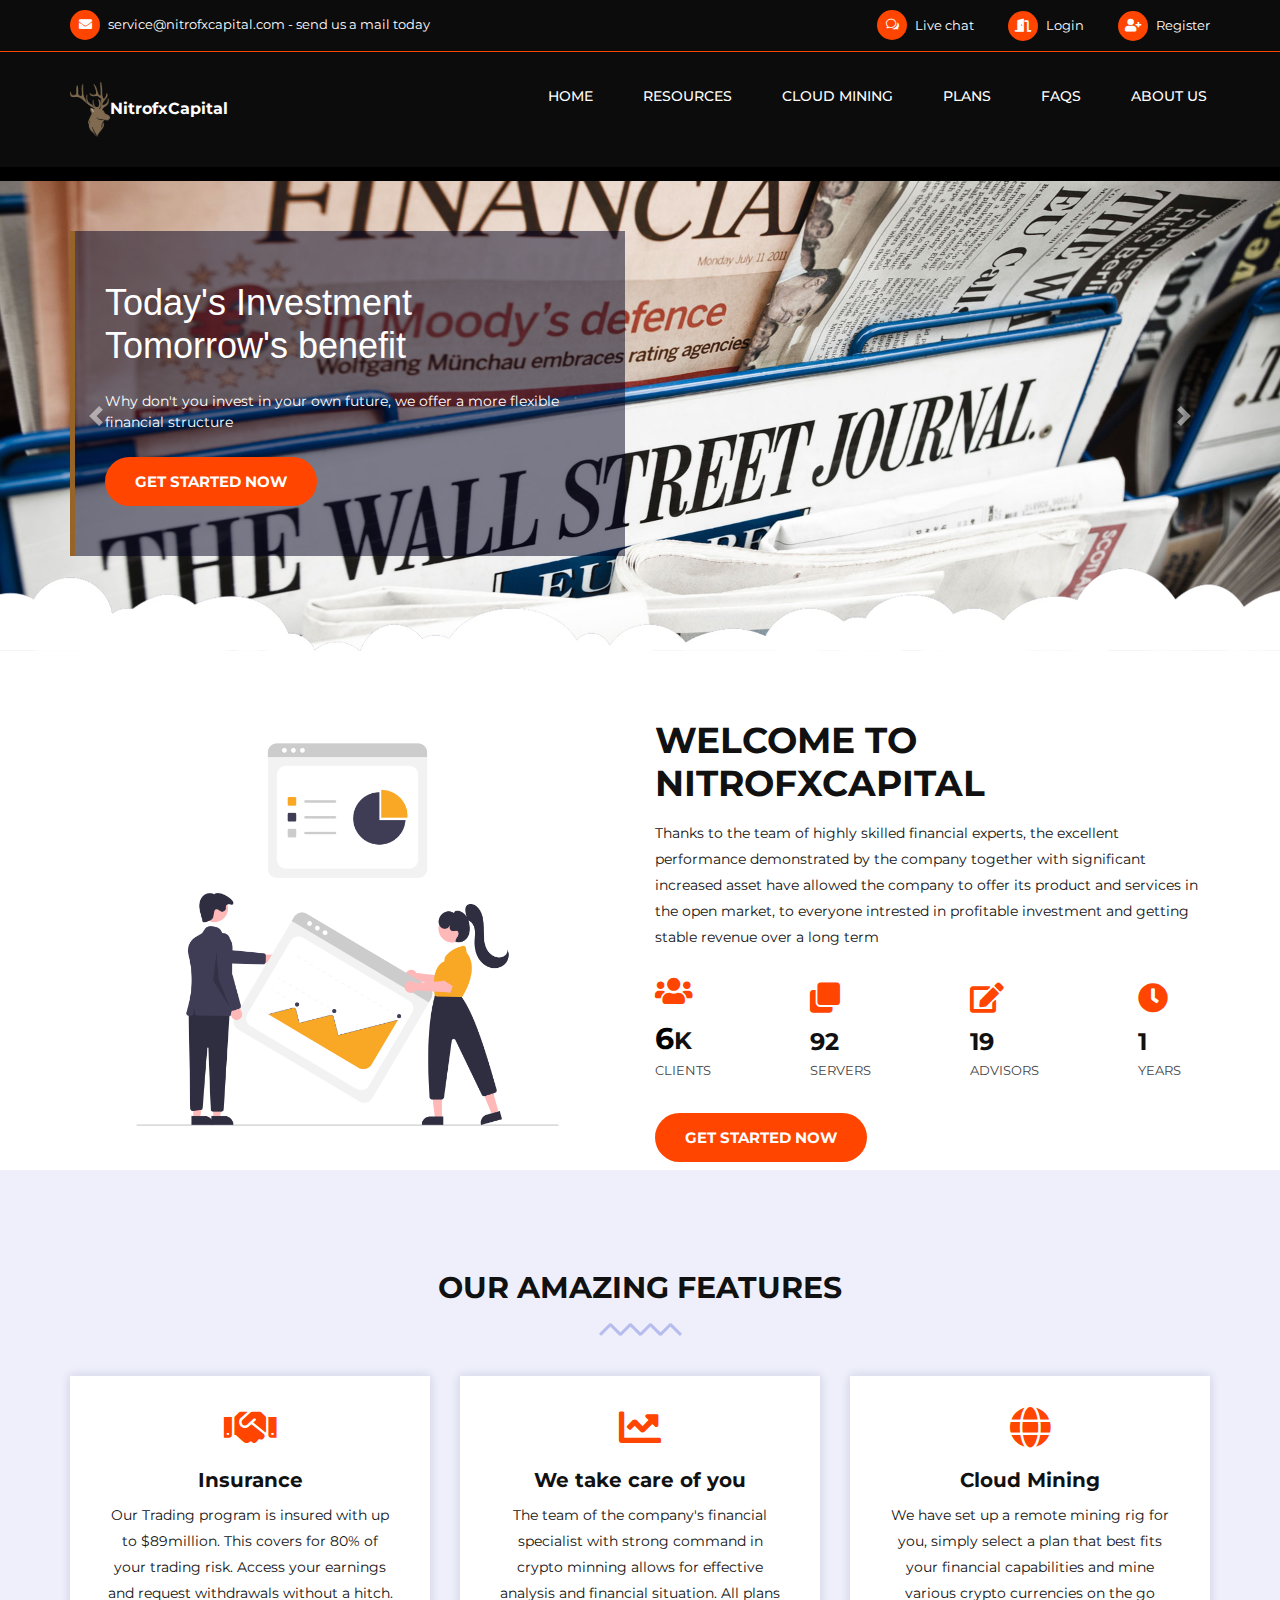
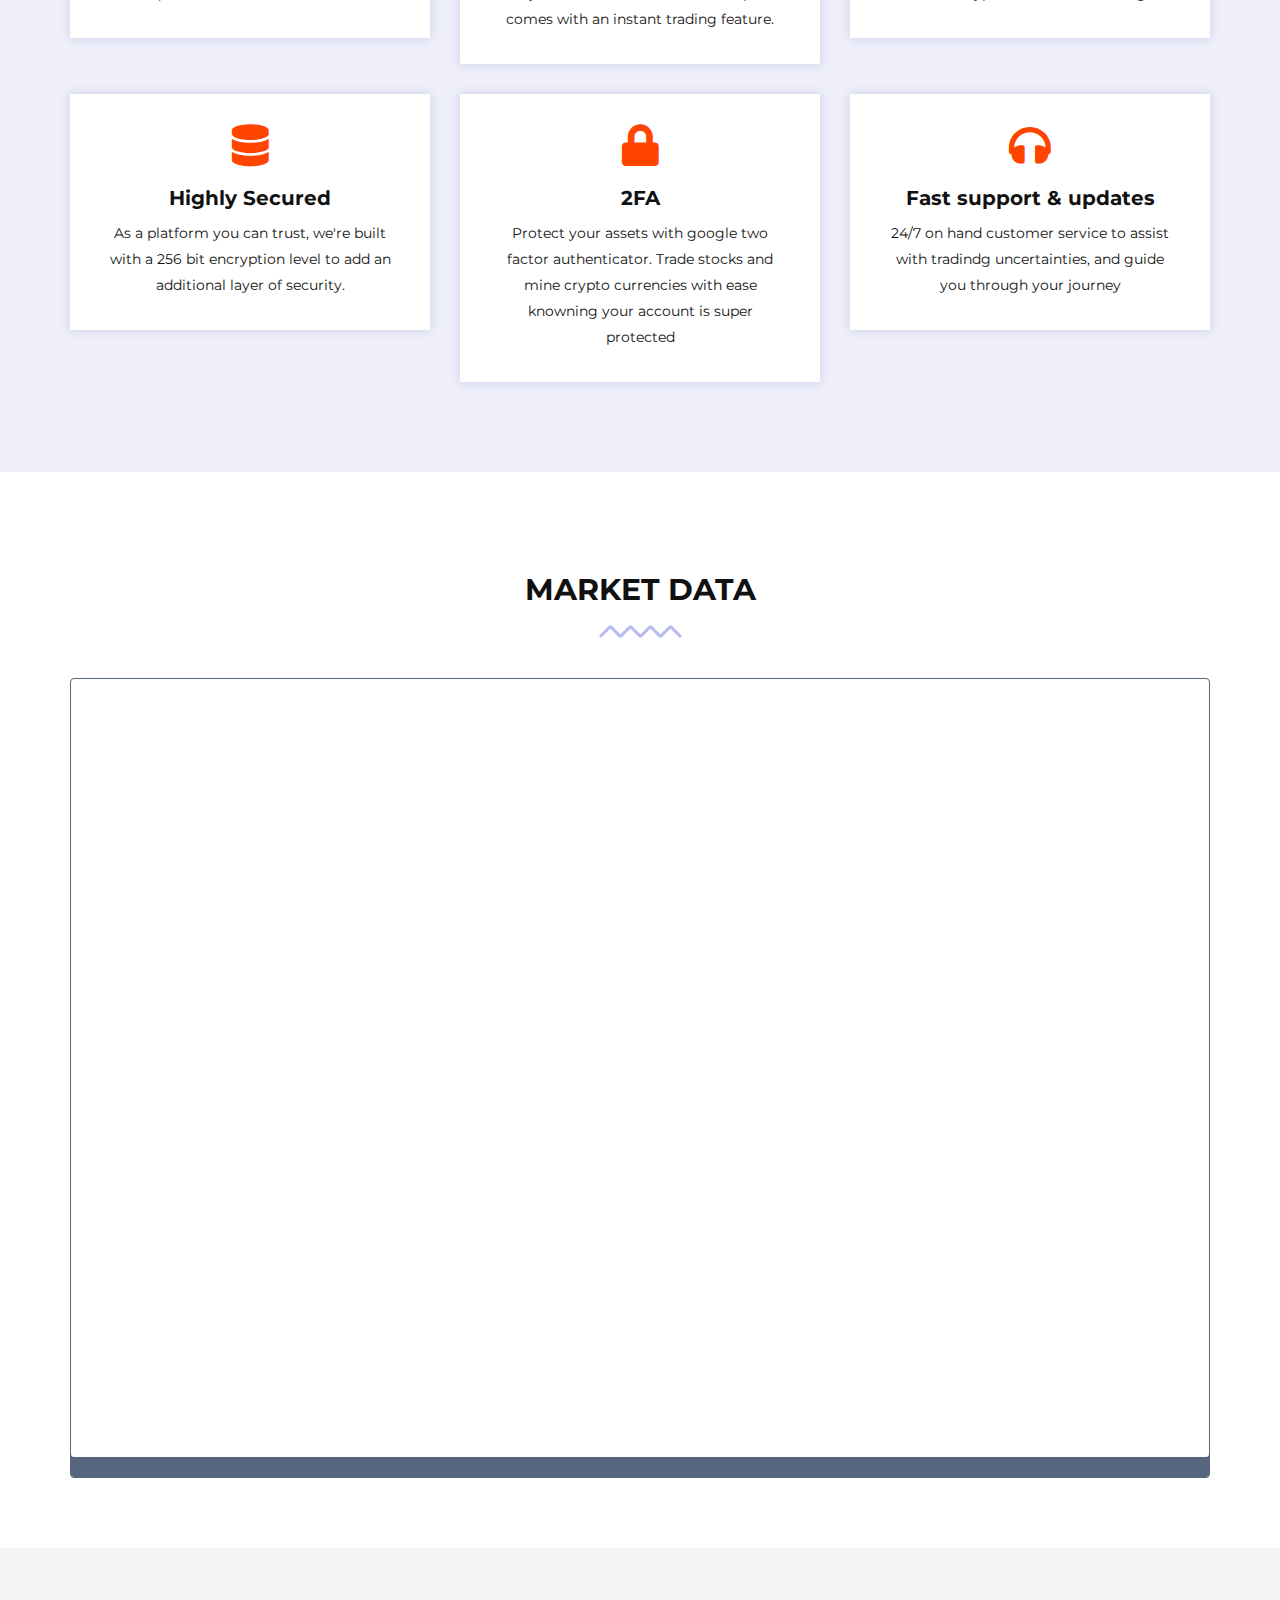
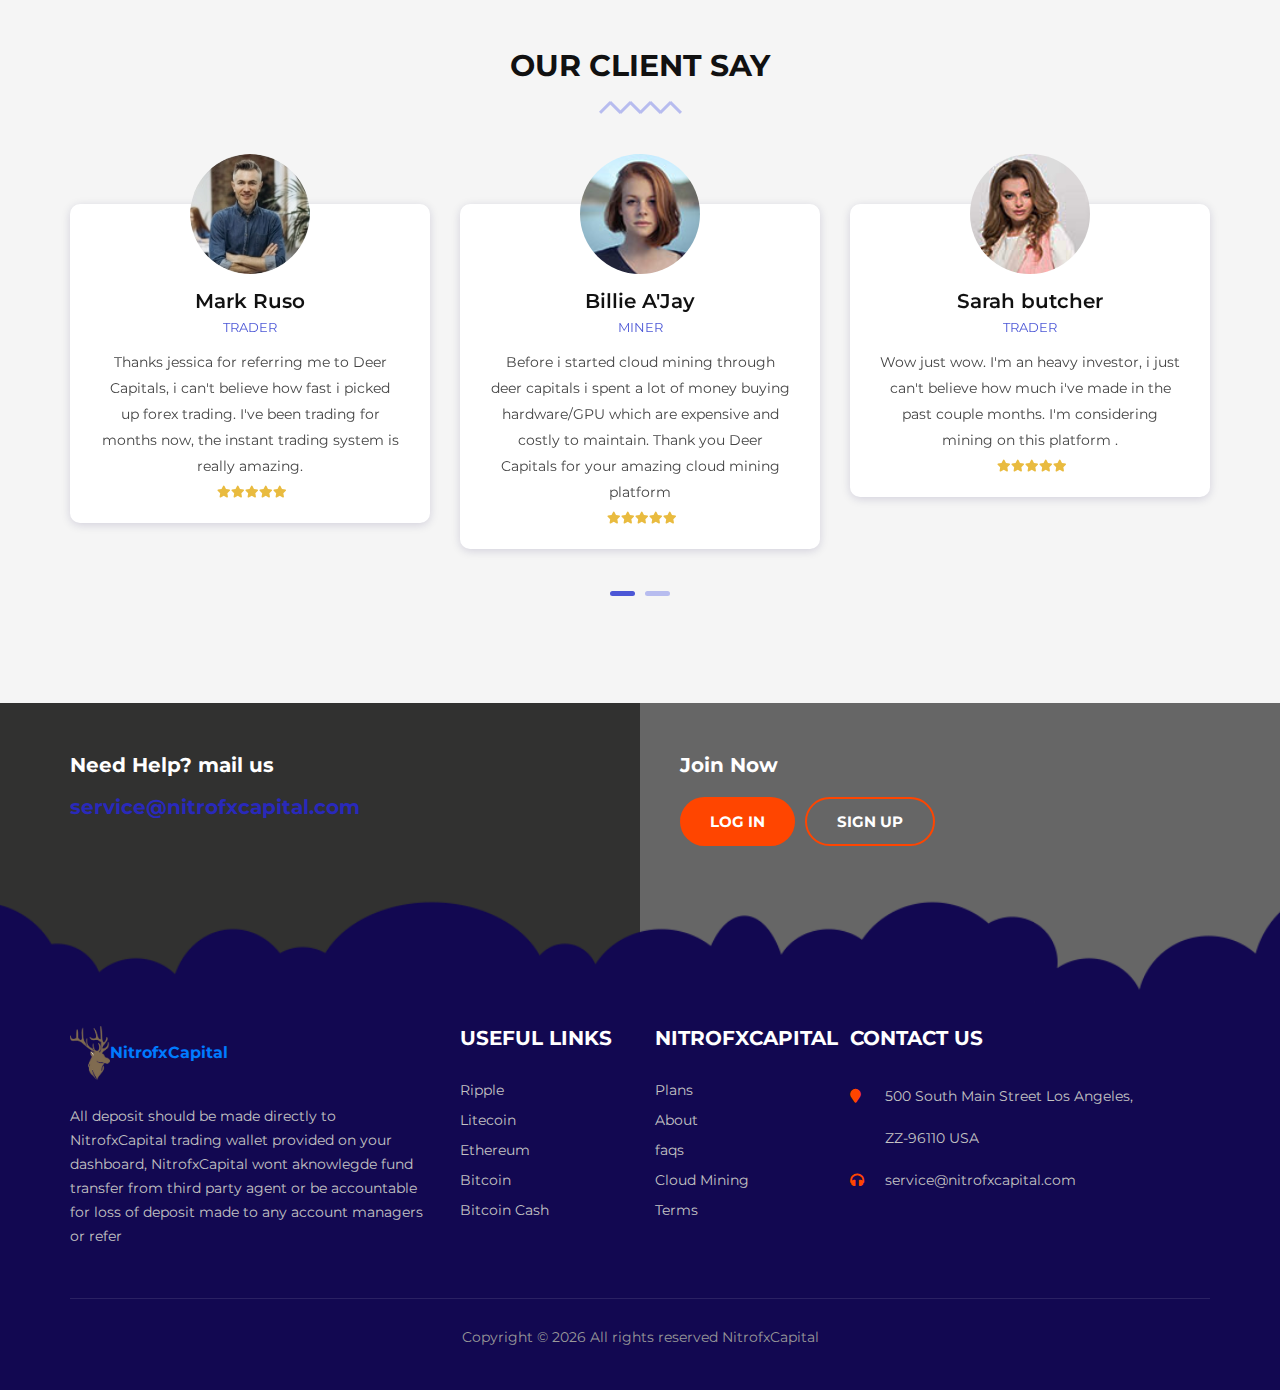
<file: index.html>
<!DOCTYPE html>
<html lang="zxx">


<!-- Mirrored from www.deercapitals.com/ by HTTrack Website Copier/3.x [XR&CO'2014], Mon, 24 Jan 2022 13:12:24 GMT -->
<!-- Added by HTTrack -->
<meta http-equiv="content-type" content="text/html;charset=UTF-8" /><!-- /Added by HTTrack -->

<head>
    <meta charset="UTF-8">
    <meta name="description" content=" Trade Any Of 100 Assets & Stocks. Try Free Demo!">
    <meta name="keywords" content="Trade, stock, forex, assets, asset, invest">
    <meta name="viewport" content="width=device-width, initial-scale=1.0">
    <meta http-equiv="X-UA-Compatible" content="ie=edge">
    <title>NitrofxCaital</title>
    <!-- Google Font -->
    <link href="https://fonts.googleapis.com/css?family=Montserrat:400,500,600,700,800,900&amp;display=swap"
        rel="stylesheet">

    <link rel="icon" type="image/png" href="images/favicon.png">
    <link href="css/all.css" rel="stylesheet" media="all">
    <link href="vendor/mdi-font/css/material-design-iconic-font.min.css" rel="stylesheet" media="all">
    <link href="css/app.css" rel="stylesheet">

    <!-- Css Styles -->
    <link rel="stylesheet" href="css/elegant-icons.css" type="text/css">
    <link rel="stylesheet" href="css/flaticon.css" type="text/css">
    <link rel="stylesheet" href="css/owl.carousel.min.css" type="text/css">
    <link rel="stylesheet" href="css/slicknav.min.css" type="text/css">
    <link rel="stylesheet" href="css/style.css" type="text/css">
</head>

<body>
    <!-- Page Preloder -->
    <div id="preloder">
        <div class="loader"></div>
    </div>
    <!-- Offcanvas Menu Begin -->
    <div class="offcanvas__menu__overlay"></div>
    <div class="offcanvas__menu__wrapper">
        <div class="canvas__close">
            <span class="fa fa-times-circle-o"></span>
        </div>
        <div class="offcanvas__logo">
            <a href="index.html"><img src="images/favicon.png" style="width: 40px;"
                alt=""><b style="color: orangered;">NitrofxCapital</b></a>
        </div>
        <nav class="offcanvas__menu mobile-menu">
            <ul>
                <li><a href="index.html">Home</a></li>
                <li>Resources
                    <ul class="dropdown">
                        <li><a href="resources/bitcoin.html">Bitcoin Trading</a></li>
                        <li><a href="resources/lite.html">Litecoin Trading</a></li>
                        <li><a href="resources/bitcoin_cash.html">Bitcoin Cash Trading</a></li>
                        <li><a href="resources/ethereum.html">Ethereum Trading</a></li>
                        <li><a href="resources/ripple.html">Ripple Trading</a></li>
                    </ul>
                </li>
                <li><a href="mining.html">Cloud Mining</a></li>
                <li><a href="plans.html">Plans</a></li>
                <li><a href="faqs.html">FAQS</a></li>
                <li><a href="about.html">about us</a></li>
        </nav>
        <div id="mobile-menu-wrap"></div>
        <div class="offcanvas__auth">
            <ul>
                <li><a href="#"
                        onclick="alert('Click on the chat head located at the bottom left corner of this page')"><span
                            class="icon_chat_alt"></span> Live chat</a></li>
                <li><a href="login.html"><span class="fa fa-door-open"></span> Login</a></li>
                <li><a href="register.html"><span class="fa fa-user-plus"></span> Register</a></li>
            </ul>
        </div>
        <div class="offcanvas__info">
            <ul>
                <li><span class="fa fa-envelope"></span> service@nitrofxcapital.com</li>
            </ul>
        </div>
    </div>
    <!-- Offcanvas Menu End -->

    <!-- Header Section Begin -->
    <header class="header-section header-normal">
        <div class="header__info">
            <div class="container">
                <div class="row">
                    <div class="col-lg-6 col-md-6">
                        <div class="header__info-left">
                            <ul>
                                <li><span class="fa fa-envelope"></span> service@nitrofxcapital.com - send us a mail
                                    today</li>
                            </ul>
                        </div>
                    </div>
                    <div class="col-lg-6 col-md-6">
                        <div class="header__info-right">
                            <ul>
                                <li><a href="#"
                                        onclick="alert('Click on the chat head located at the bottom left corner of this page')"><span
                                            class="icon_chat_alt"></span> Live chat</a></li>
                                <li><a href="login.html"><span class="fa fa-door-open"></span> Login</a></li>
                                <li><a href="register.html"><span class="fa fa-user-plus"></span> Register</a></li>
                            </ul>
                        </div>
                    </div>
                </div>
            </div>
        </div>
        <div class="container">
            <div class="row">
                <div class="col-lg-3 col-md-3">
                    <div class="header__logo">
                        <a href="index.html"><img src="images/favicon.png" style="width: 40px;"
                                alt=""><b>NitrofxCapital</b></a>
                    </div>
                </div>
                <div class="col-lg-9 col-md-9">
                    <nav class="header__menu">
                        <ul>
                            <li><a href="index.html">Home</a></li>
                            <li><a href="javascript:void();">Resources</a>
                                <ul class="dropdown">
                                    <li><a href="resources/bitcoin.html">Bitcoin Trading</a></li>
                                    <li><a href="resources/lite.html">Litecoin Trading</a></li>
                                    <li><a href="resources/bitcoin_cash.html">Bitcoin Cash Trading</a></li>
                                    <li><a href="resources/ethereum.html">Ethereum Trading</a></li>
                                    <li><a href="resources/ripple.html">Ripple Trading</a></li>
                                </ul>
                            </li>
                            <li><a href="mining.html">Cloud Mining</a></li>
                            <li><a href="plans.html">Plans</a></li>
                            <li><a href="faqs.html">FAQS</a></li>
                            <li><a href="about.html">about us</a></li>
                        </ul>
                    </nav>
                </div>
            </div>
            <div class="canvas__open">
                <span class="fa fa-bars"></span>
            </div>
        </div>
    </header>
    <div style="background-color: #000; width:100%; height:auto;">
        <div
            style="width: 100%; height: auto; padding:5px 20px; margin-top:0px; background-color: rgba(0,0,0,0.5); z-index: 2;">
            <br>
            <div class="tradingview-widget-container" style="margin-top: -20px;">
                <div class="tradingview-widget-container__widget"></div>

            </div>
        </div>
    </div>


    <!-- Breadcrumb Begin -->
    <!-- <div class="breadcrumb-section">
        <div class="container">
            <div class="row">
                <div class="col-lg-12">
                    <div class="breadcrumb__option">
                        <a href="./index.html"><span class="fa fa-home"></span> Home</a>
                        <span>About</span>
                    </div>
                </div>
            </div>
        </div>
    </div> -->
    <!-- Breadcrumb End -->
    <div style="width: 100%; height: auto; margin: 0px; position: relative;">


        <div id="carouselExampleControls" class="carousel slide" data-ride="carousel">
            <div class="carousel-inner">
                <div class="carousel-item active">
                    <div
                        style="width: 100%; height: 470px; background-image: url('images/ntbg.jpg'); background-position: 0px; background-size: cover; background-repeat: no-repeat;">
                        <!-- ? -->
                        <div class="container">
                            <div class="row">
                                <div class="col-md-6">
                                    <div class="hero__text"
                                        style="padding: 50px 30px; border-left: solid 5px rgb(150,100,40); background-color: rgba(0,0,30,0.5); color: #fff !important; width: 100%; height: auto; margin-top: 50px;">
                                        <h2
                                            style="color: #fff !important; font-family:-apple-system, BlinkMacSystemFont, 'Segoe UI', Roboto, Oxygen, Ubuntu, Cantarell, 'Open Sans', 'Helvetica Neue', sans-serif">
                                            Today's Investment Tomorrow's benefit
                                        </h2><br>
                                        <div style=" font-size:14px; color: #fff !important;">Why don't you invest in
                                            your own future, we offer a more flexible financial structure</div>
                                        <br><a href="register.html" class="primary-btn">Get started now</a>
                                    </div>
                                </div>
                            </div>
                        </div>
                    </div>
                </div>

                <div class="carousel-item ">
                    <div
                        style="width: 100%; height: 470px; background-image: url('images/ntbg2.jpg'); background-position: 0px; background-size: cover; background-repeat: no-repeat;">
                        <!-- ? -->
                        <div class="container">
                            <div class="row">
                                <div class="col-md-6">
                                    <div class="hero__text"
                                        style="padding: 50px 30px; border-left: solid 5px rgb(150,100,40); background-color: rgba(0,0,30,0.5); color: #fff !important; width: 100%; height: auto; margin-top: 50px;">
                                        <h2
                                            style="color: #fff !important; font-family:-apple-system, BlinkMacSystemFont, 'Segoe UI', Roboto, Oxygen, Ubuntu, Cantarell, 'Open Sans', 'Helvetica Neue', sans-serif">
                                            Earn at your Pace
                                        </h2><br>
                                        <div style=" font-size:14px; color: #fff !important;">choose the right plan that
                                            works for you and earn at your own pace</div>
                                        <br><a href="register.html" class="primary-btn">Get started now</a>
                                    </div>
                                </div>
                            </div>
                        </div>
                    </div>
                </div>

                <div class="carousel-item ">
                    <div
                        style="width: 100%; height: 470px; background-image: url('images/ntbg3.jpg'); background-position: 0px; background-size: cover; background-repeat: no-repeat;">
                        <!-- ? -->
                        <div class="container">
                            <div class="row">
                                <div class="col-md-6">
                                    <div class="hero__text"
                                        style="padding: 50px 30px; border-left: solid 5px rgb(150,100,40); background-color: rgba(0,0,30,0.5); color: #fff !important; width: 100%; height: auto; margin-top: 50px;">
                                        <h2
                                            style="color: #fff !important; font-family:-apple-system, BlinkMacSystemFont, 'Segoe UI', Roboto, Oxygen, Ubuntu, Cantarell, 'Open Sans', 'Helvetica Neue', sans-serif">
                                            Lets take care of the Figures
                                        </h2><br>
                                        <div style=" font-size:14px; color: #fff !important;">With a team of dedicated
                                            financial experts you have one less thing to worry about</div>
                                        <br><a href="register.html" class="primary-btn">started now</a>
                                    </div>
                                </div>
                            </div>
                        </div>
                    </div>
                </div>
            </div>
            <a class="carousel-control-prev" href="#carouselExampleControls" role="button" data-slide="prev">
                <span class="carousel-control-prev-icon" aria-hidden="true"></span>
                <span class="sr-only">Previous</span>
            </a>
            <a class="carousel-control-next" href="#carouselExampleControls" role="button" data-slide="next">
                <span class="carousel-control-next-icon" aria-hidden="true"></span>
                <span class="sr-only">Next</span>
            </a>
        </div>

        <div style="position: absolute; bottom: 0px;">
            <img src="images/cloud.png" style="width: 100%; ">
        </div>



    </div><br><br>

    <!-- About Section Begin -->
    <section class="about-section">
        <div class="container">
            <div class="row">
                <div class="col-lg-6">
                    <div class="about__img">
                        <img src="images/analytics.png" alt="">
                    </div>
                </div>
                <div class="col-lg-6">
                    <div class="about__text">
                        <h2>Welcome to NitrofxCapital</h2>
                        <p>Thanks to the team of highly skilled financial experts,
                            the excellent performance demonstrated by the company together with significant increased
                            asset have allowed the company to offer its product and services in the open market,
                            to everyone intrested in profitable investment and getting stable revenue over a long term
                        </p>
                        <div class="about__achievement">
                            <div class="about__achieve__item">
                                <span class="fa fa-users"></span>
                                <h4><span class="achieve-counter" style="color:#000;">48</span>K</h4>
                                <p>Clients</p>
                            </div>
                            <div class="about__achieve__item">
                                <span class="fa fa-clone"></span>
                                <h4 class="achieve-counter">868</h4>
                                <p>Servers</p>
                            </div>
                            <div class="about__achieve__item">
                                <span class="fa fa-edit"></span>
                                <h4 class="achieve-counter">176</h4>
                                <p>Advisors</p>
                            </div>
                            <div class="about__achieve__item">
                                <span class="fa fa-clock"></span>
                                <h4 class="achieve-counter">8</h4>
                                <p>Years</p>
                            </div>
                        </div>
                        <a href="register.html" class="primary-btn">Get started now</a>
                    </div>
                </div>
            </div>
        </div>
    </section>
    <!-- About Section End -->

    <!-- Feature Section Begin -->
    <section class="services-section spad">
        <div class="container">
            <div class="row">
                <div class="col-lg-12">
                    <div class="section-title">
                        <h3>Our Amazing Features</h3>
                    </div>
                </div>
            </div>
            <div class="row">
                <div class="col-lg-4 col-md-6 col-sm-6">
                    <div class="feature__item">
                        <span class="fa fa-handshake"></span>
                        <h5>Insurance</h5>
                        <p>Our Trading program is insured with up to $89million. This covers for 80% of your trading
                            risk. Access your earnings and request withdrawals without a hitch.</p>
                    </div>
                </div>
                <div class="col-lg-4 col-md-6 col-sm-6">
                    <div class="feature__item">
                        <span class="fa fa-chart-line"></span>
                        <h5>We take care of you</h5>
                        <p>The team of the company's financial specialist with strong command in crypto minning allows
                            for effective analysis and financial situation. All plans comes with an instant trading
                            feature.</p>
                    </div>
                </div>
                <div class="col-lg-4 col-md-6 col-sm-6">
                    <div class="feature__item">
                        <span class="fa fa-globe"></span>
                        <h5>Cloud Mining</h5>
                        <p>We have set up a remote mining rig for you, simply select a plan that best fits your
                            financial capabilities and mine various crypto currencies on the go</p>
                    </div>
                </div>
                <div class="col-lg-4 col-md-6 col-sm-6">
                    <div class="feature__item">
                        <span class="fa fa-database"></span>
                        <h5>Highly Secured</h5>
                        <p>As a platform you can trust, we're built with a 256 bit encryption level to add an additional
                            layer of security.</p>
                    </div>
                </div>
                <div class="col-lg-4 col-md-6 col-sm-6">
                    <div class="feature__item">
                        <span class="fa fa-lock"></span>
                        <h5>2FA</h5>
                        <p>Protect your assets with google two factor authenticator. Trade stocks and mine crypto
                            currencies with ease knowning your account is super protected</p>
                    </div>
                </div>
                <div class="col-lg-4 col-md-6 col-sm-6">
                    <div class="feature__item">
                        <span class="fa fa-headphones"></span>
                        <h5>Fast support & updates</h5>
                        <p>24/7 on hand customer service to assist with tradindg uncertainties, and guide you through
                            your journey</p>
                    </div>
                </div>
            </div>
        </div>
    </section>
    <!-- Services Section End -->

    <!-- Team Section Begin -->
    <section class="team-section spad">
        <div class="container">
            <div class="row">
                <div class="col-lg-12">
                    <div class="section-title">
                        <h3>Market data</h3>
                    </div>
                </div>
            </div>
            <div
                style="height:800px; background-color: #FFFFFF; overflow:hidden; box-sizing: border-box; border: 1px solid #56667F; border-radius: 4px; text-align: right; line-height:14px; font-size: 12px; font-feature-settings: normal; text-size-adjust: 100%; box-shadow: inset 0 -20px 0 0 #56667F; padding: 0px; margin: 0px; width: 100%;">
                <div style="height:413px; padding:0px; margin:0px; width: 100%;"><iframe
                        src="https://widget.coinlib.io/widget?type=full_v2&amp;theme=light&amp;cnt=12&amp;pref_coin_id=1505&amp;graph=yes"
                        width="100%" height="790px" scrolling="auto" marginwidth="0" marginheight="0" frameborder="0"
                        border="0" style="border:0;margin:0;padding:0;"></iframe></div>
                <div
                    style="color: #FFFFFF; line-height: 14px; font-weight: 400; font-size: 11px; box-sizing: border-box; padding: 2px 6px; width: 100%; font-family: Verdana, Tahoma, Arial, sans-serif;">
                </div>
            </div>
        </div>
    </section>
    <!-- Team Section End -->

    <!-- Testimonial Section Begin -->
    <section class="testimonial-section spad">
        <div class="container">
            <div class="row">
                <div class="col-lg-12">
                    <div class="section-title">
                        <h3>Our Client say</h3>
                    </div>
                </div>
            </div>
            <div class="row">
                <div class="testimonial__slider owl-carousel">
                    <div class="col-lg-4">
                        <div class="testimonial__item">
                            <img src="images/testimonial/client3.webp" alt="">
                            <h5>Mark Ruso</h5>
                            <span>Trader</span>
                            <p>Thanks jessica for referring me to Deer Capitals, i can't believe how fast i picked up
                                forex trading. I've been trading for months now, the instant trading system is really
                                amazing.</p>
                            <div class="testimonial__rating">
                                <i class="fa fa-star"></i>
                                <i class="fa fa-star"></i>
                                <i class="fa fa-star"></i>
                                <i class="fa fa-star"></i>
                                <i class="fa fa-star"></i>
                            </div>
                        </div>
                    </div>
                    <div class="col-lg-4">
                        <div class="testimonial__item">
                            <img src="images/testimonial/testimonial-2.jpg" alt="">
                            <h5>Billie A'Jay</h5>
                            <span>Miner</span>
                            <p>Before i started cloud mining through deer capitals i spent a lot of money buying
                                hardware/GPU which are expensive and costly to maintain. Thank you Deer Capitals for
                                your amazing cloud mining platform</p>
                            <div class="testimonial__rating">
                                <i class="fa fa-star"></i>
                                <i class="fa fa-star"></i>
                                <i class="fa fa-star"></i>
                                <i class="fa fa-star"></i>
                                <i class="fa fa-star"></i>
                            </div>
                        </div>
                    </div>
                    <div class="col-lg-4">
                        <div class="testimonial__item">
                            <img src="images/testimonial/testimonial-3.jpg" alt="">
                            <h5>Sarah butcher</h5>
                            <span>Trader</span>
                            <p>Wow just wow. I'm an heavy investor, i just can't believe how much i've made in the past
                                couple months. I'm considering mining on this platform .</p>
                            <div class="testimonial__rating">
                                <i class="fa fa-star"></i>
                                <i class="fa fa-star"></i>
                                <i class="fa fa-star"></i>
                                <i class="fa fa-star"></i>
                                <i class="fa fa-star"></i>
                            </div>
                        </div>
                    </div>
                    <div class="col-lg-4">
                        <div class="testimonial__item">
                            <img src="images/testimonial/testimonial-1.jpg" alt="">
                            <h5>Mia Son</h5>
                            <span>Trader</span>
                            <p>一个值得投资的系统。我已经交易多年了，但是请相信我，这个平台就是您要寻找的。</p>
                            <div class="testimonial__rating">
                                <i class="fa fa-star"></i>
                                <i class="fa fa-star"></i>
                                <i class="fa fa-star"></i>
                                <i class="fa fa-star"></i>
                                <i class="fa fa-star"></i>
                            </div>
                        </div>
                    </div>
                    <div class="col-lg-4">
                        <div class="testimonial__item">
                            <img src="images/testimonial/client1.webp" alt="">
                            <h5>Rodriguez Sonata</h5>
                            <span>Miner</span>
                            <p>las últimas semanas han sido realmente maravillosas en la minería de Deer Capitals,
                                literalmente puedo ver crecer mi btc. Really worth the investment</p>
                            <div class="testimonial__rating">
                                <i class="fa fa-star"></i>
                                <i class="fa fa-star"></i>
                                <i class="fa fa-star"></i>
                                <i class="fa fa-star"></i>
                                <i class="fa fa-star"></i>
                            </div>
                        </div>
                    </div>
                </div>
            </div>
        </div>
    </section>
    <!-- Testimonial Section End -->


    <input type="hidden" value="Deer Capitals - Home" id="documentTitle">


    <!-- Footer Section Begin -->
    <footer class="footer-section">
        <div class="footer__top">
            <div class="container">
                <div class="row">
                    <div class="col-lg-6 col-md-6">
                        <div class="footer__top-call">
                            <h5>Need Help? mail us</h5>
                            <h5 style="color: rgb(41, 41, 187) !important;">service@nitrofxcapital.com</h5>
                        </div>
                    </div>
                    <div class="col-lg-6 col-md-6">
                        <div class="footer__top-auth">
                            <h5>Join Now </h5>
                            <a href="login.html" class="primary-btn">Log in</a>
                            <a href="register.html" class="primary-btn sign-up">Sign Up</a>
                        </div>
                    </div>
                </div>
            </div>
        </div>
        <div class="footer__text set-bg" data-setbg="images/footer-bg.png">
            <div class="container">
                <div class="row">
                    <div class="col-lg-4 col-md-6 col-sm-12">
                        <div class="footer__text-about">
                            <div class="footer__logo">
                                <a href="index.html"><img src="images/favicon.png" style="width: 40px;" alt=""><b >NitrofxCapital</b></a>
                            </div>
                            <p class="footer_about_text">All deposit should be made directly to NitrofxCapital trading
                                wallet provided on your dashboard, NitrofxCapital wont aknowlegde fund transfer from
                                third party agent or be accountable for loss of deposit made to any account managers or
                                refer</p>

                        </div>
                    </div>

                    <div class="col-lg-2 col-md-6 col-sm-6">
                        <div class="footer__text-widget">
                            <h5>Useful Links</h5>
                            <ul>
                                <li><a href="resources/ripple.html">Ripple</a></li>
                                <li><a href="resources/lite.html">Litecoin</a></li>
                                <li><a href="resources/ethereum.html">Ethereum</a></li>
                                <li><a href="resources/bitcoin.html">Bitcoin</a></li>
                                <li><a href="resources/bitcoin_cash.html">Bitcoin Cash</a></li>
                            </ul>
                        </div>
                    </div>

                    <div class="col-lg-2 col-md-6 col-sm-6">
                        <div class="footer__text-widget">
                            <h5>NitrofxCapital</h5>
                            <ul>
                                <li><a href="plans.html">Plans</a></li>
                                <li><a href="about.html">About</a></li>
                                <li><a href="faqs.html">faqs</a></li>
                                <li><a href="mining.html">Cloud Mining</a></li>
                                <li><a href="terms.html">Terms</a></li>
                            </ul>
                        </div>
                    </div>

                    <div class="col-lg-4 col-md-6 col-sm-12">
                        <div class="footer__text-widget">
                            <h5>cONTACT US</h5>
                            <ul class="footer__widget-info">
                                <li><span class="fa fa-map-marker"></span> 500 South Main Street Los Angeles,<br />
                                    ZZ-96110 USA</li>
                                <li><span class="fa fa-headphones"></span>service@nitrofxcapital.com</li>
                            </ul>
                        </div>
                    </div>
                </div>
                <div class="footer__text-copyright">
                    <p style="color: #999 !important;">Copyright &copy;
                        <script>document.write(new Date().getFullYear());</script> All rights reserved
                        NitrofxCapital</a>
                    </p>
                </div>
            </div>
        </div>
    </footer>
    <!-- Footer Section End -->


    <script>
        $(document).ready(function () {

            document.title = $("#documentTitle").val();

            var path = window.location.pathname.split("index.html")[3];
            $(".nav_" + path).addClass("active");
        });

    </script>


    <script src="js/jquery-3.2.1.min.js"></script>
    <script src="js/bootstrap.min.js"></script>
    <script src="js/u/jquery.slicknav.js"></script>
    <script src="js/u/owl.carousel.min.js"></script>
    <script src="js/u/main.js"></script>







    <script
        type="text/javascript">window.$crisp = []; window.CRISP_WEBSITE_ID = "7d382633-ff42-46da-9724-32f57d05520a"; (function () { d = document; s = d.createElement("script"); s.src = "https://client.crisp.chat/l.js"; s.async = 1; d.getElementsByTagName("head")[0].appendChild(s); })();</script>
</body>


<!-- Mirrored from www.deercapitals.com/ by HTTrack Website Copier/3.x [XR&CO'2014], Mon, 24 Jan 2022 13:13:05 GMT -->

</html>
</file>
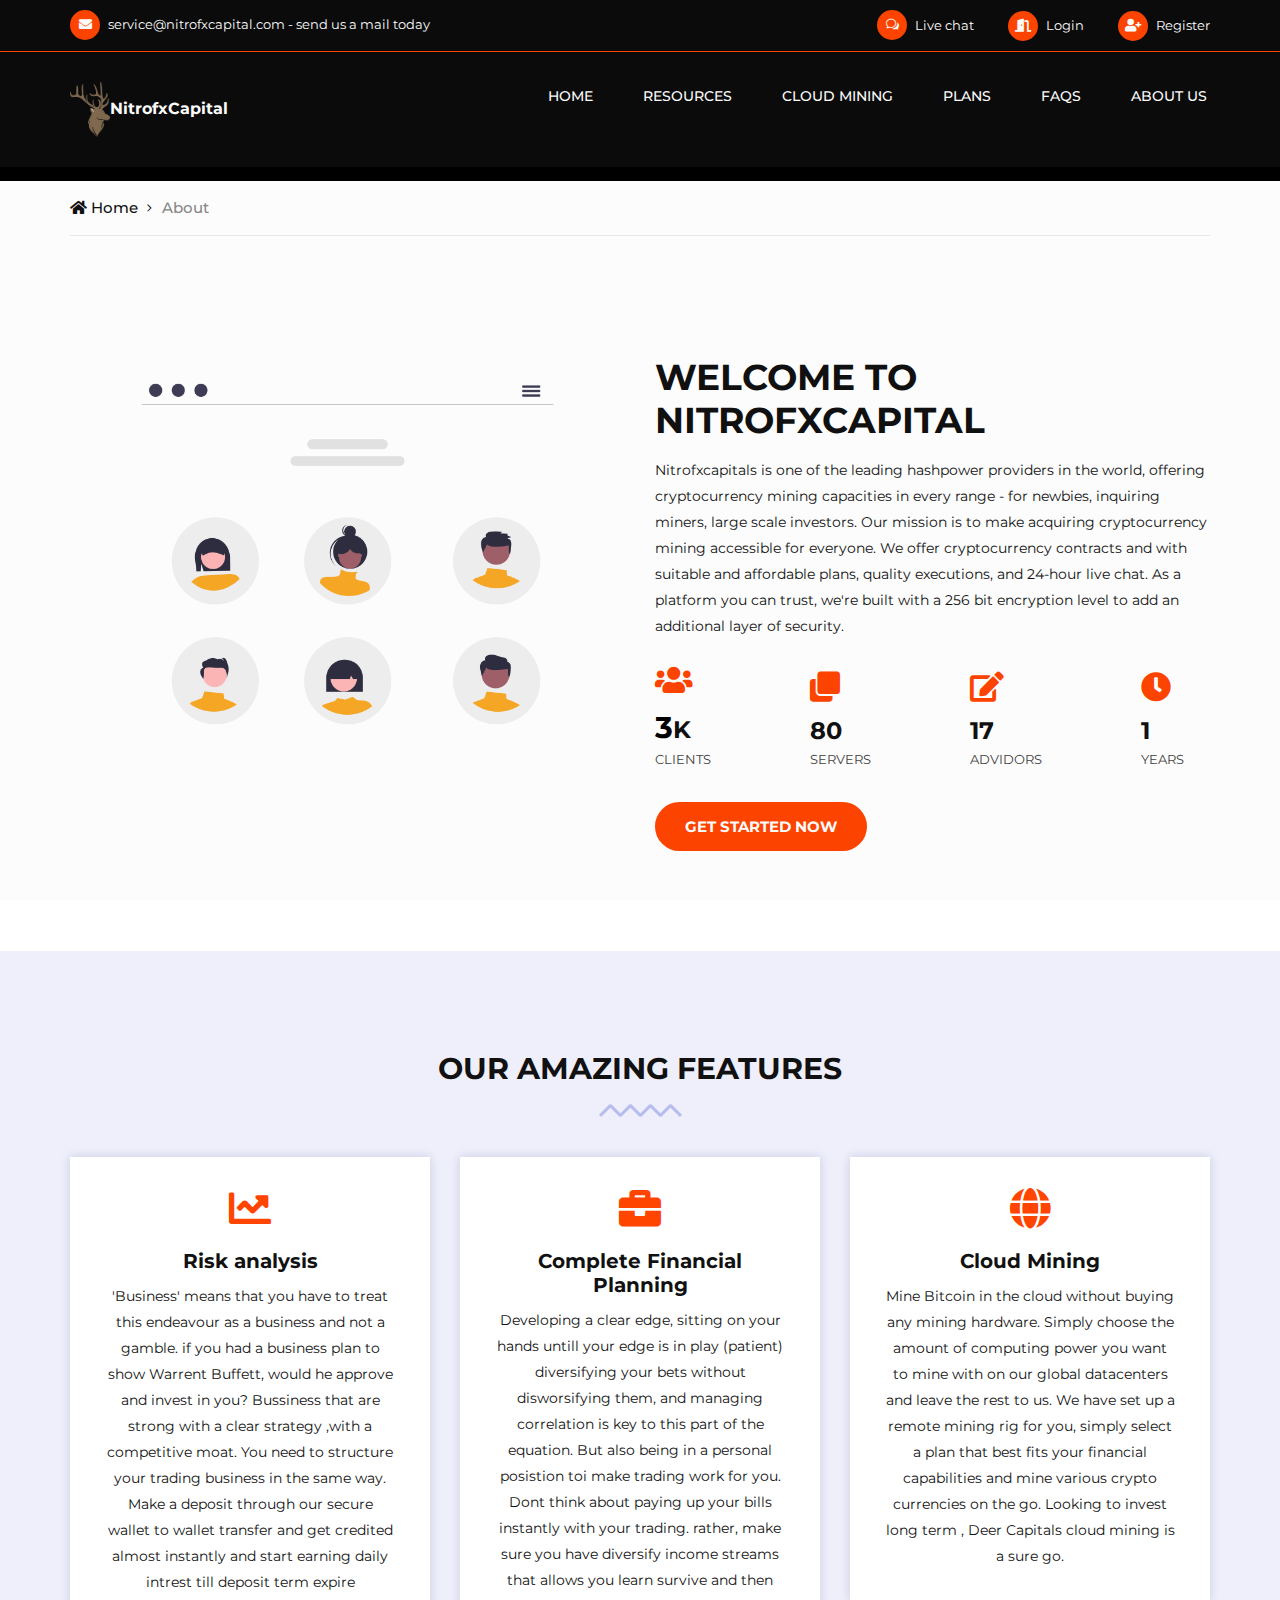
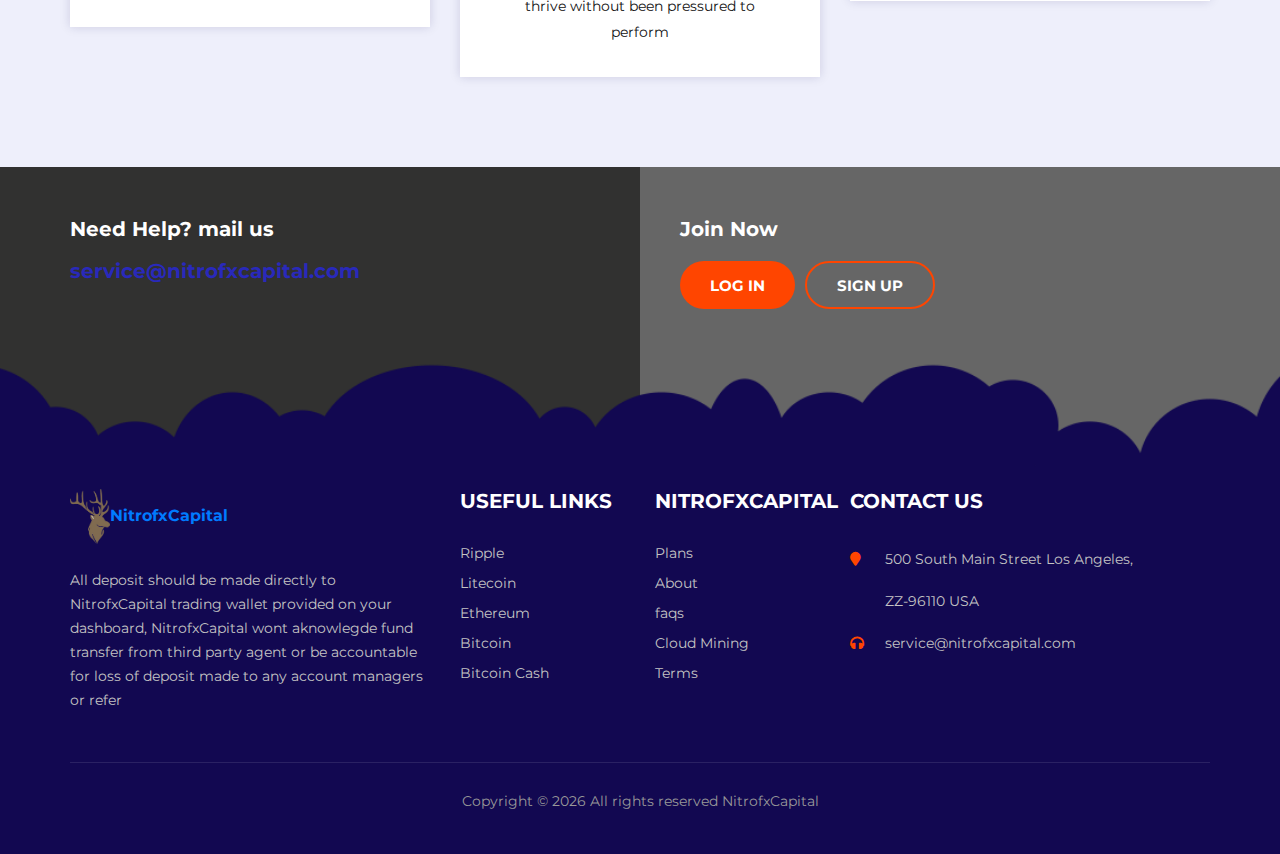
<file: about.html>
<!DOCTYPE html>
<html lang="zxx">


<!-- Mirrored from www.deercapitals.com/about by HTTrack Website Copier/3.x [XR&CO'2014], Mon, 24 Jan 2022 13:13:42 GMT -->
<!-- Added by HTTrack -->
<meta http-equiv="content-type" content="text/html;charset=UTF-8" /><!-- /Added by HTTrack -->

<head>
    <meta charset="UTF-8">
    <meta name="description" content=" Trade Any Of 100 Assets & Stocks. Try Free Demo!">
    <meta name="keywords" content="Trade, stock, forex, assets, asset, invest">
    <meta name="viewport" content="width=device-width, initial-scale=1.0">
    <meta http-equiv="X-UA-Compatible" content="ie=edge">
    <meta name="google-site-verification" content="L73vmfcD3rEHb8zkl9HMB-_fsLN4A1WSVnwGkG3f2OA" />
    <title>About-NitrofxCapital</title>

    <!-- Google Font -->
    <link href="https://fonts.googleapis.com/css?family=Montserrat:400,500,600,700,800,900&amp;display=swap"
        rel="stylesheet">

    <link rel="icon" type="image/png" href="images/favicon.png">
    <!-- <link rel="icon" type="image/png" href="images/favicon.png"> -->
    <link href="css/all.css" rel="stylesheet" media="all">
    <link href="vendor/mdi-font/css/material-design-iconic-font.min.css" rel="stylesheet" media="all">
    <link href="css/app.css" rel="stylesheet">

    <!-- Css Styles -->
    <link rel="stylesheet" href="css/elegant-icons.css" type="text/css">
    <link rel="stylesheet" href="css/flaticon.css" type="text/css">
    <link rel="stylesheet" href="css/owl.carousel.min.css" type="text/css">
    <link rel="stylesheet" href="css/slicknav.min.css" type="text/css">
    <link rel="stylesheet" href="css/style.css" type="text/css">
</head>

<body>
    <!-- Page Preloder -->
    <div id="preloder">
        <div class="loader"></div>
    </div>
    <!-- Offcanvas Menu Begin -->
    <div class="offcanvas__menu__overlay"></div>
    <div class="offcanvas__menu__wrapper">
        <div class="canvas__close">
            <span class="fa fa-times-circle-o"></span>
        </div>
        <div class="offcanvas__logo">
            <a href="index.html"><img src="images/favicon.png" style="width: 40px;"
                alt=""><b style="color: orangered;">NitrofxCapital</b></a>
        </div>
        <nav class="offcanvas__menu mobile-menu">
            <ul>
                <li><a href="index.html">Home</a></li>
                <li>Resources
                    <ul class="dropdown">
                        <li><a href="resources/bitcoin.html">Bitcoin Trading</a></li>
                        <li><a href="resources/lite.html">Litecoin Trading</a></li>
                        <li><a href="resources/bitcoin_cash.html">Bitcoin Cash Trading</a></li>
                        <li><a href="resources/ethereum.html">Ethereum Trading</a></li>
                        <li><a href="resources/ripple.html">Ripple Trading</a></li>
                    </ul>
                </li>
                <li><a href="mining.html">Cloud Mining</a></li>
                <li><a href="plans.html">Plans</a></li>
                <li><a href="faqs.html">FAQS</a></li>
                <li><a href="about.html">about us</a></li>
        </nav>
        <div id="mobile-menu-wrap"></div>
        <div class="offcanvas__auth">
            <ul>
                <li><a href="#"
                        onclick="alert('Click on the chat head located at the bottom left corner of this page')"><span
                            class="icon_chat_alt"></span> Live chat</a></li>
                <li><a href="login.html"><span class="fa fa-door-open"></span> Login</a></li>
                <li><a href="register.html"><span class="fa fa-user-plus"></span> Register</a></li>
            </ul>
        </div>
        <div class="offcanvas__info">
            <ul>
                <li><span class="fa fa-envelope"></span> service@nitrofxcapital.com</li>
            </ul>
        </div>
    </div>
    <!-- Offcanvas Menu End -->

    <!-- Header Section Begin -->
    <header class="header-section header-normal">
        <div class="header__info">
            <div class="container">
                <div class="row">
                    <div class="col-lg-6 col-md-6">
                        <div class="header__info-left">
                            <ul>
                                <li><span class="fa fa-envelope"></span> service@nitrofxcapital.com - send us a mail
                                    today</li>
                            </ul>
                        </div>
                    </div>
                    <div class="col-lg-6 col-md-6">
                        <div class="header__info-right">
                            <ul>
                                <li><a href="#"
                                        onclick="alert('Click on the chat head located at the bottom left corner of this page')"><span
                                            class="icon_chat_alt"></span> Live chat</a></li>
                                <li><a href="login.html"><span class="fa fa-door-open"></span> Login</a></li>
                                <li><a href="register.html"><span class="fa fa-user-plus"></span> Register</a></li>
                            </ul>
                        </div>
                    </div>
                </div>
            </div>
        </div>
        <div class="container">
            <div class="row">
                <div class="col-lg-3 col-md-3">
                    <div class="header__logo">
                        <a href="index.html"><img src="images/favicon.png" style="width: 40px;"
                                alt=""><b>NitrofxCapital</b></a>
                    </div>
                </div>
                <div class="col-lg-9 col-md-9">
                    <nav class="header__menu">
                        <ul>
                            <li><a href="index.html">Home</a></li>
                            <li><a href="javascript:void();">Resources</a>
                                <ul class="dropdown">
                                    <li><a href="resources/bitcoin.html">Bitcoin Trading</a></li>
                                    <li><a href="resources/lite.html">Litecoin Trading</a></li>
                                    <li><a href="resources/bitcoin_cash.html">Bitcoin Cash Trading</a></li>
                                    <li><a href="resources/ethereum.html">Ethereum Trading</a></li>
                                    <li><a href="resources/ripple.html">Ripple Trading</a></li>
                                </ul>
                            </li>
                            <li><a href="mining.html">Cloud Mining</a></li>
                            <li><a href="plans.html">Plans</a></li>
                            <li><a href="faqs.html">FAQS</a></li>
                            <li><a href="about.html">about us</a></li>
                        </ul>
                    </nav>
                </div>
            </div>
            <div class="canvas__open">
                <span class="fa fa-bars"></span>
            </div>
        </div>
    </header>
    <div style="background-color: #000; width:100%; height:auto;">
        <div
            style="width: 100%; height: auto; padding:5px 20px; margin-top:0px; background-color: rgba(0,0,0,0.5); z-index: 2;">
            <br>
            <div class="tradingview-widget-container" style="margin-top: -20px;">
                <div class="tradingview-widget-container__widget"></div>
                <script type="text/javascript"
                    src="https://s3.tradingview.com/external-embedding/embed-widget-ticker-tape.js" async>
                        {
                            "symbols": [
                                {
                                    "proName": "FOREXCOM:SPXUSD",
                                    "title": "S&P 500"
                                },
                                {
                                    "proName": "FOREXCOM:NSXUSD",
                                    "title": "Nasdaq 100"
                                },
                                {
                                    "proName": "FX_IDC:EURUSD",
                                    "title": "EUR/USD"
                                },
                                {
                                    "proName": "BITSTAMP:BTCUSD",
                                    "title": "BTC/USD"
                                },
                                {
                                    "proName": "BITSTAMP:ETHUSD",
                                    "title": "ETH/USD"
                                }
                            ],
                                "colorTheme": "dark",
                                    "isTransparent": true,
                                        "displayMode": "regular",
                                            "locale": "en"
                        }
                    </script>
            </div>
        </div>
    </div>


    <div class="breadcrumb-section">
        <div class="container">
            <div class="row">
                <div class="col-lg-12">
                    <div class="breadcrumb__option">
                        <a href="index.html"><i class="fa fa-home"></i> Home</a>
                        <span>About</span>
                    </div>
                </div>
            </div>
        </div>
    </div>
    <!-- Breadcrumb End -->

    <!-- About Section Begin -->
    <section class="about-section spad">
        <div class="container">
            <div class="row">
                <div class="col-lg-6">
                    <div class="about__img">
                        <img src="images/about1.png" alt="">
                    </div>
                </div>
                <div class="col-lg-6">
                    <div class="about__text">
                        <h2>Welcome to NitrofxCapital</h2>
                        <p>Nitrofxcapitals is one of the leading hashpower providers in the world, offering
                            cryptocurrency mining capacities in every range - for newbies, inquiring miners, large scale
                            investors. Our mission is to make acquiring cryptocurrency mining accessible for everyone.
                            We offer cryptocurrency contracts and with suitable and affordable plans, quality
                            executions, and 24-hour live chat.
                            As a platform you can trust, we're built with a 256 bit encryption level to add an
                            additional layer of security.</p>
                        <div class="about__achievement">
                            <div class="about__achieve__item">
                                <span class="fa fa-users"></span>
                                <h4><span class="achieve-counter" style="color:#000;">31</span>K</h4>
                                <p>Clients</p>
                            </div>
                            <div class="about__achieve__item">
                                <span class="fa fa-clone"></span>
                                <h4 class="achieve-counter">868</h4>
                                <p>Servers</p>
                            </div>
                            <div class="about__achieve__item">
                                <span class="fa fa-edit"></span>
                                <h4 class="achieve-counter">176</h4>
                                <p>Advidors</p>
                            </div>
                            <div class="about__achieve__item">
                                <span class="fa fa-clock"></span>
                                <h4 class="achieve-counter">8</h4>
                                <p>Years</p>
                            </div>
                        </div>
                        <a href="register.html" class="primary-btn">Get started now</a>
                    </div>
                </div>
            </div>
        </div>
    </section>

    <!-- Feature Section Begin -->
    <section class="services-section spad">
        <div class="container">
            <div class="row">
                <div class="col-lg-12">
                    <div class="section-title">
                        <h3>Our Amazing Features</h3>
                    </div>
                </div>
            </div>
            <div class="row">
                <div class="col-lg-4 col-md-6 col-sm-6">
                    <div class="feature__item">
                        <span class="fa fa-chart-line"></span>
                        <h5>Risk analysis</h5>
                        <p>'Business' means that you have to treat this endeavour as a business and not a gamble. if you
                            had a business plan to show Warrent Buffett, would he approve and invest in you? Bussiness
                            that are strong with a clear strategy ,with a competitive moat. You need to structure your
                            trading business in the same way. Make a deposit through our secure wallet to wallet
                            transfer and get credited almost instantly and start earning daily intrest till deposit term
                            expire</p>
                    </div>
                </div>
                <div class="col-lg-4 col-md-6 col-sm-6">
                    <div class="feature__item">
                        <span class="fa fa-briefcase"></span>
                        <h5>Complete Financial Planning</h5>
                        <p>Developing a clear edge, sitting on your hands untill your edge is in play (patient)
                            diversifying your bets without disworsifying them, and managing correlation is key to this
                            part of the equation. But also being in a personal posistion toi make trading work for you.
                            Dont think about paying up your bills instantly with your trading. rather, make sure you
                            have diversify income streams that allows you learn survive and then thrive without been
                            pressured to perform</p>
                    </div>
                </div>
                <div class="col-lg-4 col-md-6 col-sm-6">
                    <div class="feature__item">
                        <span class="fa fa-globe"></span>
                        <h5>Cloud Mining</h5>
                        <p>Mine Bitcoin in the cloud without buying any mining hardware. Simply choose the amount of
                            computing power you want to mine with on our global datacenters and leave the rest to us. We
                            have set up a remote mining rig for you, simply select a plan that best fits your financial
                            capabilities and mine various crypto currencies on the go. Looking to invest long term ,
                            Deer Capitals cloud mining is a sure go. </p>
                    </div>
                </div>
            </div>
        </div>
    </section>

    <input type="hidden" value="About us - Deer Capitals" id="documentTitle">

    <!-- Footer Section Begin -->
    <footer class="footer-section">
        <div class="footer__top">
            <div class="container">
                <div class="row">
                    <div class="col-lg-6 col-md-6">
                        <div class="footer__top-call">
                            <h5>Need Help? mail us</h5>
                            <h5 style="color: rgb(41, 41, 187) !important;">service@nitrofxcapital.com</h5>
                        </div>
                    </div>
                    <div class="col-lg-6 col-md-6">
                        <div class="footer__top-auth">
                            <h5>Join Now </h5>
                            <a href="login.html" class="primary-btn login">Log in</a>
                            <a href="register.html" class="primary-btn sign-up">Sign Up</a>
                        </div>
                    </div>
                </div>
            </div>
        </div>
        <div class="footer__text set-bg" data-setbg="images/footer-bg.png">
            <div class="container">
                <div class="row">
                    <div class="col-lg-4 col-md-6 col-sm-12">
                        <div class="footer__text-about">
                            <div class="footer__logo">
                                <a href="index.html"><img src="images/favicon.png" style="width: 40px;" alt=""><b >NitrofxCapital</b></a>
                            </div>
                            <p class="footer_about_text">All deposit should be made directly to NitrofxCapital trading
                                wallet provided on your dashboard, NitrofxCapital wont aknowlegde fund transfer from
                                third party agent or be accountable for loss of deposit made to any account managers or
                                refer</p>

                        </div>
                    </div>

                    <div class="col-lg-2 col-md-6 col-sm-6">
                        <div class="footer__text-widget">
                            <h5>Useful Links</h5>
                            <ul>
                                <li><a href="resources/ripple.html">Ripple</a></li>
                                <li><a href="resources/lite.html">Litecoin</a></li>
                                <li><a href="resources/ethereum.html">Ethereum</a></li>
                                <li><a href="resources/bitcoin.html">Bitcoin</a></li>
                                <li><a href="resources/bitcoin_cash.html">Bitcoin Cash</a></li>
                            </ul>
                        </div>
                    </div>

                    <div class="col-lg-2 col-md-6 col-sm-6">
                        <div class="footer__text-widget">
                            <h5>NitrofxCapital</h5>
                            <ul>
                                <li><a href="plans.html">Plans</a></li>
                                <li><a href="about.html">About</a></li>
                                <li><a href="faqs.html">faqs</a></li>
                                <li><a href="mining.html">Cloud Mining</a></li>
                                <li><a href="terms.html">Terms</a></li>
                            </ul>
                        </div>
                    </div>

                    <div class="col-lg-4 col-md-6 col-sm-12">
                        <div class="footer__text-widget">
                            <h5>cONTACT US</h5>
                            <ul class="footer__widget-info">
                                <li><span class="fa fa-map-marker"></span> 500 South Main Street Los Angeles,<br />
                                    ZZ-96110 USA</li>
                                <li><span class="fa fa-headphones"></span>service@nitrofxcapital.com</li>
                            </ul>
                        </div>
                    </div>
                </div>
                <div class="footer__text-copyright">
                    <p style="color: #999 !important;">Copyright &copy;
                        <script>document.write(new Date().getFullYear());</script> All rights reserved
                        NitrofxCapital</a>
                    </p>
                </div>
            </div>
        </div>
    </footer>
    <!-- Footer Section End -->



    <script>
        $(document).ready(function () {

            document.title = $("#documentTitle").val();

            var path = window.location.pathname.split("index.html")[3];
            $(".nav_" + path).addClass("active");
        });

    </script>

    <script src="js/jquery-3.2.1.min.js"></script>
    <script src="js/bootstrap.min.js"></script>
    <script src="js/u/jquery.slicknav.js"></script>
    <script src="js/u/owl.carousel.min.js"></script>
    <script src="js/u/main.js"></script>


    <script
        type="text/javascript">window.$crisp = []; window.CRISP_WEBSITE_ID = "7d382633-ff42-46da-9724-32f57d05520a"; (function () { d = document; s = d.createElement("script"); s.src = "https://client.crisp.chat/l.js"; s.async = 1; d.getElementsByTagName("head")[0].appendChild(s); })();</script>
</body>


<!-- Mirrored from www.deercapitals.com/about by HTTrack Website Copier/3.x [XR&CO'2014], Mon, 24 Jan 2022 13:13:43 GMT -->

</html>
</file>
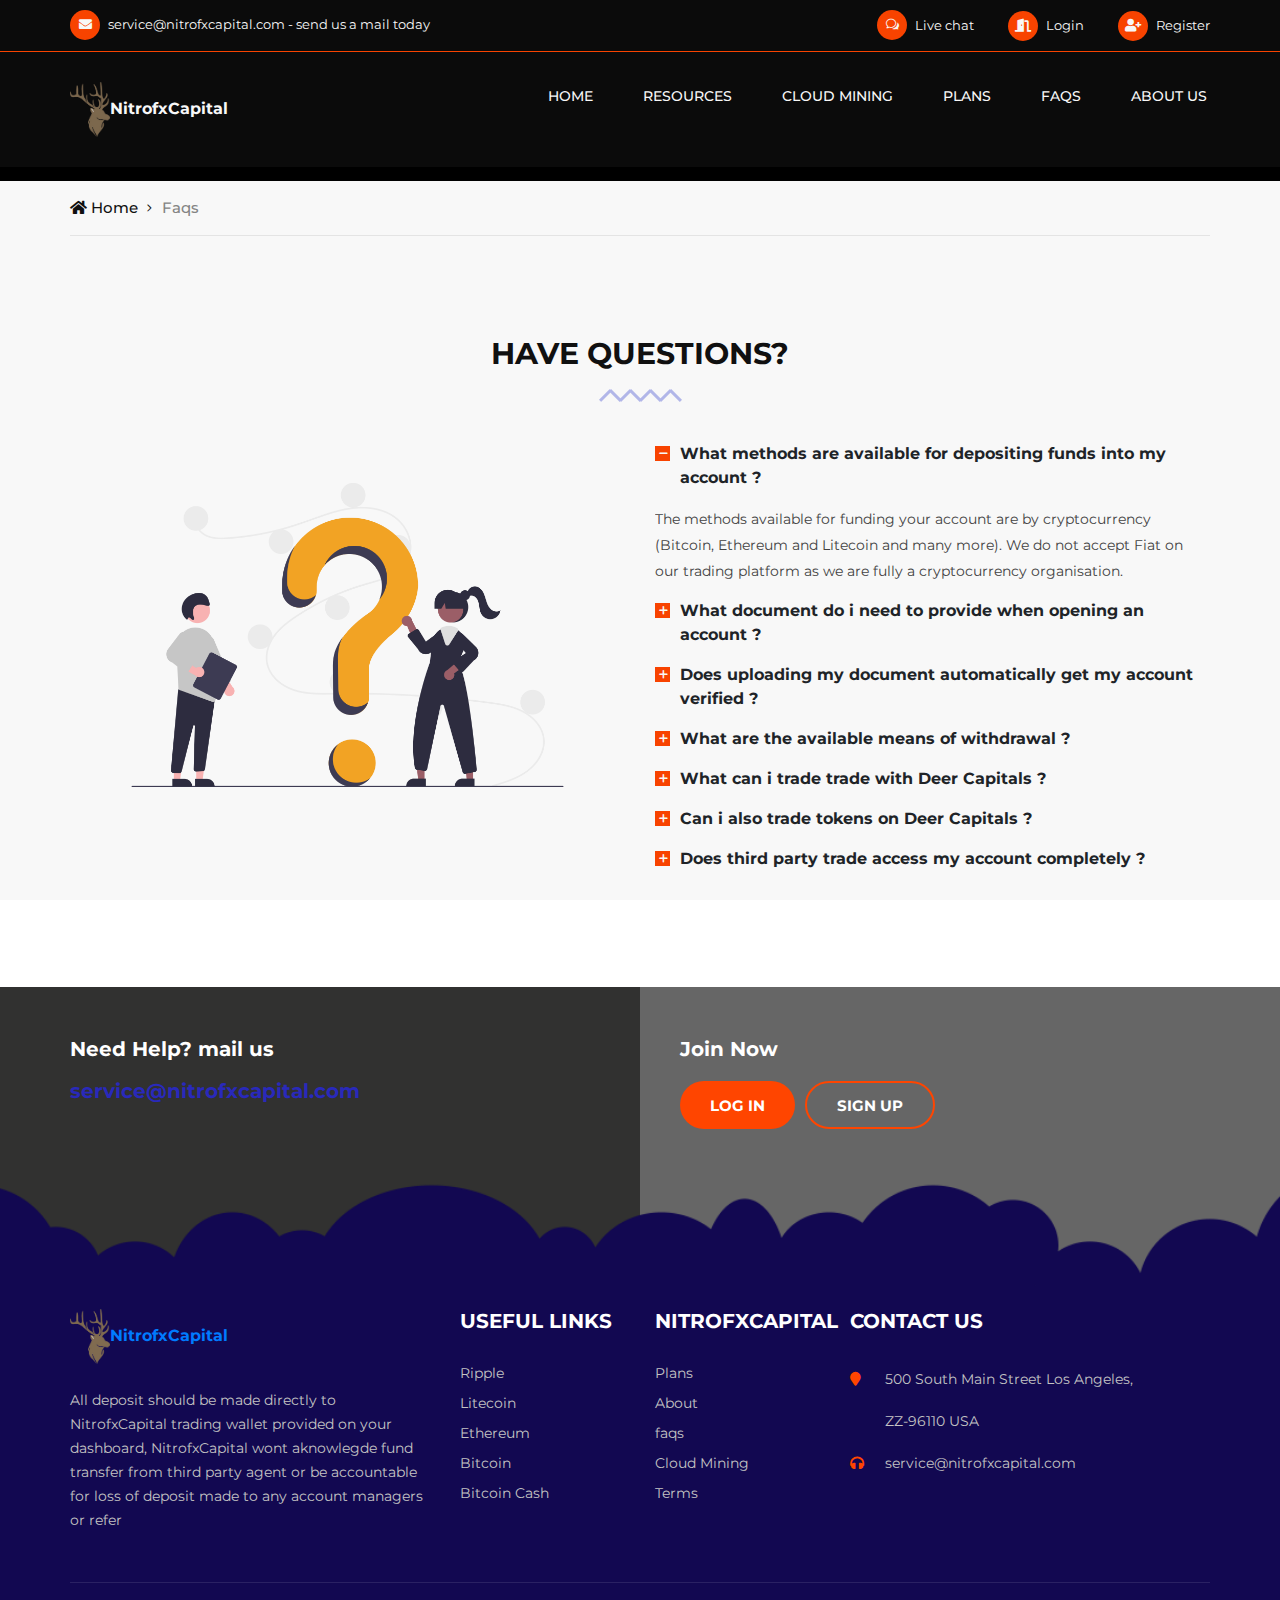
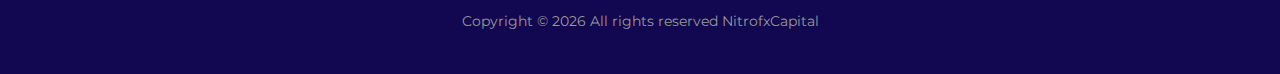
<file: faqs.html>
<!DOCTYPE html>
<html lang="zxx">


<!-- Mirrored from www.deercapitals.com/faqs by HTTrack Website Copier/3.x [XR&CO'2014], Mon, 24 Jan 2022 13:13:41 GMT -->
<!-- Added by HTTrack -->
<meta http-equiv="content-type" content="text/html;charset=UTF-8" /><!-- /Added by HTTrack -->

<head>
    <meta charset="UTF-8">
    <meta name="description" content=" Trade Any Of 100 Assets & Stocks. Try Free Demo!">
    <meta name="keywords" content="Trade, stock, forex, assets, asset, invest">
    <meta name="viewport" content="width=device-width, initial-scale=1.0">
    <meta http-equiv="X-UA-Compatible" content="ie=edge">
    <meta name="google-site-verification" content="L73vmfcD3rEHb8zkl9HMB-_fsLN4A1WSVnwGkG3f2OA" />
    <title>Faq-NitrofxCapital</title>

    <!-- Google Font -->
    <link href="https://fonts.googleapis.com/css?family=Montserrat:400,500,600,700,800,900&amp;display=swap"
        rel="stylesheet">

    <link rel="icon" type="image/png" href="images/favicon.png">
    <link href="css/all.css" rel="stylesheet" media="all">
    <link href="vendor/mdi-font/css/material-design-iconic-font.min.css" rel="stylesheet" media="all">
    <link href="css/app.css" rel="stylesheet">

    <!-- Css Styles -->
    <link rel="stylesheet" href="css/elegant-icons.css" type="text/css">
    <link rel="stylesheet" href="css/flaticon.css" type="text/css">
    <link rel="stylesheet" href="css/owl.carousel.min.css" type="text/css">
    <link rel="stylesheet" href="css/slicknav.min.css" type="text/css">
    <link rel="stylesheet" href="css/style.css" type="text/css">
</head>

<body>
    <!-- Page Preloder -->
    <div id="preloder">
        <div class="loader"></div>
    </div>
    <!-- Offcanvas Menu Begin -->
    <div class="offcanvas__menu__overlay"></div>
    <div class="offcanvas__menu__wrapper">
        <div class="canvas__close">
            <span class="fa fa-times-circle-o"></span>
        </div>
        <div class="offcanvas__logo">
            <a href="index.html"><img src="images/favicon.png" style="width: 40px;"
                alt=""><b style="color: orangered;">NitrofxCapital</b></a>
        </div>
        <nav class="offcanvas__menu mobile-menu">
            <ul>
                <li><a href="index.html">Home</a></li>
                <li>Resources
                    <ul class="dropdown">
                        <li><a href="resources/bitcoin.html">Bitcoin Trading</a></li>
                        <li><a href="resources/lite.html">Litecoin Trading</a></li>
                        <li><a href="resources/bitcoin_cash.html">Bitcoin Cash Trading</a></li>
                        <li><a href="resources/ethereum.html">Ethereum Trading</a></li>
                        <li><a href="resources/ripple.html">Ripple Trading</a></li>
                    </ul>
                </li>
                <li><a href="mining.html">Cloud Mining</a></li>
                <li><a href="plans.html">Plans</a></li>
                <li><a href="faqs.html">FAQS</a></li>
                <li><a href="about.html">about us</a></li>
        </nav>
        <div id="mobile-menu-wrap"></div>
        <div class="offcanvas__auth">
            <ul>
                <li><a href="#"
                        onclick="alert('Click on the chat head located at the bottom left corner of this page')"><span
                            class="icon_chat_alt"></span> Live chat</a></li>
                <li><a href="login.html"><span class="fa fa-door-open"></span> Login</a></li>
                <li><a href="register.html"><span class="fa fa-user-plus"></span> Register</a></li>
            </ul>
        </div>
        <div class="offcanvas__info">
            <ul>
                <li><span class="fa fa-envelope"></span> service@nitrofxcapital.com</li>
            </ul>
        </div>
    </div>
    <!-- Offcanvas Menu End -->

    <!-- Header Section Begin -->
    <header class="header-section header-normal">
        <div class="header__info">
            <div class="container">
                <div class="row">
                    <div class="col-lg-6 col-md-6">
                        <div class="header__info-left">
                            <ul>
                                <li><span class="fa fa-envelope"></span> service@nitrofxcapital.com - send us a mail
                                    today</li>
                            </ul>
                        </div>
                    </div>
                    <div class="col-lg-6 col-md-6">
                        <div class="header__info-right">
                            <ul>
                                <li><a href="#"
                                        onclick="alert('Click on the chat head located at the bottom left corner of this page')"><span
                                            class="icon_chat_alt"></span> Live chat</a></li>
                                <li><a href="login.html"><span class="fa fa-door-open"></span> Login</a></li>
                                <li><a href="register.html"><span class="fa fa-user-plus"></span> Register</a></li>
                            </ul>
                        </div>
                    </div>
                </div>
            </div>
        </div>
        <div class="container">
            <div class="row">
                <div class="col-lg-3 col-md-3">
                    <div class="header__logo">
                        <a href="index.html"><img src="images/favicon.png" style="width: 40px;"
                                alt=""><b>NitrofxCapital</b></a>
                    </div>
                </div>
                <div class="col-lg-9 col-md-9">
                    <nav class="header__menu">
                        <ul>
                            <li><a href="index.html">Home</a></li>
                            <li><a href="javascript:void();">Resources</a>
                                <ul class="dropdown">
                                    <li><a href="resources/bitcoin.html">Bitcoin Trading</a></li>
                                    <li><a href="resources/lite.html">Litecoin Trading</a></li>
                                    <li><a href="resources/bitcoin_cash.html">Bitcoin Cash Trading</a></li>
                                    <li><a href="resources/ethereum.html">Ethereum Trading</a></li>
                                    <li><a href="resources/ripple.html">Ripple Trading</a></li>
                                </ul>
                            </li>
                            <li><a href="mining.html">Cloud Mining</a></li>
                            <li><a href="plans.html">Plans</a></li>
                            <li><a href="faqs.html">FAQS</a></li>
                            <li><a href="about.html">about us</a></li>
                        </ul>
                    </nav>
                </div>
            </div>
            <div class="canvas__open">
                <span class="fa fa-bars"></span>
            </div>
        </div>
    </header>
    <div style="background-color: #000; width:100%; height:auto;">
        <div
            style="width: 100%; height: auto; padding:5px 20px; margin-top:0px; background-color: rgba(0,0,0,0.5); z-index: 2;">
            <br>
            <div class="tradingview-widget-container" style="margin-top: -20px;">
                <div class="tradingview-widget-container__widget"></div>
                <script type="text/javascript"
                    src="https://s3.tradingview.com/external-embedding/embed-widget-ticker-tape.js" async>
                        {
                            "symbols": [
                                {
                                    "proName": "FOREXCOM:SPXUSD",
                                    "title": "S&P 500"
                                },
                                {
                                    "proName": "FOREXCOM:NSXUSD",
                                    "title": "Nasdaq 100"
                                },
                                {
                                    "proName": "FX_IDC:EURUSD",
                                    "title": "EUR/USD"
                                },
                                {
                                    "proName": "BITSTAMP:BTCUSD",
                                    "title": "BTC/USD"
                                },
                                {
                                    "proName": "BITSTAMP:ETHUSD",
                                    "title": "ETH/USD"
                                }
                            ],
                                "colorTheme": "dark",
                                    "isTransparent": true,
                                        "displayMode": "regular",
                                            "locale": "en"
                        }
                    </script>
            </div>
        </div>
    </div>


    <div class="breadcrumb-section">
        <div class="container">
            <div class="row">
                <div class="col-lg-12">
                    <div class="breadcrumb__option">
                        <a href="index.html"><i class="fa fa-home"></i> Home</a>
                        <span>Faqs</span>
                    </div>
                </div>
            </div>
        </div>
    </div>

    <!-- Question Section Begin -->
    <section class="question-section spad">
        <div class="container">
            <div class="row">
                <div class="col-lg-12">
                    <div class="section-title">
                        <h3>Have questions?</h3>
                    </div>
                </div>
            </div>
            <div class="row">
                <div class="col-lg-6">
                    <img src="images/faq.png" style="width: 100%;">
                </div>
                <div class="col-lg-6">
                    <div class="question__accordin">
                        <div class="accordion" id="accordionExample">
                            <div class="card">
                                <div class="card-heading active">
                                    <a class="active" data-toggle="collapse" data-target="#collapseOne">
                                        What methods are available for depositing funds into my account ?
                                    </a>
                                </div>
                                <div id="collapseOne" class="collapse show" data-parent="#accordionExample">
                                    <div class="card-body">
                                        <p>The methods available for funding your account are by cryptocurrency
                                            (Bitcoin, Ethereum and Litecoin and many more). We do not accept Fiat on our
                                            trading platform as we are fully a cryptocurrency organisation. </p>
                                    </div>
                                </div>
                            </div>
                            <div class="card">
                                <div class="card-heading">
                                    <a data-toggle="collapse" data-target="#collapseTwo">
                                        What document do i need to provide when opening an account ?
                                    </a>
                                </div>
                                <div id="collapseTwo" class="collapse" data-parent="#accordionExample">
                                    <div class="card-body">
                                        <p>You will need to provide a copy of a valid government-issued ID. (Passport,
                                            driver’s license, ID card)</p>
                                    </div>
                                </div>
                            </div>
                            <div class="card">
                                <div class="card-heading">
                                    <a data-toggle="collapse" data-target="#collapseThree">
                                        Does uploading my document automatically get my account verified ?
                                    </a>
                                </div>
                                <div id="collapseThree" class="collapse" data-parent="#accordionExample">
                                    <div class="card-body">
                                        <p>Immediately you upload your document, we would process it for verification
                                            and a success or denied notification would be sent to you by mail
                                            . </p>
                                    </div>
                                </div>
                            </div>
                            <div class="card">
                                <div class="card-heading">
                                    <a data-toggle="collapse" data-target="#collapseFour">
                                        What are the available means of withdrawal ?
                                    </a>
                                </div>
                                <div id="collapseFour" class="collapse" data-parent="#accordionExample">
                                    <div class="card-body">
                                        <p>To withdraw from your balance, you will have to provide a wallet address
                                            (Bitcoin, Bitcoin cash, Ethereum, Litecoin). </p>
                                    </div>
                                </div>
                            </div>
                            <div class="card">
                                <div class="card-heading">
                                    <a data-toggle="collapse" data-target="#collapseTwo">
                                        What can i trade trade with Deer Capitals ?
                                    </a>
                                </div>
                                <div id="collapseTwo" class="collapse" data-parent="#accordionExample">
                                    <div class="card-body">
                                        <p>Deer Capitals is dedicated to providing a variety of cryptocurrencies for
                                            trade based on the prevailing price and fluctuations </p>
                                    </div>
                                </div>
                            </div>
                            <div class="card">
                                <div class="card-heading">
                                    <a data-toggle="collapse" data-target="#collapseThree">
                                        Can i also trade tokens on Deer Capitals ?
                                    </a>
                                </div>
                                <div id="collapseThree" class="collapse" data-parent="#accordionExample">
                                    <div class="card-body">
                                        <p>We are currently working on that and can assure you we would be trading
                                            tokens very soon on Deer Capitals.</p>
                                    </div>
                                </div>
                            </div>
                            <div class="card">
                                <div class="card-heading">
                                    <a data-toggle="collapse" data-target="#collapseFour">
                                        Does third party trade access my account completely ?
                                    </a>
                                </div>
                                <div id="collapseFour" class="collapse" data-parent="#accordionExample">
                                    <div class="card-body">
                                        <p>The API used for third party trades allows access into your trade area only.
                                            The third party is completely and securely restricted from account
                                            operations such as deposit and withdrawal of funds.
                                        </p>
                                    </div>
                                </div>
                            </div>
                        </div>
                    </div>
                </div>
            </div>
        </div>
    </section>
    <!-- Question Section End -->

    <input type="hidden" value="FAQS - Deer Capitals" id="documentTitle">

    <!-- Footer Section Begin -->
    <footer class="footer-section">
        <div class="footer__top">
            <div class="container">
                <div class="row">
                    <div class="col-lg-6 col-md-6">
                        <div class="footer__top-call">
                            <h5>Need Help? mail us</h5>
                            <h5 style="color: rgb(41, 41, 187) !important;">service@nitrofxcapital.com</h5>
                        </div>
                    </div>
                    <div class="col-lg-6 col-md-6">
                        <div class="footer__top-auth">
                            <h5>Join Now </h5>
                            <a href="login.html" class="primary-btn">Log in</a>
                            <a href="register.html" class="primary-btn sign-up">Sign Up</a>
                        </div>
                    </div>
                </div>
            </div>
        </div>
        <div class="footer__text set-bg " data-setbg="images/footer-bg.png">
            <div class="container">
                <div class="row">
                    <div class="col-lg-4 col-md-6 col-sm-12">
                        <div class="footer__text-about">
                            <div class="footer__logo">
                                <a href="index.html"><img src="images/favicon.png" style="width: 40px;" alt=""><b >NitrofxCapital</b></a>
                            </div>
                            <p class="footer_about_text">All deposit should be made directly to NitrofxCapital trading
                                wallet provided on your dashboard, NitrofxCapital wont aknowlegde fund transfer from
                                third party agent or be accountable for loss of deposit made to any account managers or
                                refer</p>

                        </div>
                    </div>

                    <div class="col-lg-2 col-md-6 col-sm-6">
                        <div class="footer__text-widget">
                            <h5>Useful Links</h5>
                            <ul>
                                <li><a href="resources/ripple.html">Ripple</a></li>
                                <li><a href="resources/lite.html">Litecoin</a></li>
                                <li><a href="resources/ethereum.html">Ethereum</a></li>
                                <li><a href="resources/bitcoin.html">Bitcoin</a></li>
                                <li><a href="resources/bitcoin_cash.html">Bitcoin Cash</a></li>
                            </ul>
                        </div>
                    </div>

                    <div class="col-lg-2 col-md-6 col-sm-6">
                        <div class="footer__text-widget">
                            <h5>NitrofxCapital</h5>
                            <ul>
                                <li><a href="plans.html">Plans</a></li>
                                <li><a href="about.html">About</a></li>
                                <li><a href="faqs.html">faqs</a></li>
                                <li><a href="mining.html">Cloud Mining</a></li>
                                <li><a href="terms.html">Terms</a></li>
                            </ul>
                        </div>
                    </div>

                    <div class="col-lg-4 col-md-6 col-sm-12">
                        <div class="footer__text-widget">
                            <h5>cONTACT US</h5>
                            <ul class="footer__widget-info">
                                <li><span class="fa fa-map-marker"></span> 500 South Main Street Los Angeles,<br />
                                    ZZ-96110 USA</li>
                                <li><span class="fa fa-headphones"></span>service@nitrofxcapital.com</li>
                            </ul>
                        </div>
                    </div>
                </div>
                <div class="footer__text-copyright">
                    <p style="color: #999 !important;">Copyright &copy;
                        <script>document.write(new Date().getFullYear());</script> All rights reserved
                        NitrofxCapital</a>
                    </p>
                </div>
            </div>
        </div>
    </footer>
    <!-- Footer Section End -->


    <script>
        $(document).ready(function () {

            document.title = $("#documentTitle").val();

            var path = window.location.pathname.split("index.html")[3];
            $(".nav_" + path).addClass("active");
        });

    </script>

    <script src="js/jquery-3.2.1.min.js"></script>
    <script src="js/bootstrap.min.js"></script>
    <script src="js/u/jquery.slicknav.js"></script>
    <script src="js/u/owl.carousel.min.js"></script>
    <script src="js/u/main.js"></script>



    <script
        type="text/javascript">window.$crisp = []; window.CRISP_WEBSITE_ID = "7d382633-ff42-46da-9724-32f57d05520a"; (function () { d = document; s = d.createElement("script"); s.src = "https://client.crisp.chat/l.js"; s.async = 1; d.getElementsByTagName("head")[0].appendChild(s); })();</script>
</body>


<!-- Mirrored from www.deercapitals.com/faqs by HTTrack Website Copier/3.x [XR&CO'2014], Mon, 24 Jan 2022 13:13:42 GMT -->

</html>
</file>
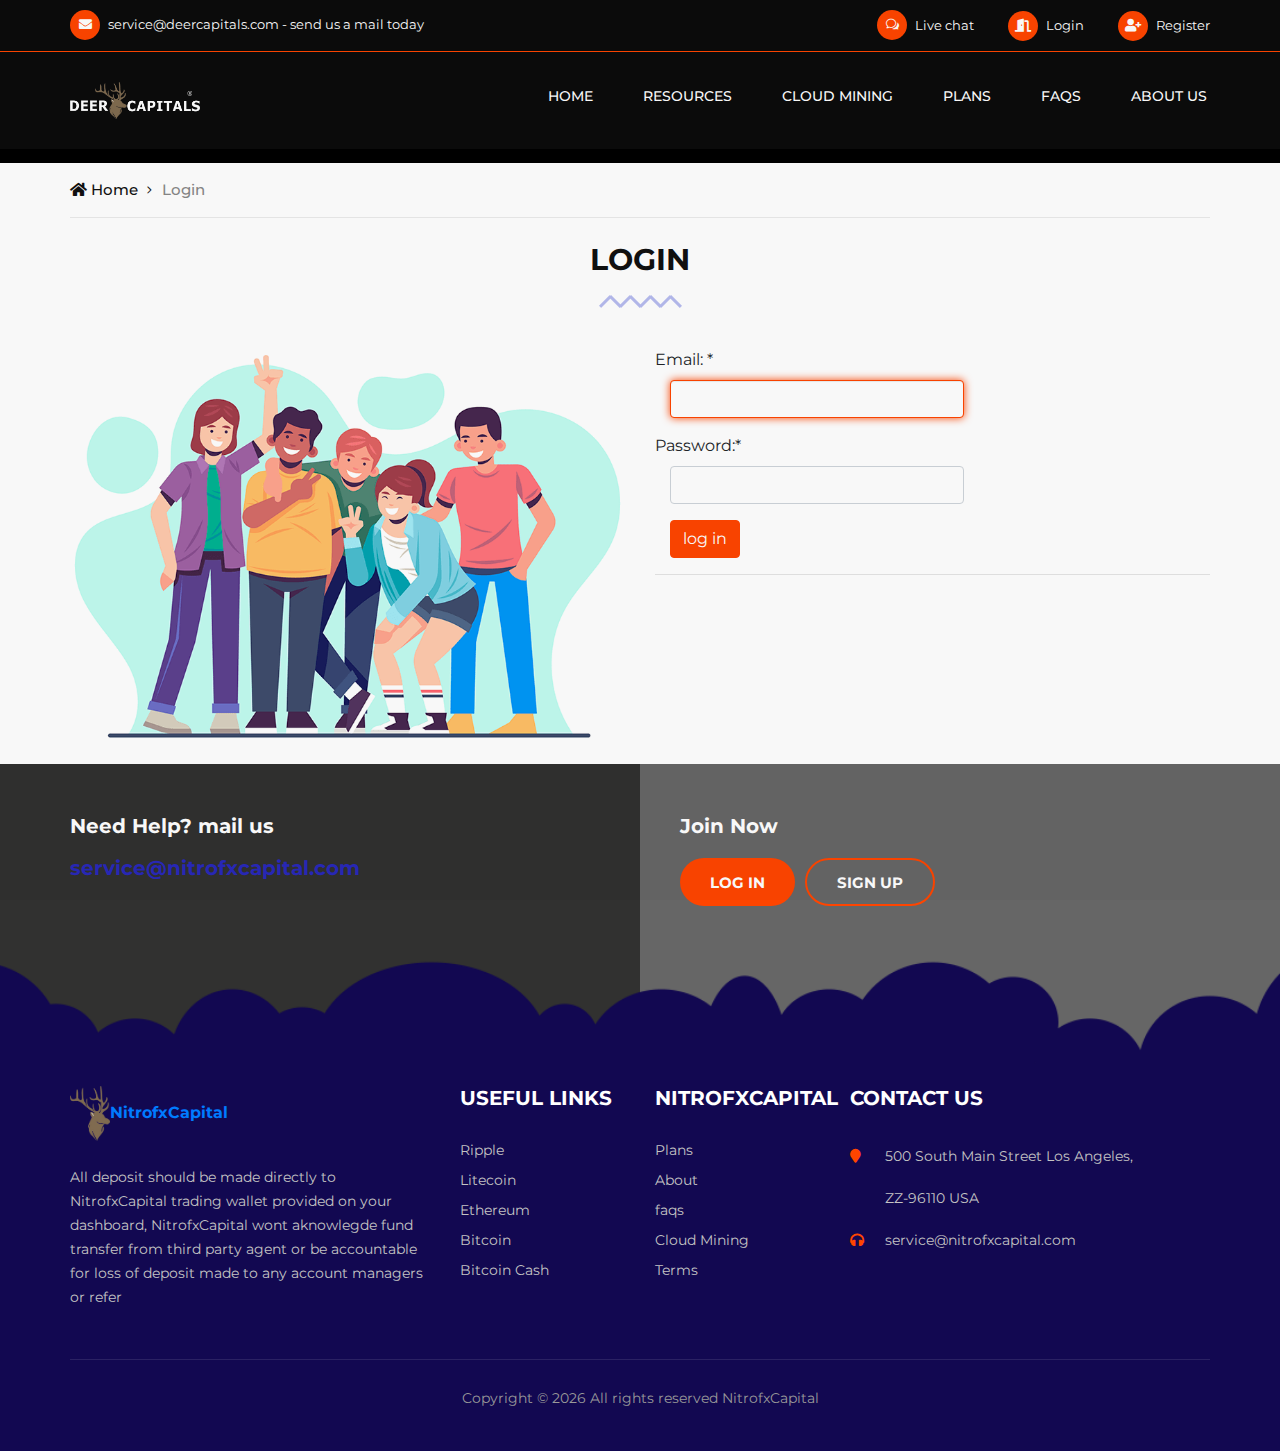
<file: login.html>
<!DOCTYPE html>
<html lang="zxx">


<!-- Mirrored from www.deercapitals.com/login by HTTrack Website Copier/3.x [XR&CO'2014], Mon, 24 Jan 2022 13:13:43 GMT -->
<!-- Added by HTTrack -->
<meta http-equiv="content-type" content="text/html;charset=UTF-8" /><!-- /Added by HTTrack -->

<head>
    <meta charset="UTF-8">
    <meta name="description" content=" Trade Any Of 100 Assets & Stocks. Try Free Demo!">
    <meta name="keywords" content="Trade, stock, forex, assets, asset, invest">
    <meta name="viewport" content="width=device-width, initial-scale=1.0">
    <meta http-equiv="X-UA-Compatible" content="ie=edge">
    <meta name="google-site-verification" content="L73vmfcD3rEHb8zkl9HMB-_fsLN4A1WSVnwGkG3f2OA" />
    <title>NitrofxCapital</title>

    <!-- Google Font -->
    <link href="https://fonts.googleapis.com/css?family=Montserrat:400,500,600,700,800,900&amp;display=swap"
        rel="stylesheet">

    <link rel="icon" type="image/png" href="images/favicon.png">
    <link href="css/all.css" rel="stylesheet" media="all">
    <link href="vendor/mdi-font/css/material-design-iconic-font.min.css" rel="stylesheet" media="all">
    <link href="css/app.css" rel="stylesheet">

    <!-- Css Styles -->
    <link rel="stylesheet" href="css/elegant-icons.css" type="text/css">
    <link rel="stylesheet" href="css/flaticon.css" type="text/css">
    <link rel="stylesheet" href="css/owl.carousel.min.css" type="text/css">
    <link rel="stylesheet" href="css/slicknav.min.css" type="text/css">
    <link rel="stylesheet" href="css/style.css" type="text/css">
</head>

<body>
    <!-- Page Preloder -->
    <div id="preloder">
        <div class="loader"></div>
    </div>
    <!-- Offcanvas Menu Begin -->
    <div class="offcanvas__menu__overlay"></div>
    <div class="offcanvas__menu__wrapper">
        <div class="canvas__close">
            <span class="fa fa-times-circle-o"></span>
        </div>
        <div class="offcanvas__logo">
            <a href="index.html"><img src="images/favicon.png" style="width: 40px;"
                alt=""><b style="color: orangered;">NitrofxCapital</b></a>
        </div>
        <nav class="offcanvas__menu mobile-menu">
            <ul>
                <li><a href="index.html">Home</a></li>
                <li>Resources
                    <ul class="dropdown">
                        <li><a href="resources/bitcoin.html">Bitcoin Trading</a></li>
                        <li><a href="resources/lite.html">Litecoin Trading</a></li>
                        <li><a href="resources/bitcoin_cash.html">Bitcoin Cash Trading</a></li>
                        <li><a href="resources/ethereum.html">Ethereum Trading</a></li>
                        <li><a href="resources/ripple.html">Ripple Trading</a></li>
                    </ul>
                </li>
                <li><a href="mining.html">Cloud Mining</a></li>
                <li><a href="plans.html">Plans</a></li>
                <li><a href="faqs.html">FAQS</a></li>
                <li><a href="about.html">about us</a></li>
        </nav>
        <div id="mobile-menu-wrap"></div>
        <div class="offcanvas__auth">
            <ul>
                <li><a href="#"
                        onclick="alert('Click on the chat head located at the bottom left corner of this page')"><span
                            class="icon_chat_alt"></span> Live chat</a></li>
                <li><a href="login.html"><span class="fa fa-door-open"></span> Login</a></li>
                <li><a href="register.html"><span class="fa fa-user-plus"></span> Register</a></li>
            </ul>
        </div>
        <div class="offcanvas__info">
            <ul>
                <li><span class="fa fa-envelope"></span> service@nitrofxcapital.com</li>
            </ul>
        </div>
    </div>
    <!-- Offcanvas Menu End -->

    <!-- Header Section Begin -->
    <header class="header-section header-normal">
        <div class="header__info">
            <div class="container">
                <div class="row">
                    <div class="col-lg-6 col-md-6">
                        <div class="header__info-left">
                            <ul>
                                <li><span class="fa fa-envelope"></span> service@deercapitals.com - send us a mail today
                                </li>
                            </ul>
                        </div>
                    </div>
                    <div class="col-lg-6 col-md-6">
                        <div class="header__info-right">
                            <ul>
                                <li><a href="#"
                                        onclick="alert('Click on the chat head located at the bottom left corner of this page')"><span
                                            class="icon_chat_alt"></span> Live chat</a></li>
                                <li><a href="login.html"><span class="fa fa-door-open"></span> Login</a></li>
                                <li><a href="register.html"><span class="fa fa-user-plus"></span> Register</a></li>
                            </ul>
                        </div>
                    </div>
                </div>
            </div>
        </div>
        <div class="container">
            <div class="row">
                <div class="col-lg-3 col-md-3">
                    <div class="header__logo">
                        <a href="index.html"><img src="images/logo.png" style="width: 130px;" alt=""></a>
                    </div>
                </div>
                <div class="col-lg-9 col-md-9">
                    <nav class="header__menu">
                        <ul>
                            <li><a href="index.html">Home</a></li>
                            <li><a href="javascript:void();">Resources</a>
                                <ul class="dropdown">
                                    <li><a href="resources/bitcoin.html">Bitcoin Trading</a></li>
                                    <li><a href="resources/lite.html">Litecoin Trading</a></li>
                                    <li><a href="resources/bitcoin_cash.html">Bitcoin Cash Trading</a></li>
                                    <li><a href="resources/ethereum.html">Ethereum Trading</a></li>
                                    <li><a href="resources/ripple.html">Ripple Trading</a></li>
                                </ul>
                            </li>
                            <li><a href="mining.html">Cloud Mining</a></li>
                            <li><a href="plans.html">Plans</a></li>
                            <li><a href="faqs.html">FAQS</a></li>
                            <li><a href="about.html">about us</a></li>
                        </ul>
                    </nav>
                </div>
            </div>
            <div class="canvas__open">
                <span class="fa fa-bars"></span>
            </div>
        </div>
    </header>
    <div style="background-color: #000; width:100%; height:auto;">
        <div
            style="width: 100%; height: auto; padding:5px 20px; margin-top:0px; background-color: rgba(0,0,0,0.5); z-index: 2;">
            <br>
            <div class="tradingview-widget-container" style="margin-top: -20px;">
                <div class="tradingview-widget-container__widget"></div>
                <script type="text/javascript"
                    src="https://s3.tradingview.com/external-embedding/embed-widget-ticker-tape.js" async>
                        {
                            "symbols": [
                                {
                                    "proName": "FOREXCOM:SPXUSD",
                                    "title": "S&P 500"
                                },
                                {
                                    "proName": "FOREXCOM:NSXUSD",
                                    "title": "Nasdaq 100"
                                },
                                {
                                    "proName": "FX_IDC:EURUSD",
                                    "title": "EUR/USD"
                                },
                                {
                                    "proName": "BITSTAMP:BTCUSD",
                                    "title": "BTC/USD"
                                },
                                {
                                    "proName": "BITSTAMP:ETHUSD",
                                    "title": "ETH/USD"
                                }
                            ],
                                "colorTheme": "dark",
                                    "isTransparent": true,
                                        "displayMode": "regular",
                                            "locale": "en"
                        }
                    </script>
            </div>
        </div>
    </div>


    <div class="breadcrumb-section">
        <div class="container">
            <div class="row">
                <div class="col-lg-12">
                    <div class="breadcrumb__option">
                        <a href="index.html"><i class="fa fa-home"></i> Home</a>
                        <span>Login</span>
                    </div>
                </div>
            </div>
        </div>
    </div><br>
    <section class="about-section ">

        <div class="container">
            <div class="row">
                <div class="col-lg-12">
                    <div class="section-title">
                        <h3>Login</h3>
                    </div>
                </div>
            </div>
            <div class="row">
                <div class="col-md-6">
                    <img src="images/about.png" style="width: 100%;"><br><br>
                </div>

                <div class="col-md-6 ">
                    <form method="POST" action="https://www.deercapitals.com/login">
                        <input type="hidden" name="_token" value="Q6WcS3pdRC41Hp9DqoQpAw5W3bILHQTFB87P02jJ">
                        <div class="form-group">
                            <label for="Email">Email: <span class="required">*</span>
                            </label>
                            <div class="col-md-7 col-sm-7 col-xs-12">
                                <input id="email" type="email" class="form-control input-lg " name="email" value=""
                                    required autocomplete="email" autofocus>

                            </div>
                        </div>


                        <div class="form-group">
                            <label for="Password">Password:<span class="required">*</span>
                            </label>
                            <div class="col-md-7 col-sm-7 col-xs-12">
                                <input type="Password" name="password" id="password" required="required"
                                    class="form-control input-lg ">
                            </div>
                        </div>




                        <div class="ln_solid"></div>
                        <div class="form-group">
                            <div class="col-md-7 col-sm-7 col-xs-12 col-md-offset-3">

                                <button type="submit" class="btn btn-primary btn-md login-btn">log in</button>
                            </div>
                        </div>


                    </form>
                    <hr><br><br>
                </div>
            </div>
        </div>

    </section>

    <input type="hidden" value="Login - Deer Capitals" id="documentTitle">

    <!-- Footer Section Begin -->
    <footer class="footer-section">
        <div class="footer__top">
            <div class="container">
                <div class="row">
                    <div class="col-lg-6 col-md-6">
                        <div class="footer__top-call">
                            <h5>Need Help? mail us</h5>
                            <h5 style="color: rgb(41, 41, 187) !important;">service@nitrofxcapital.com</h5>
                        </div>
                    </div>
                    <div class="col-lg-6 col-md-6">
                        <div class="footer__top-auth">
                            <h5>Join Now </h5>
                            <a href="login.html" class="primary-btn">Log in</a>
                            <a href="register.html" class="primary-btn sign-up">Sign Up</a>
                        </div>
                    </div>
                </div>
            </div>
        </div>
        <div class="footer__text set-bg" data-setbg="images/footer-bg.png">
            <div class="container">
                <div class="row">
                    <div class="col-lg-4 col-md-6 col-sm-12">
                        <div class="footer__text-about">
                            <div class="footer__logo">
                                <a href="index.html"><img src="images/favicon.png" style="width: 40px;"
                                    alt=""><b>NitrofxCapital</b></a>
                            </div>
                            <p class="footer_about_text">All deposit should be made directly to NitrofxCapital trading
                                wallet provided on your dashboard, NitrofxCapital wont aknowlegde fund transfer from
                                third party agent or be accountable for loss of deposit made to any account managers or
                                refer</p>

                        </div>
                    </div>

                    <div class="col-lg-2 col-md-6 col-sm-6">
                        <div class="footer__text-widget">
                            <h5>Useful Links</h5>
                            <ul>
                                <li><a href="resources/ripple.html">Ripple</a></li>
                                <li><a href="resources/lite.html">Litecoin</a></li>
                                <li><a href="resources/ethereum.html">Ethereum</a></li>
                                <li><a href="resources/bitcoin.html">Bitcoin</a></li>
                                <li><a href="resources/bitcoin_cash.html">Bitcoin Cash</a></li>
                            </ul>
                        </div>
                    </div>

                    <div class="col-lg-2 col-md-6 col-sm-6">
                        <div class="footer__text-widget">
                            <h5>NitrofxCapital</h5>
                            <ul>
                                <li><a href="plans.html">Plans</a></li>
                                <li><a href="about.html">About</a></li>
                                <li><a href="faqs.html">faqs</a></li>
                                <li><a href="mining.html">Cloud Mining</a></li>
                                <li><a href="terms.html">Terms</a></li>
                            </ul>
                        </div>
                    </div>

                    <div class="col-lg-4 col-md-6 col-sm-12">
                        <div class="footer__text-widget">
                            <h5>cONTACT US</h5>
                            <ul class="footer__widget-info">
                                <li><span class="fa fa-map-marker"></span> 500 South Main Street Los Angeles,<br />
                                    ZZ-96110 USA</li>
                                <li><span class="fa fa-headphones"></span>service@nitrofxcapital.com</li>
                            </ul>
                        </div>
                    </div>
                </div>
                <div class="footer__text-copyright">
                    <p style="color: #999 !important;">Copyright &copy;
                        <script>document.write(new Date().getFullYear());</script> All rights reserved
                        NitrofxCapital</a>
                    </p>
                </div>
            </div>
        </div>
    </footer>
    <!-- Footer Section End -->


    <script>
        $(document).ready(function () {

            document.title = $("#documentTitle").val();

            var path = window.location.pathname.split("index.html")[3];
            $(".nav_" + path).addClass("active");
        });

    </script>


    <script src="js/jquery-3.2.1.min.js"></script>
    <script src="js/bootstrap.min.js"></script>
    <script src="js/u/jquery.slicknav.js"></script>
    <script src="js/u/owl.carousel.min.js"></script>
    <script src="js/u/main.js"></script>



    <script
        type="text/javascript">window.$crisp = []; window.CRISP_WEBSITE_ID = "7d382633-ff42-46da-9724-32f57d05520a"; (function () { d = document; s = d.createElement("script"); s.src = "https://client.crisp.chat/l.js"; s.async = 1; d.getElementsByTagName("head")[0].appendChild(s); })();</script>
</body>


<!-- Mirrored from www.deercapitals.com/login by HTTrack Website Copier/3.x [XR&CO'2014], Mon, 24 Jan 2022 13:13:44 GMT -->

</html>
</file>
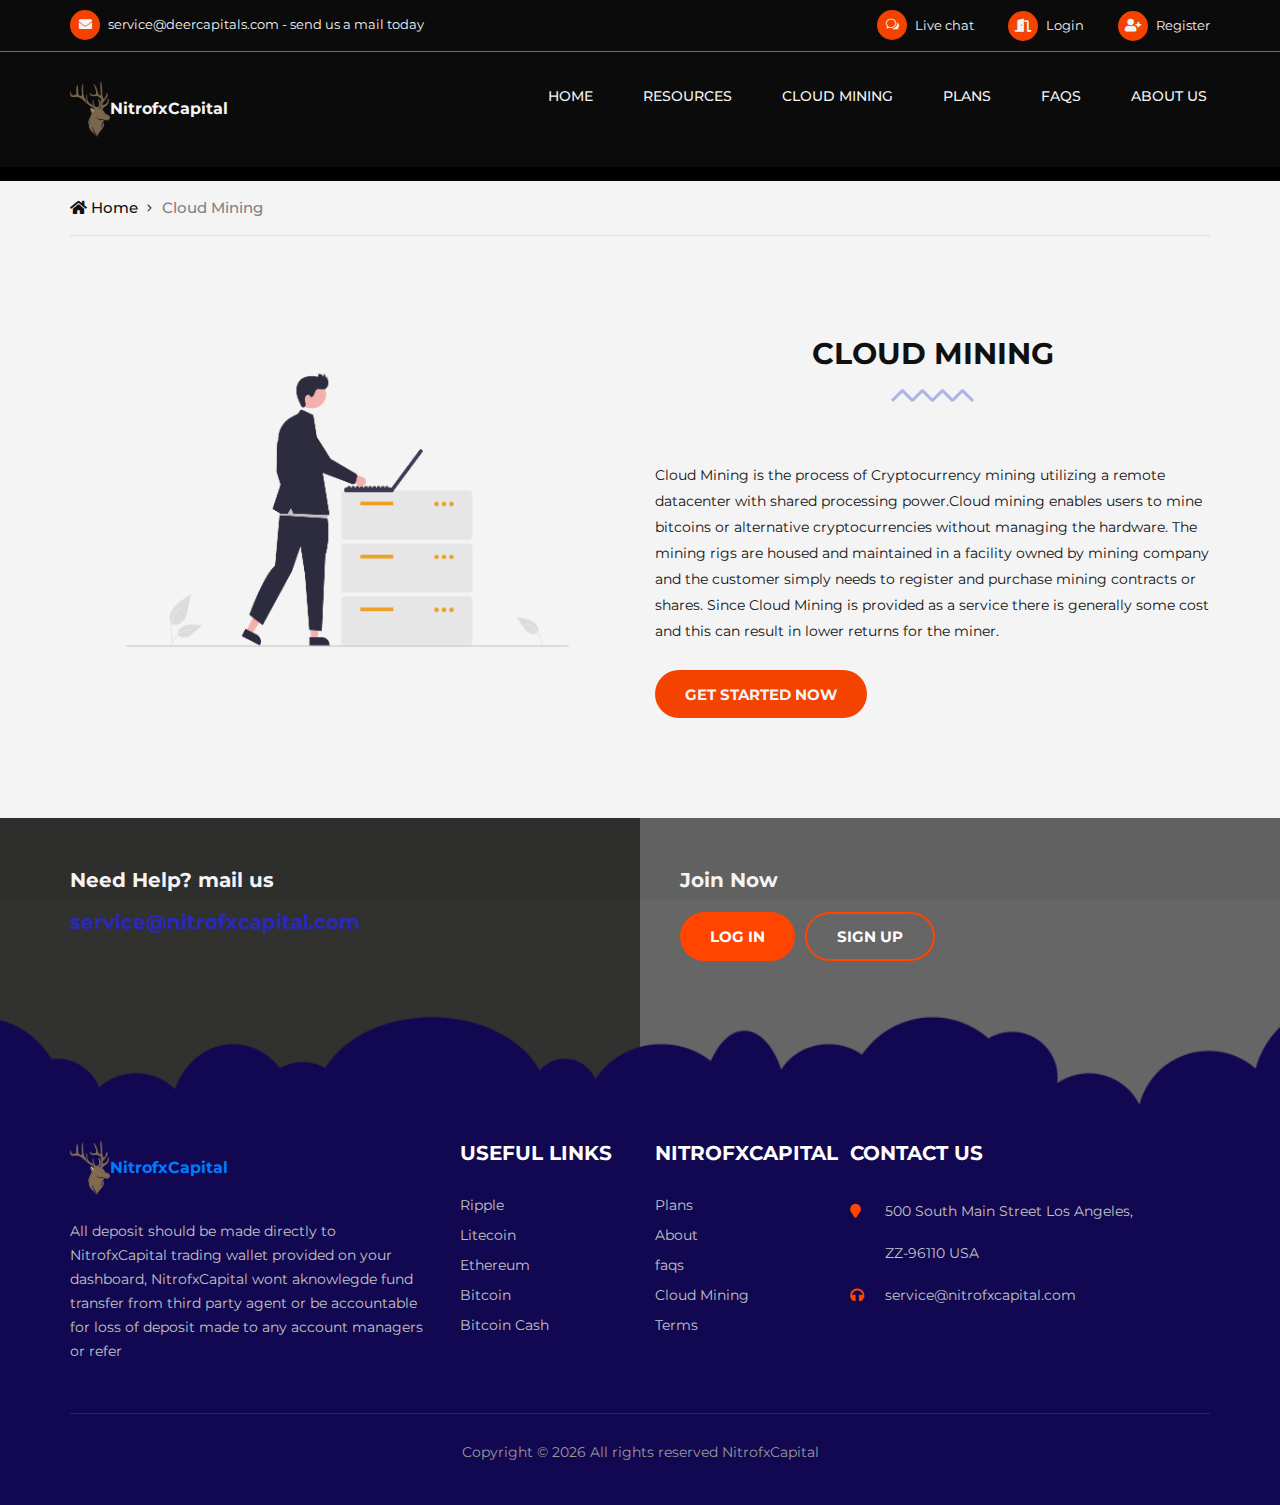
<file: mining.html>
<!DOCTYPE html>
<html lang="zxx">


<!-- Mirrored from www.deercapitals.com/mining by HTTrack Website Copier/3.x [XR&CO'2014], Mon, 24 Jan 2022 13:13:40 GMT -->
<!-- Added by HTTrack -->
<meta http-equiv="content-type" content="text/html;charset=UTF-8" /><!-- /Added by HTTrack -->

<head>
    <meta charset="UTF-8">
    <meta name="description" content=" Trade Any Of 100 Assets & Stocks. Try Free Demo!">
    <meta name="keywords" content="Trade, stock, forex, assets, asset, invest">
    <meta name="viewport" content="width=device-width, initial-scale=1.0">
    <meta http-equiv="X-UA-Compatible" content="ie=edge">
    <meta name="google-site-verification" content="L73vmfcD3rEHb8zkl9HMB-_fsLN4A1WSVnwGkG3f2OA" />
    <title>NitrofxCaital</title>

    <!-- Google Font -->
    <link href="https://fonts.googleapis.com/css?family=Montserrat:400,500,600,700,800,900&amp;display=swap"
        rel="stylesheet">

    <link rel="icon" type="image/png" href="images/favicon.png">
    <link href="css/all.css" rel="stylesheet" media="all">
    <link href="vendor/mdi-font/css/material-design-iconic-font.min.css" rel="stylesheet" media="all">
    <link href="css/app.css" rel="stylesheet">

    <!-- Css Styles -->
    <link rel="stylesheet" href="css/elegant-icons.css" type="text/css">
    <link rel="stylesheet" href="css/flaticon.css" type="text/css">
    <link rel="stylesheet" href="css/owl.carousel.min.css" type="text/css">
    <link rel="stylesheet" href="css/slicknav.min.css" type="text/css">
    <link rel="stylesheet" href="css/style.css" type="text/css">
</head>

<body>
    <!-- Page Preloder -->
    <div id="preloder">
        <div class="loader"></div>
    </div>
    <!-- Offcanvas Menu Begin -->
    <div class="offcanvas__menu__overlay"></div>
    <div class="offcanvas__menu__wrapper">
        <div class="canvas__close">
            <span class="fa fa-times-circle-o"></span>
        </div>
        <div class="offcanvas__logo">
            <a href="index.html"><img src="images/favicon.png" style="width: 40px;"
                alt=""><b style="color: orangered;">NitrofxCapital</b></a>
        </div>
        <nav class="offcanvas__menu mobile-menu">
            <ul>
                <li><a href="index.html">Home</a></li>
                <li>Resources
                    <ul class="dropdown">
                        <li><a href="resources/bitcoin.html">Bitcoin Trading</a></li>
                        <li><a href="resources/lite.html">Litecoin Trading</a></li>
                        <li><a href="resources/bitcoin_cash.html">Bitcoin Cash Trading</a></li>
                        <li><a href="resources/ethereum.html">Ethereum Trading</a></li>
                        <li><a href="resources/ripple.html">Ripple Trading</a></li>
                    </ul>
                </li>
                <li><a href="mining.html">Cloud Mining</a></li>
                <li><a href="plans.html">Plans</a></li>
                <li><a href="faqs.html">FAQS</a></li>
                <li><a href="about.html">about us</a></li>
        </nav>
        <div id="mobile-menu-wrap"></div>
        <div class="offcanvas__auth">
            <ul>
                <li><a href="#"
                        onclick="alert('Click on the chat head located at the bottom left corner of this page')"><span
                            class="icon_chat_alt"></span> Live chat</a></li>
                <li><a href="login.html"><span class="fa fa-door-open"></span> Login</a></li>
                <li><a href="register.html"><span class="fa fa-user-plus"></span> Register</a></li>
            </ul>
        </div>
        <div class="offcanvas__info">
            <ul>
                <li><span class="fa fa-envelope"></span> service@nitrofxcapital.com</li>
            </ul>
        </div>
    </div>
    <!-- Offcanvas Menu End -->

    <!-- Header Section Begin -->
    <header class="header-section header-normal">
        <div class="header__info">
            <div class="container">
                <div class="row">
                    <div class="col-lg-6 col-md-6">
                        <div class="header__info-left">
                            <ul>
                                <li><span class="fa fa-envelope"></span> service@deercapitals.com - send us a mail today
                                </li>
                            </ul>
                        </div>
                    </div>
                    <div class="col-lg-6 col-md-6">
                        <div class="header__info-right">
                            <ul>
                                <li><a href="#"
                                        onclick="alert('Click on the chat head located at the bottom left corner of this page')"><span
                                            class="icon_chat_alt"></span> Live chat</a></li>
                                <li><a href="login.html"><span class="fa fa-door-open"></span> Login</a></li>
                                <li><a href="register.html"><span class="fa fa-user-plus"></span> Register</a></li>
                            </ul>
                        </div>
                    </div>
                </div>
            </div>
        </div>
        <div class="container">
            <div class="row">
                <div class="col-lg-3 col-md-3">
                    <div class="header__logo">
                        <a href="index.html"><img src="images/favicon.png" style="width: 40px;"
                                alt=""><b>NitrofxCapital</b></a>
                    </div>
                </div>
                <div class="col-lg-9 col-md-9">
                    <nav class="header__menu">
                        <ul>
                            <li><a href="index.html">Home</a></li>
                            <li><a href="javascript:void();">Resources</a>
                                <ul class="dropdown">
                                    <li><a href="resources/bitcoin.html">Bitcoin Trading</a></li>
                                    <li><a href="resources/lite.html">Litecoin Trading</a></li>
                                    <li><a href="resources/bitcoin_cash.html">Bitcoin Cash Trading</a></li>
                                    <li><a href="resources/ethereum.html">Ethereum Trading</a></li>
                                    <li><a href="resources/ripple.html">Ripple Trading</a></li>
                                </ul>
                            </li>
                            <li><a href="mining.html">Cloud Mining</a></li>
                            <li><a href="plans.html">Plans</a></li>
                            <li><a href="faqs.html">FAQS</a></li>
                            <li><a href="about.html">about us</a></li>
                        </ul>
                    </nav>
                </div>
            </div>
            <div class="canvas__open">
                <span class="fa fa-bars"></span>
            </div>
        </div>
    </header>
    <div style="background-color: #000; width:100%; height:auto;">
        <div
            style="width: 100%; height: auto; padding:5px 20px; margin-top:0px; background-color: rgba(0,0,0,0.5); z-index: 2;">
            <br>
            <div class="tradingview-widget-container" style="margin-top: -20px;">
                <div class="tradingview-widget-container__widget"></div>
                <script type="text/javascript"
                    src="https://s3.tradingview.com/external-embedding/embed-widget-ticker-tape.js" async>
                        {
                            "symbols": [
                                {
                                    "proName": "FOREXCOM:SPXUSD",
                                    "title": "S&P 500"
                                },
                                {
                                    "proName": "FOREXCOM:NSXUSD",
                                    "title": "Nasdaq 100"
                                },
                                {
                                    "proName": "FX_IDC:EURUSD",
                                    "title": "EUR/USD"
                                },
                                {
                                    "proName": "BITSTAMP:BTCUSD",
                                    "title": "BTC/USD"
                                },
                                {
                                    "proName": "BITSTAMP:ETHUSD",
                                    "title": "ETH/USD"
                                }
                            ],
                                "colorTheme": "dark",
                                    "isTransparent": true,
                                        "displayMode": "regular",
                                            "locale": "en"
                        }
                    </script>
            </div>
        </div>
    </div>


    <div class="breadcrumb-section">
        <div class="container">
            <div class="row">
                <div class="col-lg-12">
                    <div class="breadcrumb__option">
                        <a href="index.html"><i class="fa fa-home"></i> Home</a>
                        <span>Cloud Mining</span>
                    </div>
                </div>
            </div>
        </div>
    </div>
    <!-- Breadcrumb End -->

    <!-- About Section Begin -->
    <section class="about-section spad">
        <div class="container">
            <div class="row">
                <div class="col-lg-6">
                    <div class="about__img">
                        <img src="images/cloud1.png" alt="">
                    </div>
                </div>
                <div class="col-lg-6">
                    <div class="section-title">
                        <h3>Cloud Mining</h3>
                    </div>
                    <div class="about__text">

                        <p>Cloud Mining is the process of Cryptocurrency mining utilizing a remote datacenter with
                            shared processing power.Cloud mining enables users to mine bitcoins or alternative
                            cryptocurrencies without managing the hardware. The mining rigs are housed and maintained in
                            a facility owned by mining company and the customer simply needs to register and purchase
                            mining contracts or shares. Since Cloud Mining is provided as a service there is generally
                            some cost and this can result in lower returns for the miner.</p>

                        <a href="register.html" class="primary-btn">Get started now</a>
                    </div>
                </div>
            </div>
        </div>
    </section>



    <input type="hidden" value="About us - Deer Capitals" id="documentTitle">

    <!-- Footer Section Begin -->
    <footer class="footer-section">
        <div class="footer__top">
            <div class="container">
                <div class="row">
                    <div class="col-lg-6 col-md-6">
                        <div class="footer__top-call">
                            <h5>Need Help? mail us</h5>
                            <h5 style="color: rgb(41, 41, 187) !important;">service@nitrofxcapital.com</h5>
                        </div>
                    </div>
                    <div class="col-lg-6 col-md-6">
                        <div class="footer__top-auth">
                            <h5>Join Now </h5>
                            <a href="login.html" class="primary-btn">Log in</a>
                            <a href="register.html" class="primary-btn sign-up">Sign Up</a>
                        </div>
                    </div>
                </div>
            </div>
        </div>
        <div class="footer__text set-bg" data-setbg="images/footer-bg.png">
            <div class="container">
                <div class="row">
                    <div class="col-lg-4 col-md-6 col-sm-12">
                        <div class="footer__text-about">
                            <div class="footer__logo">
                                <a href="index.html"><img src="images/favicon.png" style="width: 40px;" alt=""><b >NitrofxCapital</b></a>
                            </div>
                            <p class="footer_about_text">All deposit should be made directly to NitrofxCapital trading
                                wallet provided on your dashboard, NitrofxCapital wont aknowlegde fund transfer from
                                third party agent or be accountable for loss of deposit made to any account managers or
                                refer</p>

                        </div>
                    </div>

                    <div class="col-lg-2 col-md-6 col-sm-6">
                        <div class="footer__text-widget">
                            <h5>Useful Links</h5>
                            <ul>
                                <li><a href="resources/ripple.html">Ripple</a></li>
                                <li><a href="resources/lite.html">Litecoin</a></li>
                                <li><a href="resources/ethereum.html">Ethereum</a></li>
                                <li><a href="resources/bitcoin.html">Bitcoin</a></li>
                                <li><a href="resources/bitcoin_cash.html">Bitcoin Cash</a></li>
                            </ul>
                        </div>
                    </div>

                    <div class="col-lg-2 col-md-6 col-sm-6">
                        <div class="footer__text-widget">
                            <h5>NitrofxCapital</h5>
                            <ul>
                                <li><a href="plans.html">Plans</a></li>
                                <li><a href="about.html">About</a></li>
                                <li><a href="faqs.html">faqs</a></li>
                                <li><a href="mining.html">Cloud Mining</a></li>
                                <li><a href="terms.html">Terms</a></li>
                            </ul>
                        </div>
                    </div>

                    <div class="col-lg-4 col-md-6 col-sm-12">
                        <div class="footer__text-widget">
                            <h5>cONTACT US</h5>
                            <ul class="footer__widget-info">
                                <li><span class="fa fa-map-marker"></span> 500 South Main Street Los Angeles,<br />
                                    ZZ-96110 USA</li>
                                <li><span class="fa fa-headphones"></span>service@nitrofxcapital.com</li>
                            </ul>
                        </div>
                    </div>
                </div>
                <div class="footer__text-copyright">
                    <p style="color: #999 !important;">Copyright &copy;
                        <script>document.write(new Date().getFullYear());</script> All rights reserved
                        NitrofxCapital</a>
                    </p>
                </div>
            </div>
        </div>
    </footer>
    <!-- Footer Section End -->



    <script>
        $(document).ready(function () {

            document.title = $("#documentTitle").val();

            var path = window.location.pathname.split("index.html")[3];
            $(".nav_" + path).addClass("active");
        });

    </script>


    <script src="js/jquery-3.2.1.min.js"></script>
    <script src="js/bootstrap.min.js"></script>
    <script src="js/u/jquery.slicknav.js"></script>
    <script src="js/u/owl.carousel.min.js"></script>
    <script src="js/u/main.js"></script>



    <script
        type="text/javascript">window.$crisp = []; window.CRISP_WEBSITE_ID = "7d382633-ff42-46da-9724-32f57d05520a"; (function () { d = document; s = d.createElement("script"); s.src = "https://client.crisp.chat/l.js"; s.async = 1; d.getElementsByTagName("head")[0].appendChild(s); })();</script>
</body>


<!-- Mirrored from www.deercapitals.com/mining by HTTrack Website Copier/3.x [XR&CO'2014], Mon, 24 Jan 2022 13:13:41 GMT -->

</html>
</file>
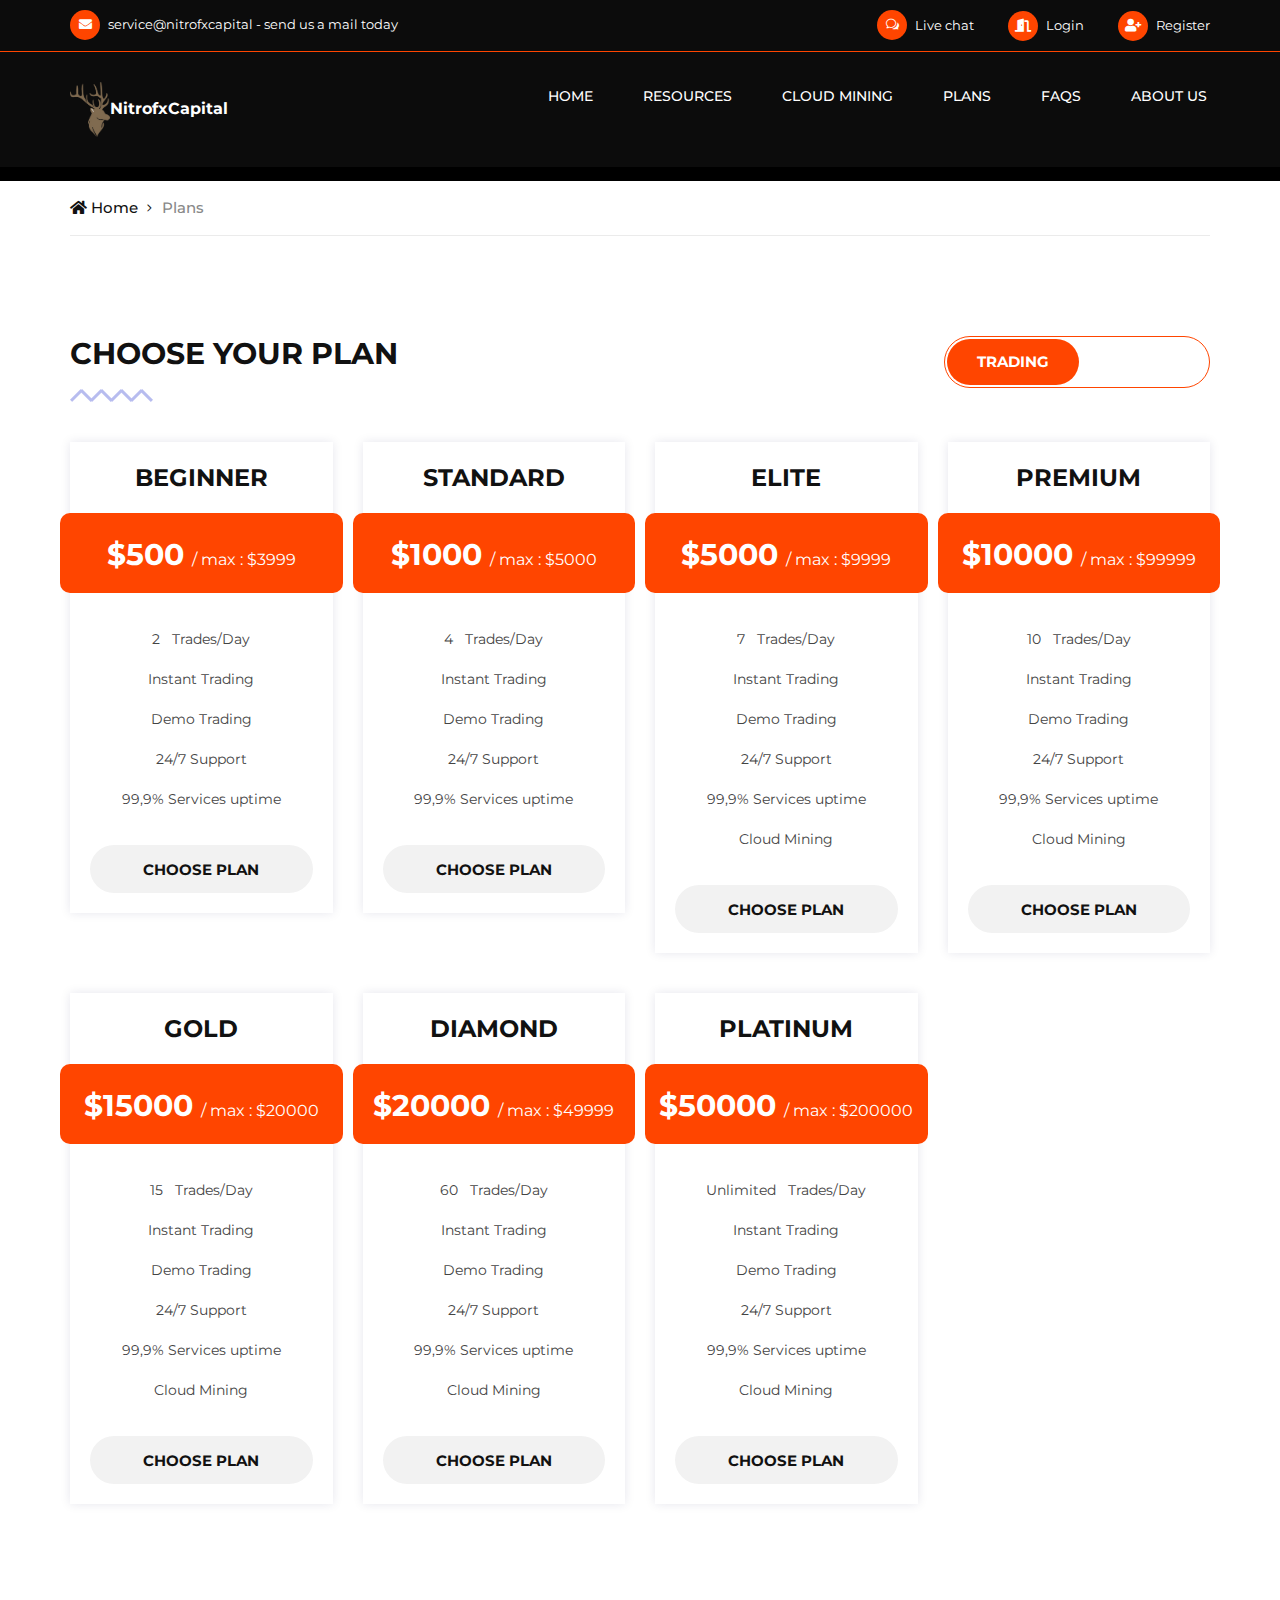
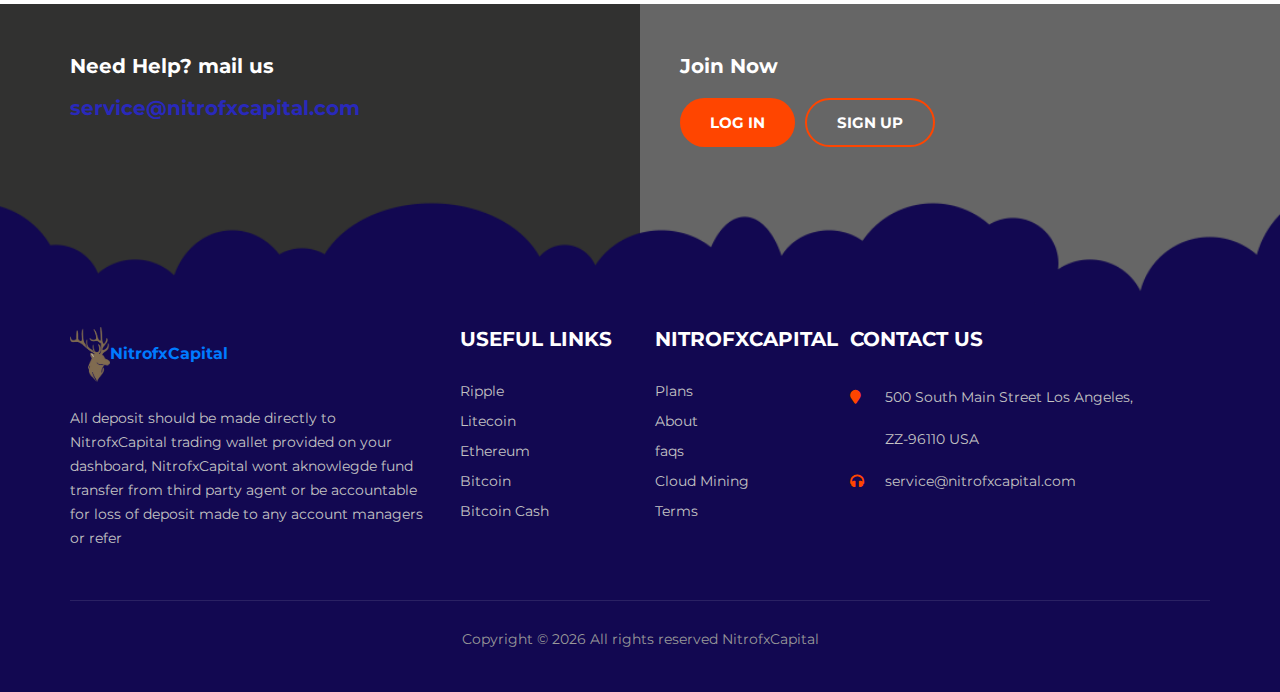
<file: plans.html>
<!DOCTYPE html>
<html lang="zxx">


<!-- Mirrored from www.deercapitals.com/plans by HTTrack Website Copier/3.x [XR&CO'2014], Mon, 24 Jan 2022 13:13:41 GMT -->
<!-- Added by HTTrack -->
<meta http-equiv="content-type" content="text/html;charset=UTF-8" /><!-- /Added by HTTrack -->

<head>
    <meta charset="UTF-8">
    <meta name="description" content=" Trade Any Of 100 Assets & Stocks. Try Free Demo!">
    <meta name="keywords" content="Trade, stock, forex, assets, asset, invest">
    <meta name="viewport" content="width=device-width, initial-scale=1.0">
    <meta http-equiv="X-UA-Compatible" content="ie=edge">
    <meta name="google-site-verification" content="L73vmfcD3rEHb8zkl9HMB-_fsLN4A1WSVnwGkG3f2OA" />
    <title>Plans-NitrofxCapital</title>

    <!-- Google Font -->
    <link href="https://fonts.googleapis.com/css?family=Montserrat:400,500,600,700,800,900&amp;display=swap"
        rel="stylesheet">

    <link rel="icon" type="image/png" href="images/favicon.png">
    <link href="css/all.css" rel="stylesheet" media="all">
    <link href="vendor/mdi-font/css/material-design-iconic-font.min.css" rel="stylesheet" media="all">
    <link href="css/app.css" rel="stylesheet">

    <!-- Css Styles -->
    <link rel="stylesheet" href="css/elegant-icons.css" type="text/css">
    <link rel="stylesheet" href="css/flaticon.css" type="text/css">
    <link rel="stylesheet" href="css/owl.carousel.min.css" type="text/css">
    <link rel="stylesheet" href="css/slicknav.min.css" type="text/css">
    <link rel="stylesheet" href="css/style.css" type="text/css">
</head>

<body>
    <!-- Page Preloder -->
    <div id="preloder">
        <div class="loader"></div>
    </div>
    <!-- Offcanvas Menu Begin -->
    <div class="offcanvas__menu__overlay"></div>
    <div class="offcanvas__menu__wrapper">
        <div class="canvas__close">
            <span class="fa fa-times-circle-o"></span>
        </div>
        <div class="offcanvas__logo">
            <a href="index.html"><img src="images/favicon.png" style="width: 40px;"
                alt=""><b style="color: orangered;">NitrofxCapital</b></a>
        </div>
        <nav class="offcanvas__menu mobile-menu">
            <ul>
                <li><a href="index.html">Home</a></li>
                <li>Resources
                    <ul class="dropdown">
                        <li><a href="resources/bitcoin.html">Bitcoin Trading</a></li>
                        <li><a href="resources/lite.html">Litecoin Trading</a></li>
                        <li><a href="resources/bitcoin_cash.html">Bitcoin Cash Trading</a></li>
                        <li><a href="resources/ethereum.html">Ethereum Trading</a></li>
                        <li><a href="resources/ripple.html">Ripple Trading</a></li>
                    </ul>
                </li>
                <li><a href="mining.html">Cloud Mining</a></li>
                <li><a href="plans.html">Plans</a></li>
                <li><a href="faqs.html">FAQS</a></li>
                <li><a href="about.html">about us</a></li>
        </nav>
        <div id="mobile-menu-wrap"></div>
        <div class="offcanvas__auth">
            <ul>
                <li><a href="#"
                        onclick="alert('Click on the chat head located at the bottom left corner of this page')"><span
                            class="icon_chat_alt"></span> Live chat</a></li>
                <li><a href="login.html"><span class="fa fa-door-open"></span> Login</a></li>
                <li><a href="register.html"><span class="fa fa-user-plus"></span> Register</a></li>
            </ul>
        </div>
        <div class="offcanvas__info">
            <ul>
                <li><span class="fa fa-envelope"></span> service@nitrofxcapital.com</li>
            </ul>
        </div>
    </div>
    <!-- Offcanvas Menu End -->

    <!-- Header Section Begin -->
    <header class="header-section header-normal">
        <div class="header__info">
            <div class="container">
                <div class="row">
                    <div class="col-lg-6 col-md-6">
                        <div class="header__info-left">
                            <ul>
                                <li><span class="fa fa-envelope"></span> service@nitrofxcapital - send us a mail today
                                </li>
                            </ul>
                        </div>
                    </div>
                    <div class="col-lg-6 col-md-6">
                        <div class="header__info-right">
                            <ul>
                                <li><a href="#"
                                        onclick="alert('Click on the chat head located at the bottom left corner of this page')"><span
                                            class="icon_chat_alt"></span> Live chat</a></li>
                                <li><a href="login.html"><span class="fa fa-door-open"></span> Login</a></li>
                                <li><a href="register.html"><span class="fa fa-user-plus"></span> Register</a></li>
                            </ul>
                        </div>
                    </div>
                </div>
            </div>
        </div>
        <div class="container">
            <div class="row">
                <div class="col-lg-3 col-md-3">
                    <div class="header__logo">
                        <a href="index.html"><img src="images/favicon.png" style="width: 40px;"
                                alt=""><b>NitrofxCapital</b></a>
                    </div>
                </div>
                <div class="col-lg-9 col-md-9">
                    <nav class="header__menu">
                        <ul>
                            <li><a href="index.html">Home</a></li>
                            <li><a href="javascript:void();">Resources</a>
                                <ul class="dropdown">
                                    <li><a href="resources/bitcoin.html">Bitcoin Trading</a></li>
                                    <li><a href="resources/lite.html">Litecoin Trading</a></li>
                                    <li><a href="resources/bitcoin_cash.html">Bitcoin Cash Trading</a></li>
                                    <li><a href="resources/ethereum.html">Ethereum Trading</a></li>
                                    <li><a href="resources/ripple.html">Ripple Trading</a></li>
                                </ul>
                            </li>
                            <li><a href="mining.html">Cloud Mining</a></li>
                            <li><a href="plans.html">Plans</a></li>
                            <li><a href="faqs.html">FAQS</a></li>
                            <li><a href="about.html">about us</a></li>
                        </ul>
                    </nav>
                </div>
            </div>
            <div class="canvas__open">
                <span class="fa fa-bars"></span>
            </div>
        </div>
    </header>
    <div style="background-color: #000; width:100%; height:auto;">
        <div
            style="width: 100%; height: auto; padding:5px 20px; margin-top:0px; background-color: rgba(0,0,0,0.5); z-index: 2;">
            <br>
            <div class="tradingview-widget-container" style="margin-top: -20px;">
                <div class="tradingview-widget-container__widget"></div>
                <script type="text/javascript"
                    src="https://s3.tradingview.com/external-embedding/embed-widget-ticker-tape.js" async>
                        {
                            "symbols": [
                                {
                                    "proName": "FOREXCOM:SPXUSD",
                                    "title": "S&P 500"
                                },
                                {
                                    "proName": "FOREXCOM:NSXUSD",
                                    "title": "Nasdaq 100"
                                },
                                {
                                    "proName": "FX_IDC:EURUSD",
                                    "title": "EUR/USD"
                                },
                                {
                                    "proName": "BITSTAMP:BTCUSD",
                                    "title": "BTC/USD"
                                },
                                {
                                    "proName": "BITSTAMP:ETHUSD",
                                    "title": "ETH/USD"
                                }
                            ],
                                "colorTheme": "dark",
                                    "isTransparent": true,
                                        "displayMode": "regular",
                                            "locale": "en"
                        }
                    </script>
            </div>
        </div>
    </div>


    <!-- Breadcrumb Begin -->
    <div class="breadcrumb-section">
        <div class="container">
            <div class="row">
                <div class="col-lg-12">
                    <div class="breadcrumb__option">
                        <a href="index.html"><i class="fa fa-home"></i> Home</a>
                        <span>Plans</span>
                    </div>
                </div>
            </div>
        </div>
    </div>

    <!-- Pricing Section Begin -->
    <section class="pricing-section spad">
        <div class="container">
            <div class="row">
                <div class="col-lg-7 col-md-7">
                    <div class="section-title normal-title">
                        <h3>Choose your plan</h3>
                    </div>
                </div>
                <div class="col-lg-5 col-md-5">
                    <div class="pricing__swipe-btn">
                        <label for="month" class="active">Trading
                            <input type="radio" id="month">
                        </label>
                    </div>
                </div>
            </div>
            <div class="row monthly__plans active">
                <div class="col-lg-3 col-md-6 col-sm-6">
                    <div class="pricing__item">
                        <h4>BEGINNER</h4>
                        <h3>$500 <span>/ max : $3999</span></h3>
                        <ul>
                            <li>
                                2 &nbsp; Trades/Day
                            </li>
                            <li>Instant Trading</li>
                            <li>Demo Trading</li>
                            <li>24/7 Support</li>
                            <li>99,9% Services uptime</li>
                            <li>
                            </li>
                        </ul>
                        <a href="register.html" class="primary-btn">Choose plan</a>
                    </div>
                </div>
                <div class="col-lg-3 col-md-6 col-sm-6">
                    <div class="pricing__item">
                        <h4>STANDARD</h4>
                        <h3>$1000 <span>/ max : $5000</span></h3>
                        <ul>
                            <li>
                                4 &nbsp; Trades/Day
                            </li>
                            <li>Instant Trading</li>
                            <li>Demo Trading</li>
                            <li>24/7 Support</li>
                            <li>99,9% Services uptime</li>
                            <li>
                            </li>
                        </ul>
                        <a href="register.html" class="primary-btn">Choose plan</a>
                    </div>
                </div>
                <div class="col-lg-3 col-md-6 col-sm-6">
                    <div class="pricing__item">
                        <h4>ELITE</h4>
                        <h3>$5000 <span>/ max : $9999</span></h3>
                        <ul>
                            <li>
                                7 &nbsp; Trades/Day
                            </li>
                            <li>Instant Trading</li>
                            <li>Demo Trading</li>
                            <li>24/7 Support</li>
                            <li>99,9% Services uptime</li>
                            <li>
                                Cloud Mining
                            </li>
                        </ul>
                        <a href="register.html" class="primary-btn">Choose plan</a>
                    </div>
                </div>
                <div class="col-lg-3 col-md-6 col-sm-6">
                    <div class="pricing__item">
                        <h4>PREMIUM</h4>
                        <h3>$10000 <span>/ max : $99999</span></h3>
                        <ul>
                            <li>
                                10 &nbsp; Trades/Day
                            </li>
                            <li>Instant Trading</li>
                            <li>Demo Trading</li>
                            <li>24/7 Support</li>
                            <li>99,9% Services uptime</li>
                            <li>
                                Cloud Mining
                            </li>
                        </ul>
                        <a href="register.html" class="primary-btn">Choose plan</a>
                    </div>
                </div>
                <div class="col-lg-3 col-md-6 col-sm-6">
                    <div class="pricing__item">
                        <h4>GOLD</h4>
                        <h3>$15000 <span>/ max : $20000</span></h3>
                        <ul>
                            <li>
                                15 &nbsp; Trades/Day
                            </li>
                            <li>Instant Trading</li>
                            <li>Demo Trading</li>
                            <li>24/7 Support</li>
                            <li>99,9% Services uptime</li>
                            <li>
                                Cloud Mining
                            </li>
                        </ul>
                        <a href="register.html" class="primary-btn">Choose plan</a>
                    </div>
                </div>
                <div class="col-lg-3 col-md-6 col-sm-6">
                    <div class="pricing__item">
                        <h4>DIAMOND</h4>
                        <h3>$20000 <span>/ max : $49999</span></h3>
                        <ul>
                            <li>
                                60 &nbsp; Trades/Day
                            </li>
                            <li>Instant Trading</li>
                            <li>Demo Trading</li>
                            <li>24/7 Support</li>
                            <li>99,9% Services uptime</li>
                            <li>
                                Cloud Mining
                            </li>
                        </ul>
                        <a href="register.html" class="primary-btn">Choose plan</a>
                    </div>
                </div>
                <div class="col-lg-3 col-md-6 col-sm-6">
                    <div class="pricing__item">
                        <h4>PLATINUM</h4>
                        <h3>$50000 <span>/ max : $200000</span></h3>
                        <ul>
                            <li>
                                Unlimited &nbsp; Trades/Day
                            </li>
                            <li>Instant Trading</li>
                            <li>Demo Trading</li>
                            <li>24/7 Support</li>
                            <li>99,9% Services uptime</li>
                            <li>
                                Cloud Mining
                            </li>
                        </ul>
                        <a href="register.html" class="primary-btn">Choose plan</a>
                    </div>
                </div>
            </div>
            <div class="row yearly__plans">

            </div>
        </div>
    </section>
    <!-- Pricing Section End -->

    <input type="hidden" value="Plans - Deer Capitals" id="documentTitle">

    <!-- Footer Section Begin -->
    <footer class="footer-section">
        <div class="footer__top">
            <div class="container">
                <div class="row">
                    <div class="col-lg-6 col-md-6">
                        <div class="footer__top-call">
                            <h5>Need Help? mail us</h5>
                            <h5 style="color: rgb(41, 41, 187) !important;">service@nitrofxcapital.com</h5>
                        </div>
                    </div>
                    <div class="col-lg-6 col-md-6">
                        <div class="footer__top-auth">
                            <h5>Join Now </h5>
                            <a href="login.html" class="primary-btn">Log in</a>
                            <a href="register.html" class="primary-btn sign-up">Sign Up</a>
                        </div>
                    </div>
                </div>
            </div>
        </div>
        <div class="footer__text set-bg" data-setbg="images/footer-bg.png">
            <div class="container">
                <div class="row">
                    <div class="col-lg-4 col-md-6 col-sm-12">
                        <div class="footer__text-about">
                            <div class="footer__logo">
                                <a href="index.html"><img src="images/favicon.png" style="width: 40px;"
                                    alt=""><b>NitrofxCapital</b></a>
                            </div>
                            <p class="footer_about_text">All deposit should be made directly to NitrofxCapital trading
                                wallet provided on your dashboard, NitrofxCapital wont aknowlegde fund transfer from
                                third party agent or be accountable for loss of deposit made to any account managers or
                                refer</p>

                        </div>
                    </div>

                    <div class="col-lg-2 col-md-6 col-sm-6">
                        <div class="footer__text-widget">
                            <h5>Useful Links</h5>
                            <ul>
                                <li><a href="resources/ripple.html">Ripple</a></li>
                                <li><a href="resources/lite.html">Litecoin</a></li>
                                <li><a href="resources/ethereum.html">Ethereum</a></li>
                                <li><a href="resources/bitcoin.html">Bitcoin</a></li>
                                <li><a href="resources/bitcoin_cash.html">Bitcoin Cash</a></li>
                            </ul>
                        </div>
                    </div>

                    <div class="col-lg-2 col-md-6 col-sm-6">
                        <div class="footer__text-widget">
                            <h5>NitrofxCapital</h5>
                            <ul>
                                <li><a href="plans.html">Plans</a></li>
                                <li><a href="about.html">About</a></li>
                                <li><a href="faqs.html">faqs</a></li>
                                <li><a href="mining.html">Cloud Mining</a></li>
                                <li><a href="terms.html">Terms</a></li>
                            </ul>
                        </div>
                    </div>

                    <div class="col-lg-4 col-md-6 col-sm-12">
                        <div class="footer__text-widget">
                            <h5>cONTACT US</h5>
                            <ul class="footer__widget-info">
                                <li><span class="fa fa-map-marker"></span> 500 South Main Street Los Angeles,<br />
                                    ZZ-96110 USA</li>
                                <li><span class="fa fa-headphones"></span>service@nitrofxcapital.com</li>
                            </ul>
                        </div>
                    </div>
                </div>
                <div class="footer__text-copyright">
                    <p style="color: #999 !important;">Copyright &copy;
                        <script>document.write(new Date().getFullYear());</script> All rights reserved
                        NitrofxCapital</a>
                    </p>
                </div>
            </div>
        </div>
    </footer>
    <!-- Footer Section End -->



    <script>
        $(document).ready(function () {

            document.title = $("#documentTitle").val();

            var path = window.location.pathname.split("index.html")[3];
            $(".nav_" + path).addClass("active");
        });

    </script>

    <script src="js/jquery-3.2.1.min.js"></script>
    <script src="js/bootstrap.min.js"></script>
    <script src="js/u/jquery.slicknav.js"></script>
    <script src="js/u/owl.carousel.min.js"></script>
    <script src="js/u/main.js"></script>



    <script
        type="text/javascript">window.$crisp = []; window.CRISP_WEBSITE_ID = "7d382633-ff42-46da-9724-32f57d05520a"; (function () { d = document; s = d.createElement("script"); s.src = "https://client.crisp.chat/l.js"; s.async = 1; d.getElementsByTagName("head")[0].appendChild(s); })();</script>
</body>


<!-- Mirrored from www.deercapitals.com/plans by HTTrack Website Copier/3.x [XR&CO'2014], Mon, 24 Jan 2022 13:13:41 GMT -->

</html>
</file>
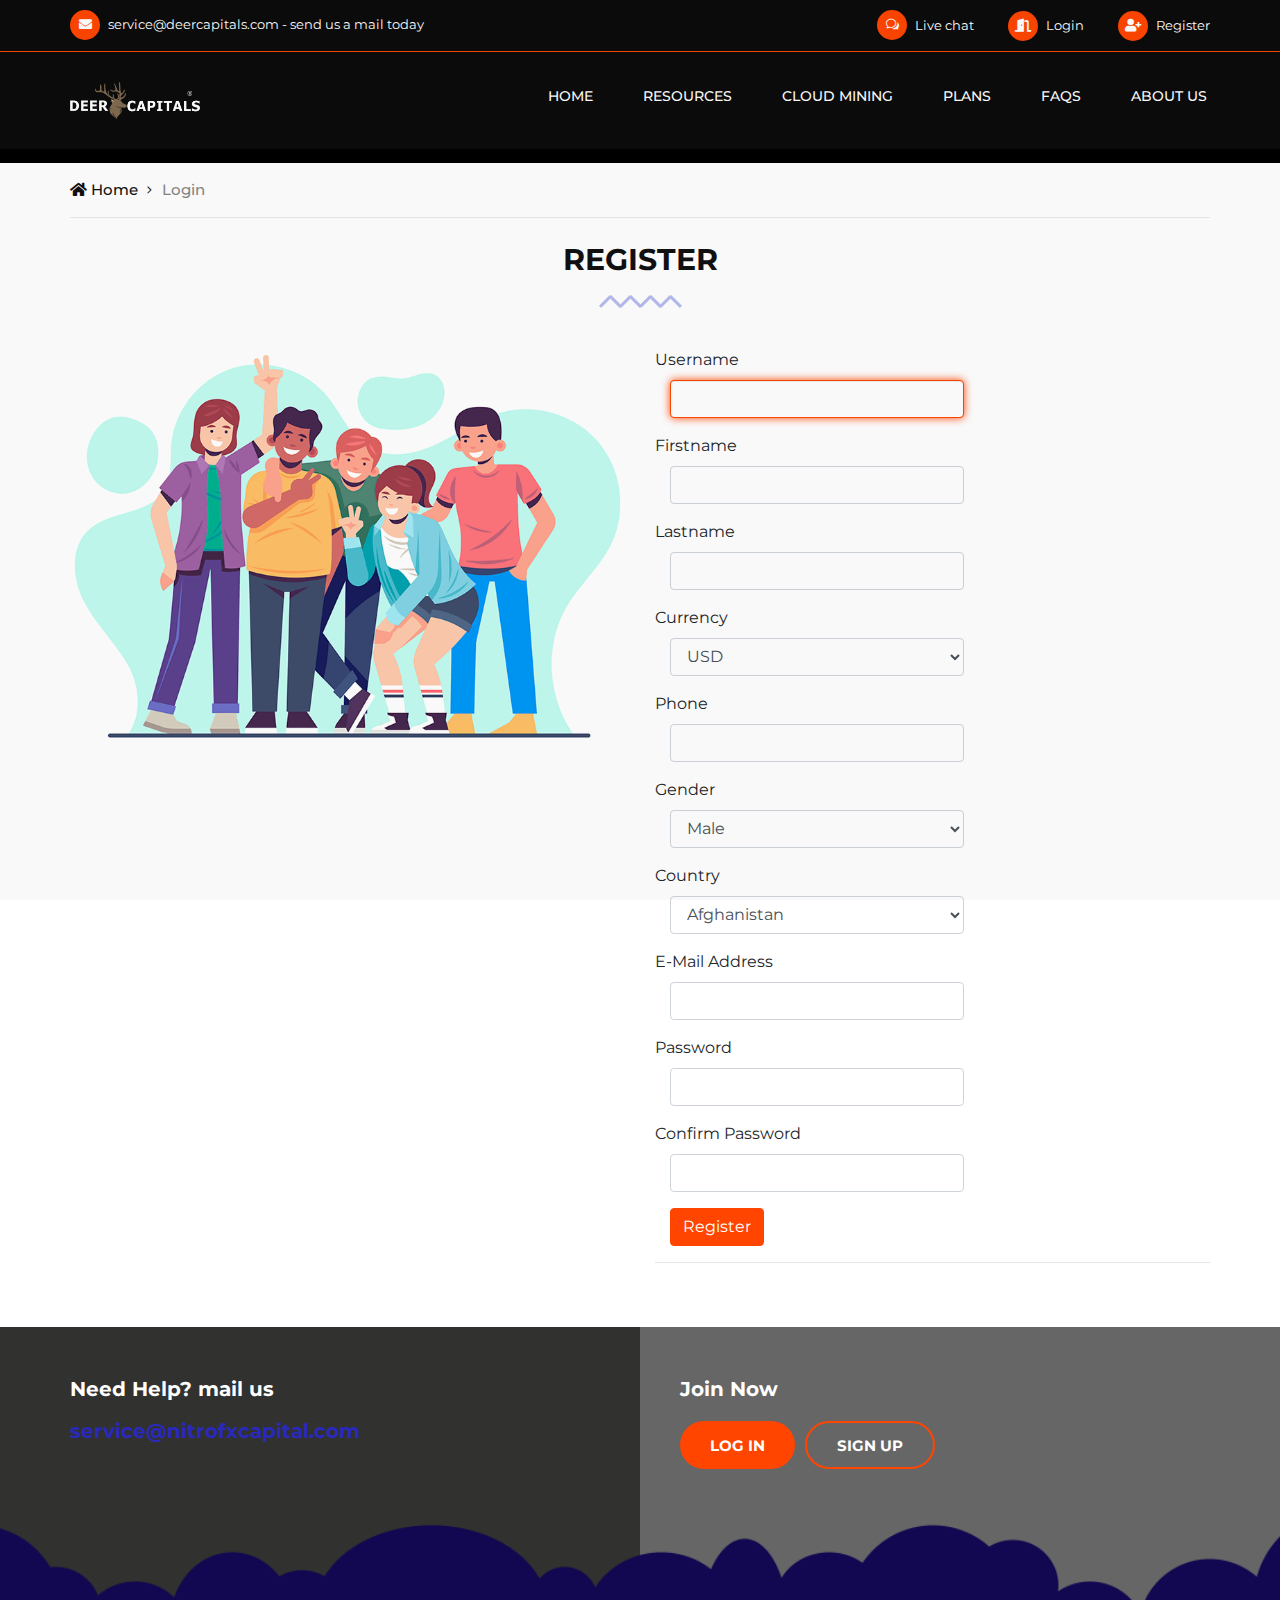
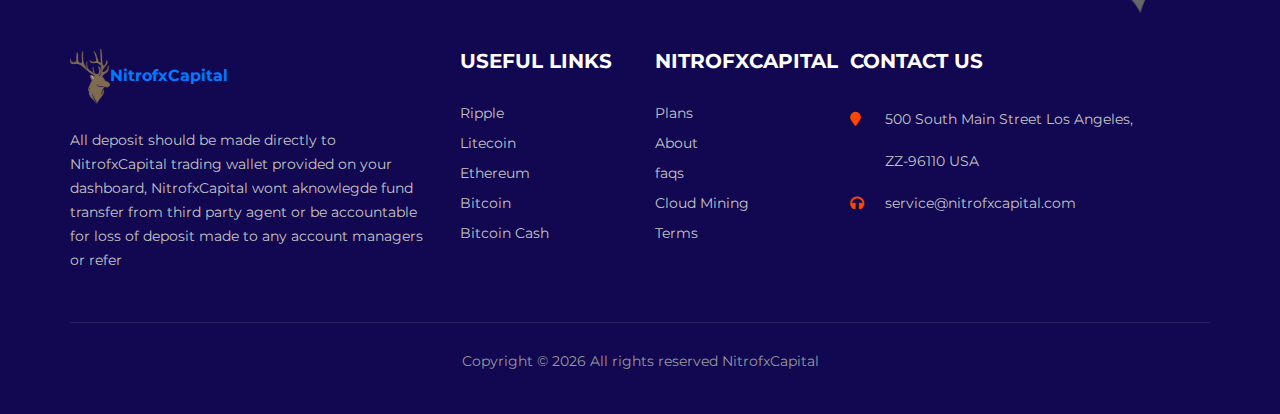
<file: register.html>
<!DOCTYPE html>
<html lang="zxx">


<!-- Mirrored from www.deercapitals.com/register by HTTrack Website Copier/3.x [XR&CO'2014], Mon, 24 Jan 2022 13:13:44 GMT -->
<!-- Added by HTTrack -->
<meta http-equiv="content-type" content="text/html;charset=UTF-8" /><!-- /Added by HTTrack -->

<head>
    <meta charset="UTF-8">
    <meta name="description" content=" Trade Any Of 100 Assets & Stocks. Try Free Demo!">
    <meta name="keywords" content="Trade, stock, forex, assets, asset, invest">
    <meta name="viewport" content="width=device-width, initial-scale=1.0">
    <meta http-equiv="X-UA-Compatible" content="ie=edge">
    <meta name="google-site-verification" content="L73vmfcD3rEHb8zkl9HMB-_fsLN4A1WSVnwGkG3f2OA" />
    <title>NitrofxCaital</title>

    <!-- Google Font -->
    <link href="https://fonts.googleapis.com/css?family=Montserrat:400,500,600,700,800,900&amp;display=swap"
        rel="stylesheet">

    <link rel="icon" type="image/png" href="images/favicon.png">
    <link href="css/all.css" rel="stylesheet" media="all">
    <link href="vendor/mdi-font/css/material-design-iconic-font.min.css" rel="stylesheet" media="all">
    <link href="css/app.css" rel="stylesheet">

    <!-- Css Styles -->
    <link rel="stylesheet" href="css/elegant-icons.css" type="text/css">
    <link rel="stylesheet" href="css/flaticon.css" type="text/css">
    <link rel="stylesheet" href="css/owl.carousel.min.css" type="text/css">
    <link rel="stylesheet" href="css/slicknav.min.css" type="text/css">
    <link rel="stylesheet" href="css/style.css" type="text/css">
</head>

<body>
    <!-- Page Preloder -->
    <div id="preloder">
        <div class="loader"></div>
    </div>
    <!-- Offcanvas Menu Begin -->
    <div class="offcanvas__menu__overlay"></div>
    <div class="offcanvas__menu__wrapper">
        <div class="canvas__close">
            <span class="fa fa-times-circle-o"></span>
        </div>
        <div class="offcanvas__logo">
            <a href="index.html"><img src="images/favicon.png" style="width: 40px;"
                alt=""><b style="color: orangered;">NitrofxCapital</b></a>
        </div>
        <nav class="offcanvas__menu mobile-menu">
            <ul>
                <li><a href="index.html">Home</a></li>
                <li>Resources
                    <ul class="dropdown">
                        <li><a href="resources/bitcoin.html">Bitcoin Trading</a></li>
                        <li><a href="resources/lite.html">Litecoin Trading</a></li>
                        <li><a href="resources/bitcoin_cash.html">Bitcoin Cash Trading</a></li>
                        <li><a href="resources/ethereum.html">Ethereum Trading</a></li>
                        <li><a href="resources/ripple.html">Ripple Trading</a></li>
                    </ul>
                </li>
                <li><a href="mining.html">Cloud Mining</a></li>
                <li><a href="plans.html">Plans</a></li>
                <li><a href="faqs.html">FAQS</a></li>
                <li><a href="about.html">about us</a></li>
        </nav>
        <div id="mobile-menu-wrap"></div>
        <div class="offcanvas__auth">
            <ul>
                <li><a href="#"
                        onclick="alert('Click on the chat head located at the bottom left corner of this page')"><span
                            class="icon_chat_alt"></span> Live chat</a></li>
                <li><a href="login.html"><span class="fa fa-door-open"></span> Login</a></li>
                <li><a href="register.html"><span class="fa fa-user-plus"></span> Register</a></li>
            </ul>
        </div>
        <div class="offcanvas__info">
            <ul>
                <li><span class="fa fa-envelope"></span> service@nitrofxcapital.com</li>
            </ul>
        </div>
    </div>
    <!-- Offcanvas Menu End -->

    <!-- Header Section Begin -->
    <header class="header-section header-normal">
        <div class="header__info">
            <div class="container">
                <div class="row">
                    <div class="col-lg-6 col-md-6">
                        <div class="header__info-left">
                            <ul>
                                <li><span class="fa fa-envelope"></span> service@deercapitals.com - send us a mail today
                                </li>
                            </ul>
                        </div>
                    </div>
                    <div class="col-lg-6 col-md-6">
                        <div class="header__info-right">
                            <ul>
                                <li><a href="#"
                                        onclick="alert('Click on the chat head located at the bottom left corner of this page')"><span
                                            class="icon_chat_alt"></span> Live chat</a></li>
                                <li><a href="login.html"><span class="fa fa-door-open"></span> Login</a></li>
                                <li><a href="register.html"><span class="fa fa-user-plus"></span> Register</a></li>
                            </ul>
                        </div>
                    </div>
                </div>
            </div>
        </div>
        <div class="container">
            <div class="row">
                <div class="col-lg-3 col-md-3">
                    <div class="header__logo">
                        <a href="index.html"><img src="images/logo.png" style="width: 130px;" alt=""></a>
                    </div>
                </div>
                <div class="col-lg-9 col-md-9">
                    <nav class="header__menu">
                        <ul>
                            <li><a href="index.html">Home</a></li>
                            <li><a href="javascript:void();">Resources</a>
                                <ul class="dropdown">
                                    <li><a href="resources/bitcoin.html">Bitcoin Trading</a></li>
                                    <li><a href="resources/lite.html">Litecoin Trading</a></li>
                                    <li><a href="resources/bitcoin_cash.html">Bitcoin Cash Trading</a></li>
                                    <li><a href="resources/ethereum.html">Ethereum Trading</a></li>
                                    <li><a href="resources/ripple.html">Ripple Trading</a></li>
                                </ul>
                            </li>
                            <li><a href="mining.html">Cloud Mining</a></li>
                            <li><a href="plans.html">Plans</a></li>
                            <li><a href="faqs.html">FAQS</a></li>
                            <li><a href="about.html">about us</a></li>
                        </ul>
                    </nav>
                </div>
            </div>
            <div class="canvas__open">
                <span class="fa fa-bars"></span>
            </div>
        </div>
    </header>
    <div style="background-color: #000; width:100%; height:auto;">
        <div
            style="width: 100%; height: auto; padding:5px 20px; margin-top:0px; background-color: rgba(0,0,0,0.5); z-index: 2;">
            <br>
            <div class="tradingview-widget-container" style="margin-top: -20px;">
                <div class="tradingview-widget-container__widget"></div>
                <script type="text/javascript"
                    src="https://s3.tradingview.com/external-embedding/embed-widget-ticker-tape.js" async>
                        {
                            "symbols": [
                                {
                                    "proName": "FOREXCOM:SPXUSD",
                                    "title": "S&P 500"
                                },
                                {
                                    "proName": "FOREXCOM:NSXUSD",
                                    "title": "Nasdaq 100"
                                },
                                {
                                    "proName": "FX_IDC:EURUSD",
                                    "title": "EUR/USD"
                                },
                                {
                                    "proName": "BITSTAMP:BTCUSD",
                                    "title": "BTC/USD"
                                },
                                {
                                    "proName": "BITSTAMP:ETHUSD",
                                    "title": "ETH/USD"
                                }
                            ],
                                "colorTheme": "dark",
                                    "isTransparent": true,
                                        "displayMode": "regular",
                                            "locale": "en"
                        }
                    </script>
            </div>
        </div>
    </div>


    <div class="breadcrumb-section">
        <div class="container">
            <div class="row">
                <div class="col-lg-12">
                    <div class="breadcrumb__option">
                        <a href="index.html"><i class="fa fa-home"></i> Home</a>
                        <span>Login</span>
                    </div>
                </div>
            </div>
        </div>
    </div><br>
    <section class="about-section ">

        <div class="container">
            <div class="row">
                <div class="col-lg-12">
                    <div class="section-title">
                        <h3>Register</h3>
                    </div>
                </div>
            </div>
            <div class="row">
                <div class="col-md-6">
                    <img src="images/about.png" style="width: 100%;"><br><br>
                </div>

                <div class="col-md-6 ">
                    <form method="POST" action="https://www.nitrofxcapital.com/register">
                        <input type="hidden" name="_token" value="Q6WcS3pdRC41Hp9DqoQpAw5W3bILHQTFB87P02jJ">
                        <div class="form-group ">
                            <label for="username">Username</label>

                            <div class="col-md-7 col-sm-7 col-xs-12">
                                <input id="username" type="text" class="form-control " name="username" value="" required
                                    autocomplete="username" autofocus>

                            </div>
                        </div>

                        <div class="form-group ">
                            <label for="firstname">Firstname</label>

                            <div class="col-md-7 col-sm-7 col-xs-12">
                                <input id="firstname" type="text" class="form-control " name="firstname" value=""
                                    required autocomplete="firstname" autofocus>

                            </div>
                        </div>

                        <div class="form-group ">
                            <label for="lastname">Lastname</label>

                            <div class="col-md-7 col-sm-7 col-xs-12">
                                <input id="lastname" type="text" class="form-control " name="lastname" value="" required
                                    autocomplete="lastname" autofocus>

                            </div>
                        </div>

                        <div class="form-group ">
                            <label for="currency">Currency</label>

                            <div class="col-md-7 col-sm-7 col-xs-12">
                                <select id="currency" name="currency" class="form-control " required>
                                    <option value="USD">USD</option>

                                </select>

                            </div>
                        </div>

                        <div class="form-group ">
                            <label for="phone">Phone</label>

                            <div class="col-md-7 col-sm-7 col-xs-12">
                                <input id="phone" type="text" class="form-control " name="phone" value="" required
                                    autocomplete="phone" autofocus>

                            </div>
                        </div>

                        <div class="form-group ">
                            <label for="gender">Gender</label>

                            <div class="col-md-7 col-sm-7 col-xs-12">

                                <select id="gender" name="gender" class="form-control " required>
                                    <option value="Male">Male</option>
                                    <option value="Female">Female</option>
                                    <option value="Rather not specify">Rather not specify</option>
                                </select>

                            </div>
                        </div>

                        <div class="form-group ">
                            <label for="country">Country</label>

                            <div class="col-md-7 col-sm-7 col-xs-12">

                                <select id="country" name="country" class="form-control ">
                                    <option value="Afganistan">Afghanistan</option>
                                    <option value="Albania">Albania</option>
                                    <option value="Algeria">Algeria</option>
                                    <option value="American Samoa">American Samoa</option>
                                    <option value="Andorra">Andorra</option>
                                    <option value="Angola">Angola</option>
                                    <option value="Anguilla">Anguilla</option>
                                    <option value="Antigua & Barbuda">Antigua & Barbuda</option>
                                    <option value="Argentina">Argentina</option>
                                    <option value="Armenia">Armenia</option>
                                    <option value="Aruba">Aruba</option>
                                    <option value="Australia">Australia</option>
                                    <option value="Austria">Austria</option>
                                    <option value="Azerbaijan">Azerbaijan</option>
                                    <option value="Bahamas">Bahamas</option>
                                    <option value="Bahrain">Bahrain</option>
                                    <option value="Bangladesh">Bangladesh</option>
                                    <option value="Barbados">Barbados</option>
                                    <option value="Belarus">Belarus</option>
                                    <option value="Belgium">Belgium</option>
                                    <option value="Belize">Belize</option>
                                    <option value="Benin">Benin</option>
                                    <option value="Bermuda">Bermuda</option>
                                    <option value="Bhutan">Bhutan</option>
                                    <option value="Bolivia">Bolivia</option>
                                    <option value="Bonaire">Bonaire</option>
                                    <option value="Bosnia & Herzegovina">Bosnia & Herzegovina</option>
                                    <option value="Botswana">Botswana</option>
                                    <option value="Brazil">Brazil</option>
                                    <option value="British Indian Ocean Ter">British Indian Ocean Ter</option>
                                    <option value="Brunei">Brunei</option>
                                    <option value="Bulgaria">Bulgaria</option>
                                    <option value="Burkina Faso">Burkina Faso</option>
                                    <option value="Burundi">Burundi</option>
                                    <option value="Cambodia">Cambodia</option>
                                    <option value="Cameroon">Cameroon</option>
                                    <option value="Canada">Canada</option>
                                    <option value="Canary Islands">Canary Islands</option>
                                    <option value="Cape Verde">Cape Verde</option>
                                    <option value="Cayman Islands">Cayman Islands</option>
                                    <option value="Central African Republic">Central African Republic</option>
                                    <option value="Chad">Chad</option>
                                    <option value="Channel Islands">Channel Islands</option>
                                    <option value="Chile">Chile</option>
                                    <option value="China">China</option>
                                    <option value="Christmas Island">Christmas Island</option>
                                    <option value="Cocos Island">Cocos Island</option>
                                    <option value="Colombia">Colombia</option>
                                    <option value="Comoros">Comoros</option>
                                    <option value="Congo">Congo</option>
                                    <option value="Cook Islands">Cook Islands</option>
                                    <option value="Costa Rica">Costa Rica</option>
                                    <option value="Cote DIvoire">Cote DIvoire</option>
                                    <option value="Croatia">Croatia</option>
                                    <option value="Cuba">Cuba</option>
                                    <option value="Curaco">Curacao</option>
                                    <option value="Cyprus">Cyprus</option>
                                    <option value="Czech Republic">Czech Republic</option>
                                    <option value="Denmark">Denmark</option>
                                    <option value="Djibouti">Djibouti</option>
                                    <option value="Dominica">Dominica</option>
                                    <option value="Dominican Republic">Dominican Republic</option>
                                    <option value="East Timor">East Timor</option>
                                    <option value="Ecuador">Ecuador</option>
                                    <option value="Egypt">Egypt</option>
                                    <option value="El Salvador">El Salvador</option>
                                    <option value="Equatorial Guinea">Equatorial Guinea</option>
                                    <option value="Eritrea">Eritrea</option>
                                    <option value="Estonia">Estonia</option>
                                    <option value="Ethiopia">Ethiopia</option>
                                    <option value="Falkland Islands">Falkland Islands</option>
                                    <option value="Faroe Islands">Faroe Islands</option>
                                    <option value="Fiji">Fiji</option>
                                    <option value="Finland">Finland</option>
                                    <option value="France">France</option>
                                    <option value="French Guiana">French Guiana</option>
                                    <option value="French Polynesia">French Polynesia</option>
                                    <option value="French Southern Ter">French Southern Ter</option>
                                    <option value="Gabon">Gabon</option>
                                    <option value="Gambia">Gambia</option>
                                    <option value="Georgia">Georgia</option>
                                    <option value="Germany">Germany</option>
                                    <option value="Ghana">Ghana</option>
                                    <option value="Gibraltar">Gibraltar</option>
                                    <option value="Great Britain">Great Britain</option>
                                    <option value="Greece">Greece</option>
                                    <option value="Greenland">Greenland</option>
                                    <option value="Grenada">Grenada</option>
                                    <option value="Guadeloupe">Guadeloupe</option>
                                    <option value="Guam">Guam</option>
                                    <option value="Guatemala">Guatemala</option>
                                    <option value="Guinea">Guinea</option>
                                    <option value="Guyana">Guyana</option>
                                    <option value="Haiti">Haiti</option>
                                    <option value="Hawaii">Hawaii</option>
                                    <option value="Honduras">Honduras</option>
                                    <option value="Hong Kong">Hong Kong</option>
                                    <option value="Hungary">Hungary</option>
                                    <option value="Iceland">Iceland</option>
                                    <option value="Indonesia">Indonesia</option>
                                    <option value="India">India</option>
                                    <option value="Iran">Iran</option>
                                    <option value="Iraq">Iraq</option>
                                    <option value="Ireland">Ireland</option>
                                    <option value="Isle of Man">Isle of Man</option>
                                    <option value="Israel">Israel</option>
                                    <option value="Italy">Italy</option>
                                    <option value="Jamaica">Jamaica</option>
                                    <option value="Japan">Japan</option>
                                    <option value="Jordan">Jordan</option>
                                    <option value="Kazakhstan">Kazakhstan</option>
                                    <option value="Kenya">Kenya</option>
                                    <option value="Kiribati">Kiribati</option>
                                    <option value="Korea North">Korea North</option>
                                    <option value="Korea Sout">Korea South</option>
                                    <option value="Kuwait">Kuwait</option>
                                    <option value="Kyrgyzstan">Kyrgyzstan</option>
                                    <option value="Laos">Laos</option>
                                    <option value="Latvia">Latvia</option>
                                    <option value="Lebanon">Lebanon</option>
                                    <option value="Lesotho">Lesotho</option>
                                    <option value="Liberia">Liberia</option>
                                    <option value="Libya">Libya</option>
                                    <option value="Liechtenstein">Liechtenstein</option>
                                    <option value="Lithuania">Lithuania</option>
                                    <option value="Luxembourg">Luxembourg</option>
                                    <option value="Macau">Macau</option>
                                    <option value="Macedonia">Macedonia</option>
                                    <option value="Madagascar">Madagascar</option>
                                    <option value="Malaysia">Malaysia</option>
                                    <option value="Malawi">Malawi</option>
                                    <option value="Maldives">Maldives</option>
                                    <option value="Mali">Mali</option>
                                    <option value="Malta">Malta</option>
                                    <option value="Marshall Islands">Marshall Islands</option>
                                    <option value="Martinique">Martinique</option>
                                    <option value="Mauritania">Mauritania</option>
                                    <option value="Mauritius">Mauritius</option>
                                    <option value="Mayotte">Mayotte</option>
                                    <option value="Mexico">Mexico</option>
                                    <option value="Midway Islands">Midway Islands</option>
                                    <option value="Moldova">Moldova</option>
                                    <option value="Monaco">Monaco</option>
                                    <option value="Mongolia">Mongolia</option>
                                    <option value="Montserrat">Montserrat</option>
                                    <option value="Morocco">Morocco</option>
                                    <option value="Mozambique">Mozambique</option>
                                    <option value="Myanmar">Myanmar</option>
                                    <option value="Nambia">Nambia</option>
                                    <option value="Nauru">Nauru</option>
                                    <option value="Nepal">Nepal</option>
                                    <option value="Netherland Antilles">Netherland Antilles</option>
                                    <option value="Netherlands">Netherlands (Holland, Europe)</option>
                                    <option value="Nevis">Nevis</option>
                                    <option value="New Caledonia">New Caledonia</option>
                                    <option value="New Zealand">New Zealand</option>
                                    <option value="Nicaragua">Nicaragua</option>
                                    <option value="Niger">Niger</option>
                                    <option value="Nigeria">Nigeria</option>
                                    <option value="Niue">Niue</option>
                                    <option value="Norfolk Island">Norfolk Island</option>
                                    <option value="Norway">Norway</option>
                                    <option value="Oman">Oman</option>
                                    <option value="Pakistan">Pakistan</option>
                                    <option value="Palau Island">Palau Island</option>
                                    <option value="Palestine">Palestine</option>
                                    <option value="Panama">Panama</option>
                                    <option value="Papua New Guinea">Papua New Guinea</option>
                                    <option value="Paraguay">Paraguay</option>
                                    <option value="Peru">Peru</option>
                                    <option value="Phillipines">Philippines</option>
                                    <option value="Pitcairn Island">Pitcairn Island</option>
                                    <option value="Poland">Poland</option>
                                    <option value="Portugal">Portugal</option>
                                    <option value="Puerto Rico">Puerto Rico</option>
                                    <option value="Qatar">Qatar</option>
                                    <option value="Republic of Montenegro">Republic of Montenegro</option>
                                    <option value="Republic of Serbia">Republic of Serbia</option>
                                    <option value="Reunion">Reunion</option>
                                    <option value="Romania">Romania</option>
                                    <option value="Russia">Russia</option>
                                    <option value="Rwanda">Rwanda</option>
                                    <option value="St Barthelemy">St Barthelemy</option>
                                    <option value="St Eustatius">St Eustatius</option>
                                    <option value="St Helena">St Helena</option>
                                    <option value="St Kitts-Nevis">St Kitts-Nevis</option>
                                    <option value="St Lucia">St Lucia</option>
                                    <option value="St Maarten">St Maarten</option>
                                    <option value="St Pierre & Miquelon">St Pierre & Miquelon</option>
                                    <option value="St Vincent & Grenadines">St Vincent & Grenadines</option>
                                    <option value="Saipan">Saipan</option>
                                    <option value="Samoa">Samoa</option>
                                    <option value="Samoa American">Samoa American</option>
                                    <option value="San Marino">San Marino</option>
                                    <option value="Sao Tome & Principe">Sao Tome & Principe</option>
                                    <option value="Saudi Arabia">Saudi Arabia</option>
                                    <option value="Senegal">Senegal</option>
                                    <option value="Seychelles">Seychelles</option>
                                    <option value="Sierra Leone">Sierra Leone</option>
                                    <option value="Singapore">Singapore</option>
                                    <option value="Slovakia">Slovakia</option>
                                    <option value="Slovenia">Slovenia</option>
                                    <option value="Solomon Islands">Solomon Islands</option>
                                    <option value="Somalia">Somalia</option>
                                    <option value="South Africa">South Africa</option>
                                    <option value="Spain">Spain</option>
                                    <option value="Sri Lanka">Sri Lanka</option>
                                    <option value="Sudan">Sudan</option>
                                    <option value="Suriname">Suriname</option>
                                    <option value="Swaziland">Swaziland</option>
                                    <option value="Sweden">Sweden</option>
                                    <option value="Switzerland">Switzerland</option>
                                    <option value="Syria">Syria</option>
                                    <option value="Tahiti">Tahiti</option>
                                    <option value="Taiwan">Taiwan</option>
                                    <option value="Tajikistan">Tajikistan</option>
                                    <option value="Tanzania">Tanzania</option>
                                    <option value="Thailand">Thailand</option>
                                    <option value="Togo">Togo</option>
                                    <option value="Tokelau">Tokelau</option>
                                    <option value="Tonga">Tonga</option>
                                    <option value="Trinidad & Tobago">Trinidad & Tobago</option>
                                    <option value="Tunisia">Tunisia</option>
                                    <option value="Turkey">Turkey</option>
                                    <option value="Turkmenistan">Turkmenistan</option>
                                    <option value="Turks & Caicos Is">Turks & Caicos Is</option>
                                    <option value="Tuvalu">Tuvalu</option>
                                    <option value="Uganda">Uganda</option>
                                    <option value="United Kingdom">United Kingdom</option>
                                    <option value="Ukraine">Ukraine</option>
                                    <option value="United Arab Erimates">United Arab Emirates</option>
                                    <option value="United States of America">United States of America</option>
                                    <option value="Uraguay">Uruguay</option>
                                    <option value="Uzbekistan">Uzbekistan</option>
                                    <option value="Vanuatu">Vanuatu</option>
                                    <option value="Vatican City State">Vatican City State</option>
                                    <option value="Venezuela">Venezuela</option>
                                    <option value="Vietnam">Vietnam</option>
                                    <option value="Virgin Islands (Brit)">Virgin Islands (Brit)</option>
                                    <option value="Virgin Islands (USA)">Virgin Islands (USA)</option>
                                    <option value="Wake Island">Wake Island</option>
                                    <option value="Wallis & Futana Is">Wallis & Futana Is</option>
                                    <option value="Yemen">Yemen</option>
                                    <option value="Zaire">Zaire</option>
                                    <option value="Zambia">Zambia</option>
                                    <option value="Zimbabwe">Zimbabwe</option>
                                </select>


                            </div>
                        </div>

                        <div class="form-group ">
                            <label for="email">E-Mail Address</label>

                            <div class="col-md-7 col-sm-7 col-xs-12">
                                <input id="email" type="email" class="form-control " name="email" value="" required
                                    autocomplete="email">

                            </div>
                        </div>

                        <div class="form-group ">
                            <label for="password">Password</label>

                            <div class="col-md-7 col-sm-7 col-xs-12">
                                <input id="password" type="password" class="form-control " name="password" required
                                    autocomplete="new-password">

                            </div>
                        </div>

                        <div class="form-group ">
                            <label for="password-confirm">Confirm Password</label>

                            <div class="col-md-7 col-sm-7 col-xs-12">
                                <input id="password-confirm" type="password" class="form-control"
                                    name="password_confirmation" required autocomplete="new-password">
                            </div>
                        </div>

                        <div class="form-group  mb-0">
                            <div class="col-md-7 col-sm-7 col-xs-12 ">
                                <button type="submit" class="btn btn-primary btn-md register-btn">
                                    Register
                                </button>
                            </div>
                        </div>
                    </form>
                    <hr><br><br>
                </div>
            </div>
        </div>

    </section>

    <input type="hidden" value="Register - Deer Capitals" id="documentTitle">

    <!-- Footer Section Begin -->
    <footer class="footer-section">
        <div class="footer__top">
            <div class="container">
                <div class="row">
                    <div class="col-lg-6 col-md-6">
                        <div class="footer__top-call">
                            <h5>Need Help? mail us</h5>
                            <h5 style="color: rgb(41, 41, 187) !important;">service@nitrofxcapital.com</h5>
                        </div>
                    </div>
                    <div class="col-lg-6 col-md-6">
                        <div class="footer__top-auth">
                            <h5>Join Now </h5>
                            <a href="login.html" class="primary-btn">Log in</a>
                            <a href="register.html" class="primary-btn sign-up">Sign Up</a>
                        </div>
                    </div>
                </div>
            </div>
        </div>
        <div class="footer__text set-bg" data-setbg="images/footer-bg.png">
            <div class="container">
                <div class="row">
                    <div class="col-lg-4 col-md-6 col-sm-12">
                        <div class="footer__text-about">
                            <div class="footer__logo">
                                <a href="index.html"><img src="images/favicon.png" style="width: 40px;"
                                        alt=""><b>NitrofxCapital</b></a>
                            </div>
                            <p class="footer_about_text">All deposit should be made directly to NitrofxCapital trading
                                wallet provided on your dashboard, NitrofxCapital wont aknowlegde fund transfer from
                                third party agent or be accountable for loss of deposit made to any account managers or
                                refer</p>

                        </div>
                    </div>

                    <div class="col-lg-2 col-md-6 col-sm-6">
                        <div class="footer__text-widget">
                            <h5>Useful Links</h5>
                            <ul>
                                <li><a href="resources/ripple.html">Ripple</a></li>
                                <li><a href="resources/lite.html">Litecoin</a></li>
                                <li><a href="resources/ethereum.html">Ethereum</a></li>
                                <li><a href="resources/bitcoin.html">Bitcoin</a></li>
                                <li><a href="resources/bitcoin_cash.html">Bitcoin Cash</a></li>
                            </ul>
                        </div>
                    </div>

                    <div class="col-lg-2 col-md-6 col-sm-6">
                        <div class="footer__text-widget">
                            <h5>NitrofxCapital</h5>
                            <ul>
                                <li><a href="plans.html">Plans</a></li>
                                <li><a href="about.html">About</a></li>
                                <li><a href="faqs.html">faqs</a></li>
                                <li><a href="mining.html">Cloud Mining</a></li>
                                <li><a href="terms.html">Terms</a></li>
                            </ul>
                        </div>
                    </div>

                    <div class="col-lg-4 col-md-6 col-sm-12">
                        <div class="footer__text-widget">
                            <h5>cONTACT US</h5>
                            <ul class="footer__widget-info">
                                <li><span class="fa fa-map-marker"></span> 500 South Main Street Los Angeles,<br />
                                    ZZ-96110 USA</li>
                                <li><span class="fa fa-headphones"></span>service@nitrofxcapital.com</li>
                            </ul>
                        </div>
                    </div>
                </div>
                <div class="footer__text-copyright">
                    <p style="color: #999 !important;">Copyright &copy;
                        <script>document.write(new Date().getFullYear());</script> All rights reserved
                        NitrofxCapital</a>
                    </p>
                </div>
            </div>
        </div>
    </footer>
    <!-- Footer Section End -->



    <script>
        $(document).ready(function () {

            document.title = $("#documentTitle").val();

            var path = window.location.pathname.split("index.html")[3];
            $(".nav_" + path).addClass("active");
        });

    </script>

    <script src="js/jquery-3.2.1.min.js"></script>
    <script src="js/bootstrap.min.js"></script>
    <script src="js/u/jquery.slicknav.js"></script>
    <script src="js/u/owl.carousel.min.js"></script>
    <script src="js/u/main.js"></script>



    <script
        type="text/javascript">window.$crisp = []; window.CRISP_WEBSITE_ID = "7d382633-ff42-46da-9724-32f57d05520a"; (function () { d = document; s = d.createElement("script"); s.src = "https://client.crisp.chat/l.js"; s.async = 1; d.getElementsByTagName("head")[0].appendChild(s); })();</script>
</body>


<!-- Mirrored from www.deercapitals.com/register by HTTrack Website Copier/3.x [XR&CO'2014], Mon, 24 Jan 2022 13:13:44 GMT -->

</html>
</file>
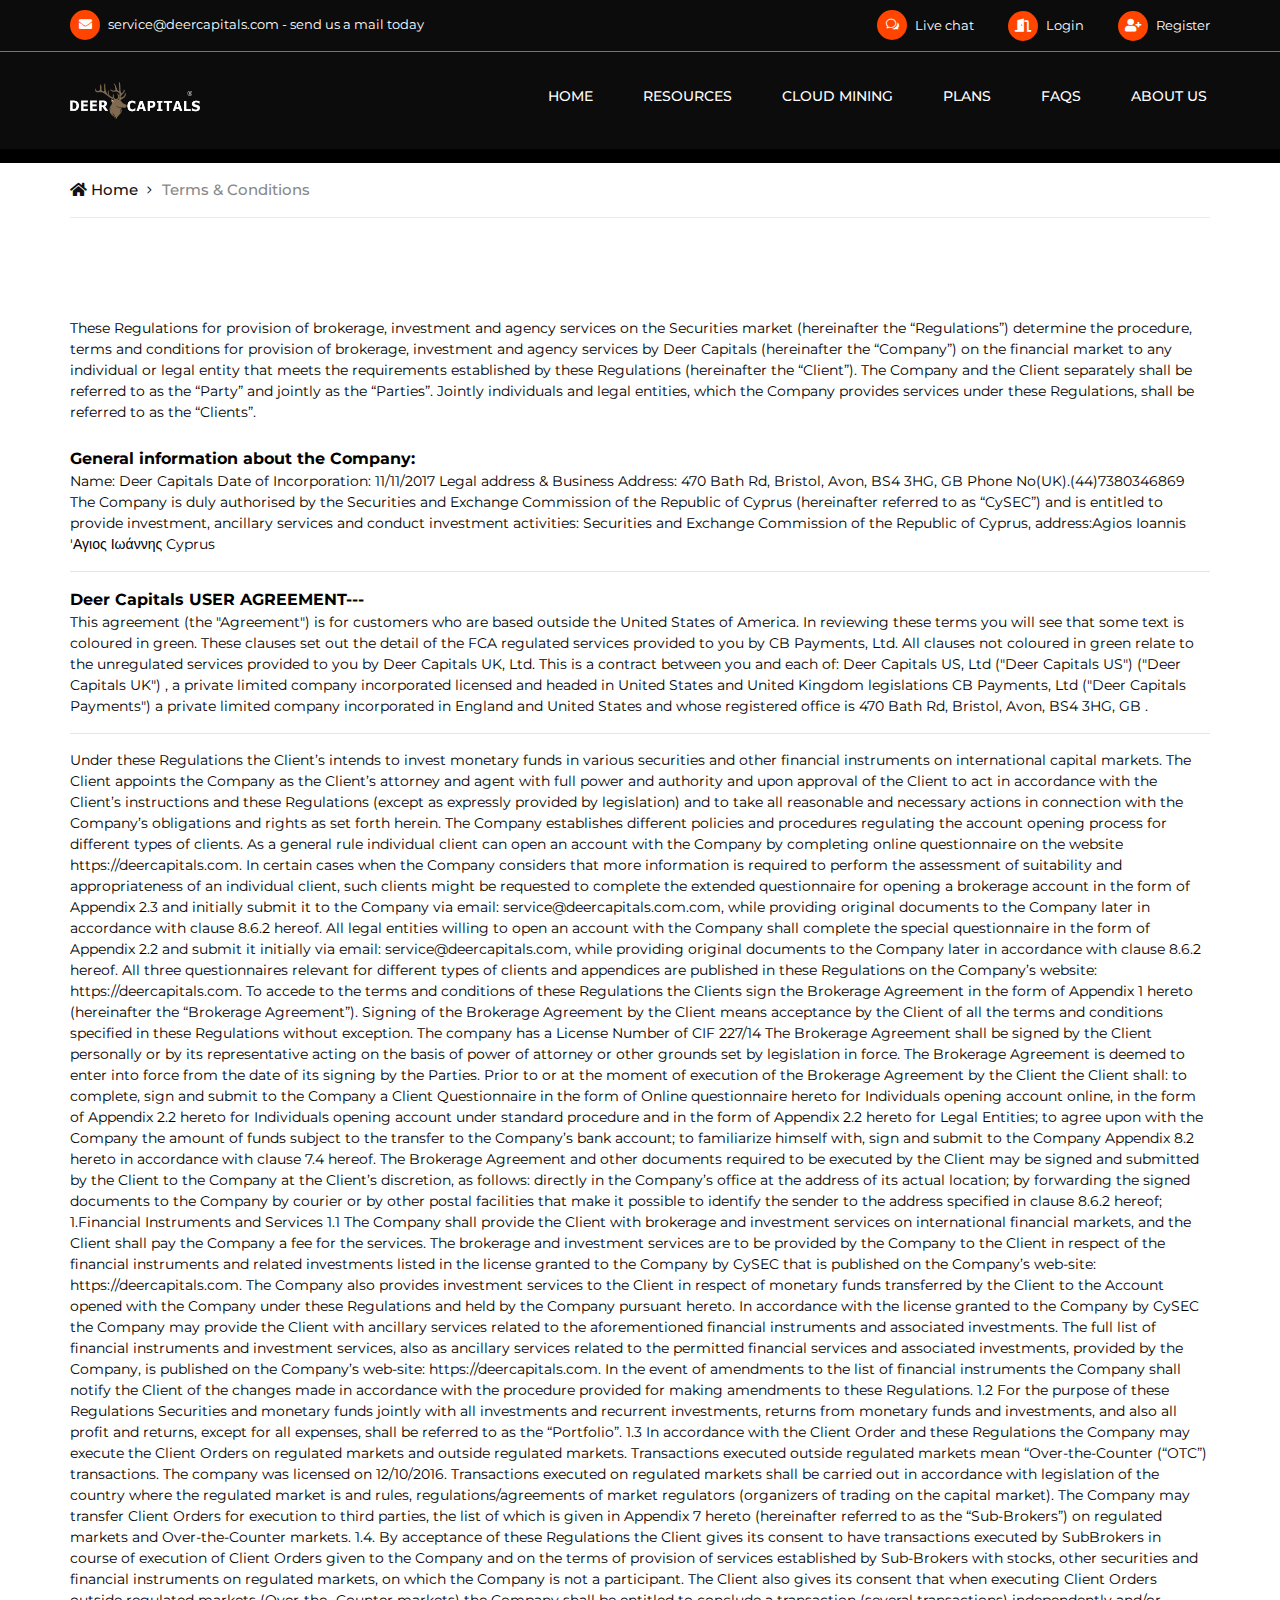
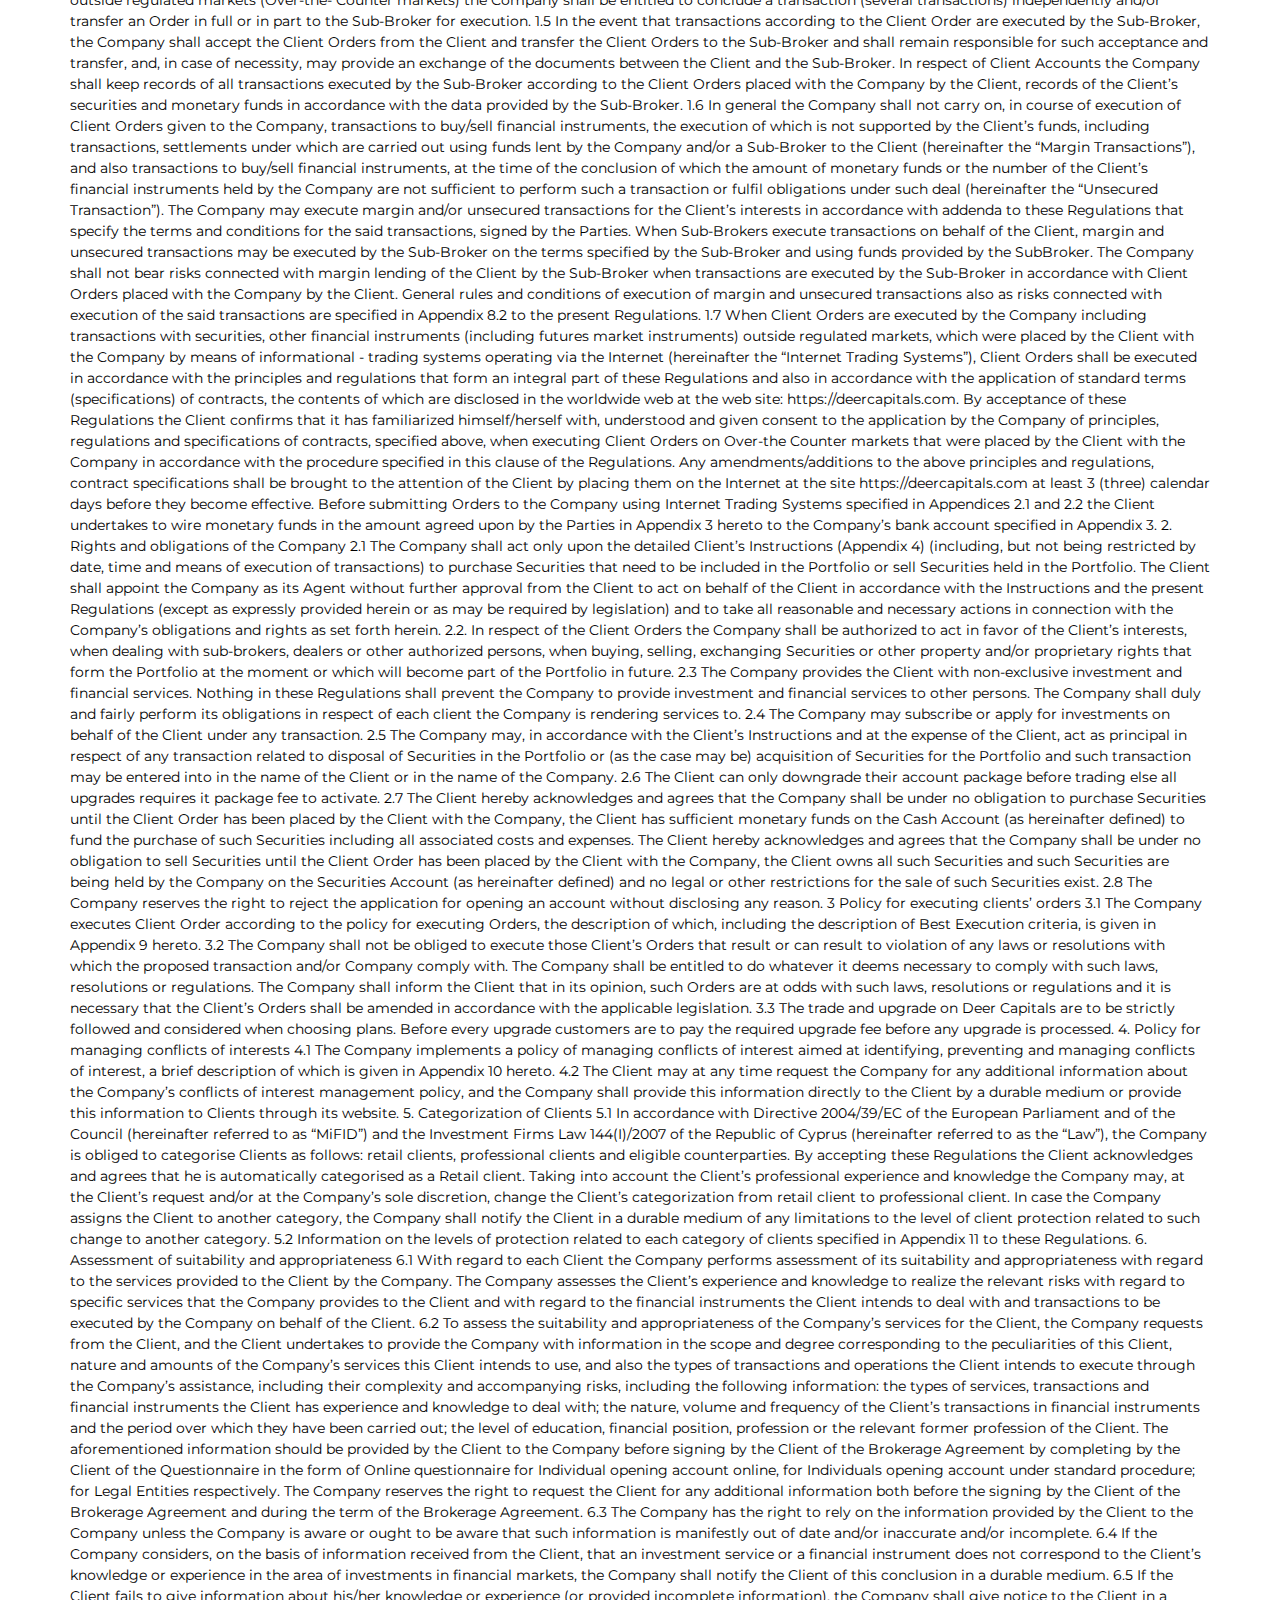
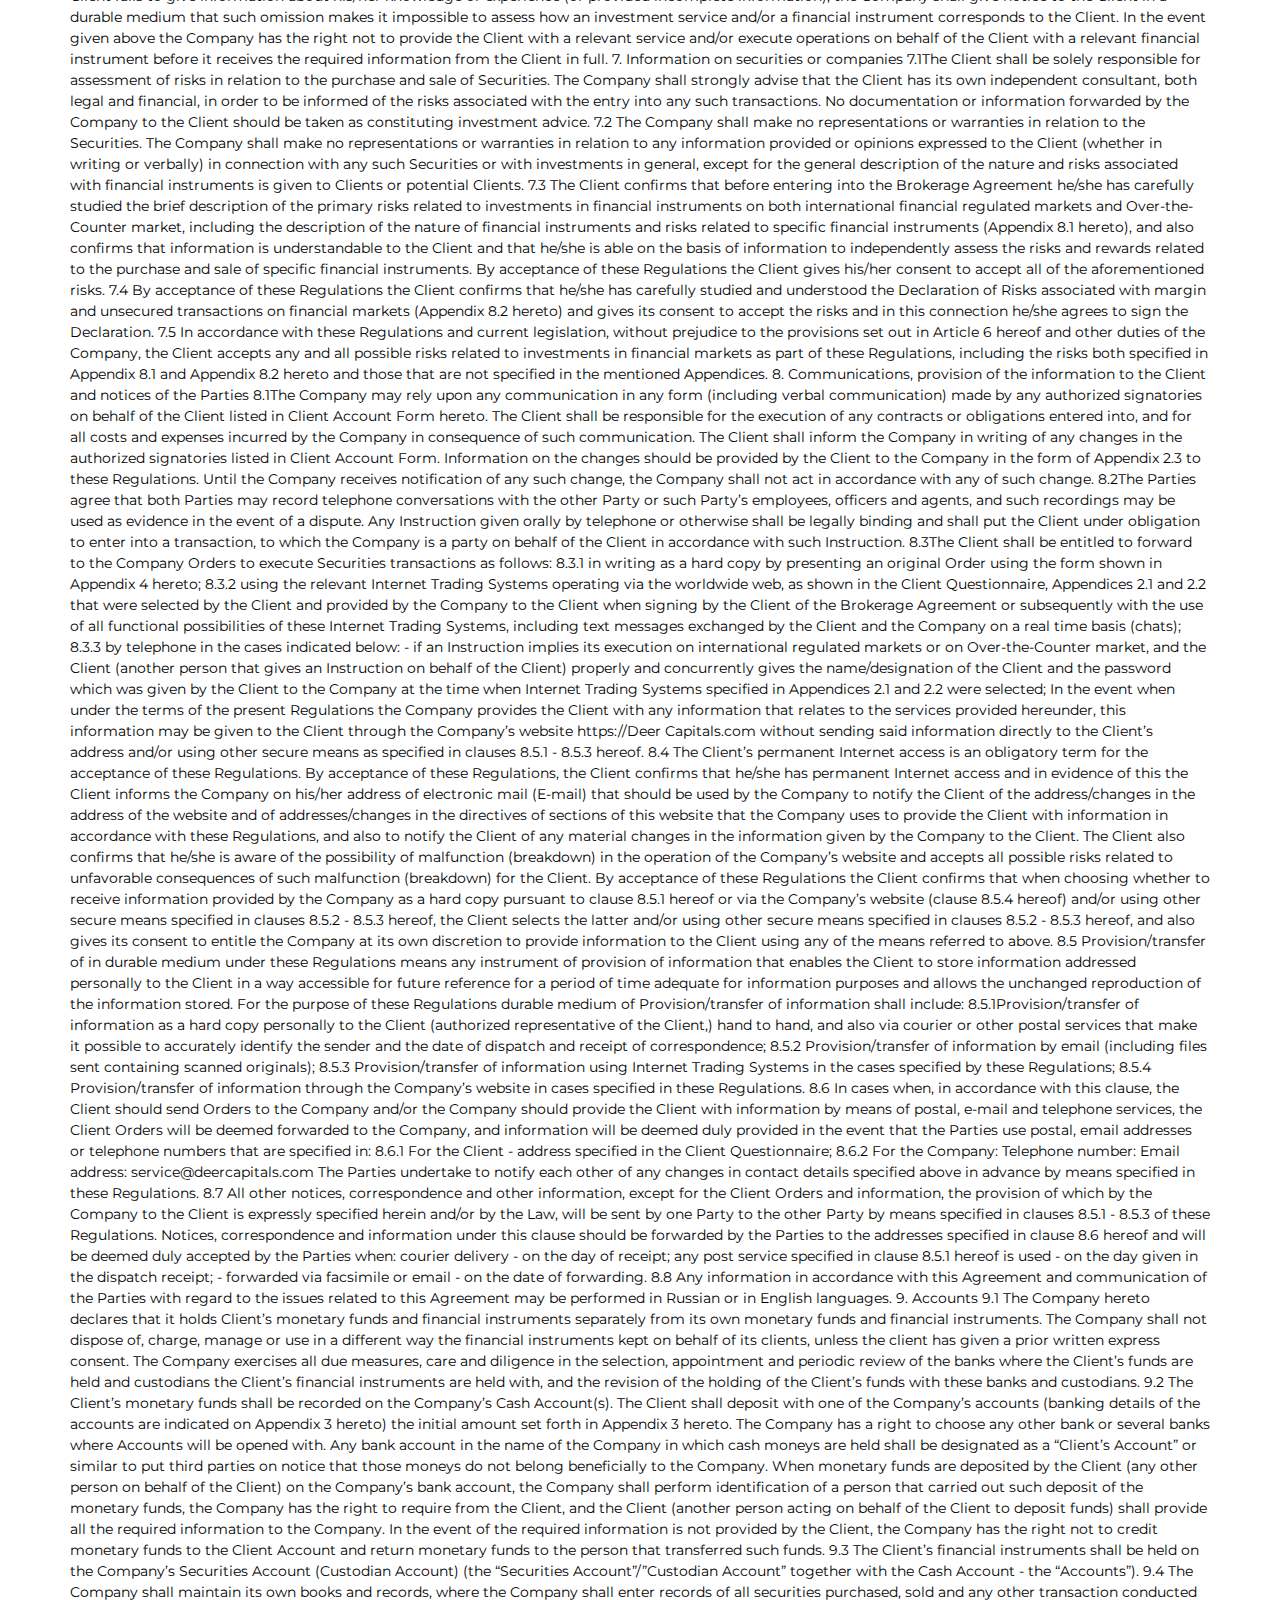
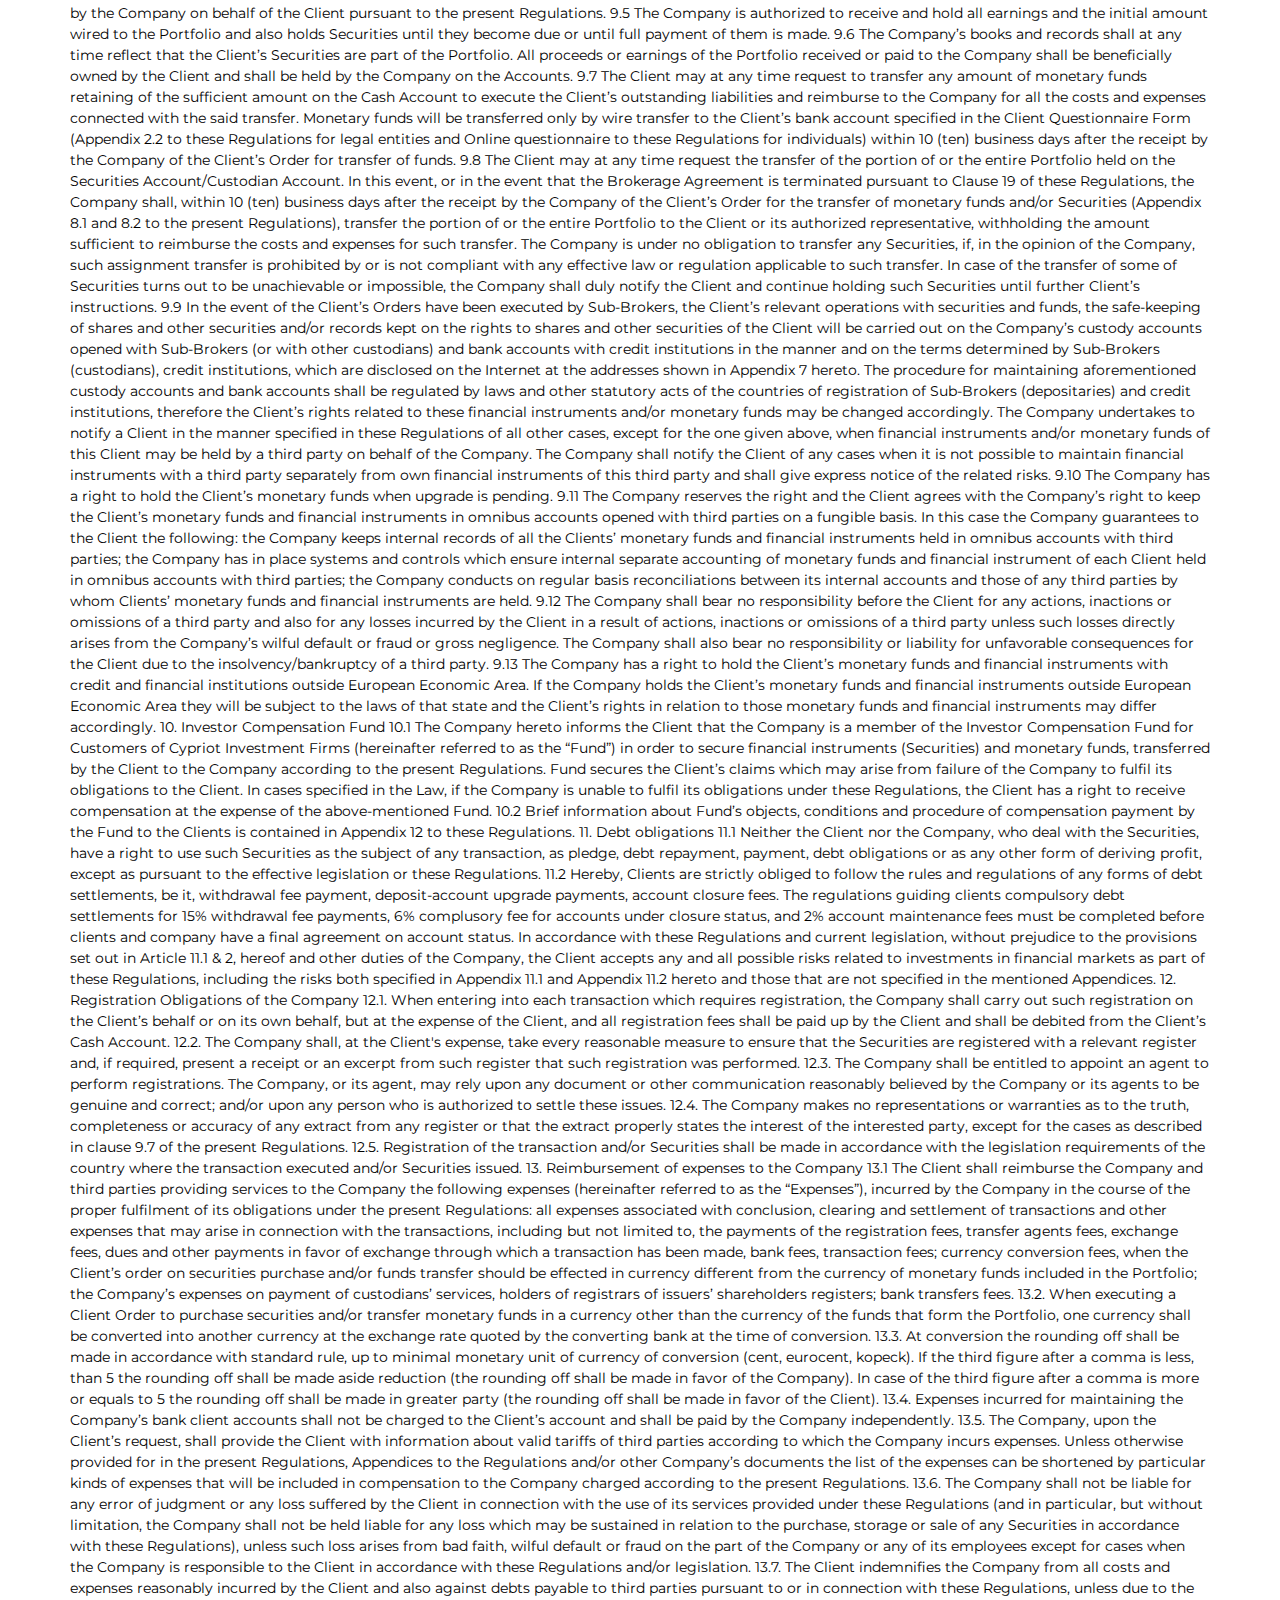
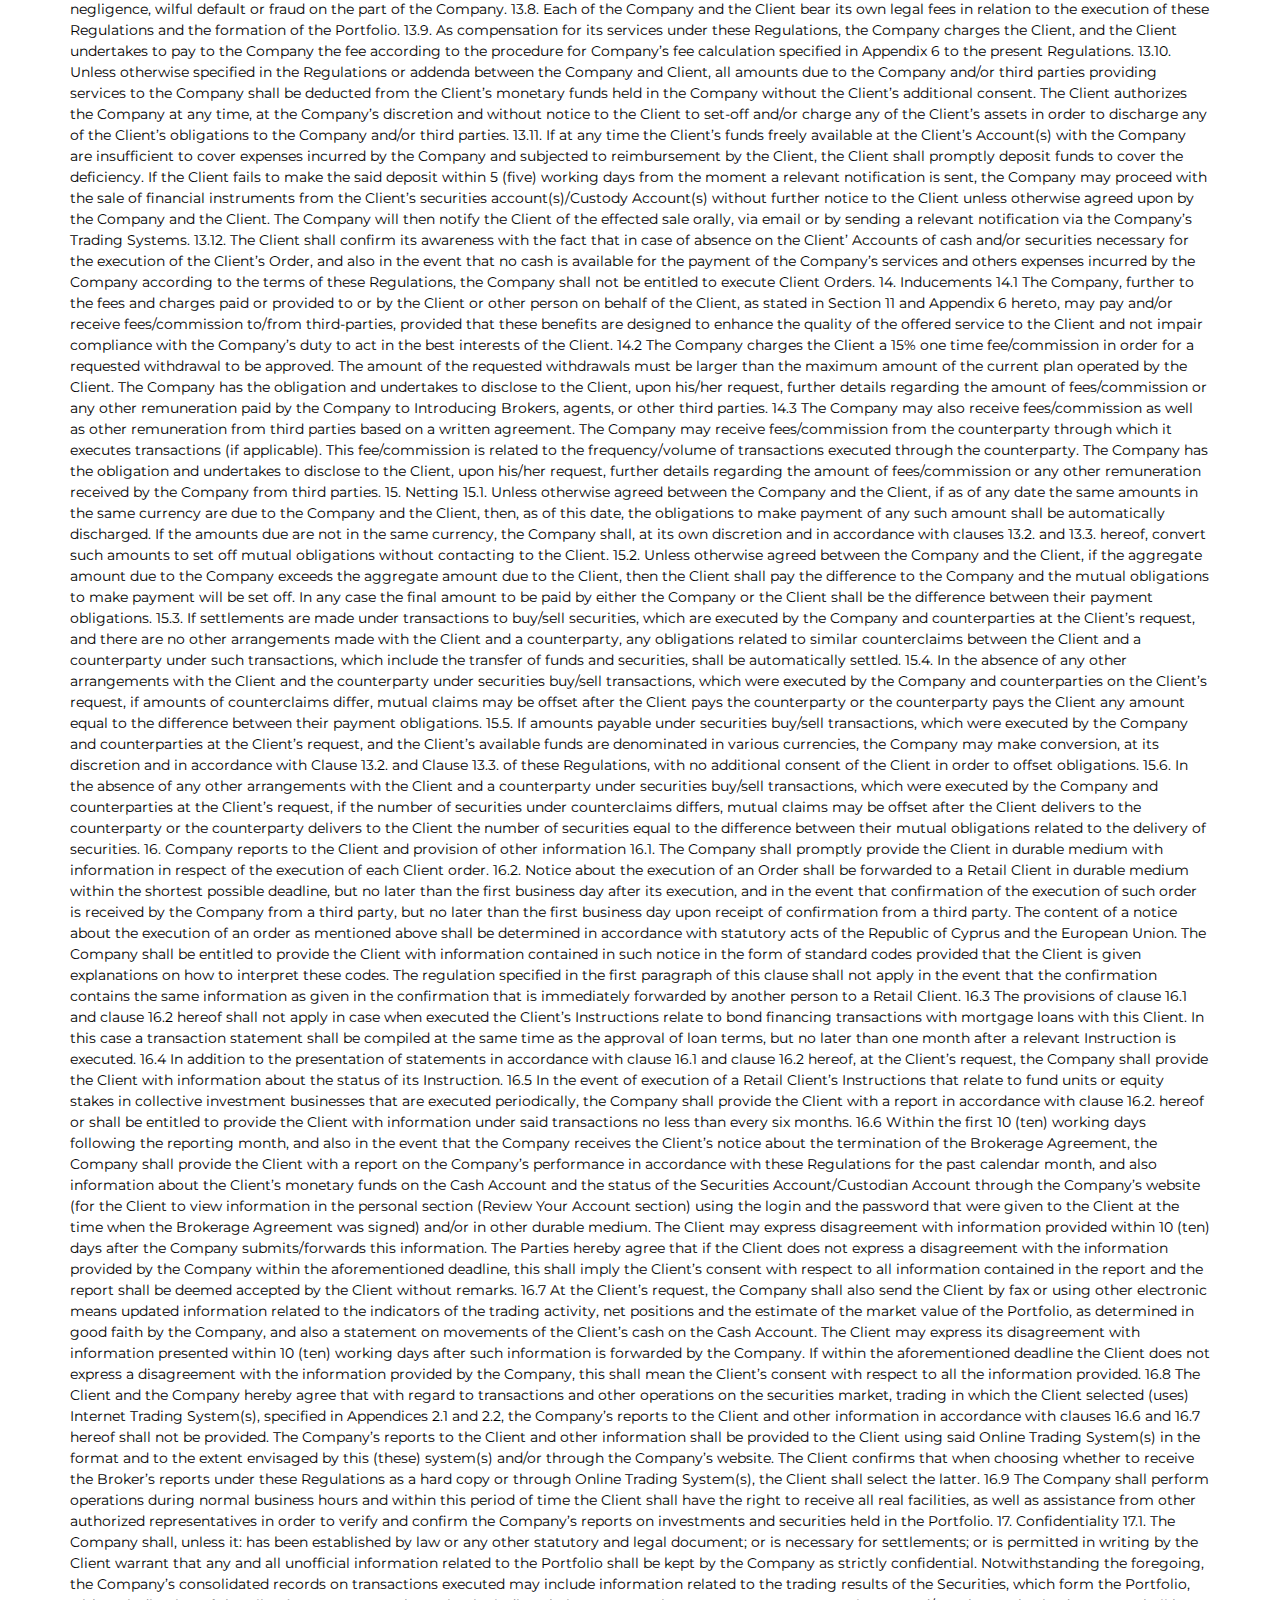
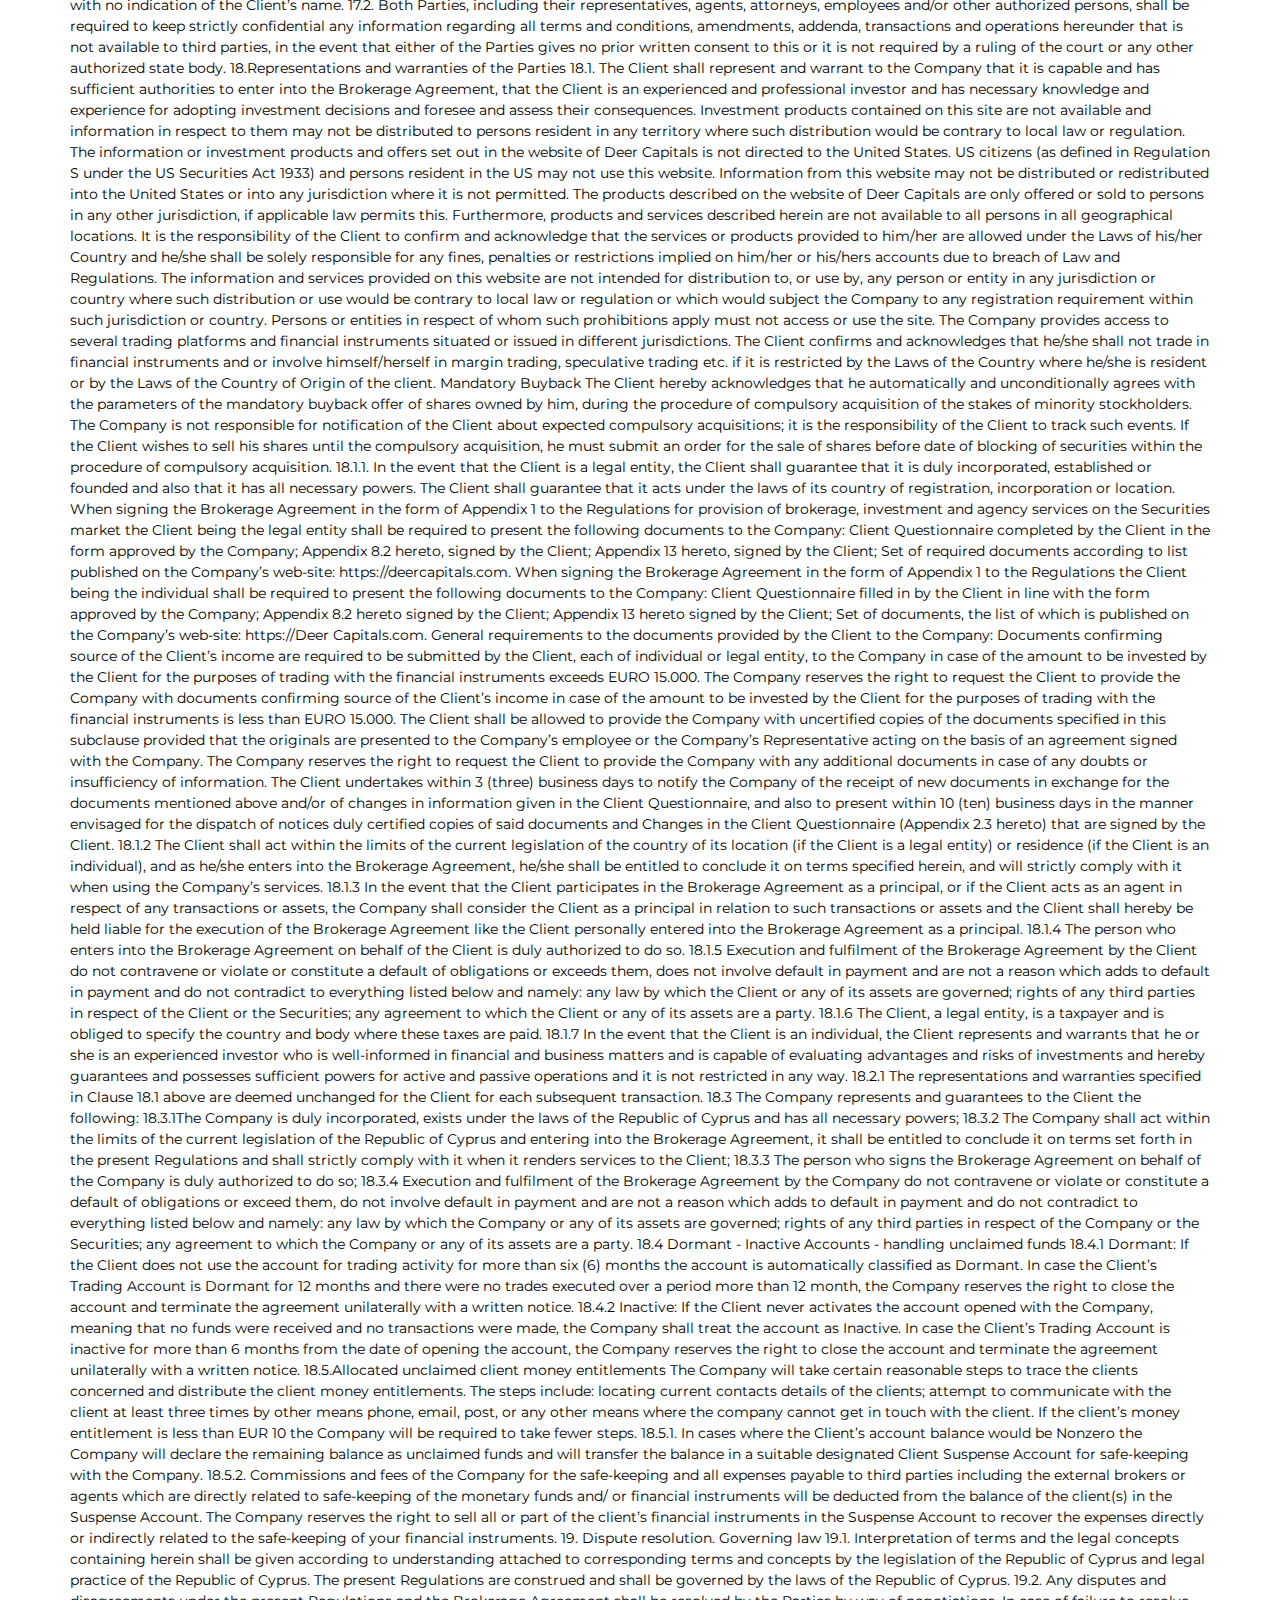
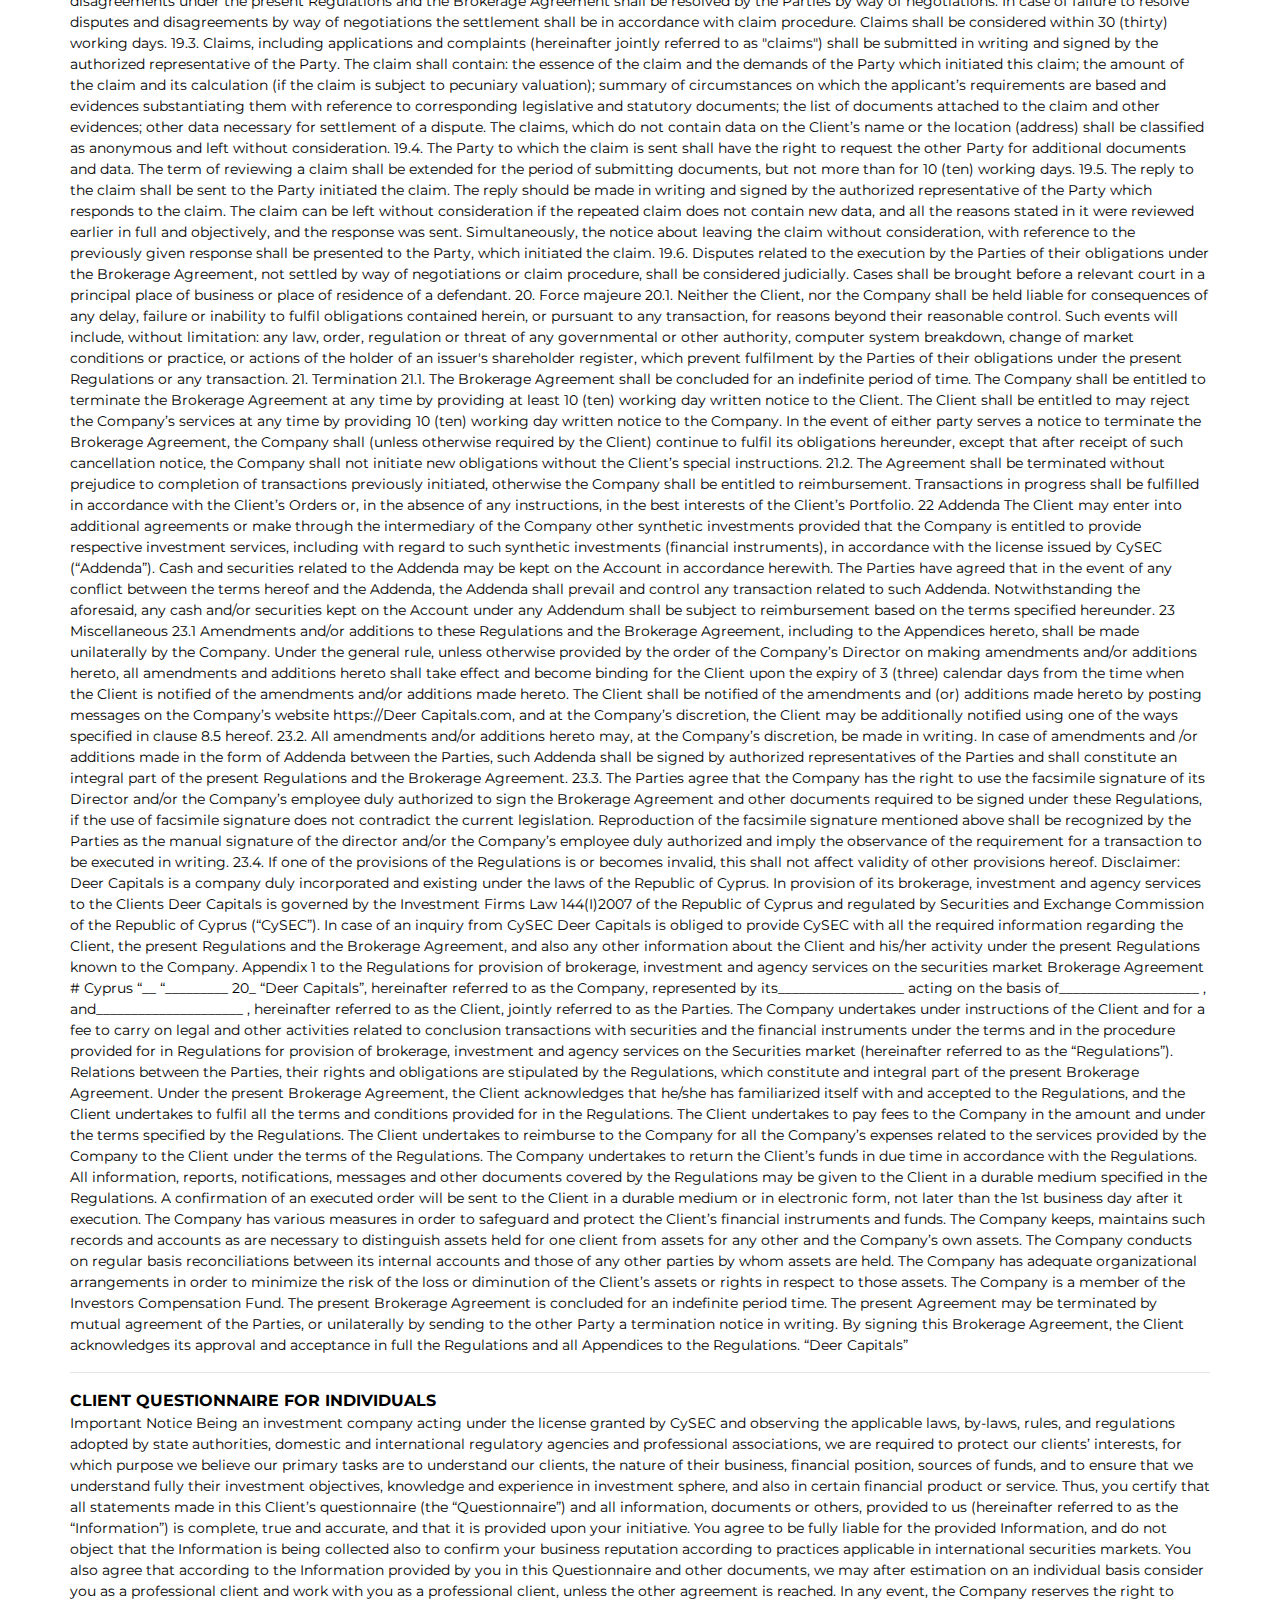
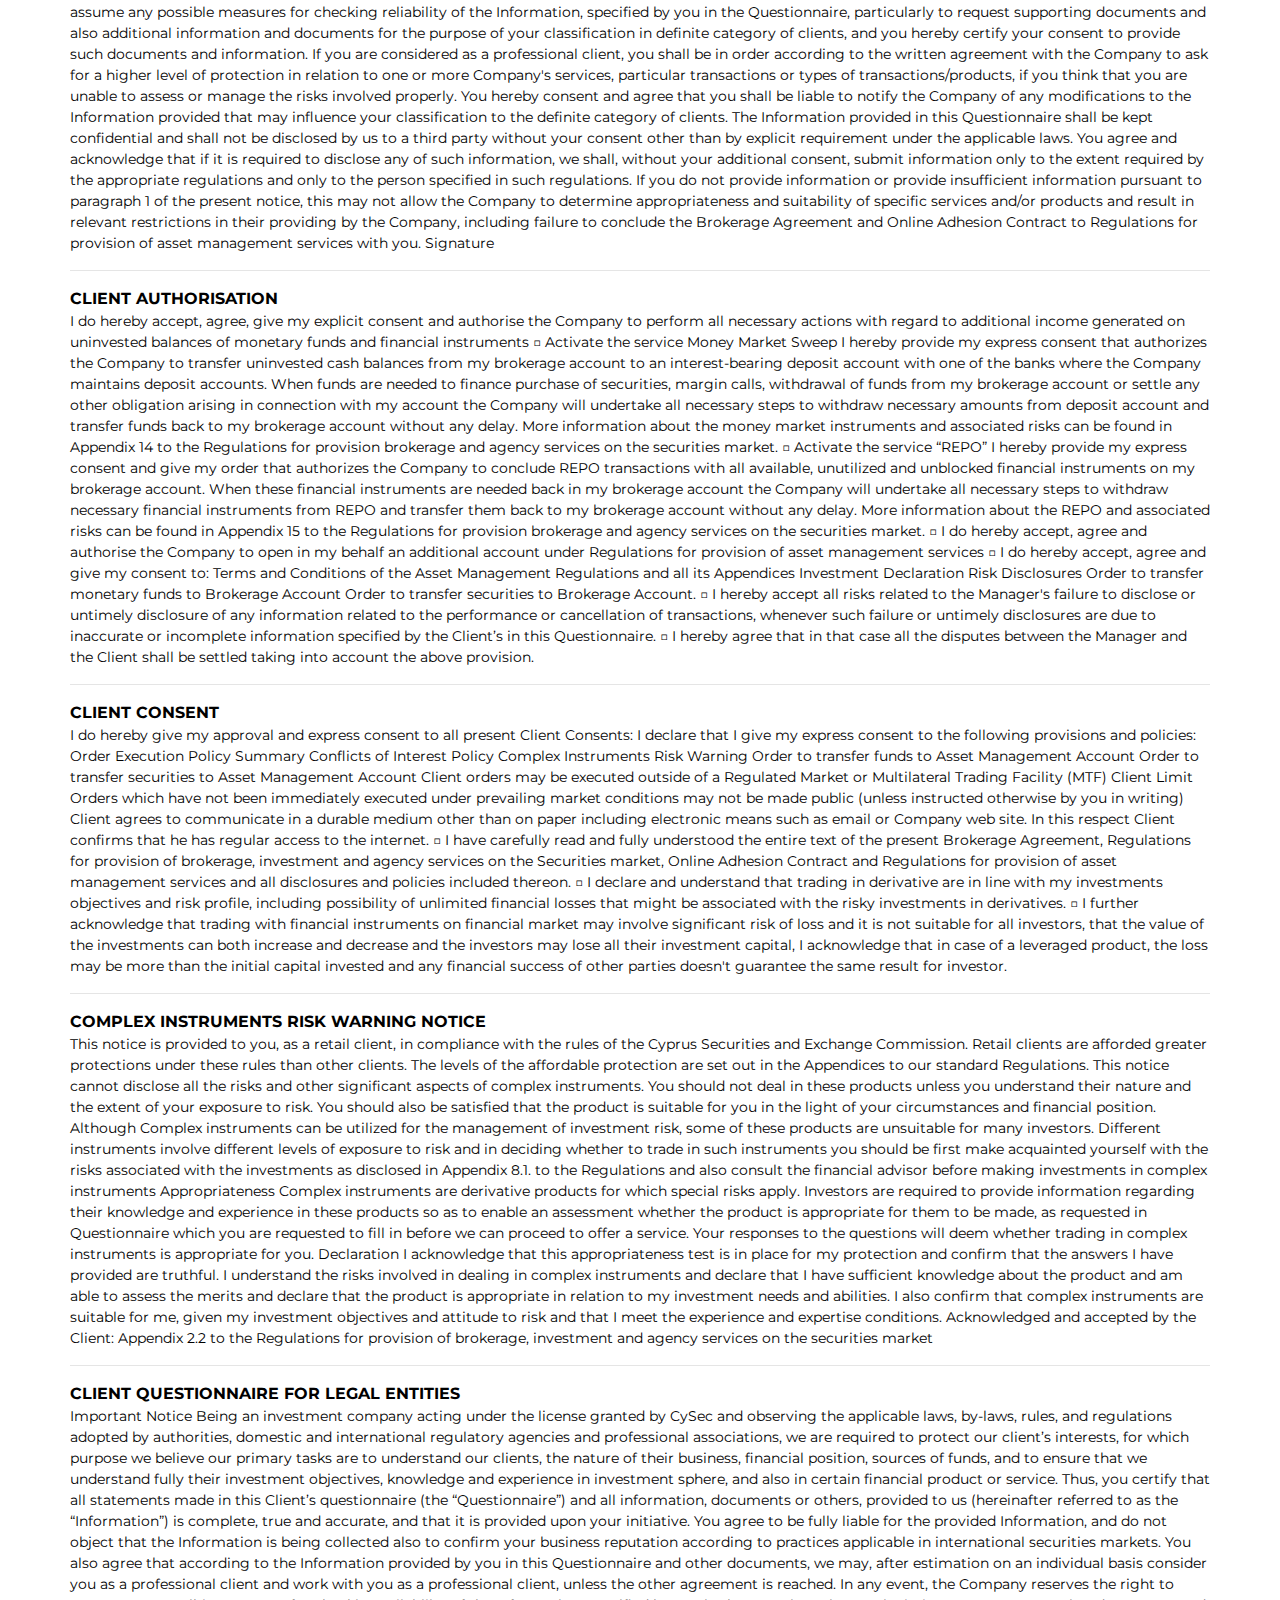
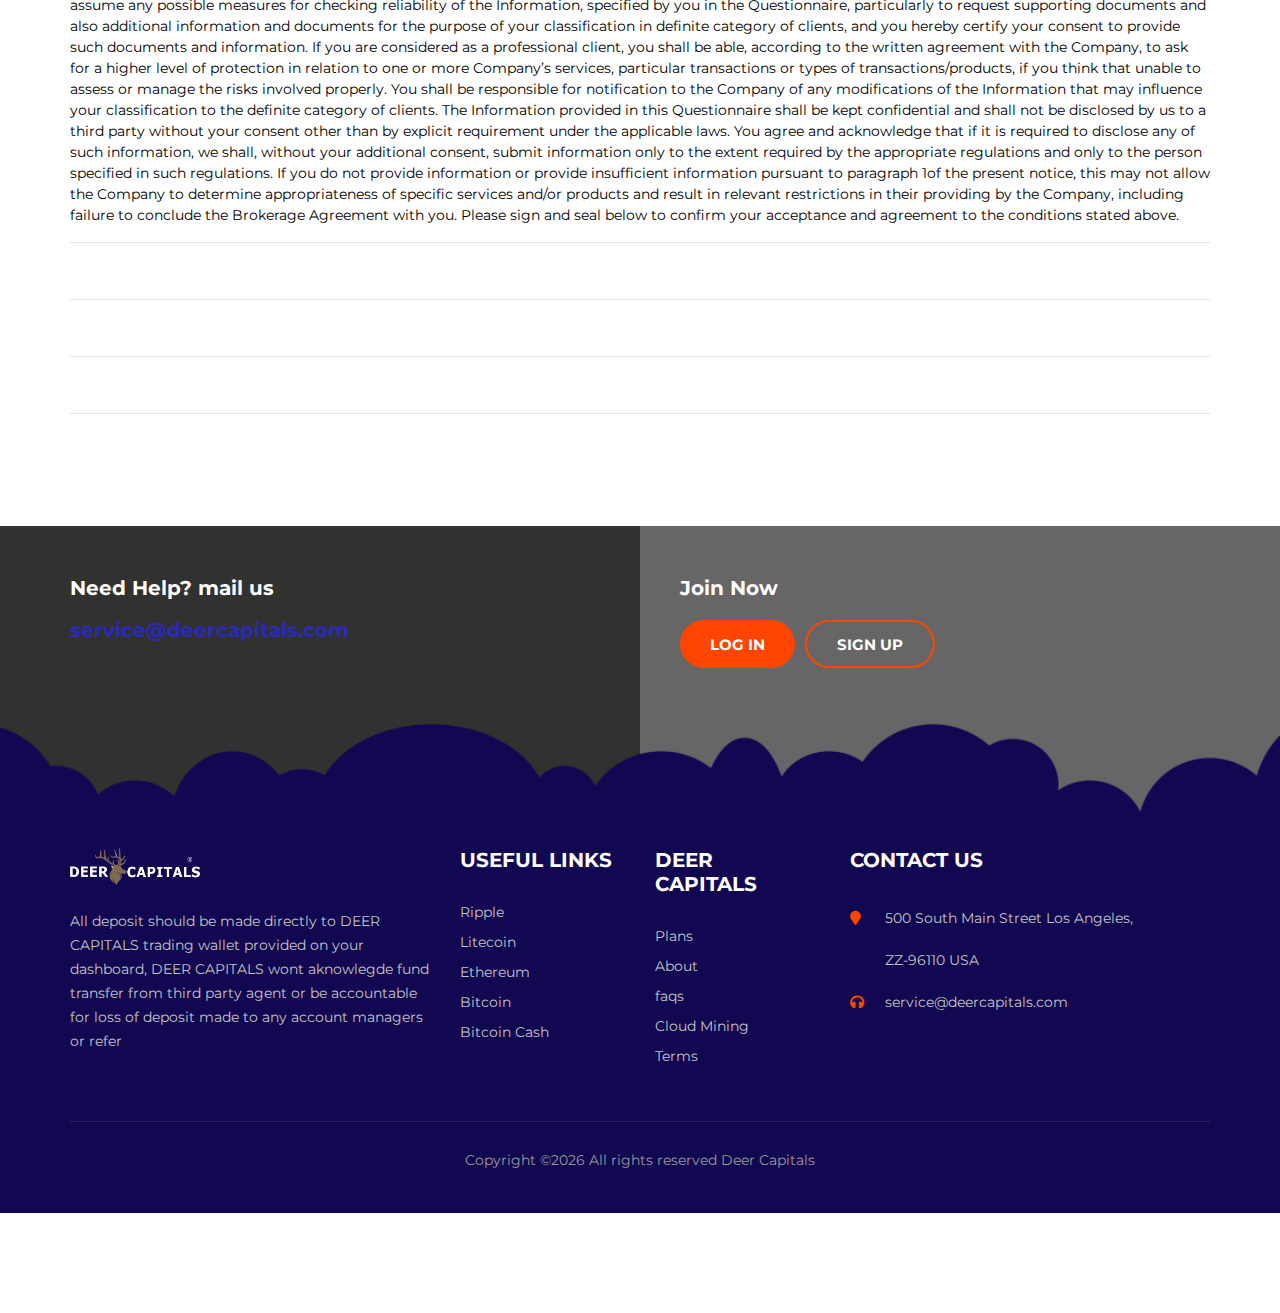
<file: terms.html>
<!DOCTYPE html>
<html lang="zxx">


<!-- Mirrored from www.deercapitals.com/terms by HTTrack Website Copier/3.x [XR&CO'2014], Mon, 24 Jan 2022 13:13:44 GMT -->
<!-- Added by HTTrack --><meta http-equiv="content-type" content="text/html;charset=UTF-8" /><!-- /Added by HTTrack -->
<head>
    <meta charset="UTF-8">
    <meta name="description" content=" Trade Any Of 100 Assets & Stocks. Try Free Demo!">
    <meta name="keywords" content="Trade, stock, forex, assets, asset, invest">
    <meta name="viewport" content="width=device-width, initial-scale=1.0">
    <meta http-equiv="X-UA-Compatible" content="ie=edge">
    <meta name="google-site-verification" content="L73vmfcD3rEHb8zkl9HMB-_fsLN4A1WSVnwGkG3f2OA" />
    <title>Deer Capitals</title>

    <!-- Google Font -->
    <link href="https://fonts.googleapis.com/css?family=Montserrat:400,500,600,700,800,900&amp;display=swap"
        rel="stylesheet">

        <link rel="icon" type="image/png" href="images/favicon.png">
        <link href="css/all.css" rel="stylesheet" media="all">
        <link href="vendor/mdi-font/css/material-design-iconic-font.min.css" rel="stylesheet" media="all">
        <link href="css/app.css" rel="stylesheet">

    <!-- Css Styles -->
    <link rel="stylesheet" href="css/elegant-icons.css" type="text/css">
    <link rel="stylesheet" href="css/flaticon.css" type="text/css">
    <link rel="stylesheet" href="css/owl.carousel.min.css" type="text/css">
    <link rel="stylesheet" href="css/slicknav.min.css" type="text/css">
    <link rel="stylesheet" href="css/style.css" type="text/css">
</head>

<body>
    <!-- Page Preloder -->
    <div id="preloder">
        <div class="loader"></div>
    </div>
    <!-- Offcanvas Menu Begin -->
<div class="offcanvas__menu__overlay"></div>
<div class="offcanvas__menu__wrapper">
    <div class="canvas__close">
        <span class="fa fa-times-circle-o"></span>
    </div>
    <div class="offcanvas__logo">
        <a href="index.html"><img src="images/logo.png" style="width: 130px;" alt=""></a>
    </div>
    <nav class="offcanvas__menu mobile-menu">
        <ul>
            <li><a href="index.html">Home</a></li>
            <li>Resources
                <ul class="dropdown">
                    <li><a href="resources/bitcoin.html">Bitcoin Trading</a></li>
                    <li><a href="resources/lite.html">Litecoin Trading</a></li>
                    <li><a href="resources/bitcoin_cash.html">Bitcoin Cash Trading</a></li>
                    <li><a href="resources/ethereum.html">Ethereum Trading</a></li>
                    <li><a href="resources/ripple.html">Ripple Trading</a></li>
                </ul>
            </li>
            <li><a href="mining.html">Cloud Mining</a></li>
            <li><a href="plans.html">Plans</a></li>
            <li><a href="faqs.html">FAQS</a></li>
            <li><a href="about.html">about us</a></li>
    </nav>
    <div id="mobile-menu-wrap"></div>
    <div class="offcanvas__auth">
        <ul>
            <li><a href="#" onclick="alert('Click on the chat head located at the bottom left corner of this page')"><span class="icon_chat_alt"></span> Live chat</a></li>
            <li><a href="login.html"><span class="fa fa-door-open"></span> Login</a></li>
            <li><a href="register.html"><span class="fa fa-user-plus"></span> Register</a></li>
        </ul>
    </div>
    <div class="offcanvas__info">
        <ul>
            <li><span class="fa fa-envelope"></span> service@deercapitals.com</li>
        </ul>
    </div>
</div>
<!-- Offcanvas Menu End -->

<!-- Header Section Begin -->
<header class="header-section header-normal">
    <div class="header__info">
        <div class="container">
            <div class="row">
                <div class="col-lg-6 col-md-6">
                    <div class="header__info-left">
                        <ul>
                            <li><span class="fa fa-envelope"></span> service@deercapitals.com - send us a mail today</li>
                        </ul>
                    </div>
                </div>
                <div class="col-lg-6 col-md-6">
                    <div class="header__info-right">
                        <ul>
                            <li><a href="#" onclick="alert('Click on the chat head located at the bottom left corner of this page')"><span class="icon_chat_alt"></span> Live chat</a></li>
                            <li><a href="login.html"><span class="fa fa-door-open"></span> Login</a></li>
                            <li><a href="register.html"><span class="fa fa-user-plus"></span> Register</a></li>
                        </ul>
                    </div>
                </div>
            </div>
        </div>
    </div>
    <div class="container">
        <div class="row">
            <div class="col-lg-3 col-md-3">
                <div class="header__logo">
                    <a href="index.html"><img src="images/logo.png" style="width: 130px;" alt=""></a>
                </div>
            </div>
            <div class="col-lg-9 col-md-9">
                <nav class="header__menu">
                    <ul>
                        <li><a href="index.html">Home</a></li>
                        <li><a href="javascript:void();">Resources</a>
                            <ul class="dropdown">
                                <li><a href="resources/bitcoin.html">Bitcoin Trading</a></li>
                                <li><a href="resources/lite.html">Litecoin Trading</a></li>
                                <li><a href="resources/bitcoin_cash.html">Bitcoin Cash Trading</a></li>
                                <li><a href="resources/ethereum.html">Ethereum Trading</a></li>
                                <li><a href="resources/ripple.html">Ripple Trading</a></li>
                            </ul>
                        </li>
                        <li><a href="mining.html">Cloud Mining</a></li>
                        <li><a href="plans.html">Plans</a></li>
                        <li><a href="faqs.html">FAQS</a></li>
                        <li><a href="about.html">about us</a></li>
                    </ul>
                </nav>
            </div>
        </div>
        <div class="canvas__open">
            <span class="fa fa-bars"></span>
        </div>
    </div>
</header>
<div style="background-color: #000; width:100%; height:auto;">
    <div style="width: 100%; height: auto; padding:5px 20px; margin-top:0px; background-color: rgba(0,0,0,0.5); z-index: 2;"><br>
        <div class="tradingview-widget-container" style="margin-top: -20px;">
            <div class="tradingview-widget-container__widget"></div>
            <script type="text/javascript" src="https://s3.tradingview.com/external-embedding/embed-widget-ticker-tape.js" async>
            {
            "symbols": [
              {
                "proName": "FOREXCOM:SPXUSD",
                "title": "S&P 500"
              },
              {
                "proName": "FOREXCOM:NSXUSD",
                "title": "Nasdaq 100"
              },
              {
                "proName": "FX_IDC:EURUSD",
                "title": "EUR/USD"
              },
              {
                "proName": "BITSTAMP:BTCUSD",
                "title": "BTC/USD"
              },
              {
                "proName": "BITSTAMP:ETHUSD",
                "title": "ETH/USD"
              }
            ],
            "colorTheme": "dark",
            "isTransparent": true,
            "displayMode": "regular",
            "locale": "en"
          }
            </script>
          </div>
    </div>
</div>

    
<div class="breadcrumb-section">
    <div class="container">
        <div class="row">
            <div class="col-lg-12">
                <div class="breadcrumb__option">
                    <a href="index.html"><i class="fa fa-home"></i> Home</a>
                    <span>Terms & Conditions</span>
                </div>
            </div>
        </div>
    </div>
</div>
<section class="about-section spad">

        <div class="container" style="color: #000 !important;">

            <div style="font-size: 14px; !important;">
                These Regulations for provision of brokerage, investment and agency services on the Securities market (hereinafter the “Regulations”) determine the procedure, terms and conditions for provision of brokerage, investment and agency services by Deer Capitals (hereinafter the “Company”) on the financial market to any individual or legal entity that meets the requirements established by these Regulations (hereinafter the “Client”). The Company and the Client separately shall be referred to as the “Party” and jointly as the “Parties”. Jointly individuals and legal entities, which the Company provides services under these Regulations, shall be referred to as the “Clients”.
            </div><br>

            <strong>
                General information about the Company:
            </strong><br>

            <div style="font-size: 14px; !important;">
                Name: Deer Capitals Date of Incorporation: 11/11/2017 Legal address & Business Address: 470 Bath Rd, Bristol, Avon, BS4 3HG, GB Phone No(UK).(44)7380346869 The Company is duly authorised by the Securities and Exchange Commission of the Republic of Cyprus (hereinafter referred to as “CySEC”) and is entitled to provide investment, ancillary services and conduct investment activities: Securities and Exchange Commission of the Republic of Cyprus, address:Agios Ioannis 'Αγιος Ιωάννης Cyprus
            </div><hr>

            <strong>Deer Capitals USER AGREEMENT---</strong><br>

            <div style="font-size: 14px; !important;">


This agreement (the "Agreement") is for customers who are based outside the United States of America. In reviewing these terms you will see that some text is coloured in green. These clauses set out the detail of the FCA regulated services provided to you by CB Payments, Ltd. All clauses not coloured in green relate to the unregulated services provided to you by Deer Capitals UK, Ltd. This is a contract between you and each of: Deer Capitals US, Ltd ("Deer Capitals US") ("Deer Capitals UK") , a private limited company incorporated licensed and headed in United States and United Kingdom legislations CB Payments, Ltd ("Deer Capitals Payments") a private limited company incorporated in England and United States and whose registered office is 470 Bath Rd, Bristol, Avon, BS4 3HG, GB .
            </div><hr>

            <div style="font-size: 14px; !important;">
                Under these Regulations the Client’s intends to invest monetary funds in various securities and other financial instruments on international capital markets. The Client appoints the Company as the Client’s attorney and agent with full power and authority and upon approval of the Client to act in accordance with the Client’s instructions and these Regulations (except as expressly provided by legislation) and to take all reasonable and necessary actions in connection with the Company’s obligations and rights as set forth herein. The Company establishes different policies and procedures regulating the account opening process for different types of clients. As a general rule individual client can open an account with the Company by completing online questionnaire
                on the website https://deercapitals.com. In certain cases when the Company considers that more information is required to perform the assessment of suitability and appropriateness of an individual client, such clients might be requested to complete the extended questionnaire for opening a brokerage account in the form of Appendix 2.3 and initially submit it to the Company via email: service@deercapitals.com.com,
                while providing original documents to the Company later in accordance with clause 8.6.2 hereof. All legal entities willing to open an account with the Company shall complete the special questionnaire in the form of Appendix 2.2 and submit it initially via email: service@deercapitals.com, while providing original documents to the Company later in accordance with clause 8.6.2 hereof. All three questionnaires relevant for different types of clients and appendices are published in these Regulations on the Company’s website: https://deercapitals.com. To accede to the terms and conditions of these Regulations the Clients sign the Brokerage Agreement in the form of Appendix 1 hereto (hereinafter the “Brokerage Agreement”). Signing of the Brokerage Agreement by the
                Client means acceptance by the Client of all the terms and conditions specified in these Regulations without exception. The company has a License Number of CIF 227/14 The Brokerage Agreement shall be signed by the Client personally or by its representative acting on the basis of power of attorney or other grounds set by legislation in force. The Brokerage Agreement is deemed to enter into force from the date of
                its signing by the Parties. Prior to or at the moment of execution of the Brokerage Agreement by the Client the Client shall: to complete, sign and submit to the Company a Client Questionnaire in the form of Online questionnaire hereto for Individuals opening account online, in the form of Appendix 2.2 hereto for Individuals opening account under standard procedure and in the form of Appendix 2.2 hereto for Legal Entities; to agree upon with the Company the amount of funds subject to the transfer to the Company’s bank account; to familiarize himself with, sign and submit to the Company Appendix 8.2 hereto in accordance with clause 7.4 hereof.
                The Brokerage Agreement and other documents required to be executed by the Client may be signed and submitted by the Client to the Company at the Client’s discretion, as follows: directly
                in the Company’s office at the address of its actual location; by forwarding the signed documents to the Company by courier or by other postal facilities that make it possible to identify the sender to the address specified in clause 8.6.2 hereof; 1.Financial Instruments and Services 1.1 The Company shall provide the Client with brokerage and investment services on international financial markets, and the Client shall pay the Company a fee for the services. The brokerage and investment services are to be provided by the Company to the Client in respect of the financial instruments and related investments listed in the license granted to the Company by CySEC that is published on the Company’s web-site: https://deercapitals.com. The Company also provides investment
                services to the Client in respect of monetary funds transferred by the Client to the Account opened with the Company under these Regulations and held by the Company pursuant hereto. In accordance with the license granted to the Company by CySEC the Company may provide the Client with ancillary services
                related to the aforementioned financial instruments and associated investments. The full list of financial instruments and investment services, also as ancillary services related to the permitted financial services and associated investments, provided by the Company, is published on the Company’s web-site: https://deercapitals.com. In the event of amendments to the list of financial instruments the Company shall notify the Client of the changes made in accordance with the procedure provided for making amendments to these Regulations. 1.2 For the purpose of these Regulations Securities and monetary funds jointly with all investments and recurrent investments, returns from monetary funds and investments, and also all profit and returns, except for all expenses, shall be referred to as the “Portfolio”. 1.3 In accordance with the Client Order and these Regulations the Company may execute the Client Orders on regulated markets and outside regulated markets. Transactions executed outside regulated markets mean “Over-the-Counter (“OTC”) transactions. The company was licensed on 12/10/2016. Transactions executed on regulated markets shall be carried out in accordance with legislation of the country where the regulated market is and rules, regulations/agreements of market regulators (organizers of trading on the capital market).
                The Company may transfer Client Orders for execution to third parties, the list of which is given in Appendix 7 hereto (hereinafter referred to as the “Sub-Brokers”) on regulated markets and Over-the-Counter markets. 1.4.
                By acceptance of these Regulations the Client gives its consent to have transactions executed by Sub­Brokers in course of execution of Client Orders given to the Company and on the terms of provision of services established by Sub-Brokers with stocks, other securities and financial instruments on regulated markets,
                on which the Company is not a participant. The Client also gives its consent that when executing Client Orders outside regulated markets (Over-the- Counter markets) the Company shall be entitled to conclude a transaction (several transactions) independently and/or transfer an Order in full or in part to the Sub-Broker for execution. 1.5 In the event that transactions according to the Client Order are executed by the Sub-Broker, the Company shall accept the Client Orders from the Client and transfer the Client Orders to the Sub-Broker and shall remain responsible for such acceptance and transfer, and, in case of necessity, may provide an exchange of the documents between the Client and the Sub-Broker. In respect of Client Accounts the Company shall keep records of all transactions executed by the Sub-Broker according to the Client Orders placed with the Company by the Client, records of the
                Client’s securities and monetary funds in accordance with the data provided by the Sub-Broker. 1.6 In general the Company shall not carry on, in course of execution of Client Orders given to the Company, transactions to buy/sell financial instruments, the execution of which is not supported by the Client’s funds, including transactions, settlements under which are carried out using funds lent by the Company and/or a Sub-Broker to the Client (hereinafter the “Margin Transactions”), and also transactions to buy/sell financial instruments, at the time of the conclusion of which the amount of monetary funds or the number of the Client’s financial instruments held by the Company are not sufficient to perform such a transaction or fulfil obligations under such deal (hereinafter the “Unsecured Transaction”). The Company may execute margin and/or unsecured transactions for the Client’s interests in accordance with addenda to these
                Regulations that specify the terms and conditions for the said transactions, signed by the Parties. When Sub-Brokers execute transactions on behalf of the Client, margin and unsecured transactions may be executed by the Sub-Broker on the terms specified by the Sub-Broker and using funds provided by the Sub­Broker. The Company shall not bear risks connected with margin lending of the Client by the Sub-Broker when transactions are executed by the Sub-Broker in accordance with Client Orders placed with the Company by the Client. General rules and conditions of execution of margin and unsecured transactions also as risks connected with execution of the said transactions are specified in Appendix 8.2 to the present Regulations. 1.7 When Client Orders are executed by the Company including transactions with securities, other financial instruments (including futures market instruments) outside regulated markets, which were placed by the Client with the Company by means of informational - trading systems operating via the Internet (hereinafter the “Internet Trading Systems”), Client Orders shall be executed in
                accordance with the principles and regulations that form an integral part of these Regulations and also in accordance with the application of standard terms (specifications) of contracts, the contents of which are disclosed in the worldwide web at the web site: https://deercapitals.com. By acceptance of these Regulations the Client confirms that it has familiarized himself/herself with, understood and given consent to the application by the Company of principles, regulations and specifications of contracts, specified above, when executing Client Orders on Over-the Counter markets that were placed by the Client with the Company in accordance with the procedure specified in this clause of the Regulations. Any amendments/additions to the above principles and regulations, contract specifications shall be brought to the attention of the Client by placing them on the Internet at the site https://deercapitals.com at least 3 (three) calendar days before they become effective. Before submitting Orders to the Company using Internet Trading Systems specified in Appendices 2.1 and 2.2 the Client undertakes to wire monetary funds in the amount agreed upon by the Parties in Appendix 3 hereto to the Company’s bank account specified in Appendix 3. 2. Rights and obligations of the Company 2.1 The Company shall act only upon the detailed Client’s Instructions (Appendix 4) (including, but not being restricted by date, time and means of execution of transactions) to purchase Securities that need to be included in the Portfolio or sell Securities held in the Portfolio.
                The Client shall appoint the Company as its Agent without further approval from the Client to act on behalf of the Client in accordance with the Instructions and the present Regulations (except as expressly provided herein or as may be required by legislation) and to take all reasonable and necessary actions in connection with the Company’s
                obligations and rights as set forth herein. 2.2. In respect of the Client Orders the Company shall be authorized to act in favor of the Client’s interests, when dealing with sub-brokers, dealers or other authorized persons, when buying, selling, exchanging Securities or other property and/or proprietary rights that form the Portfolio at the moment or which will become part of the Portfolio in future. 2.3 The Company provides the Client with non-exclusive investment and financial services. Nothing in these Regulations shall prevent the Company to provide investment and financial services to other persons. The Company shall duly and fairly perform its obligations in respect of each client the Company is rendering services to. 2.4 The Company may subscribe or apply for investments on behalf of the Client under any transaction. 2.5 The Company may, in accordance with the Client’s Instructions and at the expense of the Client, act as principal in respect of any transaction related to disposal of Securities in the Portfolio or (as the case may be) acquisition of Securities for the Portfolio and such transaction may be entered into in the name of the Client or in the name of the Company. 2.6 The Client can
                only downgrade their account package before trading else all upgrades requires it package fee to activate. 2.7 The Client hereby acknowledges and agrees that the Company shall be under no obligation to purchase Securities until the Client Order has been placed by the Client with the Company, the Client has sufficient monetary funds on the Cash Account (as hereinafter defined) to fund the purchase of such Securities including all associated costs and expenses. The Client hereby acknowledges and agrees that the Company shall be under no obligation to sell Securities until the Client Order has been placed by the Client with the Company, the Client owns all such Securities and such Securities are being held by the Company on the Securities Account (as hereinafter defined) and no legal or other restrictions for the sale of such Securities exist. 2.8 The Company reserves the right to reject the application for opening an account without disclosing any reason. 3 Policy for executing clients’ orders 3.1 The Company executes Client Order according to the policy for executing Orders, the description of which, including the description of Best Execution criteria, is given in Appendix 9 hereto. 3.2 The Company shall not be obliged to execute those Client’s Orders that result or can result to violation of any laws or resolutions with which the proposed transaction and/or Company comply with. The Company shall be entitled to do whatever it deems necessary to comply with such laws,
                resolutions or regulations. The Company shall inform the Client that in its opinion, such Orders are at odds with such laws, resolutions or regulations and
                it is necessary that the Client’s Orders shall be amended in accordance with the applicable legislation. 3.3 The trade and upgrade on Deer Capitals are to be strictly followed and considered when choosing plans. Before every upgrade customers are to pay the required upgrade fee before any upgrade is processed. 4. Policy for managing conflicts of interests 4.1 The Company implements a policy of managing conflicts of interest aimed at identifying, preventing and managing conflicts of interest, a brief description of which is given in Appendix 10 hereto. 4.2 The Client may at any time request the Company for any additional information about the Company’s conflicts of interest management policy, and the Company shall provide this information directly to the Client by a durable medium or provide this information to Clients through its website. 5. Categorization of Clients 5.1 In accordance with Directive 2004/39/EC of the European Parliament and of the Council (hereinafter referred to as “MiFID”) and the Investment Firms Law 144(I)/2007 of the Republic of Cyprus (hereinafter referred to as the “Law”), the Company is obliged to categorise Clients as follows: retail clients, professional clients and eligible counterparties. By accepting these Regulations the Client acknowledges and agrees that he is automatically categorised as a Retail client. Taking into account the Client’s professional experience and knowledge the Company may, at the Client’s request and/or at the Company’s sole discretion, change the Client’s categorization from retail client to professional client. In case the Company assigns the Client to another category, the Company shall notify the Client in a durable medium of any limitations to the level of client protection related to such change to another category. 5.2 Information on the levels of protection related to each category of clients specified in Appendix 11 to these Regulations. 6. Assessment of suitability and appropriateness 6.1 With regard to each Client the Company performs assessment of its suitability and appropriateness with regard to the services provided to the Client by the Company. The Company assesses the Client’s experience and knowledge to realize the relevant risks with regard to specific services that the Company provides to the Client and with regard to the financial instruments the Client intends to deal with and transactions to be executed by the Company on behalf of the Client. 6.2 To assess the suitability and appropriateness of the Company’s services for the Client, the Company requests from the Client, and the Client undertakes to provide the Company with information in the scope and degree corresponding to the peculiarities of this Client, nature and
                amounts of the Company’s services this Client intends to use, and also the types of transactions and operations the Client intends to execute through the Company’s assistance, including their complexity and accompanying
                risks, including the following information: the types of services, transactions and financial instruments the Client has experience and knowledge to deal with; the nature, volume and frequency of the Client’s transactions in financial instruments and the period over which they have been carried out; the level of education, financial position, profession or the relevant former profession of the Client. The aforementioned information should be provided by the Client to the Company before signing by the Client of the Brokerage Agreement by completing by the Client of the Questionnaire in the form of Online questionnaire for Individual opening account online, for Individuals opening account under standard procedure; for Legal Entities respectively. The Company reserves the right to request the Client for any additional information both before the signing by the Client of the Brokerage Agreement and during the term of the Brokerage Agreement. 6.3 The Company has the right to rely on the information provided by the Client to the Company unless the Company is aware or ought to be aware that such information is manifestly out of date and/or inaccurate and/or incomplete. 6.4 If the Company considers, on the basis of information received from the Client, that an investment service or a financial instrument does not correspond to the Client’s knowledge or experience in the area of investments in financial markets, the Company shall notify the Client of this conclusion in a durable medium. 6.5 If the Client fails to give information about his/her knowledge or experience (or provided incomplete information), the Company shall give notice to the Client in a durable medium that such omission makes
                it impossible to assess how an investment service and/or a financial instrument corresponds to the Client. In the event given above the Company has the right not to provide the Client with a relevant service and/or execute operations on behalf of the Client with a relevant financial instrument before it receives the required information from the Client in full. 7. Information on securities or companies 7.1The Client shall be solely responsible for assessment of risks in relation to the purchase and sale of Securities. The Company shall strongly advise that the Client has its own independent consultant, both legal and financial,
                in order to be informed of the risks associated with the entry into any such transactions. No documentation or information forwarded by the Company to the Client should be taken as constituting investment advice. 7.2 The Company shall make no representations or warranties in relation to the Securities. The Company shall make no representations or warranties in relation to any information provided or opinions expressed to the Client (whether in writing or verbally) in connection with any such Securities or with investments in general, except for the general description of the nature and risks associated with financial instruments is given to Clients or potential Clients. 7.3 The Client confirms that before entering into the Brokerage Agreement he/she has carefully studied the brief description of the primary risks related to investments in financial instruments on both international financial regulated markets and Over-the-Counter market, including the description of the nature of financial instruments and risks related to specific financial instruments (Appendix 8.1 hereto), and also confirms that information is understandable to the Client and that he/she is able on the basis of information to independently assess the risks and rewards related to the purchase and sale of specific financial instruments. By acceptance of these Regulations the Client gives his/her consent to accept all of the aforementioned risks. 7.4 By acceptance of these Regulations the Client confirms that he/she has carefully studied and understood the Declaration of Risks associated with margin and unsecured transactions on financial markets (Appendix 8.2 hereto) and gives its consent to accept the risks and in this connection he/she agrees to sign the Declaration. 7.5 In accordance with these Regulations and current legislation, without prejudice to the provisions set out in Article 6 hereof and other duties of the Company, the Client accepts any and all possible risks related to investments in financial markets as part of these Regulations, including the risks both specified in Appendix 8.1 and Appendix 8.2 hereto and those that are not specified in the mentioned Appendices. 8. Communications, provision of the information to the Client and notices of the Parties 8.1The Company may rely upon any communication in any form (including verbal communication) made by any authorized signatories on behalf of the Client listed in Client Account Form hereto. The Client shall be responsible for the execution of any contracts or obligations entered into, and for all costs and expenses incurred by the Company in consequence of such communication. The Client shall inform the Company in writing of any changes in the authorized signatories listed in Client Account Form. Information on the changes should be provided by the Client to the Company in the form of Appendix 2.3 to these Regulations. Until the Company receives notification of any such change, the Company shall not act in accordance with any of such change. 8.2The Parties agree that both Parties may record telephone conversations with the other Party or such Party’s employees, officers and agents, and such recordings may be used as evidence in the event of a dispute. Any Instruction given orally by telephone or otherwise shall be legally binding and shall put the Client under obligation to enter into a transaction, to which the Company is a party on behalf of the Client in accordance with such Instruction. 8.3The Client shall be entitled to forward to the Company Orders to execute Securities transactions as follows: 8.3.1 in writing as a hard copy by presenting an original Order using the form shown in Appendix 4 hereto; 8.3.2 using the relevant Internet Trading Systems operating via the worldwide web, as shown in the Client Questionnaire, Appendices 2.1 and 2.2 that were selected by the Client and provided by the
                Company to the Client when signing by the Client of the Brokerage Agreement or subsequently with the use of all functional possibilities of these Internet Trading Systems, including text messages exchanged by the Client and the Company on a real time basis (chats); 8.3.3 by telephone in the cases indicated below: - if an Instruction implies its execution on international regulated markets or on Over-the-Counter market, and the Client (another person that gives an Instruction on behalf of the Client) properly and concurrently gives the name/designation of the Client and the password which was given by the Client to the Company at the time when Internet Trading Systems specified in Appendices 2.1 and 2.2 were selected; In the event when under the terms of the present Regulations the Company provides the Client with any information that relates to the services provided hereunder, this information may be given to the Client through the Company’s website https://Deer Capitals.com without sending said information directly to the Client’s address and/or using other secure means as specified in clauses 8.5.1 - 8.5.3 hereof. 8.4 The Client’s permanent Internet access is an obligatory term for the acceptance of these Regulations. By acceptance of these Regulations, the Client confirms that he/she has permanent Internet access and in evidence of this the Client informs
                the Company on his/her address of electronic mail (E-mail) that should be used by the Company to notify the Client of the address/changes in the address of the website and of addresses/changes in the directives of sections of this website that the Company uses to provide the Client with information in accordance with these Regulations, and also to notify the Client of any material changes in the information given by the Company to the Client. The Client also confirms that he/she is aware of the possibility of malfunction (breakdown) in the operation of the Company’s website and accepts all possible risks related to unfavorable consequences of such malfunction (breakdown) for the Client. By acceptance of these Regulations the Client confirms that when choosing whether to receive information provided by the Company as a hard copy pursuant to clause 8.5.1 hereof or via the Company’s website (clause 8.5.4 hereof) and/or using other secure means specified in clauses 8.5.2 - 8.5.3 hereof, the Client selects the latter and/or using other secure means specified in clauses 8.5.2 - 8.5.3 hereof, and also gives its consent to entitle the Company at its own discretion to provide information to the Client using any of the means referred to above. 8.5 Provision/transfer of in durable medium under these Regulations means any instrument of provision of information that enables the Client to store information addressed personally to the Client in a way accessible for future reference for a period of time adequate for information purposes and allows the unchanged reproduction
                of the information stored. For the purpose of these Regulations durable medium of Provision/transfer of information shall include: 8.5.1Provision/transfer of information as a hard copy personally to the Client (authorized representative of the Client,) hand to hand, and also via courier or other postal services that make it possible to accurately identify the sender and the date of dispatch and receipt of correspondence; 8.5.2 Provision/transfer of information by email (including files sent containing scanned originals); 8.5.3 Provision/transfer of information using Internet Trading Systems in the cases specified by these Regulations; 8.5.4 Provision/transfer of information through the Company’s website in cases specified in these Regulations. 8.6 In cases when, in accordance with this clause, the Client should send Orders to the Company and/or the Company should provide the Client with information by means of postal, e-mail and telephone services, the Client Orders will be deemed forwarded to the Company, and information will be deemed duly provided in the event that the Parties use postal, email addresses or telephone numbers that are specified in: 8.6.1 For the Client - address specified in the Client Questionnaire; 8.6.2 For the Company: Telephone number: Email address: service@deercapitals.com The Parties undertake to notify each other of any changes in contact details specified above in advance by means specified in these Regulations. 8.7 All other notices, correspondence and other information, except for the Client Orders and information, the provision of which by the Company to the Client is expressly specified herein and/or by the Law, will be sent by one Party to the other Party by means specified in clauses 8.5.1 - 8.5.3 of these Regulations. Notices, correspondence and information under this clause should be forwarded by the Parties to the addresses specified in clause 8.6 hereof and will be deemed duly accepted by the Parties when: courier delivery - on the day of receipt; any post service specified in clause 8.5.1 hereof is used - on the day given in the dispatch receipt; - forwarded via facsimile or email - on the date of forwarding. 8.8 Any information in accordance with this Agreement and communication of the Parties with regard to the issues
                related to this Agreement may be performed in Russian or in English languages. 9. Accounts 9.1 The Company hereto declares that it holds Client’s monetary funds and financial instruments separately from its own monetary funds and financial instruments. The Company shall not dispose of, charge, manage or use in a different way the financial instruments kept on behalf of its clients, unless the client has given a prior written express consent. The Company exercises all due measures, care and diligence in the selection, appointment and periodic review of the banks where the Client’s funds are held and custodians the Client’s financial instruments are held with, and the revision of the holding of the Client’s funds with these banks and custodians. 9.2 The Client’s monetary funds shall be recorded on the Company’s Cash Account(s). The Client shall deposit with one of the Company’s accounts (banking details of the accounts are indicated on Appendix 3 hereto) the initial amount set forth in Appendix 3 hereto. The Company has a right to choose any other bank or several banks where Accounts will be opened with. Any bank account in the name of the Company in which cash moneys are held shall be designated as a “Client’s Account” or similar to put third parties on notice that those moneys do not belong beneficially to the Company. When monetary funds are deposited by the Client (any other person on behalf of the Client) on the Company’s bank account, the Company shall perform identification of a person that carried out such deposit of the monetary funds, the Company has the right to require from the Client, and the Client (another person acting on behalf of the Client to deposit funds) shall provide all the required information to the Company. In the event of the required information is not provided by the Client, the Company has the right not to credit monetary funds to the Client Account and return monetary funds to the person that transferred such funds. 9.3 The Client’s financial instruments shall be held on the Company’s Securities Account (Custodian Account) (the “Securities Account”/”Custodian Account” together with the Cash Account - the “Accounts”). 9.4 The Company shall maintain its own books and records,
                where the Company shall enter records of all securities purchased, sold and any other transaction conducted by the Company on behalf of the Client pursuant to the present Regulations. 9.5 The Company is authorized to receive and hold all earnings and the initial amount wired to the Portfolio and also holds Securities until they become due or until full payment of them is made. 9.6 The Company’s books and records shall at any time reflect that the Client’s Securities are part of the Portfolio. All proceeds or earnings of the Portfolio received or paid to the Company shall be beneficially owned by the Client and shall be held by the Company on the Accounts. 9.7 The Client may at any time request to transfer any amount of monetary funds retaining of the sufficient amount on the Cash Account to execute the Client’s outstanding liabilities and reimburse to the Company for all the costs and expenses connected with the said transfer. Monetary funds will be transferred only by wire transfer to the Client’s bank account specified in the Client Questionnaire Form (Appendix 2.2 to these Regulations for legal entities and Online questionnaire to these Regulations for individuals) within 10 (ten) business days after the receipt by the Company of the Client’s Order for transfer of funds. 9.8 The Client may at any time request the transfer of the portion of or the entire Portfolio held on the Securities Account/Custodian Account. In this event, or in the event that the Brokerage Agreement is terminated pursuant to Clause 19 of these Regulations, the Company shall, within 10 (ten) business days after the receipt by the Company of the Client’s Order for the transfer of monetary funds and/or Securities (Appendix 8.1 and 8.2 to the present Regulations), transfer the portion of or the entire Portfolio to the Client or its authorized representative, withholding the amount sufficient to reimburse the costs and expenses for such transfer. The Company is under no obligation to transfer any Securities, if, in the opinion of the Company, such assignment transfer is prohibited by or is not compliant with any effective law or regulation applicable to such transfer. In case of the transfer of some of Securities turns out to be unachievable or impossible, the Company shall duly notify the Client and continue holding such Securities until further Client’s instructions. 9.9 In the event of the Client’s Orders have been executed by Sub-Brokers, the Client’s relevant operations with securities and funds, the safe-keeping of shares and other securities and/or records kept on the rights to shares and other securities of the Client will be carried out on the Company’s custody accounts opened with Sub-Brokers (or with other custodians) and bank accounts with credit institutions in the manner and on the terms determined by Sub-Brokers (custodians), credit institutions, which are disclosed on the Internet at the addresses shown in Appendix 7 hereto. The procedure for maintaining aforementioned custody accounts and bank accounts shall be regulated by laws and other statutory acts of
                the countries of registration of Sub-Brokers (depositaries) and credit institutions, therefore the Client’s rights related to these financial instruments and/or monetary funds may be changed accordingly. The Company undertakes to notify a Client in the manner specified in these Regulations of all other cases, except for the one given above, when financial instruments and/or monetary funds of this Client may be held by a third party on behalf of the Company. The Company shall notify the Client of any cases when it is not possible to maintain financial instruments with a third party separately from own financial instruments of this third party and shall give express notice of the related risks. 9.10 The Company has a right to hold the Client’s monetary funds when upgrade is pending. 9.11 The Company reserves the right and the Client agrees with the Company’s right to keep the Client’s monetary funds and financial instruments in omnibus accounts opened with third parties on a fungible basis. In this case the Company guarantees to the Client the following: the Company keeps internal records of all the Clients’ monetary funds and financial instruments held in omnibus accounts with third parties; the Company has in place systems and controls which ensure internal separate accounting of monetary funds and financial instrument of each Client held in omnibus accounts with third parties; the Company conducts on regular basis reconciliations between its internal accounts and those of any third parties by whom Clients’ monetary funds and financial instruments are held. 9.12 The Company shall bear no responsibility before the Client for any actions, inactions or omissions of a third party and also for any losses incurred by the Client in a result of actions, inactions or omissions of a third party unless such losses directly arises from the Company’s wilful default or fraud or gross negligence. The Company shall also bear no responsibility or liability for unfavorable consequences for the Client due to the insolvency/bankruptcy of a third party. 9.13 The Company has a right to hold the Client’s monetary funds and financial instruments with credit and financial institutions outside European Economic Area. If the Company holds the Client’s monetary funds and financial instruments outside European Economic Area they will be subject to the laws of that state and the Client’s rights in relation to those monetary funds and financial instruments may differ accordingly. 10. Investor Compensation Fund 10.1 The Company hereto informs the Client that the Company is a member of the Investor Compensation Fund for Customers of Cypriot Investment Firms (hereinafter referred to as the “Fund”) in order to secure financial instruments (Securities) and monetary funds, transferred by the Client to the Company according to the present Regulations. Fund secures the Client’s claims which may arise from failure of the Company to fulfil its obligations to the Client. In cases specified in the Law, if the Company is unable to fulfil its obligations under these Regulations, the Client has a right to receive compensation at
                the expense of the above-mentioned Fund. 10.2 Brief information about Fund’s objects, conditions and procedure of compensation payment by the Fund to the Clients is contained in Appendix 12 to these Regulations. 11. Debt obligations 11.1 Neither the Client nor the Company, who deal with the Securities, have a right to use such Securities as the subject of any transaction, as pledge, debt repayment, payment, debt obligations or as any other form of deriving profit, except as pursuant to the effective legislation or these Regulations. 11.2 Hereby, Clients are strictly obliged to follow the rules and regulations of any forms of debt settlements, be it, withdrawal fee payment, deposit-account upgrade payments, account closure fees. The regulations guiding clients compulsory debt settlements for 15% withdrawal fee payments, 6% complusory fee for accounts
                under closure status, and 2% account maintenance fees must be completed before clients and company have a final agreement on account status. In accordance with these Regulations and current legislation, without prejudice to the provisions set out in Article 11.1 & 2, hereof and other duties of the Company, the Client accepts any and all possible risks related to investments in financial markets as part of these Regulations, including the risks both specified in Appendix 11.1 and Appendix 11.2 hereto and those that are not specified in the mentioned Appendices. 12. Registration Obligations of the Company 12.1. When entering into each transaction which requires registration, the Company shall carry out such registration on the Client’s behalf or on its own behalf, but at the expense of the Client, and all registration fees shall be paid up by the Client and shall be debited from the Client’s Cash Account. 12.2. The Company shall, at the Client's expense, take every reasonable measure to ensure that the Securities are registered with a relevant register and, if required, present a receipt or an excerpt from such register that such registration was performed. 12.3. The Company shall be entitled to appoint an agent to perform registrations. The Company, or its agent, may rely upon any document or other communication reasonably believed by the Company or its agents to be genuine and correct; and/or upon any person who is authorized to settle these issues. 12.4. The Company makes no representations or warranties as to the truth, completeness or accuracy of any extract from any register or that the extract properly states the interest of the interested party, except for the cases as described in clause 9.7 of the present Regulations. 12.5. Registration of the transaction and/or Securities shall be made in accordance with the legislation requirements of the country where the transaction executed and/or Securities issued. 13. Reimbursement of expenses to the Company 13.1 The Client shall reimburse the Company and third parties providing services to the Company the following expenses (hereinafter referred to as the “Expenses”), incurred by the Company in
                the course of the proper fulfilment of its obligations under the present Regulations: all expenses associated with conclusion, clearing and settlement of transactions and other expenses that may arise in connection with the transactions, including but not limited to, the payments of the registration fees, transfer agents fees, exchange fees, dues and other payments in favor of exchange through which a transaction has been made, bank fees, transaction fees; currency conversion fees, when the Client’s order on securities purchase and/or funds transfer should be effected in currency different from the currency of monetary funds included in the Portfolio; the Company’s expenses on payment of custodians’ services, holders of registrars of issuers’ shareholders registers; bank transfers fees. 13.2. When executing a Client Order to purchase securities and/or transfer monetary funds in a currency other than the currency of the funds that form the Portfolio, one currency shall be converted into another currency at the exchange rate quoted by the converting bank at the time of conversion. 13.3. At conversion the rounding off shall be made in accordance with standard rule, up to minimal monetary unit of currency of conversion (cent, eurocent, kopeck). If the third figure after a comma is less, than 5 the rounding off shall be made aside reduction (the rounding off shall be made in favor of the Company). In case of the third figure after a comma is more or equals to 5 the rounding off shall be made in greater party (the rounding off shall be made in favor of the Client). 13.4. Expenses incurred for maintaining the Company’s bank client accounts shall not be charged to the Client’s account and shall be paid by the Company independently. 13.5. The Company, upon the Client’s request, shall provide the Client with information about valid tariffs of third parties according to which the Company incurs expenses. Unless otherwise provided for in the present Regulations, Appendices to the Regulations and/or other Company’s documents the list of the expenses can be shortened by particular kinds of expenses that will be included in compensation to the Company charged according to the present Regulations. 13.6. The Company shall not be liable for any error of judgment or any loss suffered by the Client in connection with the use of its services provided under these Regulations (and in particular, but without limitation, the Company shall not be held liable for any loss which may be sustained in relation to the purchase, storage or sale of any Securities in accordance with these Regulations), unless such loss arises from bad faith, wilful default or fraud on the part of the Company or any of its employees except for cases when the Company is responsible to the Client in accordance with these Regulations and/or legislation. 13.7. The Client indemnifies the Company from all costs and expenses reasonably incurred by the Client and also against debts payable to third parties pursuant to or in connection with these Regulations, unless due to the negligence, wilful default or fraud on the part of the Company. 13.8. Each of the Company and the Client bear its own legal fees in relation to the execution of these Regulations and the formation of the Portfolio. 13.9. As compensation for its services under these Regulations, the Company charges the Client, and the Client undertakes to pay to the Company the fee according to
                the procedure for Company’s fee calculation specified in Appendix 6 to the present Regulations. 13.10. Unless otherwise specified in the Regulations or addenda between the Company and Client, all amounts due to the Company and/or third parties providing services to the Company shall be deducted from the Client’s monetary funds held in the Company without the Client’s additional consent. The Client authorizes the Company at any time, at the Company’s discretion and without notice to the Client to set-off and/or charge any of the Client’s assets in order to discharge any of the Client’s obligations to the Company and/or third parties. 13.11. If at any time the Client’s funds freely available at the Client’s Account(s) with the Company are insufficient to cover expenses incurred by the Company and subjected to reimbursement by the Client, the Client shall promptly deposit funds to cover the deficiency. If the Client fails to make the said deposit within 5 (five) working days from the moment a relevant notification is sent, the Company may proceed with the sale of financial instruments from the Client’s securities account(s)/Custody Account(s) without further notice to the Client unless otherwise agreed upon by the Company and the Client. The Company will then notify the Client of the effected sale orally, via email or by sending a relevant notification via the Company’s Trading Systems. 13.12. The Client shall confirm its awareness with the fact that in case of absence on the Client’ Accounts of cash and/or securities necessary for the execution of the Client’s Order, and also in the event that no cash is available for the payment of the Company’s services and others expenses incurred by the Company according to the terms of these Regulations, the Company shall not be entitled to execute Client Orders. 14. Inducements 14.1 The Company, further to the fees and charges paid or provided to or by the Client or other person on behalf of the Client, as stated in Section 11 and Appendix 6 hereto, may pay and/or receive fees/commission to/from third-parties, provided that these benefits are designed to enhance the quality of the offered service to the Client and not impair compliance with the Company’s duty to act in the best interests of the Client. 14.2 The Company charges the Client a 15% one time fee/commission in order for a requested withdrawal to be approved. The amount of the requested withdrawals must be larger than the maximum amount of the current plan operated by the Client. The Company has the obligation and undertakes to disclose to the Client, upon his/her request, further details regarding the amount of fees/commission or any other remuneration paid by the Company to Introducing Brokers, agents, or other third parties. 14.3 The Company may also receive fees/commission as well as other remuneration from third parties based on a written agreement. The Company may receive fees/commission from the counterparty through which it executes transactions (if applicable). This fee/commission is related to the frequency/volume of transactions executed through the counterparty. The Company has the obligation and undertakes to disclose to the Client, upon his/her request, further details regarding the amount of fees/commission or any other remuneration received by the Company from third parties. 15. Netting 15.1. Unless otherwise agreed between the Company and the Client, if as of any date the same amounts in the same currency are due to the Company and the Client, then, as of this date, the obligations
                to make payment of any such amount shall be automatically discharged. If the amounts due are not in the same currency, the Company shall, at its own discretion and in accordance with clauses 13.2. and 13.3. hereof, convert such amounts to set off mutual obligations without contacting to the Client. 15.2. Unless otherwise agreed between the Company and the Client, if the aggregate amount due to the Company exceeds the aggregate amount due to the Client, then the Client shall pay the difference to the Company and the mutual obligations to make payment will be set off. In any case the final amount to be paid by either the Company or the Client shall be the difference between their payment obligations. 15.3. If settlements are made under transactions to buy/sell securities, which are executed by the Company and counterparties at the Client’s request, and there are no other arrangements made with the Client and a counterparty, any obligations related to similar counterclaims between the Client and a counterparty under such transactions, which include the transfer of funds and securities, shall be automatically settled. 15.4. In the absence of any other arrangements with the Client and the counterparty under securities buy/sell transactions, which were executed by the Company and counterparties on the Client’s request, if amounts of counterclaims differ, mutual claims may be offset after the Client pays the counterparty or the counterparty pays the Client any amount equal to the difference between their payment obligations. 15.5. If amounts payable under securities buy/sell transactions, which were executed by the Company and counterparties at the Client’s request, and the Client’s available funds are denominated in various currencies, the Company may make conversion, at its discretion and in accordance with Clause 13.2. and Clause 13.3. of these Regulations, with no additional consent of the Client in order to offset obligations. 15.6. In the absence of any other arrangements with the Client and a counterparty under securities buy/sell transactions, which were executed by the Company and counterparties at the Client’s request, if the number of securities under counterclaims differs, mutual claims may be offset after the Client delivers to the counterparty or the counterparty delivers to the Client the number of securities equal to the difference between their mutual obligations related to the delivery of securities. 16. Company reports to the Client and provision of other information 16.1. The Company shall promptly provide the Client in durable medium with information in respect of the execution of each Client order. 16.2. Notice about the execution of an Order shall be forwarded to a Retail Client in durable medium within the shortest possible deadline, but no later than the first business day after its execution, and in the event that confirmation of the execution of such order is received by the Company from a third party, but no later than the first business day upon receipt of confirmation from a third party. The content of a notice about the execution of an order as mentioned above shall be determined in accordance with statutory acts of the Republic of Cyprus and the European Union. The Company shall be entitled to provide the Client with information contained in such notice in the form of standard codes provided that the Client is given explanations on how to interpret these codes. The regulation specified in the first paragraph of this clause shall not apply in the event that the confirmation contains the same information as given in the confirmation that is immediately forwarded by another person to a Retail Client. 16.3 The provisions of clause 16.1 and clause 16.2 hereof shall not apply in case when executed the Client’s Instructions relate to bond financing transactions with mortgage loans with this Client. In this case a transaction statement shall be compiled at the same time as the approval of loan terms, but no later than one month after a relevant Instruction is executed. 16.4 In addition to the presentation of statements in accordance with clause 16.1 and clause 16.2 hereof, at the Client’s request, the Company shall provide the Client with information about the status of its Instruction.
                16.5 In the event of execution of a Retail Client’s Instructions that relate to fund units or equity stakes in collective investment businesses that are executed periodically, the Company shall provide the Client with a report in accordance with clause 16.2. hereof or shall be entitled to provide the Client with information under said transactions no less than every six months. 16.6 Within the first 10 (ten) working days following the reporting month, and also in the event that the Company receives the Client’s notice about the termination of the Brokerage Agreement, the Company shall provide the Client with a report on the Company’s performance in accordance with these Regulations for the past calendar month, and also information about the Client’s monetary funds on the Cash Account and the status of the Securities Account/Custodian Account through the Company’s website (for the Client to view information in the personal section (Review Your Account section) using the login and the password that were given to the Client at the time when the Brokerage Agreement was signed) and/or in other durable medium. The Client may express disagreement with information provided within 10 (ten) days after the Company submits/forwards this information. The Parties hereby agree that if the Client does not express a disagreement with the information provided by the Company within the aforementioned deadline, this shall imply the Client’s consent with respect to all information contained in the report and the report shall be deemed accepted by the Client without remarks. 16.7 At the Client’s request, the Company shall also send the Client by fax or using other electronic means updated information related to the indicators of the trading activity, net positions and the estimate of the market value of the Portfolio, as determined in good faith by the Company, and also a statement on movements of the Client’s cash on the Cash Account. The Client may express its disagreement with information presented within 10 (ten) working days after such information is forwarded by the Company. If within the aforementioned deadline the Client does not express a disagreement with the information provided by the Company, this shall mean the Client’s consent with respect to all the information provided. 16.8 The Client and the Company hereby agree that with regard to transactions and other operations on the securities market, trading in which the Client selected (uses) Internet Trading System(s), specified in Appendices 2.1 and 2.2, the Company’s reports to the Client and other information in accordance with clauses 16.6 and 16.7 hereof shall not be provided. The Company’s reports to the Client and other information shall be provided to the Client using said Online Trading System(s) in the format and to the extent envisaged by this (these) system(s) and/or through the Company’s website. The Client confirms that when choosing whether to receive the Broker’s reports under these Regulations as a hard copy or through Online Trading System(s), the Client shall select the latter. 16.9 The Company shall perform operations during normal business hours and within this period of time the Client shall have the right to receive all real facilities, as well as assistance from other authorized representatives in order to verify and confirm the Company’s reports on investments and securities held in the Portfolio. 17. Confidentiality 17.1. The Company shall, unless it: has been established by law or any other statutory and legal document; or is necessary for settlements; or is permitted in writing by the Client warrant that any and all unofficial information related to the Portfolio shall be kept by the Company as strictly confidential. Notwithstanding the foregoing, the Company’s consolidated records on transactions executed may include information
                related to the trading results of the Securities, which form the Portfolio, with no indication of the Client’s name. 17.2. Both Parties, including their representatives, agents, attorneys, employees and/or other authorized persons, shall be required to keep strictly confidential any information regarding all terms and conditions, amendments, addenda, transactions and operations hereunder that is not available to third parties, in the event that either of the Parties gives no prior written consent to this or it is not required by a ruling of the court or any other authorized state body. 18.Representations and warranties of the Parties 18.1. The Client shall represent and warrant to the Company that it is capable and has sufficient authorities to enter into the Brokerage Agreement, that the Client is an experienced and professional investor and has necessary knowledge and experience for adopting investment decisions and foresee and assess their consequences. Investment products contained on this site are not available and information in respect to them may not be distributed to persons resident in any territory where such distribution would be contrary to local law or regulation. The information or investment products and offers set out in the website of Deer Capitals is not directed to the United States. US citizens (as defined in Regulation S under the US Securities Act 1933) and persons resident in the US may not use this website. Information from this website may not be distributed or redistributed into the United States or into any jurisdiction where it is not permitted. The products described on the website of Deer Capitals are only offered or sold to persons in any other jurisdiction, if applicable law permits this. Furthermore, products and services described herein are not available to all persons in all geographical locations. It is the responsibility of the Client to confirm and acknowledge that the services or products provided to him/her are allowed under the Laws of his/her Country and he/she shall be solely responsible for any fines, penalties or restrictions implied on him/her or his/hers accounts due to breach of Law and Regulations. The information and services provided on this website are not intended for distribution to, or use by, any person or entity in any jurisdiction or country where such distribution or use would be contrary to local law or regulation or which would subject the Company to any registration requirement within such jurisdiction or country. Persons or entities in respect of whom such prohibitions apply must not access or use the site. The Company provides access to several trading platforms and financial instruments situated or issued in different jurisdictions. The Client confirms and acknowledges that he/she shall not trade in financial instruments and or involve himself/herself in margin trading, speculative trading etc. if it is restricted by the Laws of the Country where he/she is resident or by the Laws of the Country of Origin of the client. Mandatory Buyback The Client hereby acknowledges that he automatically and unconditionally agrees with the parameters of the mandatory buyback offer of shares owned by him, during the procedure of compulsory acquisition of the stakes of minority stockholders. The Company is not responsible for notification of the Client about expected compulsory acquisitions; it is the responsibility of the Client to track such events. If the Client wishes to sell his shares until the compulsory acquisition, he must submit an order for the sale of shares before date of blocking of securities within the procedure of compulsory acquisition. 18.1.1. In the event that the Client is a legal entity, the Client shall guarantee that it is duly incorporated, established or founded and also that it has all necessary powers. The Client shall guarantee that it acts under the laws of its country of registration, incorporation or location. When signing the Brokerage Agreement in the form of Appendix 1 to the Regulations for provision of brokerage, investment and agency services on the Securities market the Client being the
                legal entity shall be required to present the following documents to the Company: Client Questionnaire completed by the Client in the form approved by the Company; Appendix 8.2 hereto, signed by the Client; Appendix 13 hereto, signed by the Client; Set of required documents according to list published on the Company’s web-site: https://deercapitals.com. When signing the Brokerage Agreement in the form of Appendix 1 to the Regulations the Client being the individual shall be required to present the following documents to the Company: Client Questionnaire filled in by the Client in line with the form approved by the Company; Appendix 8.2 hereto signed by the Client; Appendix 13 hereto signed by the Client; Set of documents, the list of which is published on the Company’s web-site: https://Deer Capitals.com. General requirements to the documents provided by the Client to the Company: Documents confirming source of the Client’s income are required to be submitted by the Client, each of individual or legal entity, to the Company in case of the amount to be invested by the Client for the purposes of trading with the financial instruments exceeds EURO 15.000. The Company reserves the right to request the Client to provide the Company with documents confirming source of the Client’s income in case of the amount to be invested by the Client for the purposes of trading with the financial instruments is less than EURO 15.000. The Client shall be allowed to provide the Company with uncertified copies of the documents specified in this subclause provided that the originals are presented to the Company’s employee or the Company’s Representative acting on the basis of an agreement signed with the Company. The Company reserves the right to request the Client to provide the Company with any additional documents in case of any doubts or insufficiency of information. The Client undertakes within 3 (three) business days to notify the Company of the receipt of new documents in exchange for the documents mentioned above and/or of changes in information given in the Client Questionnaire, and also to present within 10 (ten) business days in the manner envisaged for the dispatch of notices duly certified copies of said documents and Changes in the Client Questionnaire (Appendix 2.3 hereto) that are signed by the Client. 18.1.2 The Client shall act within the limits of the current legislation of the country of its location (if the Client is a legal entity) or residence (if the Client is an individual), and as he/she enters into the Brokerage Agreement, he/she shall be entitled to conclude it on terms specified herein, and will strictly comply with it when using the Company’s services. 18.1.3 In the event that the Client participates in the Brokerage Agreement as a principal, or if the Client acts as an agent in respect of any transactions or assets, the Company shall consider the Client as a principal in relation to such transactions or assets and the Client shall hereby be held liable for the execution of the Brokerage Agreement like the Client personally entered into the Brokerage Agreement as a principal. 18.1.4 The person who enters into the Brokerage Agreement on behalf of the Client is duly authorized to do so. 18.1.5 Execution and fulfilment of the Brokerage Agreement by the Client do not contravene or violate or constitute a default of obligations or exceeds them, does not involve default in payment and are not a reason which adds to default in payment and do not contradict to everything listed below and namely: any law by which the Client or any of its assets are governed; rights of any third parties in respect of the Client or the Securities; any agreement to which the Client or any of its assets are a party. 18.1.6 The Client, a legal entity, is a taxpayer and is obliged to
                specify the country and body where these taxes are paid. 18.1.7 In the event that the Client is an individual, the Client represents and warrants that he or she is an experienced investor who is well-informed in financial and business matters and is capable of evaluating advantages and risks of investments and hereby guarantees and possesses sufficient powers for active and passive operations and it is not restricted in any way. 18.2.1 The representations and warranties specified in Clause 18.1 above are deemed unchanged for the Client for each subsequent transaction. 18.3 The Company represents and guarantees to the Client the following: 18.3.1The Company is duly incorporated, exists under the laws of the Republic of Cyprus and has all necessary powers; 18.3.2 The Company shall act within the limits of the current legislation of the Republic of Cyprus and entering into the Brokerage Agreement, it shall be entitled to conclude it on terms set forth in the present Regulations and shall strictly comply with it when it renders services to the Client; 18.3.3 The person who signs the Brokerage Agreement on behalf of the Company is duly authorized to do so; 18.3.4 Execution and fulfilment of the Brokerage Agreement by the Company do not contravene or violate or constitute a default of obligations or exceed them, do not involve default in payment and are not a reason which adds to default in payment and do not contradict to everything listed below and namely: any law by which the Company or any of its assets are governed; rights of any third parties in respect of the Company or the Securities; any agreement to which the Company or any of its assets are a party. 18.4 Dormant - Inactive Accounts - handling unclaimed funds 18.4.1 Dormant: If the Client does not use the account for trading activity for more than six (6) months the account is automatically classified as Dormant. In case the Client’s Trading Account is Dormant for 12 months and there were no trades executed over a period more than 12 month, the Company reserves the right to close the account and terminate the agreement unilaterally with a written notice. 18.4.2 Inactive: If the Client never activates the account opened with the Company, meaning that no funds were received and no transactions were made, the Company shall treat the account as Inactive. In case the Client’s Trading Account is inactive for more than 6 months from the date of opening the account, the Company reserves the right to close the account and terminate the agreement unilaterally with a written notice. 18.5.Allocated unclaimed client money entitlements The Company will take certain reasonable steps to trace the clients concerned and distribute the client money entitlements. The steps include: locating current contacts details of the clients; attempt to communicate with the client at least three times by other means phone, email, post, or any other means where the company cannot get in touch with the client. If the client’s money entitlement is less than EUR 10 the Company will be required to take fewer steps. 18.5.1. In cases where the Client’s account balance would be Nonzero the Company will declare the remaining balance as unclaimed funds and will transfer the balance in a suitable designated Client Suspense Account for safe-keeping with the Company. 18.5.2. Commissions and fees of the Company for the safe-keeping and all expenses payable to third parties including the external brokers or agents which are directly related to safe-keeping of the monetary funds and/ or financial instruments will be deducted from the balance of the client(s) in the Suspense Account. The Company reserves the right to sell all or part of the client’s financial instruments in the Suspense Account to recover the expenses directly or indirectly related to the safe-keeping of your financial instruments. 19. Dispute resolution. Governing law 19.1. Interpretation of terms and the legal concepts containing herein shall be given according to understanding attached to corresponding terms and concepts by the legislation of the Republic of Cyprus and legal practice of the Republic of Cyprus. The present Regulations are construed and shall be governed by the laws of the Republic of Cyprus. 19.2. Any disputes and disagreements under the present Regulations and the Brokerage Agreement shall be resolved by the Parties by way of negotiations. In case of failure to resolve
                disputes and disagreements by way of negotiations the settlement shall be in accordance with claim procedure. Claims shall be considered within 30 (thirty) working days. 19.3. Claims, including applications and complaints (hereinafter jointly referred to as "claims") shall be submitted in writing and signed by the authorized representative of the Party. The claim shall contain: the essence of the claim and the demands of the Party which initiated this claim; the amount of the claim and its calculation (if the claim is subject to pecuniary valuation); summary of circumstances on which the applicant’s requirements are based and evidences substantiating them with reference to corresponding legislative and statutory documents; the list of documents attached to the claim and other evidences; other data necessary for settlement of a dispute. The claims, which do not contain data on the Client’s name or the location (address) shall be classified as anonymous and left without consideration. 19.4. The Party to which the claim is sent shall have the right to request the other Party for additional documents and data. The term of reviewing a claim shall be extended for the period of submitting documents, but not more than for 10 (ten) working days. 19.5. The reply to the claim shall be sent to the Party initiated the claim. The reply should be made in writing and signed by the authorized representative of the Party which responds to the claim. The claim can be left without consideration if the repeated claim does not contain new data, and all the reasons stated in it were reviewed earlier in full and objectively, and the response was sent. Simultaneously, the notice about leaving the claim without consideration, with reference to the previously given response shall be presented to the Party, which initiated the claim. 19.6. Disputes related to the execution by the Parties of their obligations under the Brokerage Agreement, not settled by way of negotiations or claim procedure, shall be considered judicially. Cases shall be brought before a relevant court in a principal place of business or place of residence of a defendant. 20. Force majeure 20.1. Neither the Client, nor the Company shall be held liable for consequences of any delay, failure or
                inability to fulfil obligations contained herein, or pursuant to any transaction, for reasons beyond their reasonable control. Such events will include, without limitation: any law, order, regulation or threat of any governmental or other authority, computer system breakdown, change of market conditions or practice, or actions of the holder of an issuer's shareholder register, which prevent fulfilment by the Parties of their obligations under the present Regulations or any transaction. 21. Termination 21.1. The Brokerage Agreement shall be concluded for an indefinite period of time. The Company shall be entitled to terminate the Brokerage Agreement at any time by providing at least 10 (ten) working day written notice to the Client. The Client shall be entitled to may reject the Company’s services at any time by providing 10 (ten) working day written notice to the Company. In the event of either party serves a notice to terminate the Brokerage Agreement, the Company shall (unless otherwise required by the Client) continue to fulfil its obligations hereunder, except that after receipt of such cancellation notice, the Company shall not initiate new obligations without the Client’s special instructions. 21.2. The Agreement shall be terminated without prejudice to completion of transactions previously initiated, otherwise the Company shall be entitled to reimbursement. Transactions in progress shall be fulfilled in accordance with the Client’s Orders or, in the absence of any instructions, in the best interests of the Client’s Portfolio. 22 Addenda The Client may enter into additional agreements or make through the intermediary of the Company other synthetic investments provided that the Company is entitled to provide respective investment services, including with regard to such synthetic investments (financial instruments), in accordance with the license issued by CySEC (“Addenda”). Cash and securities related to the Addenda may be kept on the Account in accordance herewith. The Parties have agreed that in the event of any conflict between the terms hereof and the Addenda, the Addenda shall prevail and control any transaction related to such Addenda. Notwithstanding the aforesaid, any cash and/or securities kept on the Account under any Addendum shall be subject to reimbursement based on the terms specified
                hereunder. 23 Miscellaneous 23.1 Amendments and/or additions to these Regulations and the Brokerage Agreement, including to the Appendices hereto, shall be made unilaterally by the Company. Under the general rule, unless otherwise provided by the order of the Company’s Director on making amendments and/or additions hereto, all amendments and additions hereto shall take effect and become binding for the Client upon the expiry of 3 (three) calendar days from the time when the Client is notified of the amendments and/or additions made hereto. The Client shall be notified of the amendments and (or) additions made hereto by posting messages on the Company’s website https://Deer Capitals.com, and at the Company’s discretion, the Client may be additionally notified using one of the ways specified in
                clause 8.5 hereof. 23.2. All amendments and/or additions hereto may, at the Company’s discretion, be made in writing. In case of amendments and /or additions made in the form of Addenda between the Parties, such Addenda shall be signed by authorized representatives of the Parties and shall constitute an integral part of the present Regulations and the Brokerage Agreement. 23.3. The Parties agree that the Company has the right to use the facsimile signature of its Director and/or the Company’s employee duly authorized to sign the Brokerage Agreement and other documents required to be signed under these Regulations, if the use of facsimile signature does not contradict the current legislation. Reproduction of the facsimile signature mentioned above shall be recognized by the Parties as the manual signature of the director and/or the Company’s employee duly authorized and imply the observance of the requirement for a transaction to be executed in writing. 23.4. If one of the provisions of the Regulations is or becomes invalid, this shall not affect validity of other provisions hereof. Disclaimer: Deer Capitals is a company duly incorporated and existing under the laws of the Republic of Cyprus. In provision of its brokerage, investment and agency services to the Clients Deer Capitals is governed by the Investment Firms Law 144(I)2007 of the Republic of Cyprus and regulated by Securities and Exchange Commission of the Republic of Cyprus (“CySEC”). In case of an inquiry from CySEC Deer Capitals is obliged to provide CySEC with all the required information regarding the Client, the present Regulations and the Brokerage
                Agreement, and also any other information about the Client and his/her activity under the present Regulations known to the Company. Appendix 1 to the Regulations for provision of brokerage, investment and agency services on the securities market Brokerage Agreement # Cyprus “__ “_________ 20_ “Deer Capitals”, hereinafter referred to as the Company, represented by its__________________ acting on the basis of____________________ , and_____________________ , hereinafter referred to as the Client, jointly referred to as the Parties. The Company undertakes under instructions of the Client and for a fee to carry on legal and other activities related to conclusion transactions with securities and the financial instruments under the terms and in the procedure provided for in Regulations for provision of brokerage, investment and agency services on the Securities market (hereinafter referred to as the “Regulations”). Relations between the Parties, their rights and obligations are stipulated by the Regulations, which constitute and integral part of the present Brokerage Agreement. Under the present Brokerage Agreement, the Client acknowledges that he/she has familiarized itself with and accepted to the Regulations, and the Client undertakes to fulfil all the terms and conditions provided for in the Regulations. The Client undertakes to pay fees to the Company in the amount and under the terms specified by the Regulations. The Client undertakes to reimburse to the Company for all the Company’s expenses related to the services provided by the Company to the Client under the terms of the Regulations. The Company undertakes to return the Client’s funds in due time in accordance with the Regulations. All information, reports, notifications, messages and other documents covered by the Regulations may be given to the Client in a durable medium specified in the Regulations. A confirmation of an executed order will be sent to the Client in a durable medium or in electronic form, not later than the 1st business day after it execution. The Company has various measures in order to safeguard and protect the Client’s financial instruments and funds. The Company keeps, maintains such records and accounts as are necessary to distinguish assets held for one client from assets for any other and the Company’s own assets. The Company conducts on regular basis reconciliations between its internal accounts and those of any other parties by whom assets are held. The Company has adequate organizational arrangements in order to minimize the risk of the loss or diminution of the Client’s assets or rights in respect to those assets. The Company is a member of the Investors Compensation Fund. The present Brokerage Agreement is concluded for an indefinite period time. The present Agreement may be terminated by mutual agreement of the Parties, or unilaterally by sending to the other Party a termination notice in writing. By signing this Brokerage Agreement, the Client acknowledges its approval and acceptance in full the Regulations and all Appendices to the Regulations. “Deer Capitals”
            </div><hr>

            <strong>CLIENT QUESTIONNAIRE FOR INDIVIDUALS</strong><br>
            <div style="font-size: 14px; !important;">
                Important Notice Being an investment company acting under the license granted by CySEC and observing the applicable laws, by-laws, rules, and regulations adopted by state authorities, domestic and international regulatory agencies and professional associations, we are required to protect our clients’ interests, for which purpose we believe our primary tasks are to understand our clients, the nature of their business, financial position, sources of funds, and to ensure that we understand fully their investment objectives, knowledge and experience in investment sphere, and also in certain financial product or service. Thus, you certify that all statements made in this Client’s questionnaire (the “Questionnaire”) and all information, documents or others, provided to us (hereinafter referred to as the “Information”) is complete, true and accurate, and that it is provided upon your initiative. You agree to be fully liable for the provided Information, and do not object that the Information is being collected also to confirm your business reputation according to practices applicable in international securities markets. You also agree that according to the Information provided by you in this Questionnaire and other documents, we may after estimation on an individual basis consider you as a professional client and work with you as a professional client, unless the other agreement is reached. In any event, the Company reserves the right to assume any possible measures for checking reliability of the Information, specified by you in the Questionnaire, particularly to request supporting documents and also additional information and documents for the purpose of your classification in definite category of clients, and you hereby certify your consent to provide such documents and information. If you are considered as a professional client, you shall be in order according to the written agreement with the Company to ask for a higher level of protection in relation to one or more Company's services, particular transactions or types of transactions/products, if you think that you are unable to assess or manage the risks involved properly. You hereby consent and agree that you shall be liable to notify the Company of any modifications to the Information provided that may influence your classification to the definite category of clients. The Information provided in this Questionnaire shall be kept confidential and shall not be disclosed by us to a third party without your consent other than by explicit requirement under the applicable laws. You agree and acknowledge that if it is required to disclose any of such information, we shall, without your additional consent, submit information only to the extent required by the appropriate regulations and only to the person specified in such regulations. If you do not provide information or provide insufficient information pursuant to paragraph 1 of the present notice, this may not allow the Company to determine appropriateness and suitability of specific services and/or products and result in relevant restrictions in their providing by the Company, including failure to conclude the Brokerage Agreement and Online Adhesion Contract to Regulations for provision of asset management services with you. Signature
            </div><hr>

            <strong>CLIENT AUTHORISATION</strong><br>
            <div style="font-size: 14px; !important;">
                I do hereby accept, agree, give my explicit consent and authorise the Company to perform all necessary actions with regard to additional income generated on uninvested balances of monetary funds and financial instruments □ Activate the service Money Market Sweep I hereby provide my express consent that authorizes the Company to transfer uninvested cash balances from my brokerage account to an interest-bearing deposit account with one of the banks where the Company maintains deposit accounts. When funds are needed to finance purchase of securities, margin calls, withdrawal of funds from my brokerage account or settle any other obligation arising in connection with my account the Company will undertake all necessary steps to withdraw necessary amounts from deposit account and transfer funds back to my brokerage account without any delay. More information about the money market instruments and associated risks can be found in Appendix 14 to the Regulations for provision brokerage and agency services on the securities market. □ Activate the service “REPO” I hereby provide my express consent and give my order that authorizes the Company to conclude REPO transactions with all available, unutilized and unblocked financial instruments on my brokerage account. When these financial instruments are needed back in my brokerage account the Company will undertake all necessary steps to withdraw necessary financial instruments from REPO and transfer them back to my brokerage account without any delay. More information about the REPO and associated risks can be found in Appendix 15 to the Regulations for provision brokerage and agency services on the securities market. □ I do hereby accept, agree and authorise the Company to open in my behalf an additional account under Regulations for provision of asset management services □ I do hereby accept, agree and give my consent to: Terms and Conditions of the Asset Management Regulations and all its Appendices Investment Declaration Risk Disclosures Order to transfer monetary funds to Brokerage Account Order to transfer securities to Brokerage Account. □ I hereby accept all risks related to the Manager's failure to disclose or untimely disclosure of any information related to the performance or cancellation of transactions, whenever such failure or untimely disclosures are due to inaccurate or incomplete information specified by the Client’s in this Questionnaire. □ I hereby agree that in that case all the disputes between the Manager and the Client shall be settled taking into account the above provision.
            </div><hr>

            <strong>CLIENT CONSENT</strong><br>
            <div style="font-size: 14px; !important;">
                I do hereby give my approval and express consent to all present Client Consents: I declare that I give my express consent to the following provisions and policies: Order Execution Policy Summary Conflicts of Interest Policy Complex Instruments Risk Warning Order to transfer funds to Asset Management Account Order to transfer securities to Asset Management Account Client orders may be executed outside of a Regulated Market or Multilateral Trading Facility (MTF) Client Limit Orders which have not been immediately executed under prevailing market conditions may not be made public (unless instructed otherwise by you in writing) Client agrees to communicate in a durable medium other than on paper including electronic means such as email or Company web site. In this respect Client confirms that he has regular access to the internet. □ I have carefully read and fully understood the entire text of the present Brokerage Agreement, Regulations for provision of brokerage, investment and agency services on the Securities market, Online Adhesion Contract and Regulations for provision of asset management services and all disclosures and policies included thereon. □ I declare and understand that trading in derivative are in line with my investments objectives and risk profile, including possibility of unlimited financial losses that might be associated with the risky investments in derivatives. □ I further acknowledge that trading with financial instruments on financial market may involve significant risk of loss and it is not suitable for all investors, that the value of the investments can both increase and decrease and the investors may lose all their investment capital, I acknowledge that in case of a leveraged product, the loss may be more than the initial capital invested and any financial success of other parties doesn't guarantee the same result for investor.
            </div><hr>

            <strong>COMPLEX INSTRUMENTS RISK WARNING NOTICE</strong><br>
            <div style="font-size: 14px; !important;">This notice is provided to you, as a retail client, in compliance with the rules of the Cyprus Securities and Exchange Commission. Retail clients are afforded greater protections under these rules than other clients. The levels of the affordable protection are set out in the Appendices to our standard Regulations. This notice cannot disclose all the risks and other significant aspects of complex instruments. You should not deal in these products unless you understand their nature and the extent of your exposure to risk. You should also be satisfied that the product is suitable for you in the light of your circumstances and financial position. Although Complex instruments can be utilized for the management of investment risk, some of these products are unsuitable for many investors. Different instruments involve different levels of exposure to risk and in deciding whether to trade in such instruments you should be first make acquainted yourself with the risks associated with the investments as disclosed in Appendix 8.1. to the Regulations and also consult the financial advisor before making investments in complex instruments Appropriateness Complex instruments are derivative products for which special risks apply. Investors are required to provide information regarding their knowledge and experience in these products so as to enable an assessment whether the product is appropriate for them to be made, as requested in Questionnaire which you are requested to fill in before we can proceed to offer a service. Your responses to the questions will deem whether trading in complex instruments is appropriate for you. Declaration I acknowledge that this appropriateness test is in place for my protection and confirm that the answers I have provided are truthful. I understand the risks involved in dealing in complex instruments and declare that I have sufficient knowledge about the product and am able to assess the merits and declare that the product is appropriate in relation to my investment needs and abilities. I also confirm that complex instruments are suitable for me, given my investment objectives and attitude to risk and that I meet the experience and expertise conditions. Acknowledged and accepted by the Client: Appendix 2.2 to the Regulations for provision of brokerage, investment and agency services on the securities market</div><hr>

            <strong>CLIENT QUESTIONNAIRE FOR LEGAL ENTITIES</strong><br>
            <div style="font-size: 14px; !important;">Important Notice Being an investment company acting under the license granted by CySec and observing the applicable laws, by-laws, rules, and regulations adopted by authorities, domestic and international regulatory agencies and professional associations, we are required to protect our client’s interests, for which purpose we believe our primary tasks are to understand our clients, the nature of their business, financial position, sources of funds, and to ensure that we understand fully their investment objectives, knowledge and experience in investment sphere, and also in certain financial product or service. Thus, you certify that all statements made in this Client’s questionnaire (the “Questionnaire”) and all information, documents or others, provided to us (hereinafter referred to as the “Information”) is complete, true and accurate, and that it is provided upon your initiative. You agree to be fully liable for the provided Information, and do not object that the Information is being collected also to confirm your business reputation according to practices applicable in international securities markets. You also agree that according to the Information provided by you in this Questionnaire and other documents, we may, after estimation on an individual basis consider you as a professional client and work with you as a professional client, unless the other agreement is reached. In any event, the Company reserves the right to assume any possible measures for checking reliability of the Information, specified by you in the Questionnaire, particularly to request supporting documents and also additional information and documents for the purpose of your classification in definite category of clients, and you hereby certify your consent to provide such documents and information. If you are considered as a professional client, you shall be able, according to the written agreement with the Company, to ask for a higher level of protection in relation to one or more Company’s services, particular transactions or types of transactions/products, if you think that unable to assess or manage the risks involved properly. You shall be responsible for notification to the Company of any modifications of the Information that may influence your classification to the definite category of clients. The Information provided in this Questionnaire shall be kept confidential and shall not be disclosed by us to a third party without your consent other than by explicit requirement under the applicable laws. You agree and acknowledge that if it is required to disclose any of such information, we shall, without your additional consent, submit information only to the extent required by the appropriate regulations and only to the person specified in such regulations. If you do not provide information or provide insufficient information pursuant to paragraph 1of the present notice, this may not allow the Company to determine appropriateness of specific services and/or products and result in relevant restrictions in their providing by the Company, including failure to conclude the Brokerage Agreement with you. Please sign and seal below to confirm your acceptance and agreement to the conditions stated above.</div><hr>

            <strong></strong><br>
            <div style="font-size: 14px; !important;"></div><hr>

            <strong></strong><br>
            <div style="font-size: 14px; !important;"></div><hr>

            <strong></strong><br>
            <div style="font-size: 14px; !important;"></div><hr>

        </div>

<br><br><br><br>

<input type="hidden" value="Terms - Deer Capitals" id="documentTitle">

    <!-- Footer Section Begin -->
<footer class="footer-section">
    <div class="footer__top">
        <div class="container">
            <div class="row">
                <div class="col-lg-6 col-md-6">
                    <div class="footer__top-call">
                        <h5>Need Help? mail us</h5>
                        <h5 style="color: rgb(41, 41, 187) !important;">service@deercapitals.com</h5>
                    </div>
                </div>
                <div class="col-lg-6 col-md-6">
                    <div class="footer__top-auth">
                        <h5>Join Now </h5>
                        <a href="login.html" class="primary-btn">Log in</a>
                        <a href="register.html" class="primary-btn sign-up">Sign Up</a>
                    </div>
                </div>
            </div>
        </div>
    </div>
    <div class="footer__text set-bg" data-setbg="images/footer-bg.png">
        <div class="container">
            <div class="row">
                <div class="col-lg-4 col-md-6 col-sm-12">
                    <div class="footer__text-about">
                        <div class="footer__logo">
                            <a href="index-2.html"><img src="images/logo.png" style="width: 130px;" alt=""></a>
                        </div>
                        <p class="footer_about_text">All deposit should be made directly to DEER CAPITALS trading wallet provided on your dashboard, DEER CAPITALS wont aknowlegde fund transfer from third party agent or be accountable for loss of deposit made to any account managers or refer</p>

                    </div>
                </div>

                <div class="col-lg-2 col-md-6 col-sm-6">
                    <div class="footer__text-widget">
                        <h5>Useful Links</h5>
                        <ul>
                            <li><a href="resources/ripple.html">Ripple</a></li>
                            <li><a href="resources/lite.html">Litecoin</a></li>
                            <li><a href="resources/ethereum.html">Ethereum</a></li>
                            <li><a href="resources/bitcoin.html">Bitcoin</a></li>
                            <li><a href="resources/bitcoin_cash.html">Bitcoin Cash</a></li>
                        </ul>
                    </div>
                </div>

                <div class="col-lg-2 col-md-6 col-sm-6">
                    <div class="footer__text-widget">
                        <h5>Deer Capitals</h5>
                        <ul>
                            <li><a href="plans.html">Plans</a></li>
                            <li><a href="about.html">About</a></li>
                            <li><a href="faqs.html">faqs</a></li>
                            <li><a href="mining.html">Cloud Mining</a></li>
                            <li><a href="terms.html">Terms</a></li>
                        </ul>
                    </div>
                </div>

                <div class="col-lg-4 col-md-6 col-sm-12">
                    <div class="footer__text-widget">
                        <h5>cONTACT US</h5>
                        <ul class="footer__widget-info">
                            <li><span class="fa fa-map-marker"></span> 500 South Main Street Los Angeles,<br />
                                ZZ-96110 USA</li>
                            <li><span class="fa fa-headphones"></span>service@deercapitals.com</li>
                        </ul>
                    </div>
                </div>
            </div>
            <div class="footer__text-copyright" >
                <p style="color: #999 !important;">Copyright &copy;<script>document.write(new Date().getFullYear());</script> All rights reserved Deer Capitals</a></p>
            </div>
        </div>
    </div>
</footer>
<!-- Footer Section End -->

    <script src="js/jquery-3.2.1.min.js"></script>
    <script src="js/bootstrap.min.js"></script>
    <script src="js/u/jquery.slicknav.js"></script>
    <script src="js/u/owl.carousel.min.js"></script>
    <script src="js/u/main.js"></script>

    <script>
        $(document).ready(function() {

            document.title = $("#documentTitle").val();

            var path = window.location.pathname.split("index.html")[3];
                $(".nav_" + path).addClass("active");
            });

    </script>
    
    <script type="text/javascript">window.$crisp=[];window.CRISP_WEBSITE_ID="7d382633-ff42-46da-9724-32f57d05520a";(function(){d=document;s=d.createElement("script");s.src="https://client.crisp.chat/l.js";s.async=1;d.getElementsByTagName("head")[0].appendChild(s);})();</script>
</body>


<!-- Mirrored from www.deercapitals.com/terms by HTTrack Website Copier/3.x [XR&CO'2014], Mon, 24 Jan 2022 13:13:44 GMT -->
</html>
</file>
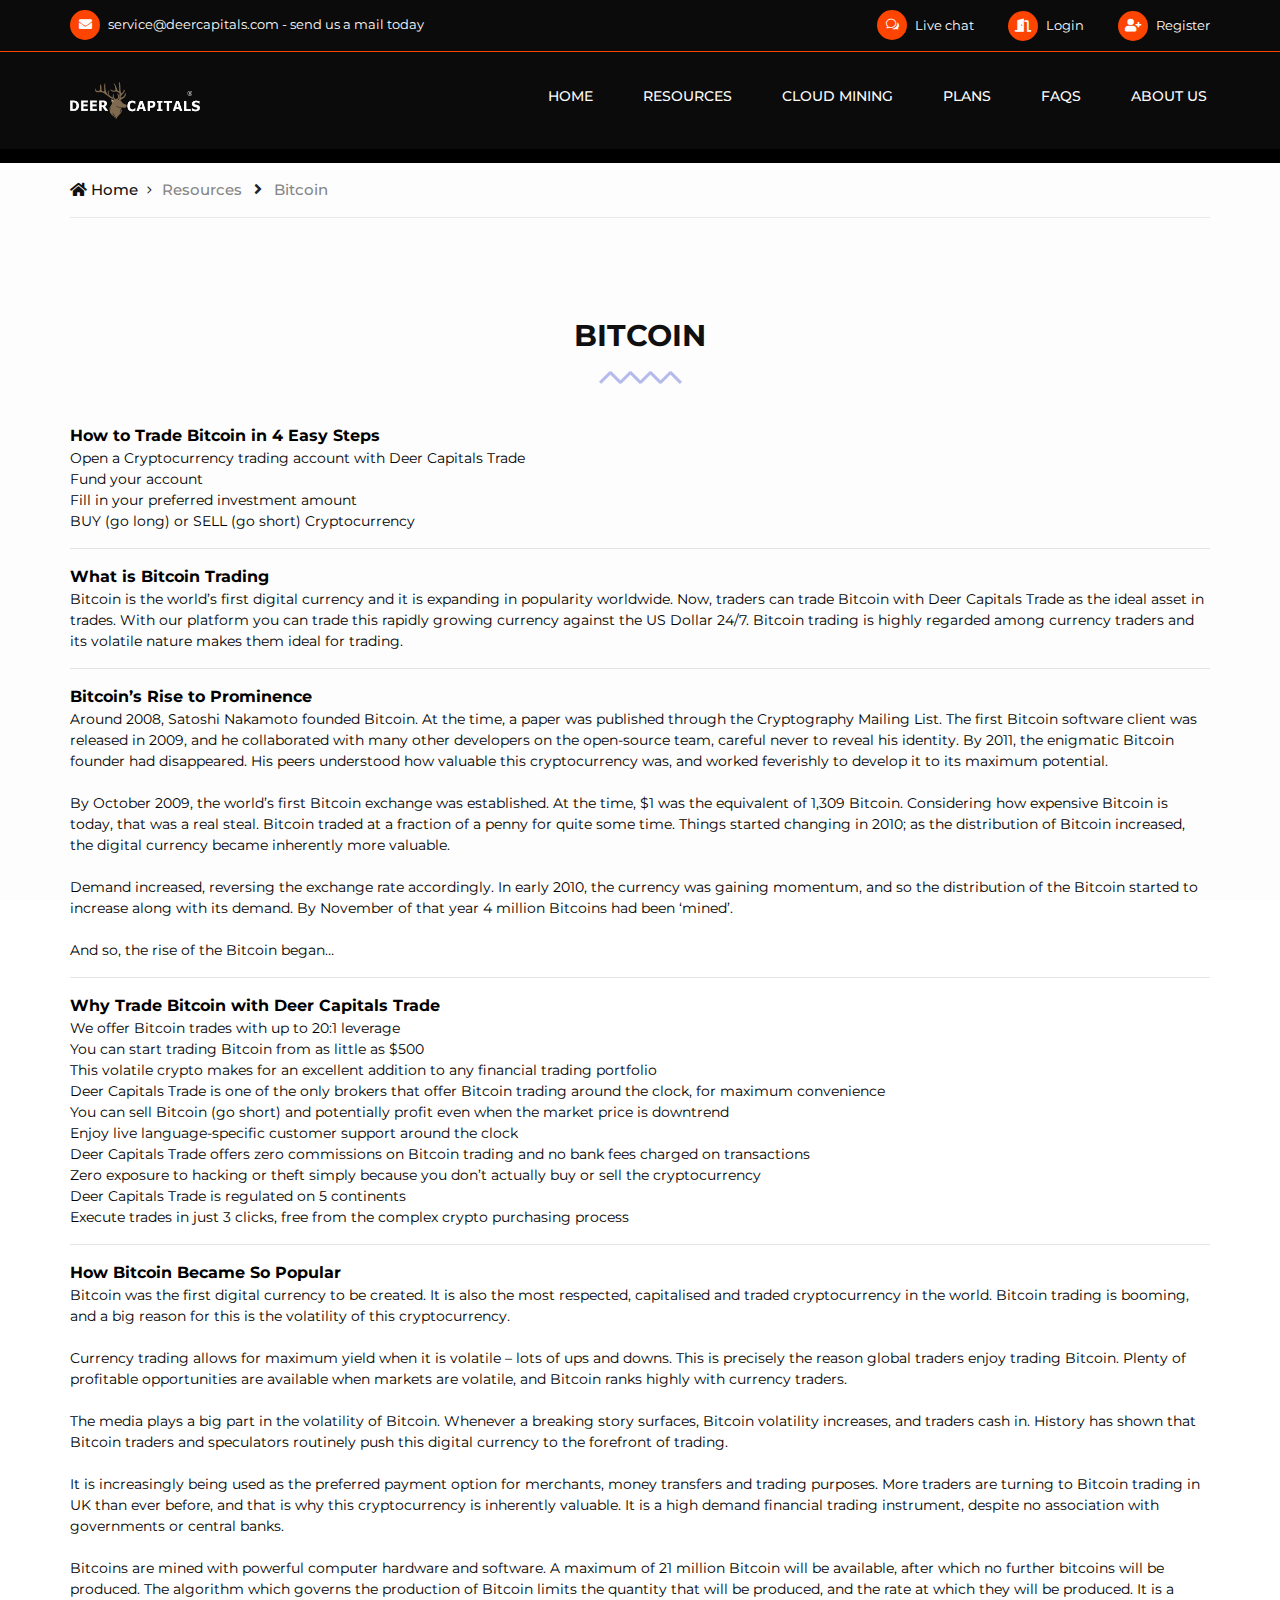
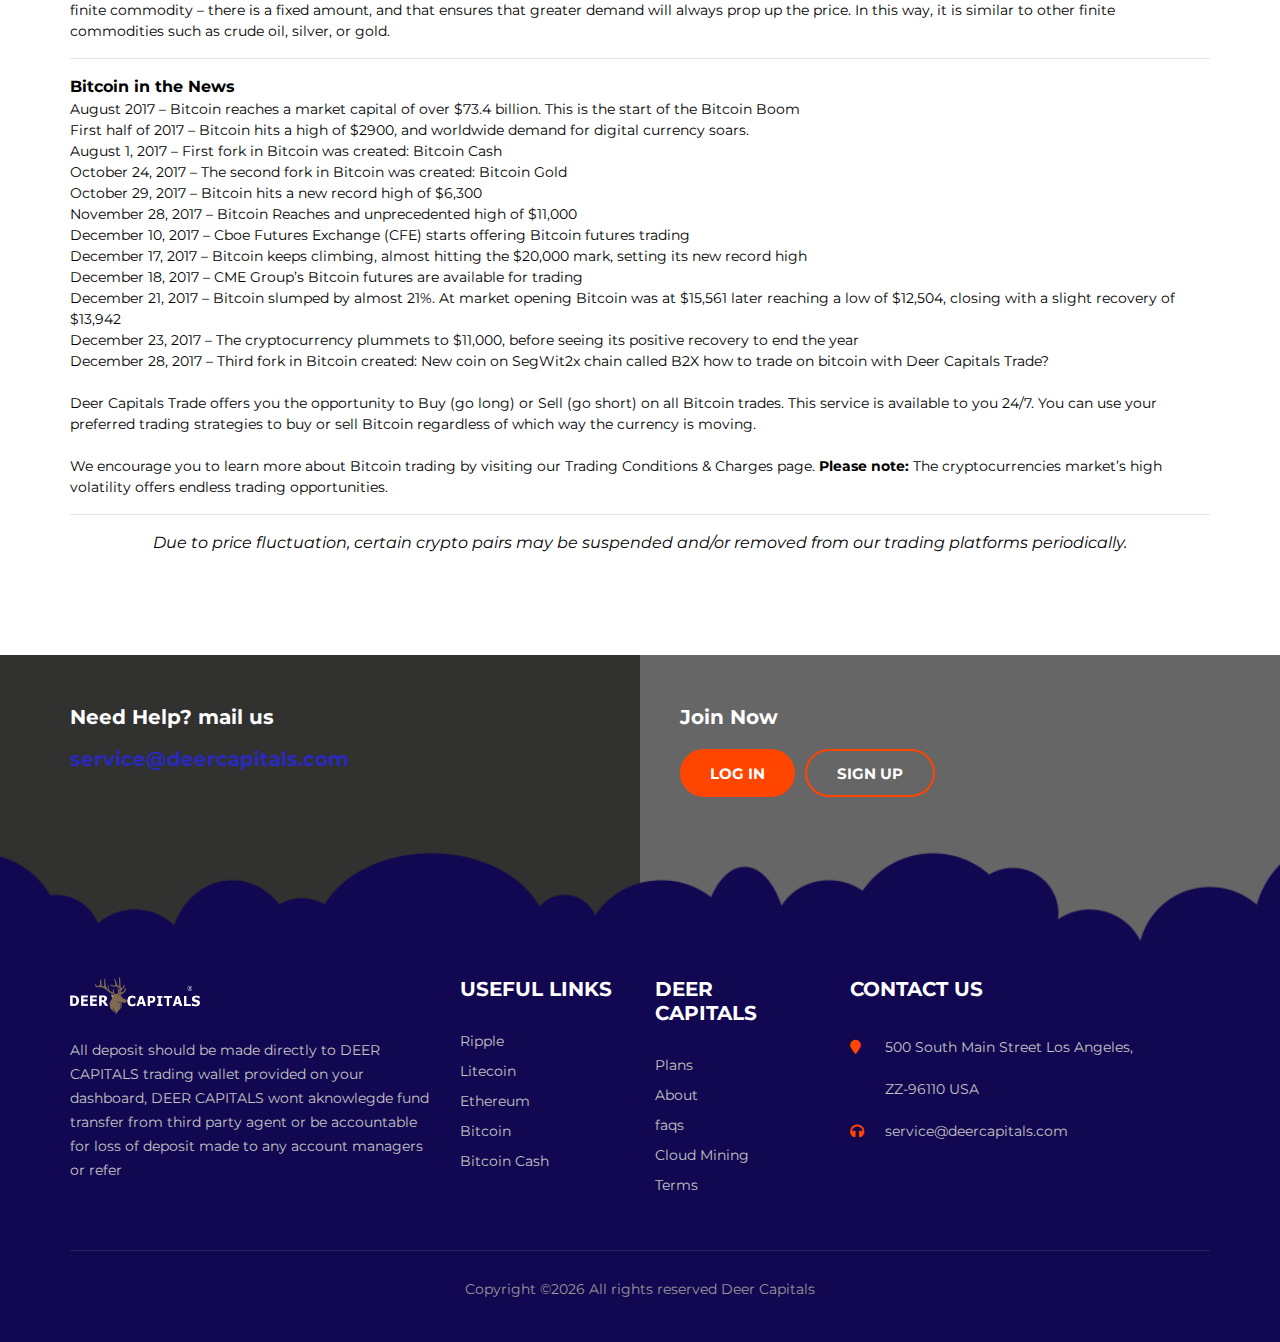
<file: resources/bitcoin.html>
<!DOCTYPE html>
<html lang="zxx">


<!-- Mirrored from www.deercapitals.com/resources/bitcoin by HTTrack Website Copier/3.x [XR&CO'2014], Mon, 24 Jan 2022 13:13:39 GMT -->
<!-- Added by HTTrack --><meta http-equiv="content-type" content="text/html;charset=UTF-8" /><!-- /Added by HTTrack -->
<head>
    <meta charset="UTF-8">
    <meta name="description" content=" Trade Any Of 100 Assets & Stocks. Try Free Demo!">
    <meta name="keywords" content="Trade, stock, forex, assets, asset, invest">
    <meta name="viewport" content="width=device-width, initial-scale=1.0">
    <meta http-equiv="X-UA-Compatible" content="ie=edge">
    <meta name="google-site-verification" content="L73vmfcD3rEHb8zkl9HMB-_fsLN4A1WSVnwGkG3f2OA" />
    <title>Deer Capitals</title>

    <!-- Google Font -->
    <link href="https://fonts.googleapis.com/css?family=Montserrat:400,500,600,700,800,900&amp;display=swap"
        rel="stylesheet">

        <link rel="icon" type="image/png" href="../images/favicon.png">
        <link href="../css/all.css" rel="stylesheet" media="all">
        <link href="../vendor/mdi-font/css/material-design-iconic-font.min.css" rel="stylesheet" media="all">
        <link href="../css/app.css" rel="stylesheet">

    <!-- Css Styles -->
    <link rel="stylesheet" href="../css/elegant-icons.css" type="text/css">
    <link rel="stylesheet" href="../css/flaticon.css" type="text/css">
    <link rel="stylesheet" href="../css/owl.carousel.min.css" type="text/css">
    <link rel="stylesheet" href="../css/slicknav.min.css" type="text/css">
    <link rel="stylesheet" href="../css/style.css" type="text/css">
</head>

<body>
    <!-- Page Preloder -->
    <div id="preloder">
        <div class="loader"></div>
    </div>
    <!-- Offcanvas Menu Begin -->
<div class="offcanvas__menu__overlay"></div>
<div class="offcanvas__menu__wrapper">
    <div class="canvas__close">
        <span class="fa fa-times-circle-o"></span>
    </div>
    <div class="offcanvas__logo">
        <a href="../index.html"><img src="../images/logo.png" style="width: 130px;" alt=""></a>
    </div>
    <nav class="offcanvas__menu mobile-menu">
        <ul>
            <li><a href="../index.html">Home</a></li>
            <li>Resources
                <ul class="dropdown">
                    <li><a href="bitcoin.html">Bitcoin Trading</a></li>
                    <li><a href="lite.html">Litecoin Trading</a></li>
                    <li><a href="bitcoin_cash.html">Bitcoin Cash Trading</a></li>
                    <li><a href="ethereum.html">Ethereum Trading</a></li>
                    <li><a href="ripple.html">Ripple Trading</a></li>
                </ul>
            </li>
            <li><a href="../mining.html">Cloud Mining</a></li>
            <li><a href="../plans.html">Plans</a></li>
            <li><a href="../faqs.html">FAQS</a></li>
            <li><a href="../about.html">about us</a></li>
    </nav>
    <div id="mobile-menu-wrap"></div>
    <div class="offcanvas__auth">
        <ul>
            <li><a href="#" onclick="alert('Click on the chat head located at the bottom left corner of this page')"><span class="icon_chat_alt"></span> Live chat</a></li>
            <li><a href="../login.html"><span class="fa fa-door-open"></span> Login</a></li>
            <li><a href="../register.html"><span class="fa fa-user-plus"></span> Register</a></li>
        </ul>
    </div>
    <div class="offcanvas__info">
        <ul>
            <li><span class="fa fa-envelope"></span> service@deercapitals.com</li>
        </ul>
    </div>
</div>
<!-- Offcanvas Menu End -->

<!-- Header Section Begin -->
<header class="header-section header-normal">
    <div class="header__info">
        <div class="container">
            <div class="row">
                <div class="col-lg-6 col-md-6">
                    <div class="header__info-left">
                        <ul>
                            <li><span class="fa fa-envelope"></span> service@deercapitals.com - send us a mail today</li>
                        </ul>
                    </div>
                </div>
                <div class="col-lg-6 col-md-6">
                    <div class="header__info-right">
                        <ul>
                            <li><a href="#" onclick="alert('Click on the chat head located at the bottom left corner of this page')"><span class="icon_chat_alt"></span> Live chat</a></li>
                            <li><a href="../login.html"><span class="fa fa-door-open"></span> Login</a></li>
                            <li><a href="../register.html"><span class="fa fa-user-plus"></span> Register</a></li>
                        </ul>
                    </div>
                </div>
            </div>
        </div>
    </div>
    <div class="container">
        <div class="row">
            <div class="col-lg-3 col-md-3">
                <div class="header__logo">
                    <a href="../index.html"><img src="../images/logo.png" style="width: 130px;" alt=""></a>
                </div>
            </div>
            <div class="col-lg-9 col-md-9">
                <nav class="header__menu">
                    <ul>
                        <li><a href="../index.html">Home</a></li>
                        <li><a href="javascript:void();">Resources</a>
                            <ul class="dropdown">
                                <li><a href="bitcoin.html">Bitcoin Trading</a></li>
                                <li><a href="lite.html">Litecoin Trading</a></li>
                                <li><a href="bitcoin_cash.html">Bitcoin Cash Trading</a></li>
                                <li><a href="ethereum.html">Ethereum Trading</a></li>
                                <li><a href="ripple.html">Ripple Trading</a></li>
                            </ul>
                        </li>
                        <li><a href="../mining.html">Cloud Mining</a></li>
                        <li><a href="../plans.html">Plans</a></li>
                        <li><a href="../faqs.html">FAQS</a></li>
                        <li><a href="../about.html">about us</a></li>
                    </ul>
                </nav>
            </div>
        </div>
        <div class="canvas__open">
            <span class="fa fa-bars"></span>
        </div>
    </div>
</header>
<div style="background-color: #000; width:100%; height:auto;">
    <div style="width: 100%; height: auto; padding:5px 20px; margin-top:0px; background-color: rgba(0,0,0,0.5); z-index: 2;"><br>
        <div class="tradingview-widget-container" style="margin-top: -20px;">
            <div class="tradingview-widget-container__widget"></div>
            <script type="text/javascript" src="https://s3.tradingview.com/external-embedding/embed-widget-ticker-tape.js" async>
            {
            "symbols": [
              {
                "proName": "FOREXCOM:SPXUSD",
                "title": "S&P 500"
              },
              {
                "proName": "FOREXCOM:NSXUSD",
                "title": "Nasdaq 100"
              },
              {
                "proName": "FX_IDC:EURUSD",
                "title": "EUR/USD"
              },
              {
                "proName": "BITSTAMP:BTCUSD",
                "title": "BTC/USD"
              },
              {
                "proName": "BITSTAMP:ETHUSD",
                "title": "ETH/USD"
              }
            ],
            "colorTheme": "dark",
            "isTransparent": true,
            "displayMode": "regular",
            "locale": "en"
          }
            </script>
          </div>
    </div>
</div>

    
<div class="breadcrumb-section">
    <div class="container">
        <div class="row">
            <div class="col-lg-12">
                <div class="breadcrumb__option">
                    <a href="../index.html"><i class="fa fa-home"></i> Home</a>
                    <span>Resources</span> &nbsp; <i class="fa fa-angle-right"></i> &nbsp;
                    <span>Bitcoin</span>
                </div>
            </div>
        </div>
    </div>
</div>
<section class="about-section spad">
        <div class="container" style="color: #000 !important;">
            <div class="section-title">
                <h3>BITCOIN</h3>
            </div>

            <strong>How to Trade Bitcoin in 4 Easy Steps</strong><br>
            <div style="font-size: 14px; !important;">
                Open a Cryptocurrency trading account with Deer Capitals Trade
                <br>Fund your account
                <br>Fill in your preferred investment amount
                <br>BUY (go long) or SELL (go short) Cryptocurrency</div><hr>

            <strong>What is Bitcoin Trading</strong><br>
            <div style="font-size: 14px; !important;">Bitcoin is the world’s first digital currency and it is expanding in popularity worldwide. Now, traders can trade Bitcoin with Deer Capitals Trade as the ideal asset in trades. With our platform you can trade this rapidly growing currency against the US Dollar 24/7. Bitcoin trading is highly regarded among currency traders and its volatile nature makes them ideal for trading.</div><hr>

            <strong>Bitcoin’s Rise to Prominence</strong><br>
            <div style="font-size: 14px; !important;">
                Around 2008, Satoshi Nakamoto founded Bitcoin. At the time, a paper was published through the Cryptography Mailing List. The first Bitcoin software client was released in 2009, and he collaborated with many other developers on the open-source team, careful never to reveal his identity. By 2011, the enigmatic Bitcoin founder had disappeared. His peers understood how valuable this cryptocurrency was, and worked feverishly to develop it to its maximum potential.<br><br>
                By October 2009, the world’s first Bitcoin exchange was established. At the time, $1 was the equivalent of 1,309 Bitcoin. Considering how expensive Bitcoin is today, that was a real steal. Bitcoin traded at a fraction of a penny for quite some time. Things started changing in 2010; as the distribution of Bitcoin increased, the digital currency became inherently more valuable.<br><br>
                Demand increased, reversing the exchange rate accordingly. In early 2010, the currency was gaining momentum, and so the distribution of the Bitcoin started to increase along with its demand. By November of that year 4 million Bitcoins had been ‘mined’.<br><br>
                And so, the rise of the Bitcoin began…</div><hr>

            <strong>Why Trade Bitcoin with Deer Capitals Trade</strong><br>
            <div style="font-size: 14px; !important;">
                We offer Bitcoin trades with up to 20:1 leverage
            <br>You can start trading Bitcoin from as little as $500
            <br>This volatile crypto makes for an excellent addition to any financial trading portfolio
            <br>Deer Capitals Trade is one of the only brokers that offer Bitcoin trading around the clock, for maximum convenience
            <br>You can sell Bitcoin (go short) and potentially profit even when the market price is downtrend
            <br>Enjoy live language-specific customer support around the clock
            <br>Deer Capitals Trade offers zero commissions on Bitcoin trading and no bank fees charged on transactions
            <br>Zero exposure to hacking or theft simply because you don’t actually buy or sell the cryptocurrency
            <br>Deer Capitals Trade is regulated on 5 continents
            <br>Execute trades in just 3 clicks, free from the complex crypto purchasing process</div><hr>

            <strong>How Bitcoin Became So Popular</strong><br>
            <div style="font-size: 14px; !important;">
                Bitcoin was the first digital currency to be created. It is also the most respected, capitalised and traded cryptocurrency in the world. Bitcoin trading is booming, and a big reason for this is the volatility of this cryptocurrency.

                <br><br>Currency trading allows for maximum yield when it is volatile – lots of ups and downs. This is precisely the reason global traders enjoy trading Bitcoin. Plenty of profitable opportunities are available when markets are volatile, and Bitcoin ranks highly with currency traders.

                <br><br>The media plays a big part in the volatility of Bitcoin. Whenever a breaking story surfaces, Bitcoin volatility increases, and traders cash in. History has shown that Bitcoin traders and speculators routinely push this digital currency to the forefront of trading.

                <br><br>It is increasingly being used as the preferred payment option for merchants, money transfers and trading purposes. More traders are turning to Bitcoin trading in UK than ever before, and that is why this cryptocurrency is inherently valuable. It is a high demand financial trading instrument, despite no association with governments or central banks.

                <br><br>Bitcoins are mined with powerful computer hardware and software. A maximum of 21 million Bitcoin will be available, after which no further bitcoins will be produced. The algorithm which governs the production of Bitcoin limits the quantity that will be produced, and the rate at which they will be produced. It is a finite commodity – there is a fixed amount, and that ensures that greater demand will always prop up the price. In this way, it is similar to other finite commodities such as crude oil, silver, or gold.</div><hr>

            <strong>Bitcoin in the News</strong><br>
            <div style="font-size: 14px; !important;">
                August 2017 – Bitcoin reaches a market capital of over $73.4 billion. This is the start of the Bitcoin Boom
<br>First half of 2017 – Bitcoin hits a high of $2900, and worldwide demand for digital currency soars.
<br>August 1, 2017 – First fork in Bitcoin was created: Bitcoin Cash
<br>October 24, 2017 – The second fork in Bitcoin was created: Bitcoin Gold
<br>October 29, 2017 – Bitcoin hits a new record high of $6,300
<br>November 28, 2017 – Bitcoin Reaches and unprecedented high of $11,000
<br>December 10, 2017 – Cboe Futures Exchange (CFE) starts offering Bitcoin futures trading
<br>December 17, 2017 – Bitcoin keeps climbing, almost hitting the $20,000 mark, setting its new record high
<br>December 18, 2017 – CME Group’s Bitcoin futures are available for trading
<br>December 21, 2017 – Bitcoin slumped by almost 21%. At market opening Bitcoin was at $15,561 later reaching a low of $12,504, closing with a slight recovery of $13,942
<br>December 23, 2017 – The cryptocurrency plummets to $11,000, before seeing its positive recovery to end the year
<br>December 28, 2017 – Third fork in Bitcoin created: New coin on SegWit2x chain called B2X how to trade on bitcoin with Deer Capitals Trade?<br><br>

Deer Capitals Trade offers you the opportunity to Buy (go long) or Sell (go short) on all Bitcoin trades. This service is available to you 24/7. You can use your preferred trading strategies to buy or sell Bitcoin regardless of which way the currency is moving.<br><br>
We encourage you to learn more about Bitcoin trading by visiting our Trading Conditions & Charges page. <strong>Please note:</strong> The cryptocurrencies market’s high volatility offers endless trading opportunities.</div><hr>

            <center><i>Due to price fluctuation, certain crypto pairs may be suspended and/or removed from our trading platforms periodically.</i></center>



        </div>
    </section>

<input type="hidden" value="Bitcoin - Deer Capitals" id="documentTitle">

    <!-- Footer Section Begin -->
<footer class="footer-section">
    <div class="footer__top">
        <div class="container">
            <div class="row">
                <div class="col-lg-6 col-md-6">
                    <div class="footer__top-call">
                        <h5>Need Help? mail us</h5>
                        <h5 style="color: rgb(41, 41, 187) !important;">service@deercapitals.com</h5>
                    </div>
                </div>
                <div class="col-lg-6 col-md-6">
                    <div class="footer__top-auth">
                        <h5>Join Now </h5>
                        <a href="../login.html" class="primary-btn">Log in</a>
                        <a href="../register.html" class="primary-btn sign-up">Sign Up</a>
                    </div>
                </div>
            </div>
        </div>
    </div>
    <div class="footer__text set-bg" data-setbg="../images/footer-bg.png">
        <div class="container">
            <div class="row">
                <div class="col-lg-4 col-md-6 col-sm-12">
                    <div class="footer__text-about">
                        <div class="footer__logo">
                            <a href="index.html"><img src="../images/logo.png" style="width: 130px;" alt=""></a>
                        </div>
                        <p class="footer_about_text">All deposit should be made directly to DEER CAPITALS trading wallet provided on your dashboard, DEER CAPITALS wont aknowlegde fund transfer from third party agent or be accountable for loss of deposit made to any account managers or refer</p>

                    </div>
                </div>

                <div class="col-lg-2 col-md-6 col-sm-6">
                    <div class="footer__text-widget">
                        <h5>Useful Links</h5>
                        <ul>
                            <li><a href="ripple.html">Ripple</a></li>
                            <li><a href="lite.html">Litecoin</a></li>
                            <li><a href="ethereum.html">Ethereum</a></li>
                            <li><a href="bitcoin.html">Bitcoin</a></li>
                            <li><a href="bitcoin_cash.html">Bitcoin Cash</a></li>
                        </ul>
                    </div>
                </div>

                <div class="col-lg-2 col-md-6 col-sm-6">
                    <div class="footer__text-widget">
                        <h5>Deer Capitals</h5>
                        <ul>
                            <li><a href="../plans.html">Plans</a></li>
                            <li><a href="../about.html">About</a></li>
                            <li><a href="../faqs.html">faqs</a></li>
                            <li><a href="../mining.html">Cloud Mining</a></li>
                            <li><a href="../terms.html">Terms</a></li>
                        </ul>
                    </div>
                </div>

                <div class="col-lg-4 col-md-6 col-sm-12">
                    <div class="footer__text-widget">
                        <h5>cONTACT US</h5>
                        <ul class="footer__widget-info">
                            <li><span class="fa fa-map-marker"></span> 500 South Main Street Los Angeles,<br />
                                ZZ-96110 USA</li>
                            <li><span class="fa fa-headphones"></span>service@deercapitals.com</li>
                        </ul>
                    </div>
                </div>
            </div>
            <div class="footer__text-copyright" >
                <p style="color: #999 !important;">Copyright &copy;<script>document.write(new Date().getFullYear());</script> All rights reserved Deer Capitals</a></p>
            </div>
        </div>
    </div>
</footer>
<!-- Footer Section End -->

    <script src="../js/jquery-3.2.1.min.js"></script>
    <script src="../js/bootstrap.min.js"></script>
    <script src="../js/u/jquery.slicknav.js"></script>
    <script src="../js/u/owl.carousel.min.js"></script>
    <script src="../js/u/main.js"></script>

    <script>
        $(document).ready(function() {

            document.title = $("#documentTitle").val();

            var path = window.location.pathname.split("../index.html")[3];
                $(".nav_" + path).addClass("active");
            });

    </script>
    
    <script type="text/javascript">window.$crisp=[];window.CRISP_WEBSITE_ID="7d382633-ff42-46da-9724-32f57d05520a";(function(){d=document;s=d.createElement("script");s.src="https://client.crisp.chat/l.js";s.async=1;d.getElementsByTagName("head")[0].appendChild(s);})();</script>
</body>


<!-- Mirrored from www.deercapitals.com/resources/bitcoin by HTTrack Website Copier/3.x [XR&CO'2014], Mon, 24 Jan 2022 13:13:40 GMT -->
</html>
</file>
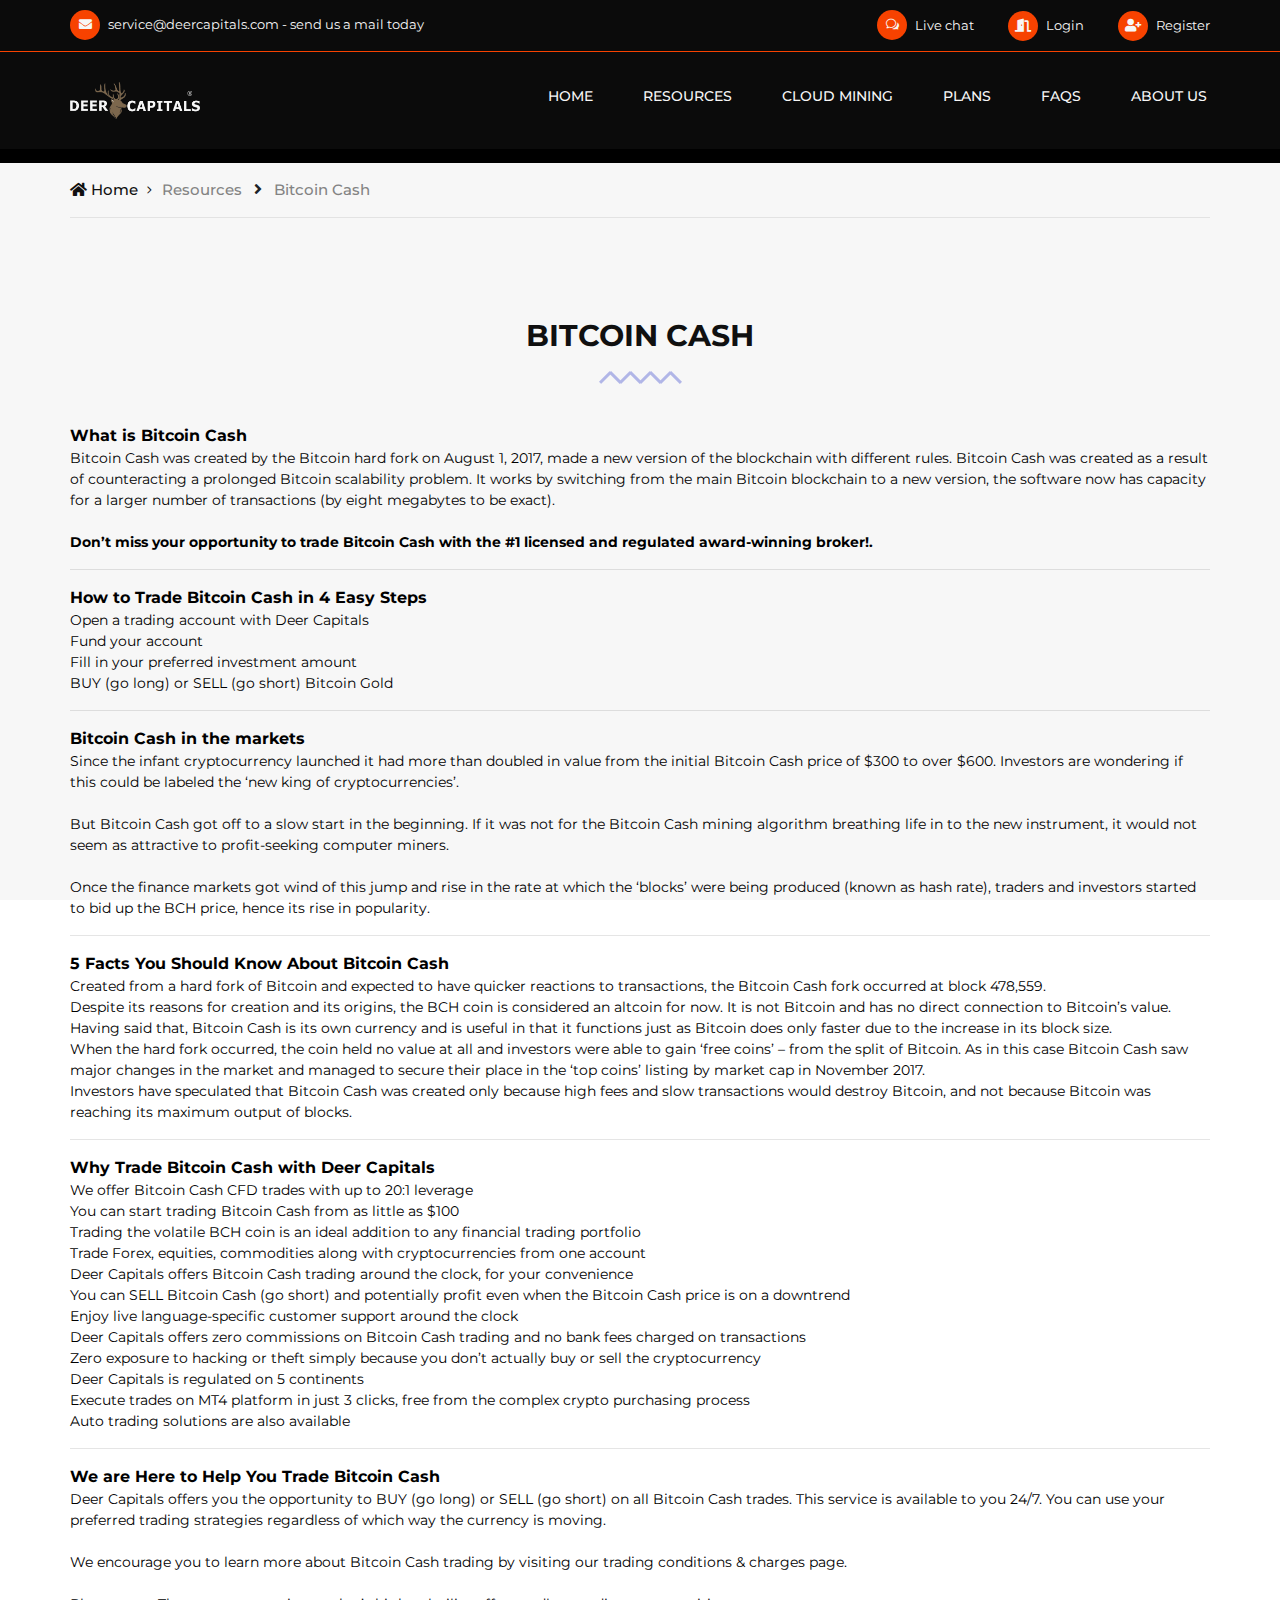
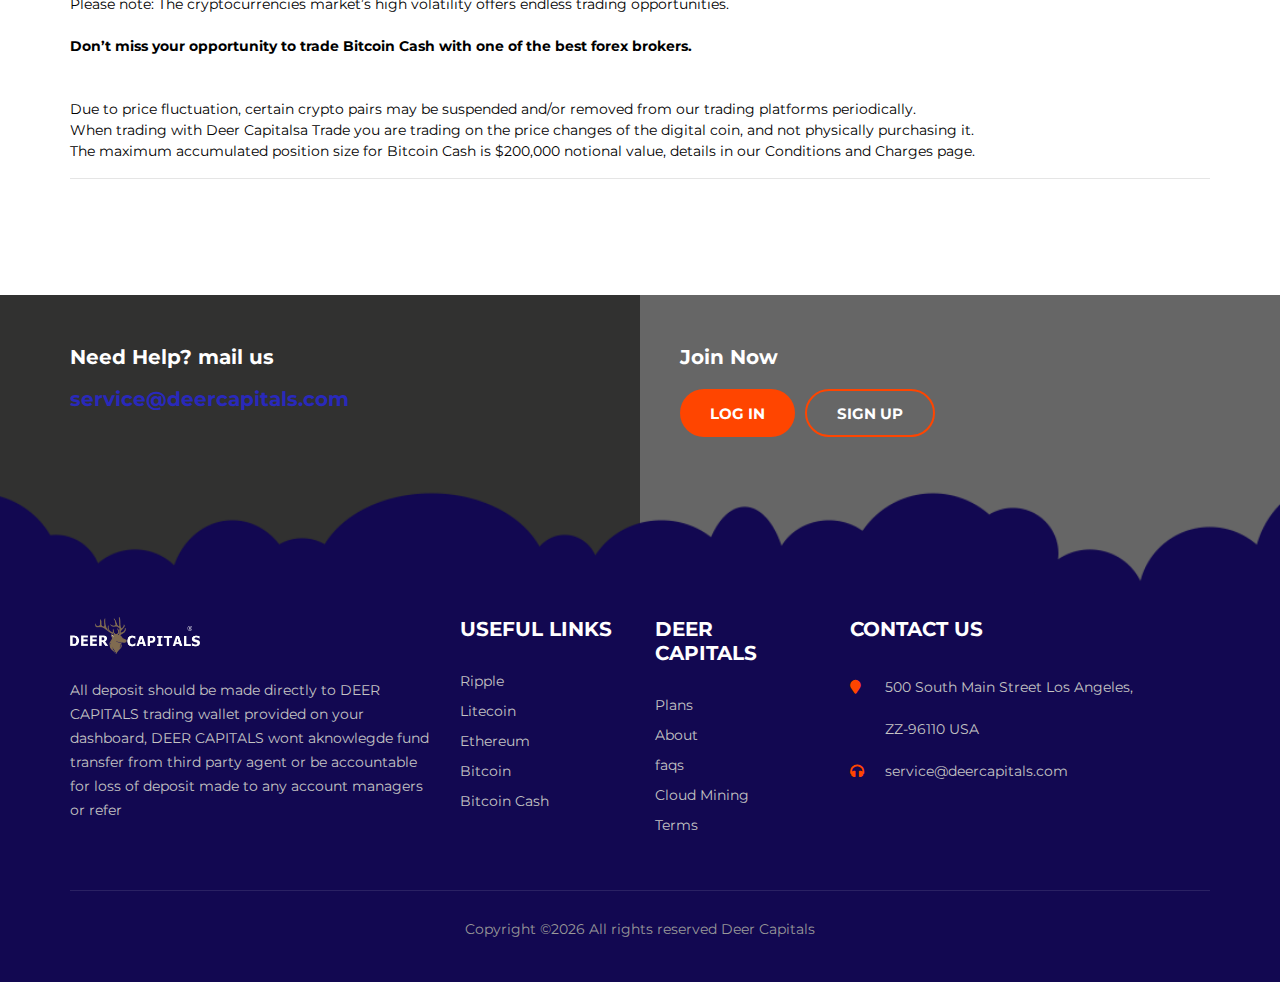
<file: resources/bitcoin_cash.html>
<!DOCTYPE html>
<html lang="zxx">


<!-- Mirrored from www.deercapitals.com/resources/bitcoin_cash by HTTrack Website Copier/3.x [XR&CO'2014], Mon, 24 Jan 2022 13:13:40 GMT -->
<!-- Added by HTTrack --><meta http-equiv="content-type" content="text/html;charset=UTF-8" /><!-- /Added by HTTrack -->
<head>
    <meta charset="UTF-8">
    <meta name="description" content=" Trade Any Of 100 Assets & Stocks. Try Free Demo!">
    <meta name="keywords" content="Trade, stock, forex, assets, asset, invest">
    <meta name="viewport" content="width=device-width, initial-scale=1.0">
    <meta http-equiv="X-UA-Compatible" content="ie=edge">
    <meta name="google-site-verification" content="L73vmfcD3rEHb8zkl9HMB-_fsLN4A1WSVnwGkG3f2OA" />
    <title>Deer Capitals</title>

    <!-- Google Font -->
    <link href="https://fonts.googleapis.com/css?family=Montserrat:400,500,600,700,800,900&amp;display=swap"
        rel="stylesheet">

        <link rel="icon" type="image/png" href="../images/favicon.png">
        <link href="../css/all.css" rel="stylesheet" media="all">
        <link href="../vendor/mdi-font/css/material-design-iconic-font.min.css" rel="stylesheet" media="all">
        <link href="../css/app.css" rel="stylesheet">

    <!-- Css Styles -->
    <link rel="stylesheet" href="../css/elegant-icons.css" type="text/css">
    <link rel="stylesheet" href="../css/flaticon.css" type="text/css">
    <link rel="stylesheet" href="../css/owl.carousel.min.css" type="text/css">
    <link rel="stylesheet" href="../css/slicknav.min.css" type="text/css">
    <link rel="stylesheet" href="../css/style.css" type="text/css">
</head>

<body>
    <!-- Page Preloder -->
    <div id="preloder">
        <div class="loader"></div>
    </div>
    <!-- Offcanvas Menu Begin -->
<div class="offcanvas__menu__overlay"></div>
<div class="offcanvas__menu__wrapper">
    <div class="canvas__close">
        <span class="fa fa-times-circle-o"></span>
    </div>
    <div class="offcanvas__logo">
        <a href="../index.html"><img src="../images/logo.png" style="width: 130px;" alt=""></a>
    </div>
    <nav class="offcanvas__menu mobile-menu">
        <ul>
            <li><a href="../index.html">Home</a></li>
            <li>Resources
                <ul class="dropdown">
                    <li><a href="bitcoin.html">Bitcoin Trading</a></li>
                    <li><a href="lite.html">Litecoin Trading</a></li>
                    <li><a href="bitcoin_cash.html">Bitcoin Cash Trading</a></li>
                    <li><a href="ethereum.html">Ethereum Trading</a></li>
                    <li><a href="ripple.html">Ripple Trading</a></li>
                </ul>
            </li>
            <li><a href="../mining.html">Cloud Mining</a></li>
            <li><a href="../plans.html">Plans</a></li>
            <li><a href="../faqs.html">FAQS</a></li>
            <li><a href="../about.html">about us</a></li>
    </nav>
    <div id="mobile-menu-wrap"></div>
    <div class="offcanvas__auth">
        <ul>
            <li><a href="#" onclick="alert('Click on the chat head located at the bottom left corner of this page')"><span class="icon_chat_alt"></span> Live chat</a></li>
            <li><a href="../login.html"><span class="fa fa-door-open"></span> Login</a></li>
            <li><a href="../register.html"><span class="fa fa-user-plus"></span> Register</a></li>
        </ul>
    </div>
    <div class="offcanvas__info">
        <ul>
            <li><span class="fa fa-envelope"></span> service@deercapitals.com</li>
        </ul>
    </div>
</div>
<!-- Offcanvas Menu End -->

<!-- Header Section Begin -->
<header class="header-section header-normal">
    <div class="header__info">
        <div class="container">
            <div class="row">
                <div class="col-lg-6 col-md-6">
                    <div class="header__info-left">
                        <ul>
                            <li><span class="fa fa-envelope"></span> service@deercapitals.com - send us a mail today</li>
                        </ul>
                    </div>
                </div>
                <div class="col-lg-6 col-md-6">
                    <div class="header__info-right">
                        <ul>
                            <li><a href="#" onclick="alert('Click on the chat head located at the bottom left corner of this page')"><span class="icon_chat_alt"></span> Live chat</a></li>
                            <li><a href="../login.html"><span class="fa fa-door-open"></span> Login</a></li>
                            <li><a href="../register.html"><span class="fa fa-user-plus"></span> Register</a></li>
                        </ul>
                    </div>
                </div>
            </div>
        </div>
    </div>
    <div class="container">
        <div class="row">
            <div class="col-lg-3 col-md-3">
                <div class="header__logo">
                    <a href="../index.html"><img src="../images/logo.png" style="width: 130px;" alt=""></a>
                </div>
            </div>
            <div class="col-lg-9 col-md-9">
                <nav class="header__menu">
                    <ul>
                        <li><a href="../index.html">Home</a></li>
                        <li><a href="javascript:void();">Resources</a>
                            <ul class="dropdown">
                                <li><a href="bitcoin.html">Bitcoin Trading</a></li>
                                <li><a href="lite.html">Litecoin Trading</a></li>
                                <li><a href="bitcoin_cash.html">Bitcoin Cash Trading</a></li>
                                <li><a href="ethereum.html">Ethereum Trading</a></li>
                                <li><a href="ripple.html">Ripple Trading</a></li>
                            </ul>
                        </li>
                        <li><a href="../mining.html">Cloud Mining</a></li>
                        <li><a href="../plans.html">Plans</a></li>
                        <li><a href="../faqs.html">FAQS</a></li>
                        <li><a href="../about.html">about us</a></li>
                    </ul>
                </nav>
            </div>
        </div>
        <div class="canvas__open">
            <span class="fa fa-bars"></span>
        </div>
    </div>
</header>
<div style="background-color: #000; width:100%; height:auto;">
    <div style="width: 100%; height: auto; padding:5px 20px; margin-top:0px; background-color: rgba(0,0,0,0.5); z-index: 2;"><br>
        <div class="tradingview-widget-container" style="margin-top: -20px;">
            <div class="tradingview-widget-container__widget"></div>
            <script type="text/javascript" src="https://s3.tradingview.com/external-embedding/embed-widget-ticker-tape.js" async>
            {
            "symbols": [
              {
                "proName": "FOREXCOM:SPXUSD",
                "title": "S&P 500"
              },
              {
                "proName": "FOREXCOM:NSXUSD",
                "title": "Nasdaq 100"
              },
              {
                "proName": "FX_IDC:EURUSD",
                "title": "EUR/USD"
              },
              {
                "proName": "BITSTAMP:BTCUSD",
                "title": "BTC/USD"
              },
              {
                "proName": "BITSTAMP:ETHUSD",
                "title": "ETH/USD"
              }
            ],
            "colorTheme": "dark",
            "isTransparent": true,
            "displayMode": "regular",
            "locale": "en"
          }
            </script>
          </div>
    </div>
</div>

    
<div class="breadcrumb-section">
    <div class="container">
        <div class="row">
            <div class="col-lg-12">
                <div class="breadcrumb__option">
                    <a href="../index.html"><i class="fa fa-home"></i> Home</a>
                    <span>Resources</span> &nbsp; <i class="fa fa-angle-right"></i> &nbsp;
                    <span>Bitcoin Cash</span>
                </div>
            </div>
        </div>
    </div>
</div>
<section class="about-section spad">
        <div class="container" style="color: #000 !important;">
            <div class="section-title">
                <h3>Bitcoin Cash</h3>
            </div>

            <strong>What is Bitcoin Cash</strong><br>
            <div style="font-size: 14px; !important;">Bitcoin Cash was created by the Bitcoin hard fork on August 1, 2017, made a new version of the blockchain with different rules. Bitcoin Cash was created as a result of counteracting a prolonged Bitcoin scalability problem. It works by switching from the main Bitcoin blockchain to a new version, the software now has capacity for a larger number of transactions (by eight megabytes to be exact).<br><br>

            <strong>Don’t miss your opportunity to trade Bitcoin Cash with the #1 licensed and regulated award-winning broker!.</strong></div><hr>

            <strong>How to Trade Bitcoin Cash in 4 Easy Steps</strong><br>
            <div style="font-size: 14px; !important;">
                Open a trading account with Deer Capitals
                <br>Fund your account
                <br>Fill in your preferred investment amount
                <br>BUY (go long) or SELL (go short) Bitcoin Gold</div><hr>

            <strong>Bitcoin Cash in the markets</strong><br>
            <div style="font-size: 14px; !important;">Since the infant cryptocurrency launched it had more than doubled in value from the initial Bitcoin Cash price of $300 to over $600. Investors are wondering if this could be labeled the ‘new king of cryptocurrencies’.<br><br>
                But Bitcoin Cash got off to a slow start in the beginning. If it was not for the Bitcoin Cash mining algorithm breathing life in to the new instrument, it would not seem as attractive to profit-seeking computer miners.<br><br>
                Once the finance markets got wind of this jump and rise in the rate at which the ‘blocks’ were being produced (known as hash rate), traders and investors started to bid up the BCH price, hence its rise in popularity.</div><hr>

            <strong>5 Facts You Should Know About Bitcoin Cash</strong><br>
            <div style="font-size: 14px; !important;">
                Created from a hard fork of Bitcoin and expected to have quicker reactions to transactions, the Bitcoin Cash fork occurred at block 478,559.
                <br>Despite its reasons for creation and its origins, the BCH coin is considered an altcoin for now. It is not Bitcoin and has no direct connection to Bitcoin’s value.
                <br>Having said that, Bitcoin Cash is its own currency and is useful in that it functions just as Bitcoin does only faster due to the increase in its block size.
                <br>When the hard fork occurred, the coin held no value at all and investors were able to gain ‘free coins’ – from the split of Bitcoin. As in this case Bitcoin Cash saw major changes in the market and managed to secure their place in the ‘top coins’ listing by market cap in November 2017.
                <br>Investors have speculated that Bitcoin Cash was created only because high fees and slow transactions would destroy Bitcoin, and not because Bitcoin was reaching its maximum output of blocks.</div><hr>

            <strong>Why Trade Bitcoin Cash with Deer Capitals</strong><br>
            <div style="font-size: 14px; !important;">
                We offer Bitcoin Cash CFD trades with up to 20:1 leverage
                <br>You can start trading Bitcoin Cash from as little as $100
                <br>Trading the volatile BCH coin is an ideal addition to any financial trading portfolio
                <br>Trade Forex, equities, commodities along with cryptocurrencies from one account
                <br>Deer Capitals offers Bitcoin Cash trading around the clock, for your convenience
                <br>You can SELL Bitcoin Cash (go short) and potentially profit even when the Bitcoin Cash price is on a downtrend
                <br>Enjoy live language-specific customer support around the clock
                <br>Deer Capitals offers zero commissions on Bitcoin Cash trading and no bank fees charged on transactions
                <br>Zero exposure to hacking or theft simply because you don’t actually buy or sell the cryptocurrency
                <br>Deer Capitals is regulated on 5 continents
                <br>Execute trades on MT4 platform in just 3 clicks, free from the complex crypto purchasing process
                <br>Auto trading solutions are also available</div><hr>

            <strong>We are Here to Help You Trade Bitcoin Cash</strong><br>
            <div style="font-size: 14px; !important;">Deer Capitals offers you the opportunity to BUY (go long) or SELL (go short) on all Bitcoin Cash trades. This service is available to you 24/7. You can use your preferred trading strategies regardless of which way the currency is moving.<br><br>
                We encourage you to learn more about Bitcoin Cash trading by visiting our trading conditions & charges page.<br><br>
                Please note: The cryptocurrencies market’s high volatility offers endless trading opportunities.<br><br>
            <strong>Don’t miss your opportunity to trade Bitcoin Cash with one of the best forex brokers.</strong><br><br>
            <br>Due to price fluctuation, certain crypto pairs may be suspended and/or removed from our trading platforms periodically.

            <br>When trading with Deer Capitalsa Trade you are trading on the price changes of the digital coin, and not physically purchasing it.

            <br>The maximum accumulated position size for Bitcoin Cash is $200,000 notional value, details in our Conditions and Charges page.</div><hr>



        </div>
    </section>

<input type="hidden" value="Bitcoin Cash - Deer Capitals" id="documentTitle">

    <!-- Footer Section Begin -->
<footer class="footer-section">
    <div class="footer__top">
        <div class="container">
            <div class="row">
                <div class="col-lg-6 col-md-6">
                    <div class="footer__top-call">
                        <h5>Need Help? mail us</h5>
                        <h5 style="color: rgb(41, 41, 187) !important;">service@deercapitals.com</h5>
                    </div>
                </div>
                <div class="col-lg-6 col-md-6">
                    <div class="footer__top-auth">
                        <h5>Join Now </h5>
                        <a href="../login.html" class="primary-btn">Log in</a>
                        <a href="../register.html" class="primary-btn sign-up">Sign Up</a>
                    </div>
                </div>
            </div>
        </div>
    </div>
    <div class="footer__text set-bg" data-setbg="../images/footer-bg.png">
        <div class="container">
            <div class="row">
                <div class="col-lg-4 col-md-6 col-sm-12">
                    <div class="footer__text-about">
                        <div class="footer__logo">
                            <a href="index.html"><img src="../images/logo.png" style="width: 130px;" alt=""></a>
                        </div>
                        <p class="footer_about_text">All deposit should be made directly to DEER CAPITALS trading wallet provided on your dashboard, DEER CAPITALS wont aknowlegde fund transfer from third party agent or be accountable for loss of deposit made to any account managers or refer</p>

                    </div>
                </div>

                <div class="col-lg-2 col-md-6 col-sm-6">
                    <div class="footer__text-widget">
                        <h5>Useful Links</h5>
                        <ul>
                            <li><a href="ripple.html">Ripple</a></li>
                            <li><a href="lite.html">Litecoin</a></li>
                            <li><a href="ethereum.html">Ethereum</a></li>
                            <li><a href="bitcoin.html">Bitcoin</a></li>
                            <li><a href="bitcoin_cash.html">Bitcoin Cash</a></li>
                        </ul>
                    </div>
                </div>

                <div class="col-lg-2 col-md-6 col-sm-6">
                    <div class="footer__text-widget">
                        <h5>Deer Capitals</h5>
                        <ul>
                            <li><a href="../plans.html">Plans</a></li>
                            <li><a href="../about.html">About</a></li>
                            <li><a href="../faqs.html">faqs</a></li>
                            <li><a href="../mining.html">Cloud Mining</a></li>
                            <li><a href="../terms.html">Terms</a></li>
                        </ul>
                    </div>
                </div>

                <div class="col-lg-4 col-md-6 col-sm-12">
                    <div class="footer__text-widget">
                        <h5>cONTACT US</h5>
                        <ul class="footer__widget-info">
                            <li><span class="fa fa-map-marker"></span> 500 South Main Street Los Angeles,<br />
                                ZZ-96110 USA</li>
                            <li><span class="fa fa-headphones"></span>service@deercapitals.com</li>
                        </ul>
                    </div>
                </div>
            </div>
            <div class="footer__text-copyright" >
                <p style="color: #999 !important;">Copyright &copy;<script>document.write(new Date().getFullYear());</script> All rights reserved Deer Capitals</a></p>
            </div>
        </div>
    </div>
</footer>
<!-- Footer Section End -->

    <script src="../js/jquery-3.2.1.min.js"></script>
    <script src="../js/bootstrap.min.js"></script>
    <script src="../js/u/jquery.slicknav.js"></script>
    <script src="../js/u/owl.carousel.min.js"></script>
    <script src="../js/u/main.js"></script>

    <script>
        $(document).ready(function() {

            document.title = $("#documentTitle").val();

            var path = window.location.pathname.split("../index.html")[3];
                $(".nav_" + path).addClass("active");
            });

    </script>
    
    <script type="text/javascript">window.$crisp=[];window.CRISP_WEBSITE_ID="7d382633-ff42-46da-9724-32f57d05520a";(function(){d=document;s=d.createElement("script");s.src="https://client.crisp.chat/l.js";s.async=1;d.getElementsByTagName("head")[0].appendChild(s);})();</script>
</body>


<!-- Mirrored from www.deercapitals.com/resources/bitcoin_cash by HTTrack Website Copier/3.x [XR&CO'2014], Mon, 24 Jan 2022 13:13:40 GMT -->
</html>
</file>
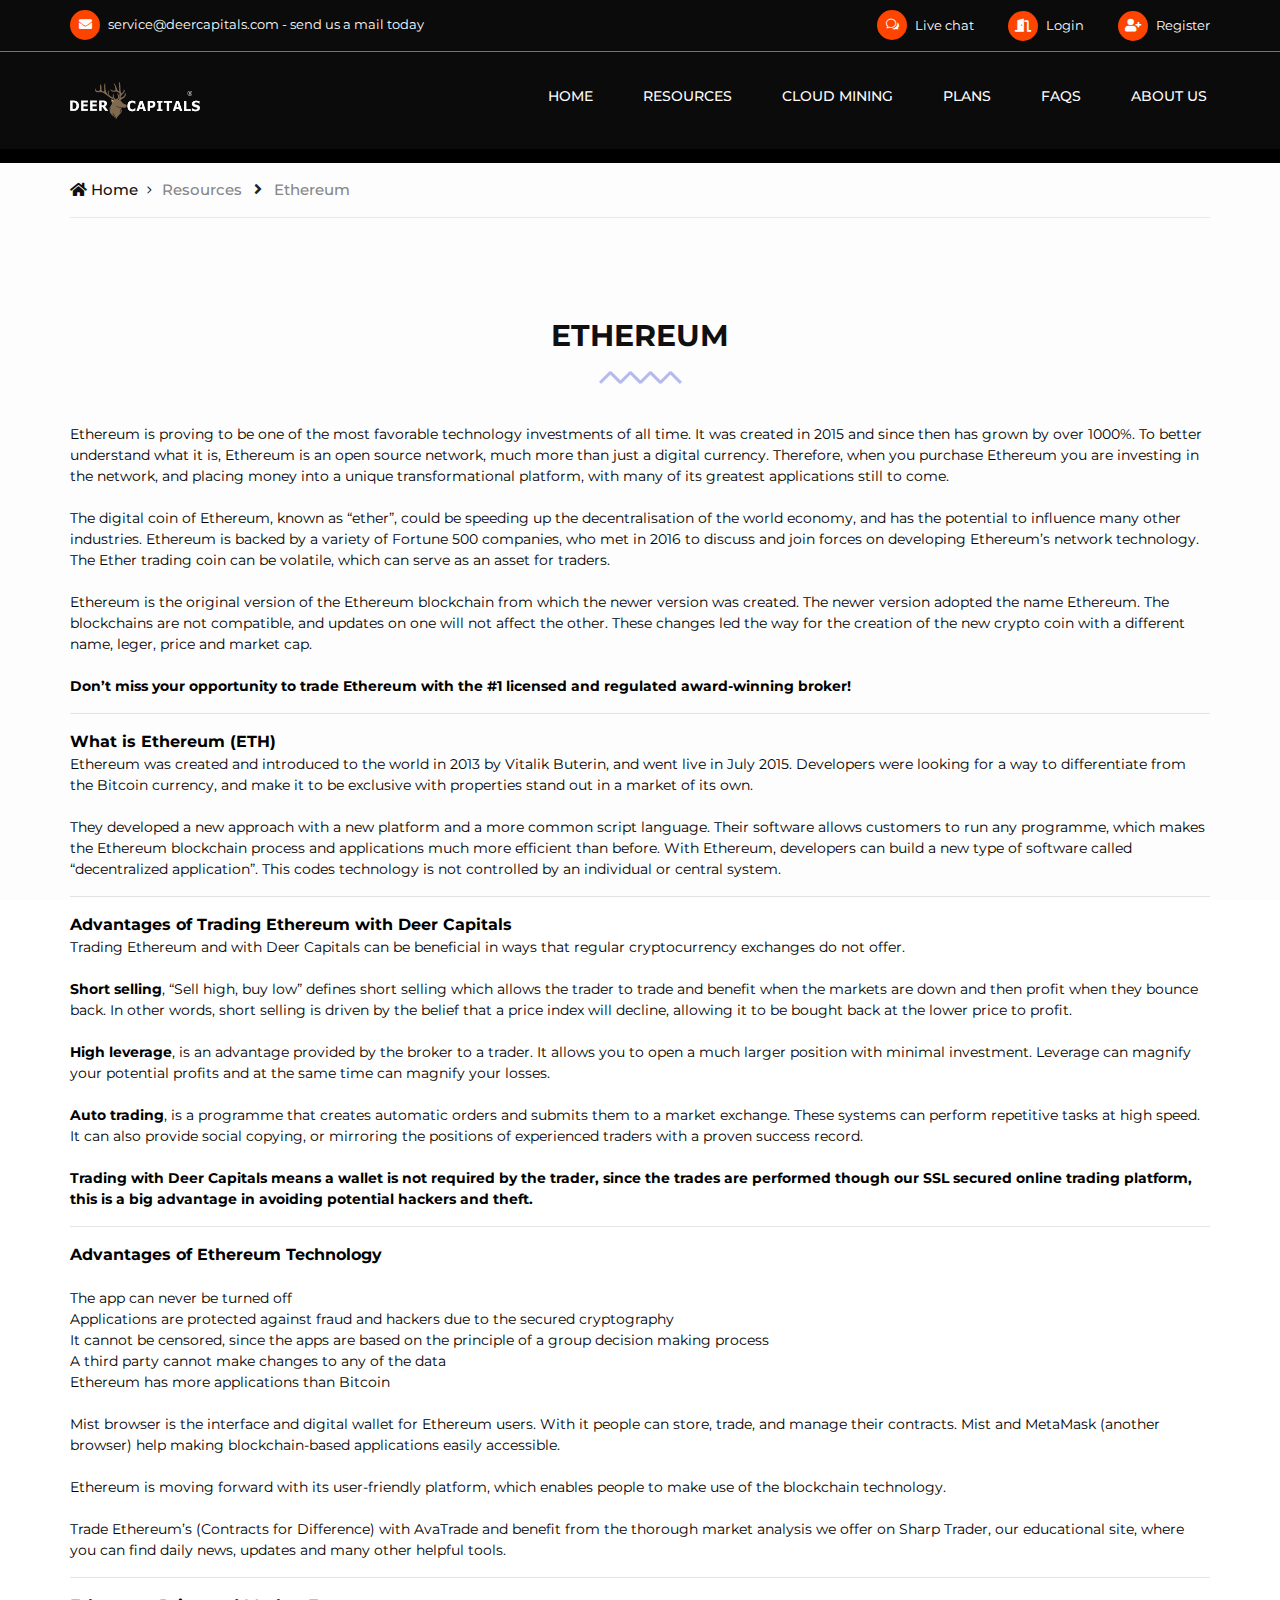
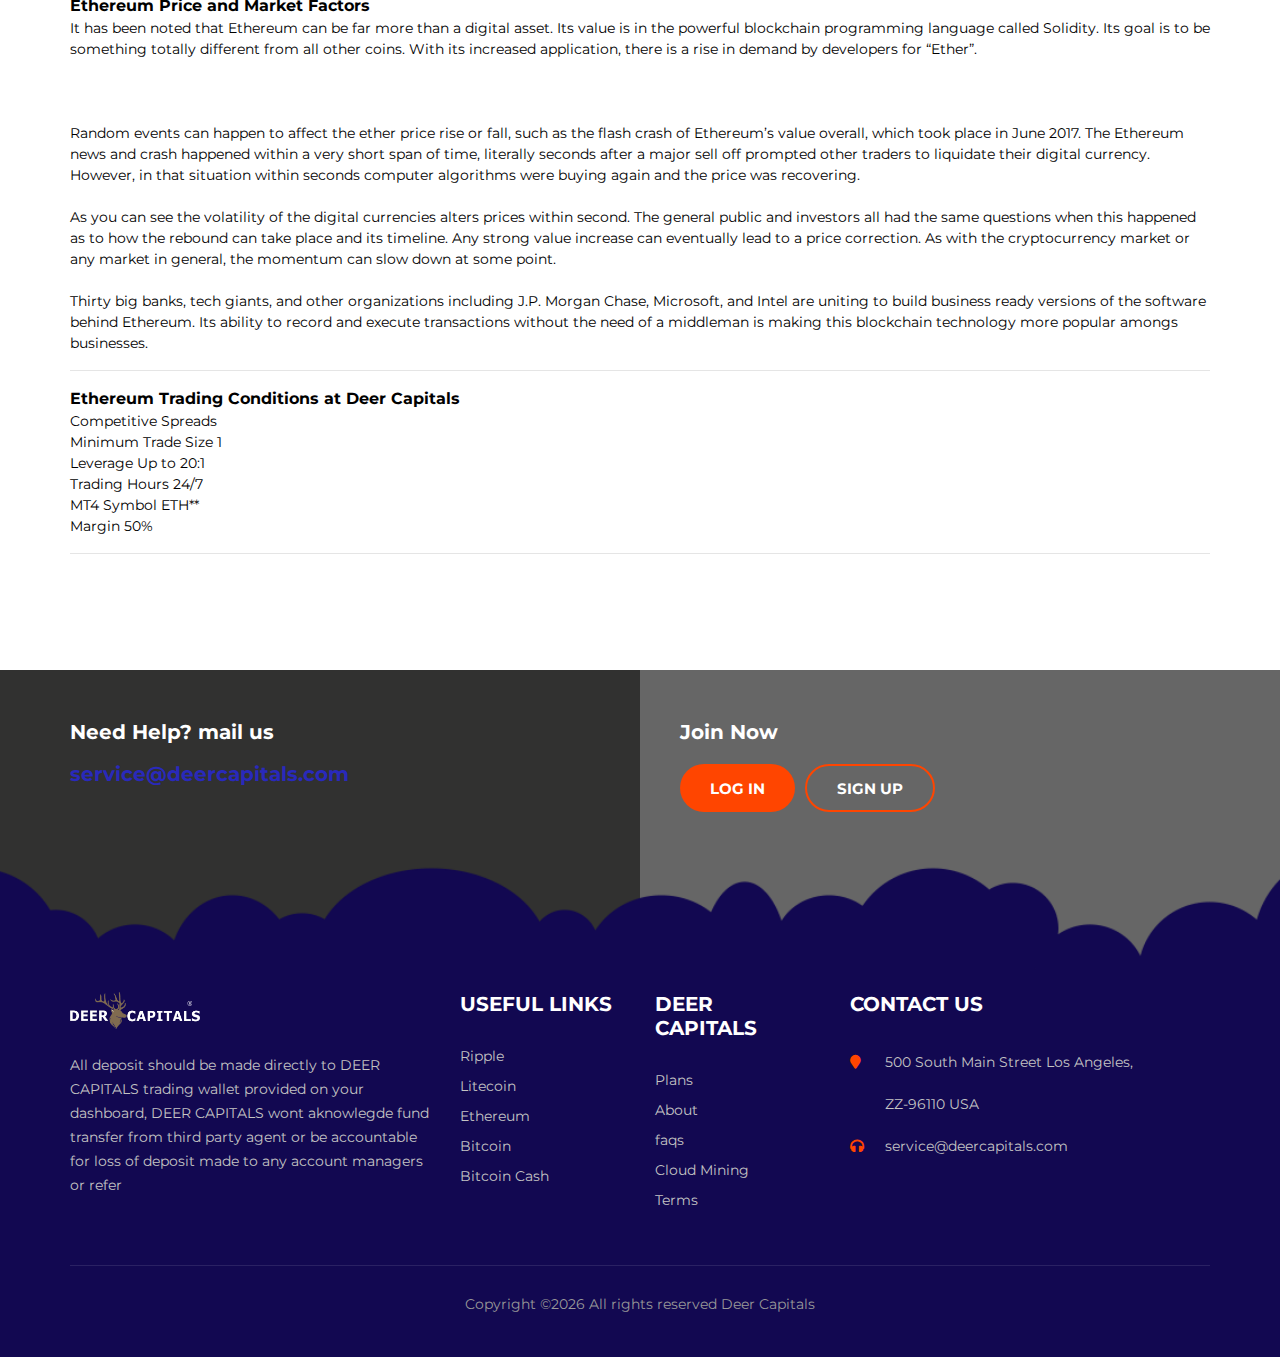
<file: resources/ethereum.html>
<!DOCTYPE html>
<html lang="zxx">


<!-- Mirrored from www.deercapitals.com/resources/ethereum by HTTrack Website Copier/3.x [XR&CO'2014], Mon, 24 Jan 2022 13:13:40 GMT -->
<!-- Added by HTTrack --><meta http-equiv="content-type" content="text/html;charset=UTF-8" /><!-- /Added by HTTrack -->
<head>
    <meta charset="UTF-8">
    <meta name="description" content=" Trade Any Of 100 Assets & Stocks. Try Free Demo!">
    <meta name="keywords" content="Trade, stock, forex, assets, asset, invest">
    <meta name="viewport" content="width=device-width, initial-scale=1.0">
    <meta http-equiv="X-UA-Compatible" content="ie=edge">
    <meta name="google-site-verification" content="L73vmfcD3rEHb8zkl9HMB-_fsLN4A1WSVnwGkG3f2OA" />
    <title>Deer Capitals</title>

    <!-- Google Font -->
    <link href="https://fonts.googleapis.com/css?family=Montserrat:400,500,600,700,800,900&amp;display=swap"
        rel="stylesheet">

        <link rel="icon" type="image/png" href="../images/favicon.png">
        <link href="../css/all.css" rel="stylesheet" media="all">
        <link href="../vendor/mdi-font/css/material-design-iconic-font.min.css" rel="stylesheet" media="all">
        <link href="../css/app.css" rel="stylesheet">

    <!-- Css Styles -->
    <link rel="stylesheet" href="../css/elegant-icons.css" type="text/css">
    <link rel="stylesheet" href="../css/flaticon.css" type="text/css">
    <link rel="stylesheet" href="../css/owl.carousel.min.css" type="text/css">
    <link rel="stylesheet" href="../css/slicknav.min.css" type="text/css">
    <link rel="stylesheet" href="../css/style.css" type="text/css">
</head>

<body>
    <!-- Page Preloder -->
    <div id="preloder">
        <div class="loader"></div>
    </div>
    <!-- Offcanvas Menu Begin -->
<div class="offcanvas__menu__overlay"></div>
<div class="offcanvas__menu__wrapper">
    <div class="canvas__close">
        <span class="fa fa-times-circle-o"></span>
    </div>
    <div class="offcanvas__logo">
        <a href="../index.html"><img src="../images/logo.png" style="width: 130px;" alt=""></a>
    </div>
    <nav class="offcanvas__menu mobile-menu">
        <ul>
            <li><a href="../index.html">Home</a></li>
            <li>Resources
                <ul class="dropdown">
                    <li><a href="bitcoin.html">Bitcoin Trading</a></li>
                    <li><a href="lite.html">Litecoin Trading</a></li>
                    <li><a href="bitcoin_cash.html">Bitcoin Cash Trading</a></li>
                    <li><a href="ethereum.html">Ethereum Trading</a></li>
                    <li><a href="ripple.html">Ripple Trading</a></li>
                </ul>
            </li>
            <li><a href="../mining.html">Cloud Mining</a></li>
            <li><a href="../plans.html">Plans</a></li>
            <li><a href="../faqs.html">FAQS</a></li>
            <li><a href="../about.html">about us</a></li>
    </nav>
    <div id="mobile-menu-wrap"></div>
    <div class="offcanvas__auth">
        <ul>
            <li><a href="#" onclick="alert('Click on the chat head located at the bottom left corner of this page')"><span class="icon_chat_alt"></span> Live chat</a></li>
            <li><a href="../login.html"><span class="fa fa-door-open"></span> Login</a></li>
            <li><a href="../register.html"><span class="fa fa-user-plus"></span> Register</a></li>
        </ul>
    </div>
    <div class="offcanvas__info">
        <ul>
            <li><span class="fa fa-envelope"></span> service@deercapitals.com</li>
        </ul>
    </div>
</div>
<!-- Offcanvas Menu End -->

<!-- Header Section Begin -->
<header class="header-section header-normal">
    <div class="header__info">
        <div class="container">
            <div class="row">
                <div class="col-lg-6 col-md-6">
                    <div class="header__info-left">
                        <ul>
                            <li><span class="fa fa-envelope"></span> service@deercapitals.com - send us a mail today</li>
                        </ul>
                    </div>
                </div>
                <div class="col-lg-6 col-md-6">
                    <div class="header__info-right">
                        <ul>
                            <li><a href="#" onclick="alert('Click on the chat head located at the bottom left corner of this page')"><span class="icon_chat_alt"></span> Live chat</a></li>
                            <li><a href="../login.html"><span class="fa fa-door-open"></span> Login</a></li>
                            <li><a href="../register.html"><span class="fa fa-user-plus"></span> Register</a></li>
                        </ul>
                    </div>
                </div>
            </div>
        </div>
    </div>
    <div class="container">
        <div class="row">
            <div class="col-lg-3 col-md-3">
                <div class="header__logo">
                    <a href="../index.html"><img src="../images/logo.png" style="width: 130px;" alt=""></a>
                </div>
            </div>
            <div class="col-lg-9 col-md-9">
                <nav class="header__menu">
                    <ul>
                        <li><a href="../index.html">Home</a></li>
                        <li><a href="javascript:void();">Resources</a>
                            <ul class="dropdown">
                                <li><a href="bitcoin.html">Bitcoin Trading</a></li>
                                <li><a href="lite.html">Litecoin Trading</a></li>
                                <li><a href="bitcoin_cash.html">Bitcoin Cash Trading</a></li>
                                <li><a href="ethereum.html">Ethereum Trading</a></li>
                                <li><a href="ripple.html">Ripple Trading</a></li>
                            </ul>
                        </li>
                        <li><a href="../mining.html">Cloud Mining</a></li>
                        <li><a href="../plans.html">Plans</a></li>
                        <li><a href="../faqs.html">FAQS</a></li>
                        <li><a href="../about.html">about us</a></li>
                    </ul>
                </nav>
            </div>
        </div>
        <div class="canvas__open">
            <span class="fa fa-bars"></span>
        </div>
    </div>
</header>
<div style="background-color: #000; width:100%; height:auto;">
    <div style="width: 100%; height: auto; padding:5px 20px; margin-top:0px; background-color: rgba(0,0,0,0.5); z-index: 2;"><br>
        <div class="tradingview-widget-container" style="margin-top: -20px;">
            <div class="tradingview-widget-container__widget"></div>
            <script type="text/javascript" src="https://s3.tradingview.com/external-embedding/embed-widget-ticker-tape.js" async>
            {
            "symbols": [
              {
                "proName": "FOREXCOM:SPXUSD",
                "title": "S&P 500"
              },
              {
                "proName": "FOREXCOM:NSXUSD",
                "title": "Nasdaq 100"
              },
              {
                "proName": "FX_IDC:EURUSD",
                "title": "EUR/USD"
              },
              {
                "proName": "BITSTAMP:BTCUSD",
                "title": "BTC/USD"
              },
              {
                "proName": "BITSTAMP:ETHUSD",
                "title": "ETH/USD"
              }
            ],
            "colorTheme": "dark",
            "isTransparent": true,
            "displayMode": "regular",
            "locale": "en"
          }
            </script>
          </div>
    </div>
</div>

    
<div class="breadcrumb-section">
    <div class="container">
        <div class="row">
            <div class="col-lg-12">
                <div class="breadcrumb__option">
                    <a href="../index.html"><i class="fa fa-home"></i> Home</a>
                    <span>Resources</span> &nbsp; <i class="fa fa-angle-right"></i> &nbsp;
                    <span>Ethereum</span>
                </div>
            </div>
        </div>
    </div>
</div>
<section class="about-section spad">
        <div class="container" style="color: #000 !important;">
            <div class="section-title">
                <h3>Ethereum</h3>
            </div>

            <div style="font-size: 14px; !important;">Ethereum is proving to be one of the most favorable technology investments of all time. It was created in 2015 and since then has grown by over 1000%. To better understand what it is, Ethereum is an open source network, much more than just a digital currency. Therefore, when you purchase Ethereum you are investing in the network, and placing money into a unique transformational platform, with many of its greatest applications still to come.<br><br>
                The digital coin of Ethereum, known as “ether”, could be speeding up the decentralisation of the world economy, and has the potential to influence many other industries. Ethereum is backed by a variety of Fortune 500 companies, who met in 2016 to discuss and join forces on developing Ethereum’s network technology. The Ether trading coin can be volatile, which can serve as an asset for traders.<br><br>
                Ethereum is the original version of the Ethereum blockchain from which the newer version was created. The newer version adopted the name Ethereum. The blockchains are not compatible, and updates on one will not affect the other. These changes led the way for the creation of the new crypto coin with a different name, leger, price and market cap.<br><br>
                <strong>Don’t miss your opportunity to trade Ethereum with the #1 licensed and regulated award-winning broker!</strong></div><hr>

            <strong>What is Ethereum (ETH)</strong><br>
            <div style="font-size: 14px; !important;">
                Ethereum was created and introduced to the world in 2013 by Vitalik Buterin, and went live in July 2015. Developers were looking for a way to differentiate from the Bitcoin currency, and make it to be exclusive with properties stand out in a market of its own.<br><br>
                They developed a new approach with a new platform and a more common script language. Their software allows customers to run any programme, which makes the Ethereum blockchain process and applications much more efficient than before. With Ethereum, developers can build a new type of software called “decentralized application”. This codes technology is not controlled by an individual or central system.</div><hr>

            <strong>Advantages of Trading Ethereum with Deer Capitals</strong><br>
            <div style="font-size: 14px; !important;">Trading Ethereum and with Deer Capitals can be beneficial in ways that regular cryptocurrency exchanges do not offer.<br><br>
                <b>Short selling</b>, “Sell high, buy low” defines short selling which allows the trader to trade and benefit when the markets are down and then profit when they bounce back. In other words, short selling is driven by the belief that a price index will decline, allowing it to be bought back at the lower price to profit.<br><br>
                <b>High leverage</b>, is an advantage provided by the broker to a trader. It allows you to open a much larger position with minimal investment. Leverage can magnify your potential profits and at the same time can magnify your losses.<br><br>
                <b>Auto trading</b>, is a programme that creates automatic orders and submits them to a market exchange. These systems can perform repetitive tasks at high speed. It can also provide social copying, or mirroring the positions of experienced traders with a proven success record.<br><br>
            <strong>Trading with Deer Capitals means a wallet is not required by the trader, since the trades are performed though our SSL secured online trading platform, this is a big advantage in avoiding potential hackers and theft.</strong></div><hr>

            <strong>Advantages of Ethereum Technology</strong><br>
            <div style="font-size: 14px; !important;">
                <br>The app can never be turned off
                <br>Applications are protected against fraud and hackers due to the secured cryptography
                <br>It cannot be censored, since the apps are based on the principle of a group decision making process
                <br>A third party cannot make changes to any of the data
                <br>Ethereum has more applications than Bitcoin<br><br>
                Mist browser is the interface and digital wallet for Ethereum users. With it people can store, trade, and manage their contracts. Mist and MetaMask (another browser) help making blockchain-based applications easily accessible.<br><br>
                Ethereum is moving forward with its user-friendly platform, which enables people to make use of the blockchain technology.<br><br>
                Trade Ethereum’s (Contracts for Difference) with AvaTrade and benefit from the thorough market analysis we offer on Sharp Trader, our educational site, where you can find daily news, updates and many other helpful tools.</div><hr>

            <strong>Ethereum Price and Market Factors</strong><br>
            <div style="font-size: 14px; !important;">
                It has been noted that Ethereum can be far more than a digital asset. Its value is in the powerful blockchain programming language called Solidity. Its goal is to be something totally different from all other coins. With its increased application, there is a rise in demand by developers for “Ether”.<br><br>
            <br><br>Random events can happen to affect the ether price rise or fall, such as the flash crash of Ethereum’s value overall, which took place in June 2017. The Ethereum news and crash happened within a very short span of time, literally seconds after a major sell off prompted other traders to liquidate their digital currency. However, in that situation within seconds computer algorithms were buying again and the price was recovering.

            <br><br>As you can see the volatility of the digital currencies alters prices within second. The general public and investors all had the same questions when this happened as to how the rebound can take place and its timeline. Any strong value increase can eventually lead to a price correction. As with the cryptocurrency market or any market in general, the momentum can slow down at some point.

            <br><br>Thirty big banks, tech giants, and other organizations including J.P. Morgan Chase, Microsoft, and Intel are uniting to build business ready versions of the software behind Ethereum. Its ability to record and execute transactions without the need of a middleman is making this blockchain technology more popular amongs businesses.</div><hr>

            <strong>Ethereum Trading Conditions at Deer Capitals</strong><br>
            <div style="font-size: 14px; !important;">

                Competitive Spreads
                <br>Minimum Trade Size 1
                <br>Leverage Up to 20:1
                <br>Trading Hours 24/7
                <br>MT4 Symbol ETH**
                <br>Margin 50%</div><hr>



        </div>
</section>

<input type="hidden" value="Ethereum - Deer Capitals" id="documentTitle">

    <!-- Footer Section Begin -->
<footer class="footer-section">
    <div class="footer__top">
        <div class="container">
            <div class="row">
                <div class="col-lg-6 col-md-6">
                    <div class="footer__top-call">
                        <h5>Need Help? mail us</h5>
                        <h5 style="color: rgb(41, 41, 187) !important;">service@deercapitals.com</h5>
                    </div>
                </div>
                <div class="col-lg-6 col-md-6">
                    <div class="footer__top-auth">
                        <h5>Join Now </h5>
                        <a href="../login.html" class="primary-btn">Log in</a>
                        <a href="../register.html" class="primary-btn sign-up">Sign Up</a>
                    </div>
                </div>
            </div>
        </div>
    </div>
    <div class="footer__text set-bg" data-setbg="../images/footer-bg.png">
        <div class="container">
            <div class="row">
                <div class="col-lg-4 col-md-6 col-sm-12">
                    <div class="footer__text-about">
                        <div class="footer__logo">
                            <a href="index.html"><img src="../images/logo.png" style="width: 130px;" alt=""></a>
                        </div>
                        <p class="footer_about_text">All deposit should be made directly to DEER CAPITALS trading wallet provided on your dashboard, DEER CAPITALS wont aknowlegde fund transfer from third party agent or be accountable for loss of deposit made to any account managers or refer</p>

                    </div>
                </div>

                <div class="col-lg-2 col-md-6 col-sm-6">
                    <div class="footer__text-widget">
                        <h5>Useful Links</h5>
                        <ul>
                            <li><a href="ripple.html">Ripple</a></li>
                            <li><a href="lite.html">Litecoin</a></li>
                            <li><a href="ethereum.html">Ethereum</a></li>
                            <li><a href="bitcoin.html">Bitcoin</a></li>
                            <li><a href="bitcoin_cash.html">Bitcoin Cash</a></li>
                        </ul>
                    </div>
                </div>

                <div class="col-lg-2 col-md-6 col-sm-6">
                    <div class="footer__text-widget">
                        <h5>Deer Capitals</h5>
                        <ul>
                            <li><a href="../plans.html">Plans</a></li>
                            <li><a href="../about.html">About</a></li>
                            <li><a href="../faqs.html">faqs</a></li>
                            <li><a href="../mining.html">Cloud Mining</a></li>
                            <li><a href="../terms.html">Terms</a></li>
                        </ul>
                    </div>
                </div>

                <div class="col-lg-4 col-md-6 col-sm-12">
                    <div class="footer__text-widget">
                        <h5>cONTACT US</h5>
                        <ul class="footer__widget-info">
                            <li><span class="fa fa-map-marker"></span> 500 South Main Street Los Angeles,<br />
                                ZZ-96110 USA</li>
                            <li><span class="fa fa-headphones"></span>service@deercapitals.com</li>
                        </ul>
                    </div>
                </div>
            </div>
            <div class="footer__text-copyright" >
                <p style="color: #999 !important;">Copyright &copy;<script>document.write(new Date().getFullYear());</script> All rights reserved Deer Capitals</a></p>
            </div>
        </div>
    </div>
</footer>
<!-- Footer Section End -->

    <script src="../js/jquery-3.2.1.min.js"></script>
    <script src="../js/bootstrap.min.js"></script>
    <script src="../js/u/jquery.slicknav.js"></script>
    <script src="../js/u/owl.carousel.min.js"></script>
    <script src="../js/u/main.js"></script>

    <script>
        $(document).ready(function() {

            document.title = $("#documentTitle").val();

            var path = window.location.pathname.split("../index.html")[3];
                $(".nav_" + path).addClass("active");
            });

    </script>
    
    <script type="text/javascript">window.$crisp=[];window.CRISP_WEBSITE_ID="7d382633-ff42-46da-9724-32f57d05520a";(function(){d=document;s=d.createElement("script");s.src="https://client.crisp.chat/l.js";s.async=1;d.getElementsByTagName("head")[0].appendChild(s);})();</script>
</body>


<!-- Mirrored from www.deercapitals.com/resources/ethereum by HTTrack Website Copier/3.x [XR&CO'2014], Mon, 24 Jan 2022 13:13:40 GMT -->
</html>
</file>
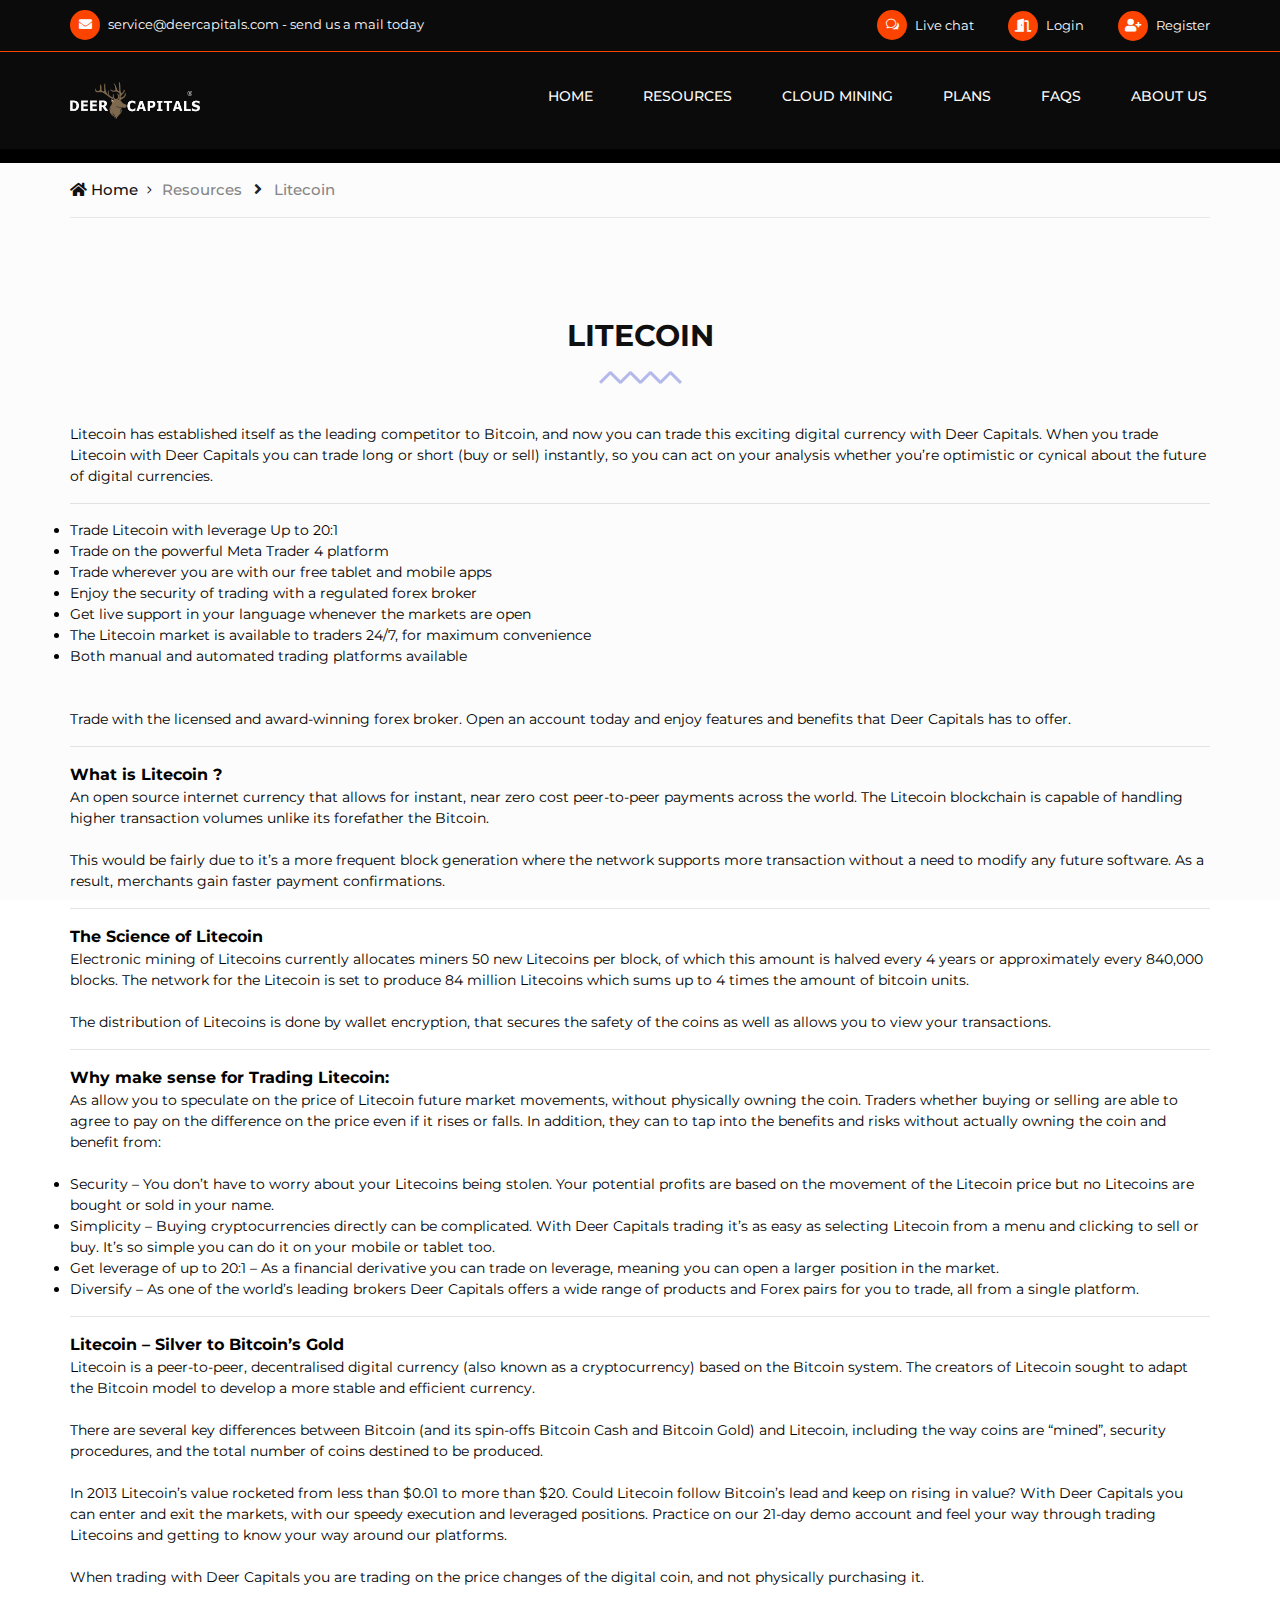
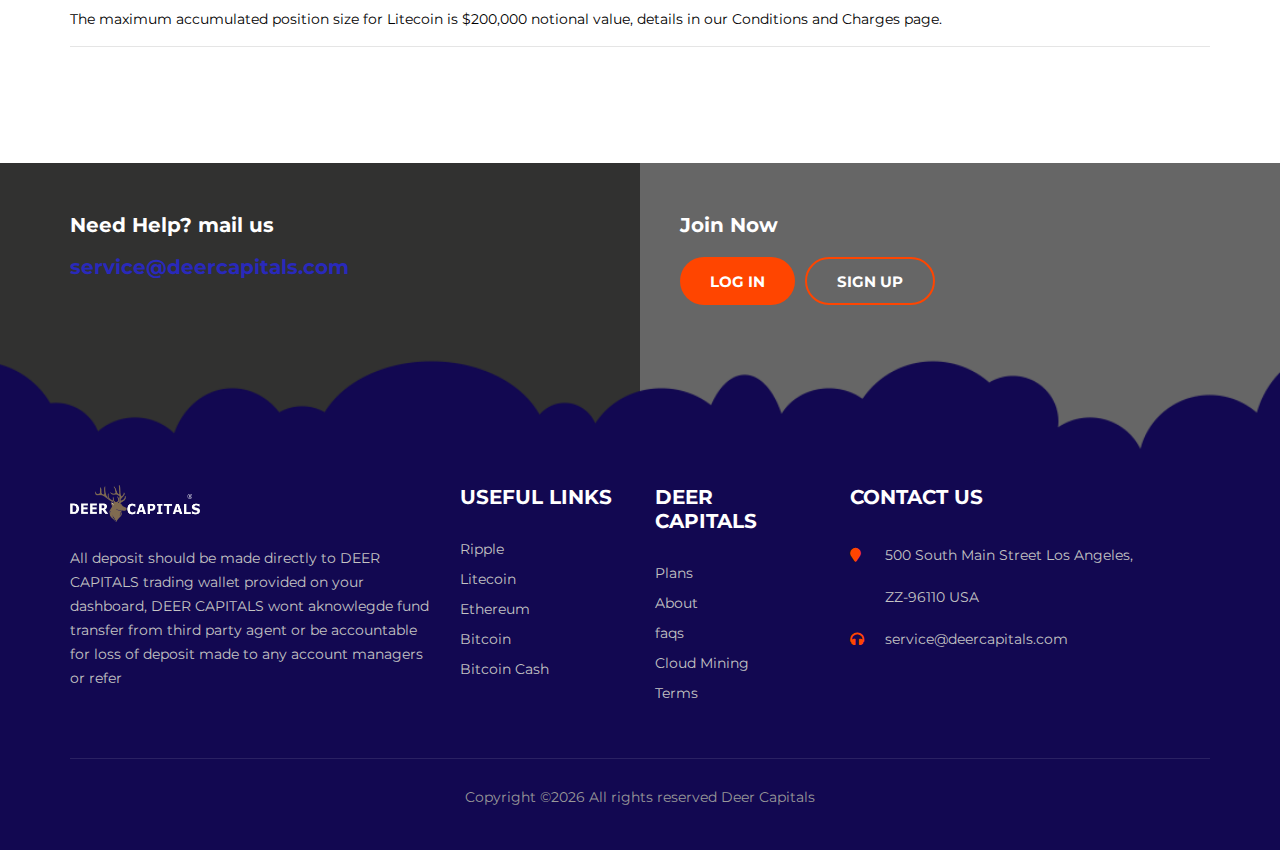
<file: resources/lite.html>
<!DOCTYPE html>
<html lang="zxx">


<!-- Mirrored from www.deercapitals.com/resources/lite by HTTrack Website Copier/3.x [XR&CO'2014], Mon, 24 Jan 2022 13:13:40 GMT -->
<!-- Added by HTTrack --><meta http-equiv="content-type" content="text/html;charset=UTF-8" /><!-- /Added by HTTrack -->
<head>
    <meta charset="UTF-8">
    <meta name="description" content=" Trade Any Of 100 Assets & Stocks. Try Free Demo!">
    <meta name="keywords" content="Trade, stock, forex, assets, asset, invest">
    <meta name="viewport" content="width=device-width, initial-scale=1.0">
    <meta http-equiv="X-UA-Compatible" content="ie=edge">
    <meta name="google-site-verification" content="L73vmfcD3rEHb8zkl9HMB-_fsLN4A1WSVnwGkG3f2OA" />
    <title>Deer Capitals</title>

    <!-- Google Font -->
    <link href="https://fonts.googleapis.com/css?family=Montserrat:400,500,600,700,800,900&amp;display=swap"
        rel="stylesheet">

        <link rel="icon" type="image/png" href="../images/favicon.png">
        <link href="../css/all.css" rel="stylesheet" media="all">
        <link href="../vendor/mdi-font/css/material-design-iconic-font.min.css" rel="stylesheet" media="all">
        <link href="../css/app.css" rel="stylesheet">

    <!-- Css Styles -->
    <link rel="stylesheet" href="../css/elegant-icons.css" type="text/css">
    <link rel="stylesheet" href="../css/flaticon.css" type="text/css">
    <link rel="stylesheet" href="../css/owl.carousel.min.css" type="text/css">
    <link rel="stylesheet" href="../css/slicknav.min.css" type="text/css">
    <link rel="stylesheet" href="../css/style.css" type="text/css">
</head>

<body>
    <!-- Page Preloder -->
    <div id="preloder">
        <div class="loader"></div>
    </div>
    <!-- Offcanvas Menu Begin -->
<div class="offcanvas__menu__overlay"></div>
<div class="offcanvas__menu__wrapper">
    <div class="canvas__close">
        <span class="fa fa-times-circle-o"></span>
    </div>
    <div class="offcanvas__logo">
        <a href="../index.html"><img src="../images/logo.png" style="width: 130px;" alt=""></a>
    </div>
    <nav class="offcanvas__menu mobile-menu">
        <ul>
            <li><a href="../index.html">Home</a></li>
            <li>Resources
                <ul class="dropdown">
                    <li><a href="bitcoin.html">Bitcoin Trading</a></li>
                    <li><a href="lite.html">Litecoin Trading</a></li>
                    <li><a href="bitcoin_cash.html">Bitcoin Cash Trading</a></li>
                    <li><a href="ethereum.html">Ethereum Trading</a></li>
                    <li><a href="ripple.html">Ripple Trading</a></li>
                </ul>
            </li>
            <li><a href="../mining.html">Cloud Mining</a></li>
            <li><a href="../plans.html">Plans</a></li>
            <li><a href="../faqs.html">FAQS</a></li>
            <li><a href="../about.html">about us</a></li>
    </nav>
    <div id="mobile-menu-wrap"></div>
    <div class="offcanvas__auth">
        <ul>
            <li><a href="#" onclick="alert('Click on the chat head located at the bottom left corner of this page')"><span class="icon_chat_alt"></span> Live chat</a></li>
            <li><a href="../login.html"><span class="fa fa-door-open"></span> Login</a></li>
            <li><a href="../register.html"><span class="fa fa-user-plus"></span> Register</a></li>
        </ul>
    </div>
    <div class="offcanvas__info">
        <ul>
            <li><span class="fa fa-envelope"></span> service@deercapitals.com</li>
        </ul>
    </div>
</div>
<!-- Offcanvas Menu End -->

<!-- Header Section Begin -->
<header class="header-section header-normal">
    <div class="header__info">
        <div class="container">
            <div class="row">
                <div class="col-lg-6 col-md-6">
                    <div class="header__info-left">
                        <ul>
                            <li><span class="fa fa-envelope"></span> service@deercapitals.com - send us a mail today</li>
                        </ul>
                    </div>
                </div>
                <div class="col-lg-6 col-md-6">
                    <div class="header__info-right">
                        <ul>
                            <li><a href="#" onclick="alert('Click on the chat head located at the bottom left corner of this page')"><span class="icon_chat_alt"></span> Live chat</a></li>
                            <li><a href="../login.html"><span class="fa fa-door-open"></span> Login</a></li>
                            <li><a href="../register.html"><span class="fa fa-user-plus"></span> Register</a></li>
                        </ul>
                    </div>
                </div>
            </div>
        </div>
    </div>
    <div class="container">
        <div class="row">
            <div class="col-lg-3 col-md-3">
                <div class="header__logo">
                    <a href="../index.html"><img src="../images/logo.png" style="width: 130px;" alt=""></a>
                </div>
            </div>
            <div class="col-lg-9 col-md-9">
                <nav class="header__menu">
                    <ul>
                        <li><a href="../index.html">Home</a></li>
                        <li><a href="javascript:void();">Resources</a>
                            <ul class="dropdown">
                                <li><a href="bitcoin.html">Bitcoin Trading</a></li>
                                <li><a href="lite.html">Litecoin Trading</a></li>
                                <li><a href="bitcoin_cash.html">Bitcoin Cash Trading</a></li>
                                <li><a href="ethereum.html">Ethereum Trading</a></li>
                                <li><a href="ripple.html">Ripple Trading</a></li>
                            </ul>
                        </li>
                        <li><a href="../mining.html">Cloud Mining</a></li>
                        <li><a href="../plans.html">Plans</a></li>
                        <li><a href="../faqs.html">FAQS</a></li>
                        <li><a href="../about.html">about us</a></li>
                    </ul>
                </nav>
            </div>
        </div>
        <div class="canvas__open">
            <span class="fa fa-bars"></span>
        </div>
    </div>
</header>
<div style="background-color: #000; width:100%; height:auto;">
    <div style="width: 100%; height: auto; padding:5px 20px; margin-top:0px; background-color: rgba(0,0,0,0.5); z-index: 2;"><br>
        <div class="tradingview-widget-container" style="margin-top: -20px;">
            <div class="tradingview-widget-container__widget"></div>
            <script type="text/javascript" src="https://s3.tradingview.com/external-embedding/embed-widget-ticker-tape.js" async>
            {
            "symbols": [
              {
                "proName": "FOREXCOM:SPXUSD",
                "title": "S&P 500"
              },
              {
                "proName": "FOREXCOM:NSXUSD",
                "title": "Nasdaq 100"
              },
              {
                "proName": "FX_IDC:EURUSD",
                "title": "EUR/USD"
              },
              {
                "proName": "BITSTAMP:BTCUSD",
                "title": "BTC/USD"
              },
              {
                "proName": "BITSTAMP:ETHUSD",
                "title": "ETH/USD"
              }
            ],
            "colorTheme": "dark",
            "isTransparent": true,
            "displayMode": "regular",
            "locale": "en"
          }
            </script>
          </div>
    </div>
</div>

    
<div class="breadcrumb-section">
    <div class="container">
        <div class="row">
            <div class="col-lg-12">
                <div class="breadcrumb__option">
                    <a href="../index.html"><i class="fa fa-home"></i> Home</a>
                    <span>Resources</span> &nbsp; <i class="fa fa-angle-right"></i> &nbsp;
                    <span>Litecoin</span>
                </div>
            </div>
        </div>
    </div>
</div>
<section class="about-section spad">
        <div class="container" style="color: #000 !important;">
            <div class="section-title">
                <h3>Litecoin</h3>
            </div>


            <div style="font-size: 14px; !important;">Litecoin has established itself as the leading competitor to Bitcoin, and now you can trade this exciting digital currency with Deer Capitals. When you trade Litecoin with Deer Capitals you can trade long or short (buy or sell) instantly, so you can act on your analysis whether you’re optimistic or cynical about the future of digital currencies.</div><hr>

            <div style="font-size: 14px; !important;">
                <ul>
                        <li>Trade Litecoin with leverage Up to 20:1</li>
                        <li>Trade on the powerful Meta Trader 4 platform</li>
                        <li>Trade wherever you are with our free tablet and mobile apps</li>
                        <li>Enjoy the security of trading with a regulated forex broker</li>
                        <li>Get live support in your language whenever the markets are open</li>
                        <li>The Litecoin market is available to traders 24/7, for maximum convenience</li>
                        <li>Both manual and automated trading platforms available</li>

                </ul><br><br>
                Trade with the licensed and award-winning forex broker. Open an account today and enjoy features and benefits that Deer Capitals has to offer.
            </div><hr>

            <strong>What is Litecoin ?</strong><br>
            <div style="font-size: 14px; !important;">An open source internet currency that allows for instant, near zero cost peer-to-peer payments across the world. The Litecoin blockchain is capable of handling higher transaction volumes unlike its forefather the Bitcoin.<br><br>This would be fairly due to it’s a more frequent block generation where the network supports more transaction without a need to modify any future software. As a result, merchants gain faster payment confirmations.</div><hr>

            <strong>The Science of Litecoin</strong><br>
            <div style="font-size: 14px; !important;">Electronic mining of Litecoins currently allocates miners 50 new Litecoins per block, of which this amount is halved every 4 years or approximately every 840,000 blocks. The network for the Litecoin is set to produce 84 million Litecoins which sums up to 4 times the amount of bitcoin units.<br><br>The distribution of Litecoins is done by wallet encryption, that secures the safety of the coins as well as allows you to view your transactions.</div><hr>

            <strong>Why make sense for Trading Litecoin:</strong><br>
            <div style="font-size: 14px; !important;">As allow you to speculate on the price of Litecoin future market movements, without physically owning the coin. Traders whether buying or selling are able to agree to pay on the difference on the price even if it rises or falls. In addition, they can to tap into the benefits and risks without actually owning the coin and benefit from:<br><br>
            <ul>
                <li>Security – You don’t have to worry about your Litecoins being stolen. Your potential profits are based on the movement of the Litecoin price but no Litecoins are bought or sold in your name.</li>
                <li>Simplicity – Buying cryptocurrencies directly can be complicated. With Deer Capitals trading it’s as easy as selecting Litecoin from a menu and clicking to sell or buy. It’s so simple you can do it on your mobile or tablet too.</li>
                <li>Get leverage of up to 20:1 – As a financial derivative you can trade on leverage, meaning you can open a larger position in the market.</li>
                <li>Diversify – As one of the world’s leading brokers Deer Capitals offers a wide range of products and Forex pairs for you to trade, all from a single platform.</li>
            </ul>
            </div><hr>

            <strong>Litecoin – Silver to Bitcoin’s Gold</strong><br>
            <div style="font-size: 14px; !important;">Litecoin is a peer-to-peer, decentralised digital currency (also known as a cryptocurrency) based on the Bitcoin system. The creators of Litecoin sought to adapt the Bitcoin model to develop a more stable and efficient currency.
            <br><br>There are several key differences between Bitcoin (and its spin-offs Bitcoin Cash and Bitcoin Gold) and Litecoin, including the way coins are “mined”, security procedures, and the total number of coins destined to be produced.<br><br>
            In 2013 Litecoin’s value rocketed from less than $0.01 to more than $20. Could Litecoin follow Bitcoin’s lead and keep on rising in value? With Deer Capitals you can enter and exit the markets, with our speedy execution and leveraged positions. Practice on our 21-day demo account and feel your way through trading Litecoins and getting to know your way around our platforms.<br><br>
            When trading with Deer Capitals you are trading on the price changes of the digital coin, and not physically purchasing it.<br><br>
            The maximum accumulated position size for Litecoin is $200,000 notional value, details in our Conditions and Charges page.</div><hr>




        </div>
</section>

<input type="hidden" value="Litecoin - Deer Capitals" id="documentTitle">

    <!-- Footer Section Begin -->
<footer class="footer-section">
    <div class="footer__top">
        <div class="container">
            <div class="row">
                <div class="col-lg-6 col-md-6">
                    <div class="footer__top-call">
                        <h5>Need Help? mail us</h5>
                        <h5 style="color: rgb(41, 41, 187) !important;">service@deercapitals.com</h5>
                    </div>
                </div>
                <div class="col-lg-6 col-md-6">
                    <div class="footer__top-auth">
                        <h5>Join Now </h5>
                        <a href="../login.html" class="primary-btn">Log in</a>
                        <a href="../register.html" class="primary-btn sign-up">Sign Up</a>
                    </div>
                </div>
            </div>
        </div>
    </div>
    <div class="footer__text set-bg" data-setbg="../images/footer-bg.png">
        <div class="container">
            <div class="row">
                <div class="col-lg-4 col-md-6 col-sm-12">
                    <div class="footer__text-about">
                        <div class="footer__logo">
                            <a href="index.html"><img src="../images/logo.png" style="width: 130px;" alt=""></a>
                        </div>
                        <p class="footer_about_text">All deposit should be made directly to DEER CAPITALS trading wallet provided on your dashboard, DEER CAPITALS wont aknowlegde fund transfer from third party agent or be accountable for loss of deposit made to any account managers or refer</p>

                    </div>
                </div>

                <div class="col-lg-2 col-md-6 col-sm-6">
                    <div class="footer__text-widget">
                        <h5>Useful Links</h5>
                        <ul>
                            <li><a href="ripple.html">Ripple</a></li>
                            <li><a href="lite.html">Litecoin</a></li>
                            <li><a href="ethereum.html">Ethereum</a></li>
                            <li><a href="bitcoin.html">Bitcoin</a></li>
                            <li><a href="bitcoin_cash.html">Bitcoin Cash</a></li>
                        </ul>
                    </div>
                </div>

                <div class="col-lg-2 col-md-6 col-sm-6">
                    <div class="footer__text-widget">
                        <h5>Deer Capitals</h5>
                        <ul>
                            <li><a href="../plans.html">Plans</a></li>
                            <li><a href="../about.html">About</a></li>
                            <li><a href="../faqs.html">faqs</a></li>
                            <li><a href="../mining.html">Cloud Mining</a></li>
                            <li><a href="../terms.html">Terms</a></li>
                        </ul>
                    </div>
                </div>

                <div class="col-lg-4 col-md-6 col-sm-12">
                    <div class="footer__text-widget">
                        <h5>cONTACT US</h5>
                        <ul class="footer__widget-info">
                            <li><span class="fa fa-map-marker"></span> 500 South Main Street Los Angeles,<br />
                                ZZ-96110 USA</li>
                            <li><span class="fa fa-headphones"></span>service@deercapitals.com</li>
                        </ul>
                    </div>
                </div>
            </div>
            <div class="footer__text-copyright" >
                <p style="color: #999 !important;">Copyright &copy;<script>document.write(new Date().getFullYear());</script> All rights reserved Deer Capitals</a></p>
            </div>
        </div>
    </div>
</footer>
<!-- Footer Section End -->

    <script src="../js/jquery-3.2.1.min.js"></script>
    <script src="../js/bootstrap.min.js"></script>
    <script src="../js/u/jquery.slicknav.js"></script>
    <script src="../js/u/owl.carousel.min.js"></script>
    <script src="../js/u/main.js"></script>

    <script>
        $(document).ready(function() {

            document.title = $("#documentTitle").val();

            var path = window.location.pathname.split("../index.html")[3];
                $(".nav_" + path).addClass("active");
            });

    </script>
    
    <script type="text/javascript">window.$crisp=[];window.CRISP_WEBSITE_ID="7d382633-ff42-46da-9724-32f57d05520a";(function(){d=document;s=d.createElement("script");s.src="https://client.crisp.chat/l.js";s.async=1;d.getElementsByTagName("head")[0].appendChild(s);})();</script>
</body>


<!-- Mirrored from www.deercapitals.com/resources/lite by HTTrack Website Copier/3.x [XR&CO'2014], Mon, 24 Jan 2022 13:13:40 GMT -->
</html>
</file>
<file: css/elegant-icons.css>
@font-face {
	font-family: 'ElegantIcons';
	src:url('../fonts/ElegantIcons.eot');
	src:url('../fonts/ElegantIconsd41d.eot?#iefix') format('embedded-opentype'),
		url('../fonts/ElegantIcons.woff') format('woff'),
		url('../fonts/ElegantIcons.ttf') format('truetype'),
		url('../fonts/ElegantIcons.svg#ElegantIcons') format('svg');
	font-weight: normal;
	font-style: normal;
}

/* Use the following CSS code if you want to use data attributes for inserting your icons */
[data-icon]:before {
	font-family: 'ElegantIcons';
	content: attr(data-icon);
	speak: none;
	font-weight: normal;
	font-variant: normal;
	text-transform: none;
	line-height: 1;
	-webkit-font-smoothing: antialiased;
	-moz-osx-font-smoothing: grayscale;
}

/* Use the following CSS code if you want to have a class per icon */
/*
Instead of a list of all class selectors,
you can use the generic selector below, but it's slower:
[class*="your-class-prefix"] {
*/
.arrow_up, .arrow_down, .arrow_left, .arrow_right, .arrow_left-up, .arrow_right-up, .arrow_right-down, .arrow_left-down, .arrow-up-down, .arrow_up-down_alt, .arrow_left-right_alt, .arrow_left-right, .arrow_expand_alt2, .arrow_expand_alt, .arrow_condense, .arrow_expand, .arrow_move, .arrow_carrot-up, .arrow_carrot-down, .arrow_carrot-left, .arrow_carrot-right, .arrow_carrot-2up, .arrow_carrot-2down, .arrow_carrot-2left, .arrow_carrot-2right, .arrow_carrot-up_alt2, .arrow_carrot-down_alt2, .arrow_carrot-left_alt2, .arrow_carrot-right_alt2, .arrow_carrot-2up_alt2, .arrow_carrot-2down_alt2, .arrow_carrot-2left_alt2, .arrow_carrot-2right_alt2, .arrow_triangle-up, .arrow_triangle-down, .arrow_triangle-left, .arrow_triangle-right, .arrow_triangle-up_alt2, .arrow_triangle-down_alt2, .arrow_triangle-left_alt2, .arrow_triangle-right_alt2, .arrow_back, .icon_minus-06, .icon_plus, .icon_close, .icon_check, .icon_minus_alt2, .icon_plus_alt2, .icon_close_alt2, .icon_check_alt2, .icon_zoom-out_alt, .icon_zoom-in_alt, .icon_search, .icon_box-empty, .icon_box-selected, .icon_minus-box, .icon_plus-box, .icon_box-checked, .icon_circle-empty, .icon_circle-slelected, .icon_stop_alt2, .icon_stop, .icon_pause_alt2, .icon_pause, .icon_menu, .icon_menu-square_alt2, .icon_menu-circle_alt2, .icon_ul, .icon_ol, .icon_adjust-horiz, .icon_adjust-vert, .icon_document_alt, .icon_documents_alt, .icon_pencil, .icon_pencil-edit_alt, .icon_pencil-edit, .icon_folder-alt, .icon_folder-open_alt, .icon_folder-add_alt, .icon_info_alt, .icon_error-oct_alt, .icon_error-circle_alt, .icon_error-triangle_alt, .icon_question_alt2, .icon_question, .icon_comment_alt, .icon_chat_alt, .icon_vol-mute_alt, .icon_volume-low_alt, .icon_volume-high_alt, .icon_quotations, .icon_quotations_alt2, .icon_clock_alt, .icon_lock_alt, .icon_lock-open_alt, .icon_key_alt, .icon_cloud_alt, .icon_cloud-upload_alt, .icon_cloud-download_alt, .icon_image, .icon_images, .icon_lightbulb_alt, .icon_gift_alt, .icon_house_alt, .icon_genius, .icon_mobile, .icon_tablet, .icon_laptop, .icon_desktop, .icon_camera_alt, .icon_mail_alt, .icon_cone_alt, .icon_ribbon_alt, .icon_bag_alt, .icon_creditcard, .icon_cart_alt, .icon_paperclip, .icon_tag_alt, .icon_tags_alt, .icon_trash_alt, .icon_cursor_alt, .icon_mic_alt, .icon_compass_alt, .icon_pin_alt, .icon_pushpin_alt, .icon_map_alt, .icon_drawer_alt, .icon_toolbox_alt, .icon_book_alt, .icon_calendar, .icon_film, .icon_table, .icon_contacts_alt, .icon_headphones, .icon_lifesaver, .icon_piechart, .icon_refresh, .icon_link_alt, .icon_link, .icon_loading, .icon_blocked, .icon_archive_alt, .icon_heart_alt, .icon_star_alt, .icon_star-half_alt, .icon_star, .icon_star-half, .icon_tools, .icon_tool, .icon_cog, .icon_cogs, .arrow_up_alt, .arrow_down_alt, .arrow_left_alt, .arrow_right_alt, .arrow_left-up_alt, .arrow_right-up_alt, .arrow_right-down_alt, .arrow_left-down_alt, .arrow_condense_alt, .arrow_expand_alt3, .arrow_carrot_up_alt, .arrow_carrot-down_alt, .arrow_carrot-left_alt, .arrow_carrot-right_alt, .arrow_carrot-2up_alt, .arrow_carrot-2dwnn_alt, .arrow_carrot-2left_alt, .arrow_carrot-2right_alt, .arrow_triangle-up_alt, .arrow_triangle-down_alt, .arrow_triangle-left_alt, .arrow_triangle-right_alt, .icon_minus_alt, .icon_plus_alt, .icon_close_alt, .icon_check_alt, .icon_zoom-out, .icon_zoom-in, .icon_stop_alt, .icon_menu-square_alt, .icon_menu-circle_alt, .icon_document, .icon_documents, .icon_pencil_alt, .icon_folder, .icon_folder-open, .icon_folder-add, .icon_folder_upload, .icon_folder_download, .icon_info, .icon_error-circle, .icon_error-oct, .icon_error-triangle, .icon_question_alt, .icon_comment, .icon_chat, .icon_vol-mute, .icon_volume-low, .icon_volume-high, .icon_quotations_alt, .icon_clock, .icon_lock, .icon_lock-open, .icon_key, .icon_cloud, .icon_cloud-upload, .icon_cloud-download, .icon_lightbulb, .icon_gift, .icon_house, .icon_camera, .icon_mail, .icon_cone, .icon_ribbon, .icon_bag, .icon_cart, .icon_tag, .icon_tags, .icon_trash, .icon_cursor, .icon_mic, .icon_compass, .icon_pin, .icon_pushpin, .icon_map, .icon_drawer, .icon_toolbox, .icon_book, .icon_contacts, .icon_archive, .icon_heart, .icon_profile, .icon_group, .icon_grid-2x2, .icon_grid-3x3, .icon_music, .icon_pause_alt, .icon_phone, .icon_upload, .icon_download, .social_facebook, .social_twitter, .social_pinterest, .social_googleplus, .social_tumblr, .social_tumbleupon, .social_wordpress, .social_instagram, .social_dribbble, .social_vimeo, .social_linkedin, .social_rss, .social_deviantart, .social_share, .social_myspace, .social_skype, .social_youtube, .social_picassa, .social_googledrive, .social_flickr, .social_blogger, .social_spotify, .social_delicious, .social_facebook_circle, .social_twitter_circle, .social_pinterest_circle, .social_googleplus_circle, .social_tumblr_circle, .social_stumbleupon_circle, .social_wordpress_circle, .social_instagram_circle, .social_dribbble_circle, .social_vimeo_circle, .social_linkedin_circle, .social_rss_circle, .social_deviantart_circle, .social_share_circle, .social_myspace_circle, .social_skype_circle, .social_youtube_circle, .social_picassa_circle, .social_googledrive_alt2, .social_flickr_circle, .social_blogger_circle, .social_spotify_circle, .social_delicious_circle, .social_facebook_square, .social_twitter_square, .social_pinterest_square, .social_googleplus_square, .social_tumblr_square, .social_stumbleupon_square, .social_wordpress_square, .social_instagram_square, .social_dribbble_square, .social_vimeo_square, .social_linkedin_square, .social_rss_square, .social_deviantart_square, .social_share_square, .social_myspace_square, .social_skype_square, .social_youtube_square, .social_picassa_square, .social_googledrive_square, .social_flickr_square, .social_blogger_square, .social_spotify_square, .social_delicious_square, .icon_printer, .icon_calulator, .icon_building, .icon_floppy, .icon_drive, .icon_search-2, .icon_id, .icon_id-2, .icon_puzzle, .icon_like, .icon_dislike, .icon_mug, .icon_currency, .icon_wallet, .icon_pens, .icon_easel, .icon_flowchart, .icon_datareport, .icon_briefcase, .icon_shield, .icon_percent, .icon_globe, .icon_globe-2, .icon_target, .icon_hourglass, .icon_balance, .icon_rook, .icon_printer-alt, .icon_calculator_alt, .icon_building_alt, .icon_floppy_alt, .icon_drive_alt, .icon_search_alt, .icon_id_alt, .icon_id-2_alt, .icon_puzzle_alt, .icon_like_alt, .icon_dislike_alt, .icon_mug_alt, .icon_currency_alt, .icon_wallet_alt, .icon_pens_alt, .icon_easel_alt, .icon_flowchart_alt, .icon_datareport_alt, .icon_briefcase_alt, .icon_shield_alt, .icon_percent_alt, .icon_globe_alt, .icon_clipboard {
	font-family: 'ElegantIcons';
	speak: none;
	font-style: normal;
	font-weight: normal;
	font-variant: normal;
	text-transform: none;
	line-height: 1;
	-webkit-font-smoothing: antialiased;
}
.arrow_up:before {
	content: "\21";
}
.arrow_down:before {
	content: "\22";
}
.arrow_left:before {
	content: "\23";
}
.arrow_right:before {
	content: "\24";
}
.arrow_left-up:before {
	content: "\25";
}
.arrow_right-up:before {
	content: "\26";
}
.arrow_right-down:before {
	content: "\27";
}
.arrow_left-down:before {
	content: "\28";
}
.arrow-up-down:before {
	content: "\29";
}
.arrow_up-down_alt:before {
	content: "\2a";
}
.arrow_left-right_alt:before {
	content: "\2b";
}
.arrow_left-right:before {
	content: "\2c";
}
.arrow_expand_alt2:before {
	content: "\2d";
}
.arrow_expand_alt:before {
	content: "\2e";
}
.arrow_condense:before {
	content: "\2f";
}
.arrow_expand:before {
	content: "\30";
}
.arrow_move:before {
	content: "\31";
}
.arrow_carrot-up:before {
	content: "\32";
}
.arrow_carrot-down:before {
	content: "\33";
}
.arrow_carrot-left:before {
	content: "\34";
}
.arrow_carrot-right:before {
	content: "\35";
}
.arrow_carrot-2up:before {
	content: "\36";
}
.arrow_carrot-2down:before {
	content: "\37";
}
.arrow_carrot-2left:before {
	content: "\38";
}
.arrow_carrot-2right:before {
	content: "\39";
}
.arrow_carrot-up_alt2:before {
	content: "\3a";
}
.arrow_carrot-down_alt2:before {
	content: "\3b";
}
.arrow_carrot-left_alt2:before {
	content: "\3c";
}
.arrow_carrot-right_alt2:before {
	content: "\3d";
}
.arrow_carrot-2up_alt2:before {
	content: "\3e";
}
.arrow_carrot-2down_alt2:before {
	content: "\3f";
}
.arrow_carrot-2left_alt2:before {
	content: "\40";
}
.arrow_carrot-2right_alt2:before {
	content: "\41";
}
.arrow_triangle-up:before {
	content: "\42";
}
.arrow_triangle-down:before {
	content: "\43";
}
.arrow_triangle-left:before {
	content: "\44";
}
.arrow_triangle-right:before {
	content: "\45";
}
.arrow_triangle-up_alt2:before {
	content: "\46";
}
.arrow_triangle-down_alt2:before {
	content: "\47";
}
.arrow_triangle-left_alt2:before {
	content: "\48";
}
.arrow_triangle-right_alt2:before {
	content: "\49";
}
.arrow_back:before {
	content: "\4a";
}
.icon_minus-06:before {
	content: "\4b";
}
.icon_plus:before {
	content: "\4c";
}
.icon_close:before {
	content: "\4d";
}
.icon_check:before {
	content: "\4e";
}
.icon_minus_alt2:before {
	content: "\4f";
}
.icon_plus_alt2:before {
	content: "\50";
}
.icon_close_alt2:before {
	content: "\51";
}
.icon_check_alt2:before {
	content: "\52";
}
.icon_zoom-out_alt:before {
	content: "\53";
}
.icon_zoom-in_alt:before {
	content: "\54";
}
.icon_search:before {
	content: "\55";
}
.icon_box-empty:before {
	content: "\56";
}
.icon_box-selected:before {
	content: "\57";
}
.icon_minus-box:before {
	content: "\58";
}
.icon_plus-box:before {
	content: "\59";
}
.icon_box-checked:before {
	content: "\5a";
}
.icon_circle-empty:before {
	content: "\5b";
}
.icon_circle-slelected:before {
	content: "\5c";
}
.icon_stop_alt2:before {
	content: "\5d";
}
.icon_stop:before {
	content: "\5e";
}
.icon_pause_alt2:before {
	content: "\5f";
}
.icon_pause:before {
	content: "\60";
}
.icon_menu:before {
	content: "\61";
}
.icon_menu-square_alt2:before {
	content: "\62";
}
.icon_menu-circle_alt2:before {
	content: "\63";
}
.icon_ul:before {
	content: "\64";
}
.icon_ol:before {
	content: "\65";
}
.icon_adjust-horiz:before {
	content: "\66";
}
.icon_adjust-vert:before {
	content: "\67";
}
.icon_document_alt:before {
	content: "\68";
}
.icon_documents_alt:before {
	content: "\69";
}
.icon_pencil:before {
	content: "\6a";
}
.icon_pencil-edit_alt:before {
	content: "\6b";
}
.icon_pencil-edit:before {
	content: "\6c";
}
.icon_folder-alt:before {
	content: "\6d";
}
.icon_folder-open_alt:before {
	content: "\6e";
}
.icon_folder-add_alt:before {
	content: "\6f";
}
.icon_info_alt:before {
	content: "\70";
}
.icon_error-oct_alt:before {
	content: "\71";
}
.icon_error-circle_alt:before {
	content: "\72";
}
.icon_error-triangle_alt:before {
	content: "\73";
}
.icon_question_alt2:before {
	content: "\74";
}
.icon_question:before {
	content: "\75";
}
.icon_comment_alt:before {
	content: "\76";
}
.icon_chat_alt:before {
	content: "\77";
}
.icon_vol-mute_alt:before {
	content: "\78";
}
.icon_volume-low_alt:before {
	content: "\79";
}
.icon_volume-high_alt:before {
	content: "\7a";
}
.icon_quotations:before {
	content: "\7b";
}
.icon_quotations_alt2:before {
	content: "\7c";
}
.icon_clock_alt:before {
	content: "\7d";
}
.icon_lock_alt:before {
	content: "\7e";
}
.icon_lock-open_alt:before {
	content: "\e000";
}
.icon_key_alt:before {
	content: "\e001";
}
.icon_cloud_alt:before {
	content: "\e002";
}
.icon_cloud-upload_alt:before {
	content: "\e003";
}
.icon_cloud-download_alt:before {
	content: "\e004";
}
.icon_image:before {
	content: "\e005";
}
.icon_images:before {
	content: "\e006";
}
.icon_lightbulb_alt:before {
	content: "\e007";
}
.icon_gift_alt:before {
	content: "\e008";
}
.icon_house_alt:before {
	content: "\e009";
}
.icon_genius:before {
	content: "\e00a";
}
.icon_mobile:before {
	content: "\e00b";
}
.icon_tablet:before {
	content: "\e00c";
}
.icon_laptop:before {
	content: "\e00d";
}
.icon_desktop:before {
	content: "\e00e";
}
.icon_camera_alt:before {
	content: "\e00f";
}
.icon_mail_alt:before {
	content: "\e010";
}
.icon_cone_alt:before {
	content: "\e011";
}
.icon_ribbon_alt:before {
	content: "\e012";
}
.icon_bag_alt:before {
	content: "\e013";
}
.icon_creditcard:before {
	content: "\e014";
}
.icon_cart_alt:before {
	content: "\e015";
}
.icon_paperclip:before {
	content: "\e016";
}
.icon_tag_alt:before {
	content: "\e017";
}
.icon_tags_alt:before {
	content: "\e018";
}
.icon_trash_alt:before {
	content: "\e019";
}
.icon_cursor_alt:before {
	content: "\e01a";
}
.icon_mic_alt:before {
	content: "\e01b";
}
.icon_compass_alt:before {
	content: "\e01c";
}
.icon_pin_alt:before {
	content: "\e01d";
}
.icon_pushpin_alt:before {
	content: "\e01e";
}
.icon_map_alt:before {
	content: "\e01f";
}
.icon_drawer_alt:before {
	content: "\e020";
}
.icon_toolbox_alt:before {
	content: "\e021";
}
.icon_book_alt:before {
	content: "\e022";
}
.icon_calendar:before {
	content: "\e023";
}
.icon_film:before {
	content: "\e024";
}
.icon_table:before {
	content: "\e025";
}
.icon_contacts_alt:before {
	content: "\e026";
}
.icon_headphones:before {
	content: "\e027";
}
.icon_lifesaver:before {
	content: "\e028";
}
.icon_piechart:before {
	content: "\e029";
}
.icon_refresh:before {
	content: "\e02a";
}
.icon_link_alt:before {
	content: "\e02b";
}
.icon_link:before {
	content: "\e02c";
}
.icon_loading:before {
	content: "\e02d";
}
.icon_blocked:before {
	content: "\e02e";
}
.icon_archive_alt:before {
	content: "\e02f";
}
.icon_heart_alt:before {
	content: "\e030";
}
.icon_star_alt:before {
	content: "\e031";
}
.icon_star-half_alt:before {
	content: "\e032";
}
.icon_star:before {
	content: "\e033";
}
.icon_star-half:before {
	content: "\e034";
}
.icon_tools:before {
	content: "\e035";
}
.icon_tool:before {
	content: "\e036";
}
.icon_cog:before {
	content: "\e037";
}
.icon_cogs:before {
	content: "\e038";
}
.arrow_up_alt:before {
	content: "\e039";
}
.arrow_down_alt:before {
	content: "\e03a";
}
.arrow_left_alt:before {
	content: "\e03b";
}
.arrow_right_alt:before {
	content: "\e03c";
}
.arrow_left-up_alt:before {
	content: "\e03d";
}
.arrow_right-up_alt:before {
	content: "\e03e";
}
.arrow_right-down_alt:before {
	content: "\e03f";
}
.arrow_left-down_alt:before {
	content: "\e040";
}
.arrow_condense_alt:before {
	content: "\e041";
}
.arrow_expand_alt3:before {
	content: "\e042";
}
.arrow_carrot_up_alt:before {
	content: "\e043";
}
.arrow_carrot-down_alt:before {
	content: "\e044";
}
.arrow_carrot-left_alt:before {
	content: "\e045";
}
.arrow_carrot-right_alt:before {
	content: "\e046";
}
.arrow_carrot-2up_alt:before {
	content: "\e047";
}
.arrow_carrot-2dwnn_alt:before {
	content: "\e048";
}
.arrow_carrot-2left_alt:before {
	content: "\e049";
}
.arrow_carrot-2right_alt:before {
	content: "\e04a";
}
.arrow_triangle-up_alt:before {
	content: "\e04b";
}
.arrow_triangle-down_alt:before {
	content: "\e04c";
}
.arrow_triangle-left_alt:before {
	content: "\e04d";
}
.arrow_triangle-right_alt:before {
	content: "\e04e";
}
.icon_minus_alt:before {
	content: "\e04f";
}
.icon_plus_alt:before {
	content: "\e050";
}
.icon_close_alt:before {
	content: "\e051";
}
.icon_check_alt:before {
	content: "\e052";
}
.icon_zoom-out:before {
	content: "\e053";
}
.icon_zoom-in:before {
	content: "\e054";
}
.icon_stop_alt:before {
	content: "\e055";
}
.icon_menu-square_alt:before {
	content: "\e056";
}
.icon_menu-circle_alt:before {
	content: "\e057";
}
.icon_document:before {
	content: "\e058";
}
.icon_documents:before {
	content: "\e059";
}
.icon_pencil_alt:before {
	content: "\e05a";
}
.icon_folder:before {
	content: "\e05b";
}
.icon_folder-open:before {
	content: "\e05c";
}
.icon_folder-add:before {
	content: "\e05d";
}
.icon_folder_upload:before {
	content: "\e05e";
}
.icon_folder_download:before {
	content: "\e05f";
}
.icon_info:before {
	content: "\e060";
}
.icon_error-circle:before {
	content: "\e061";
}
.icon_error-oct:before {
	content: "\e062";
}
.icon_error-triangle:before {
	content: "\e063";
}
.icon_question_alt:before {
	content: "\e064";
}
.icon_comment:before {
	content: "\e065";
}
.icon_chat:before {
	content: "\e066";
}
.icon_vol-mute:before {
	content: "\e067";
}
.icon_volume-low:before {
	content: "\e068";
}
.icon_volume-high:before {
	content: "\e069";
}
.icon_quotations_alt:before {
	content: "\e06a";
}
.icon_clock:before {
	content: "\e06b";
}
.icon_lock:before {
	content: "\e06c";
}
.icon_lock-open:before {
	content: "\e06d";
}
.icon_key:before {
	content: "\e06e";
}
.icon_cloud:before {
	content: "\e06f";
}
.icon_cloud-upload:before {
	content: "\e070";
}
.icon_cloud-download:before {
	content: "\e071";
}
.icon_lightbulb:before {
	content: "\e072";
}
.icon_gift:before {
	content: "\e073";
}
.icon_house:before {
	content: "\e074";
}
.icon_camera:before {
	content: "\e075";
}
.icon_mail:before {
	content: "\e076";
}
.icon_cone:before {
	content: "\e077";
}
.icon_ribbon:before {
	content: "\e078";
}
.icon_bag:before {
	content: "\e079";
}
.icon_cart:before {
	content: "\e07a";
}
.icon_tag:before {
	content: "\e07b";
}
.icon_tags:before {
	content: "\e07c";
}
.icon_trash:before {
	content: "\e07d";
}
.icon_cursor:before {
	content: "\e07e";
}
.icon_mic:before {
	content: "\e07f";
}
.icon_compass:before {
	content: "\e080";
}
.icon_pin:before {
	content: "\e081";
}
.icon_pushpin:before {
	content: "\e082";
}
.icon_map:before {
	content: "\e083";
}
.icon_drawer:before {
	content: "\e084";
}
.icon_toolbox:before {
	content: "\e085";
}
.icon_book:before {
	content: "\e086";
}
.icon_contacts:before {
	content: "\e087";
}
.icon_archive:before {
	content: "\e088";
}
.icon_heart:before {
	content: "\e089";
}
.icon_profile:before {
	content: "\e08a";
}
.icon_group:before {
	content: "\e08b";
}
.icon_grid-2x2:before {
	content: "\e08c";
}
.icon_grid-3x3:before {
	content: "\e08d";
}
.icon_music:before {
	content: "\e08e";
}
.icon_pause_alt:before {
	content: "\e08f";
}
.icon_phone:before {
	content: "\e090";
}
.icon_upload:before {
	content: "\e091";
}
.icon_download:before {
	content: "\e092";
}
.social_facebook:before {
	content: "\e093";
}
.social_twitter:before {
	content: "\e094";
}
.social_pinterest:before {
	content: "\e095";
}
.social_googleplus:before {
	content: "\e096";
}
.social_tumblr:before {
	content: "\e097";
}
.social_tumbleupon:before {
	content: "\e098";
}
.social_wordpress:before {
	content: "\e099";
}
.social_instagram:before {
	content: "\e09a";
}
.social_dribbble:before {
	content: "\e09b";
}
.social_vimeo:before {
	content: "\e09c";
}
.social_linkedin:before {
	content: "\e09d";
}
.social_rss:before {
	content: "\e09e";
}
.social_deviantart:before {
	content: "\e09f";
}
.social_share:before {
	content: "\e0a0";
}
.social_myspace:before {
	content: "\e0a1";
}
.social_skype:before {
	content: "\e0a2";
}
.social_youtube:before {
	content: "\e0a3";
}
.social_picassa:before {
	content: "\e0a4";
}
.social_googledrive:before {
	content: "\e0a5";
}
.social_flickr:before {
	content: "\e0a6";
}
.social_blogger:before {
	content: "\e0a7";
}
.social_spotify:before {
	content: "\e0a8";
}
.social_delicious:before {
	content: "\e0a9";
}
.social_facebook_circle:before {
	content: "\e0aa";
}
.social_twitter_circle:before {
	content: "\e0ab";
}
.social_pinterest_circle:before {
	content: "\e0ac";
}
.social_googleplus_circle:before {
	content: "\e0ad";
}
.social_tumblr_circle:before {
	content: "\e0ae";
}
.social_stumbleupon_circle:before {
	content: "\e0af";
}
.social_wordpress_circle:before {
	content: "\e0b0";
}
.social_instagram_circle:before {
	content: "\e0b1";
}
.social_dribbble_circle:before {
	content: "\e0b2";
}
.social_vimeo_circle:before {
	content: "\e0b3";
}
.social_linkedin_circle:before {
	content: "\e0b4";
}
.social_rss_circle:before {
	content: "\e0b5";
}
.social_deviantart_circle:before {
	content: "\e0b6";
}
.social_share_circle:before {
	content: "\e0b7";
}
.social_myspace_circle:before {
	content: "\e0b8";
}
.social_skype_circle:before {
	content: "\e0b9";
}
.social_youtube_circle:before {
	content: "\e0ba";
}
.social_picassa_circle:before {
	content: "\e0bb";
}
.social_googledrive_alt2:before {
	content: "\e0bc";
}
.social_flickr_circle:before {
	content: "\e0bd";
}
.social_blogger_circle:before {
	content: "\e0be";
}
.social_spotify_circle:before {
	content: "\e0bf";
}
.social_delicious_circle:before {
	content: "\e0c0";
}
.social_facebook_square:before {
	content: "\e0c1";
}
.social_twitter_square:before {
	content: "\e0c2";
}
.social_pinterest_square:before {
	content: "\e0c3";
}
.social_googleplus_square:before {
	content: "\e0c4";
}
.social_tumblr_square:before {
	content: "\e0c5";
}
.social_stumbleupon_square:before {
	content: "\e0c6";
}
.social_wordpress_square:before {
	content: "\e0c7";
}
.social_instagram_square:before {
	content: "\e0c8";
}
.social_dribbble_square:before {
	content: "\e0c9";
}
.social_vimeo_square:before {
	content: "\e0ca";
}
.social_linkedin_square:before {
	content: "\e0cb";
}
.social_rss_square:before {
	content: "\e0cc";
}
.social_deviantart_square:before {
	content: "\e0cd";
}
.social_share_square:before {
	content: "\e0ce";
}
.social_myspace_square:before {
	content: "\e0cf";
}
.social_skype_square:before {
	content: "\e0d0";
}
.social_youtube_square:before {
	content: "\e0d1";
}
.social_picassa_square:before {
	content: "\e0d2";
}
.social_googledrive_square:before {
	content: "\e0d3";
}
.social_flickr_square:before {
	content: "\e0d4";
}
.social_blogger_square:before {
	content: "\e0d5";
}
.social_spotify_square:before {
	content: "\e0d6";
}
.social_delicious_square:before {
	content: "\e0d7";
}
.icon_printer:before {
	content: "\e103";
}
.icon_calulator:before {
	content: "\e0ee";
}
.icon_building:before {
	content: "\e0ef";
}
.icon_floppy:before {
	content: "\e0e8";
}
.icon_drive:before {
	content: "\e0ea";
}
.icon_search-2:before {
	content: "\e101";
}
.icon_id:before {
	content: "\e107";
}
.icon_id-2:before {
	content: "\e108";
}
.icon_puzzle:before {
	content: "\e102";
}
.icon_like:before {
	content: "\e106";
}
.icon_dislike:before {
	content: "\e0eb";
}
.icon_mug:before {
	content: "\e105";
}
.icon_currency:before {
	content: "\e0ed";
}
.icon_wallet:before {
	content: "\e100";
}
.icon_pens:before {
	content: "\e104";
}
.icon_easel:before {
	content: "\e0e9";
}
.icon_flowchart:before {
	content: "\e109";
}
.icon_datareport:before {
	content: "\e0ec";
}
.icon_briefcase:before {
	content: "\e0fe";
}
.icon_shield:before {
	content: "\e0f6";
}
.icon_percent:before {
	content: "\e0fb";
}
.icon_globe:before {
	content: "\e0e2";
}
.icon_globe-2:before {
	content: "\e0e3";
}
.icon_target:before {
	content: "\e0f5";
}
.icon_hourglass:before {
	content: "\e0e1";
}
.icon_balance:before {
	content: "\e0ff";
}
.icon_rook:before {
	content: "\e0f8";
}
.icon_printer-alt:before {
	content: "\e0fa";
}
.icon_calculator_alt:before {
	content: "\e0e7";
}
.icon_building_alt:before {
	content: "\e0fd";
}
.icon_floppy_alt:before {
	content: "\e0e4";
}
.icon_drive_alt:before {
	content: "\e0e5";
}
.icon_search_alt:before {
	content: "\e0f7";
}
.icon_id_alt:before {
	content: "\e0e0";
}
.icon_id-2_alt:before {
	content: "\e0fc";
}
.icon_puzzle_alt:before {
	content: "\e0f9";
}
.icon_like_alt:before {
	content: "\e0dd";
}
.icon_dislike_alt:before {
	content: "\e0f1";
}
.icon_mug_alt:before {
	content: "\e0dc";
}
.icon_currency_alt:before {
	content: "\e0f3";
}
.icon_wallet_alt:before {
	content: "\e0d8";
}
.icon_pens_alt:before {
	content: "\e0db";
}
.icon_easel_alt:before {
	content: "\e0f0";
}
.icon_flowchart_alt:before {
	content: "\e0df";
}
.icon_datareport_alt:before {
	content: "\e0f2";
}
.icon_briefcase_alt:before {
	content: "\e0f4";
}
.icon_shield_alt:before {
	content: "\e0d9";
}
.icon_percent_alt:before {
	content: "\e0da";
}
.icon_globe_alt:before {
	content: "\e0de";
}
.icon_clipboard:before {
	content: "\e0e6";
}


	.glyph {
		float: left;
		text-align: center;
		padding: .75em;
		margin: .4em 1.5em .75em 0;
		width: 6em;
text-shadow: none;
	}
        .glyph_big {
        font-size: 128px;
        color: #59c5dc;
        float: left;
        margin-right: 20px;
        }

        .glyph div { padding-bottom: 10px;}

	.glyph input {
		font-family: consolas, monospace;
		font-size: 12px;
		width: 100%;
		text-align: center;
		border: 0;
		box-shadow: 0 0 0 1px #ccc;
		padding: .2em;
                -moz-border-radius: 5px;
                -webkit-border-radius: 5px;
	}
	.centered {
		margin-left: auto;
		margin-right: auto;
	}
	.glyph .fs1 {
		font-size: 2em;
	}
</file>
<file: css/flaticon.css>
/*
  	Flaticon icon font: Flaticon
  	Creation date: 17/01/2019 08:45
  	*/

@font-face {
  font-family: "Flaticon";
  src: url("../fonts/Flaticon.eot");
  src: url("../fonts/Flaticond41d.eot?#iefix") format("embedded-opentype"),
       url("../fonts/Flaticon.woff") format("woff"),
       url("../fonts/Flaticon.ttf") format("truetype"),
       url("../fonts/Flaticon.svg#Flaticon") format("svg");
  font-weight: normal;
  font-style: normal;
}

@media screen and (-webkit-min-device-pixel-ratio:0) {
  @font-face {
    font-family: "Flaticon";
    src: url("../fonts/Flaticon.svg#Flaticon") format("svg");
  }
}

[class^="flaticon-"]:before, [class*=" flaticon-"]:before,
[class^="flaticon-"]:after, [class*=" flaticon-"]:after {   
  font-family: Flaticon;
  font-size: 20px;
  font-style: normal;
  margin-left: 0;
}

.flaticon-001-volume:before { content: "\f100"; }
.flaticon-002-cloud-storage:before { content: "\f101"; }
.flaticon-003-network:before { content: "\f102"; }
.flaticon-004-battery:before { content: "\f103"; }
.flaticon-005-smartphone:before { content: "\f104"; }
.flaticon-006-camera:before { content: "\f105"; }
.flaticon-007-processor:before { content: "\f106"; }
.flaticon-008-cloud-computing:before { content: "\f107"; }
.flaticon-009-cloud-storage-1:before { content: "\f108"; }
.flaticon-010-cloud-storage-2:before { content: "\f109"; }
.flaticon-011-graphic-design:before { content: "\f10a"; }
.flaticon-012-computer:before { content: "\f10b"; }
.flaticon-013-server:before { content: "\f10c"; }
.flaticon-014-headphones:before { content: "\f10d"; }
.flaticon-015-fingerprint:before { content: "\f10e"; }
.flaticon-016-flash-drive:before { content: "\f10f"; }
.flaticon-017-computer-1:before { content: "\f110"; }
.flaticon-018-hard-drive:before { content: "\f111"; }
.flaticon-019-ethernet:before { content: "\f112"; }
.flaticon-020-memory-card:before { content: "\f113"; }
.flaticon-021-ui:before { content: "\f114"; }
.flaticon-022-microphone:before { content: "\f115"; }
.flaticon-023-smartphone-1:before { content: "\f116"; }
.flaticon-024-mouse:before { content: "\f117"; }
.flaticon-025-network-1:before { content: "\f118"; }
.flaticon-026-cloud-storage-3:before { content: "\f119"; }
.flaticon-027-computer-2:before { content: "\f11a"; }
.flaticon-028-location:before { content: "\f11b"; }
.flaticon-029-plug:before { content: "\f11c"; }
.flaticon-030-server-1:before { content: "\f11d"; }
.flaticon-031-computer-3:before { content: "\f11e"; }
.flaticon-032-smartphone-2:before { content: "\f11f"; }
.flaticon-033-smartphone-3:before { content: "\f120"; }
.flaticon-034-speaker:before { content: "\f121"; }
.flaticon-035-wifi:before { content: "\f122"; }
.flaticon-036-programming:before { content: "\f123"; }
</file>
<file: css/style.css>
/******************************************************************
  Template Name: Deerhost
  Description:  Deerhost Hosting HTML Template
  Author: Colorlib
  Author URI: https://colorlib.com
  Version: 1.0
  Created: Colorlib
******************************************************************/

/*------------------------------------------------------------------
[Table of contents]

1.  Template default CSS
	1.1	Variables
	1.2	Mixins
	1.3	Flexbox
	1.4	Reset
2.  Helper Css
3.  Header Section
4.  Hero Section
5.  Service Section
6.  Pricing Section
7.  Achievement Section
8.  Chooseup Section
9.  Contact
10.  Footer Style

-------------------------------------------------------------------*/

/*----------------------------------------*/

/* Template default CSS
/*----------------------------------------*/

html,
body {
	height: 100%;
	font-family: "Montserrat", sans-serif;
	-webkit-font-smoothing: antialiased;
	font-smoothing: antialiased;
}

h1,
h2,
h3,
h4,
h5,
h6 {
	margin: 0;
	color: #111111;
	font-weight: 400;
	font-family: "Montserrat", sans-serif;
}

h1 {
	font-size: 70px;
}

h2 {
	font-size: 36px;
}

h3 {
	font-size: 30px;
}

h4 {
	font-size: 24px;
}

h5 {
	font-size: 18px;
}

h6 {
	font-size: 16px;
}

p {
	font-size: 14px;
	font-family: "Montserrat", sans-serif;
	color: #444444;
	font-weight: 400;
	line-height: 26px;
	margin: 0 0 15px 0;
}

img {
	max-width: 100%;
}

input:focus,
select:focus,
button:focus,
textarea:focus {
	outline: none;
}

a:hover,
a:focus {
	text-decoration: none;
	outline: none;
	color: #fff;
}

ul,
ol {
	padding: 0;
	margin: 0;
}

/*---------------------
  Helper CSS
-----------------------*/

.section-title {
	margin-bottom: 70px;
	text-align: center;
}

.section-title.normal-title {
	text-align: left;
}

.section-title.normal-title h3:after {
	margin: 0;
}

.section-title h3 {
	color: #111111;
	font-weight: 700;
	text-transform: uppercase;
	position: relative;
}

.section-title h3:after {
	position: absolute;
	left: 0;
	bottom: -30px;
	right: 0;
	height: 13px;
	width: 83px;
	background-image: url(../images/line.png);
	content: "";
	margin: 0 auto;
}

.set-bg {
	background-repeat: no-repeat;
	background-size: cover;
	background-position: top center;
	
}

.spad {
	padding-top: 100px;
	padding-bottom: 100px;
}

.text-white h1,
.text-white h2,
.text-white h3,
.text-white h4,
.text-white h5,
.text-white h6,
.text-white p,
.text-white span,
.text-white li,
.text-white a {
	color: #fff;
}

/* buttons */

.primary-btn {
	display: inline-block;
	font-size: 15px;
	padding: 14px 30px 12px;
	color: #ffffff;
	background: orangered;
	text-transform: uppercase;
	font-weight: 700;
	border-radius: 50px;
}

.site-btn {
	font-size: 14px;
	color: #ffffff;
	font-weight: 700;
	text-transform: uppercase;
	display: inline-block;
	padding: 13px 30px 12px;
	background: #4c57d6;
	border: none;
	border-radius: 50px;
}

/* Preloder */

#preloder {
	position: fixed;
	width: 100%;
	height: 100%;
	top: 0;
	left: 0;
	z-index: 999999;
	background: #000;
}

.loader {
	width: 40px;
	height: 40px;
	position: absolute;
	top: 50%;
	left: 50%;
	margin-top: -13px;
	margin-left: -13px;
	border-radius: 60px;
	animation: loader 0.8s linear infinite;
	-webkit-animation: loader 0.8s linear infinite;
}

@keyframes loader {
	0% {
		-webkit-transform: rotate(0deg);
		transform: rotate(0deg);
		border: 4px solid #f44336;
		border-left-color: transparent;
	}
	50% {
		-webkit-transform: rotate(180deg);
		transform: rotate(180deg);
		border: 4px solid #673ab7;
		border-left-color: transparent;
	}
	100% {
		-webkit-transform: rotate(360deg);
		transform: rotate(360deg);
		border: 4px solid #f44336;
		border-left-color: transparent;
	}
}

@-webkit-keyframes loader {
	0% {
		-webkit-transform: rotate(0deg);
		border: 4px solid #f44336;
		border-left-color: transparent;
	}
	50% {
		-webkit-transform: rotate(180deg);
		border: 4px solid #673ab7;
		border-left-color: transparent;
	}
	100% {
		-webkit-transform: rotate(360deg);
		border: 4px solid #f44336;
		border-left-color: transparent;
	}
}

/*---------------------
  Header
-----------------------*/

.header-section {
	position: absolute;
	left: 0;
	top: 0;
	width: 100%;
	z-index: 9;
}

.header-section.header-normal {
	position: relative;
	background: rgb(12, 12, 12);
}

.header-section.header-normal .header__logo {
	padding-bottom: 30px;
}

.header-section.header-normal .header__menu {
	padding-bottom: 30px;
}

.header__info {
	padding: 10px 0;
	border-bottom: solid 1px orangered;
}

.header__info-left ul li {
	font-size: 13px;
	color: #ffffff;
	list-style: none;
	display: inline-block;
	margin-right: 25px;
}

.header__info-left ul li:last-child {
	margin-right: 0;
}

.header__info-left ul li span {
	height: 30px;
	width: 30px;
	background: orangered;
	border-radius: 50%;
	line-height: 30px;
	text-align: center;
	display: inline-block;
	margin-right: 5px;
}

.header__info-right {
	text-align: right;
}

.header__info-right ul li {
	list-style: none;
	display: inline-block;
	margin-right: 30px;
}

.header__info-right ul li:last-child {
	margin-right: 0;
}

.header__info-right ul li a {
	font-size: 13px;
	color: #ffffff;
	display: block;
}

.header__info-right ul li a span {
	height: 30px;
	width: 30px;
	background: orangered;
	border-radius: 50%;
	line-height: 30px;
	text-align: center;
	display: inline-block;
	margin-right: 5px;
}

.header__logo {
	padding-top: 30px;
}

.header__logo a {
	display: inline-block;
	color: white;
}

.header__menu {
	text-align: right;
	padding-top: 32px;
}

.header__menu ul li {
	list-style: none;
	display: inline-block;
	margin-right: 40px;
	position: relative;
}

.header__menu ul li .dropdown {
	position: absolute;
	left: 0;
	top: 40px;
	width: 200px;
	background: #ffffff;
	opacity: 0;
	visibility: hidden;
	-webkit-transition: all 0.3s;
	-o-transition: all 0.3s;
	transition: all 0.3s;
	-webkit-box-shadow: 0px 0px 10px rgba(18, 8, 81, 0.15);
	box-shadow: 0px 0px 10px rgba(18, 8, 81, 0.15);
}

.header__menu ul li .dropdown li {
	display: block;
	text-align: left;
}

.header__menu ul li .dropdown li a {
	color: #111111;
	padding: 10px 15px;
	text-transform: capitalize;
	font-weight: 500;
}

.header__menu ul li .dropdown li a:after {
	display: none;
}

.header__menu ul li:last-child {
	margin-right: 0;
}

.header__menu ul li.active a:after {
	opacity: 1;
	height: 50%;
}

.header__menu ul li:hover .dropdown {
	opacity: 1;
	visibility: visible;
	top: 20px;
}

.header__menu ul li:hover a:after {
	opacity: 1;
	height: 50%;
}

.header__menu ul li a {
	color: #ffffff;
	font-size: 14px;
	font-weight: 500;
	text-transform: uppercase;
	display: block;
	padding: 0 3px;
	position: relative;
	z-index: 1;
}

.header__menu ul li a:after {
	position: absolute;
	left: 0;
	bottom: 1px;
	width: 100%;
	height: 0%;
	background: orangered;
	content: "";
	z-index: -1;
	-webkit-transition: all 0.3s;
	-o-transition: all 0.3s;
	transition: all 0.3s;
	opacity: 0;
}

.offcanvas__menu__wrapper {
	display: none;
}

.canvas__open {
	display: none;
}

/*---------------------
  Hero
-----------------------*/

.hero__slider.owl-carousel .owl-item.active .hero__item .hero__text h5 {
	top: 0;
	opacity: 1;
}

.hero__slider.owl-carousel .owl-item.active .hero__item .hero__text h2 {
	top: 0;
	opacity: 1;
}

.hero__slider.owl-carousel .owl-item.active .hero__item .hero__text .primary-btn {
	top: 0;
	opacity: 1;
}

.hero__slider.owl-carousel .owl-dots {
	position: absolute;
	width: 100%;
	left: 0;
	bottom: 118px;
	text-align: center;
}

.hero__slider.owl-carousel .owl-dots button {
	height: 5px;
	width: 25px;
	background: #433b76;
	border-radius: 50px;
	margin-right: 10px;
}

.hero__slider.owl-carousel .owl-dots button.active {
	background: #4c57d6;
}

.hero__slider.owl-carousel .owl-dots button:last-child {
	margin-right: 0;
}

.hero__item {
	height: 945px;
	display: -webkit-box;
	display: -ms-flexbox;
	display: flex;
	-webkit-box-align: center;
	-ms-flex-align: center;
	align-items: center;
}

.hero__item .hero__text {
	padding-top: 184px;
}

.hero__item .hero__text h5 {
	color: #ffffff;
	opacity: 0.7;
	font-weight: 500;
	margin-bottom: 15px;
	position: relative;
	top: 100px;
	opacity: 0;
	-webkit-transition: all 0.3s ease-out;
	-o-transition: all 0.3s ease-out;
	transition: all 0.3s ease-out;
}

.hero__item .hero__text h2 {
	color: #ffffff;
	font-weight: 700;
	line-height: 47px;
	text-transform: uppercase;
	margin-bottom: 28px;
	position: relative;
	top: 100px;
	opacity: 0;
	-webkit-transition: all 0.6s ease-out;
	-o-transition: all 0.6s ease-out;
	transition: all 0.6s ease-out;
}

.hero__item .hero__text .primary-btn {
	position: relative;
	top: 100px;
	opacity: 0;
	-webkit-transition: all 0.9s ease-out;
	-o-transition: all 0.9s ease-out;
	transition: all 0.9s ease-out;
}

/*---------------------
  Register Domain
-----------------------*/

.register__text .register__form {
	margin-bottom: 34px;
}

.register__text .register__form form {
	position: relative;
}

.register__text .register__form form input {
	width: 100%;
	height: 54px;
	border: 2px solid orangered;
	border-radius: 50px;
	font-size: 14px;
	color: #111111;
	padding-left: 20px;
}

.register__text .register__form form input::-webkit-input-placeholder {
	color: #111111;
}

.register__text .register__form form input::-moz-placeholder {
	color: #111111;
}

.register__text .register__form form input:-ms-input-placeholder {
	color: #111111;
}

.register__text .register__form form input::-ms-input-placeholder {
	color: #111111;
}

.register__text .register__form form input::placeholder {
	color: #111111;
}

.register__text .register__form form .change__extension {
	font-size: 14px;
	color: #111111;
	position: absolute;
	top: 15px;
	right: 170px;
	cursor: pointer;
}

.register__text .register__form form .change__extension:hover ul {
	opacity: 1;
	top: 18px;
	visibility: visible;
}

.register__text .register__form form .change__extension ul {
	width: 60px;
	background: #ffffff;
	position: absolute;
	left: 0;
	top: 38px;
	-webkit-box-shadow: 0px 0px 10px rgba(18, 8, 81, 0.15);
	box-shadow: 0px 0px 10px rgba(18, 8, 81, 0.15);
	padding-left: 10px;
	padding-top: 5px;
	padding-bottom: 5px;
	opacity: 0;
	visibility: hidden;
	-webkit-transition: all 0.3s;
	-o-transition: all 0.3s;
	transition: all 0.3s;
	z-index: 9;
}

.register__text .register__form form .change__extension ul li {
	list-style: none;
	cursor: pointer;
	font-weight: 500;
	font-size: 14px;
}

.register__text .register__form form .change__extension:before {
	position: absolute;
	left: -30px;
	top: 3px;
	height: 18px;
	width: 1px;
	background: #d7d7d7;
	content: "";
}

.register__text .register__form form .change__extension:after {
	position: absolute;
	right: -20px;
	top: 0;
	content: "3";
	font-family: "ElegantIcons";
}

.register__text .register__form form .site-btn {
	position: absolute;
	right: 4px;
	top: 4px;
}

.register__text .register__result {
	margin-bottom: 24px;
}

.register__text .register__result ul li {
	display: inline-block;
	list-style: none;
	color: #4c57d6;
	font-weight: 700;
	margin-right: 62px;
	font-size: 20px;
}

.register__text .register__result ul li:last-child {
	margin-right: 0;
}

.register__text .register__result ul li span {
	color: #111111;
}

.register__text p {
	margin-bottom: 0;
}

/*---------------------
  Services Section
-----------------------*/

.services-section {
	background: #eeeffb;
	padding-bottom: 60px;
}

.services__item {
	background: #ffffff;
	padding-left: 40px;
	padding-top: 40px;
	padding-right: 45px;
	padding-bottom: 20px;
	border-radius: 10px;
	-webkit-box-shadow: 0px 0px 10px rgba(18, 8, 81, 0.15);
	box-shadow: 0px 0px 10px rgba(18, 8, 81, 0.15);
	margin-bottom: 40px;
	-webkit-transition: all 0.3s;
	-o-transition: all 0.3s;
	transition: all 0.3s;
}

.services__item:hover {
	-webkit-box-shadow: 0px 8px 30px rgba(18, 8, 81, 0.2);
	box-shadow: 0px 8px 30px rgba(18, 8, 81, 0.2);
}

.services__item h5 {
	font-size: 20px;
	color: #111111;
	font-weight: 700;
	margin-bottom: 8px;
}

.services__item span {
	font-size: 15px;
	color: #4c57d6;
	font-weight: 500;
	display: block;
	margin-bottom: 10px;
}

.services__item p {
	color: #111111;
}

/*---------------------
  Pricing Section
-----------------------*/

.pricing-section {
	padding-bottom: 60px;
}

.pricing__swipe-btn {
	border: 1px solid orangered;
	border-radius: 50px;
	height: 52px;
	width: 266px;
	float: right;
}

.pricing__swipe-btn label {
	font-size: 15px;
	color: #444444;
	font-weight: 700;
	text-transform: uppercase;
	display: inline-block;
	padding: 12px 30px 12px;
	border-radius: 50px;
	margin-right: -4px;
	position: relative;
	top: 2px;
	left: 2px;
	cursor: pointer;
}

.pricing__swipe-btn label.active {
	background: orangered;
	color: #ffffff;
}

.pricing__swipe-btn label input {
	position: absolute;
	visibility: hidden;
}

.monthly__plans,
.yearly__plans {
	display: none;
}

.monthly__plans.active,
.yearly__plans.active {
	display: -webkit-box;
	display: -ms-flexbox;
	display: flex;
}

.pricing__item {
	text-align: center;
	padding-bottom: 20px;
	padding-top: 22px;
	background: #ffffff;
	padding-left: 20px;
	padding-right: 20px;
	-webkit-box-shadow: 0px 0px 10px rgba(18, 8, 81, 0.1);
	box-shadow: 0px 0px 10px rgba(18, 8, 81, 0.1);
	-webkit-transition: all 0.3s;
	-o-transition: all 0.3s;
	transition: all 0.3s;
	margin-bottom: 40px;
}

.pricing__item:hover {
	-webkit-box-shadow: 0px 8px 30px rgba(18, 8, 81, 0.2);
	box-shadow: 0px 8px 30px rgba(18, 8, 81, 0.2);
}

.pricing__item:hover h3 {
	background: rgb(241, 122, 78);
}

.pricing__item:hover .primary-btn {
	background: rgb(241, 122, 78);
	color: #ffffff;
}

.pricing__item h4 {
	color: #111111;
	font-weight: 700;
	margin-bottom: 20px;
}

.pricing__item h3 {
	background: orangered;
	font-weight: 700;
	color: #ffffff;
	padding: 24px 0 20px;
	margin-bottom: 26px;
	margin-left: -30px;
	border-radius: 10px;
	margin-right: -30px;
	-webkit-transition: all 0.3s;
	-o-transition: all 0.3s;
	transition: all 0.3s;
}

.pricing__item h3 span {
	font-size: 16px;
	font-weight: 400;
}

.pricing__item ul {
	margin-bottom: 26px;
}

.pricing__item ul li {
	font-size: 14px;
	color: #444444;
	line-height: 40px;
	list-style: none;
}

.pricing__item .primary-btn {
	color: #111111;
	background: #f2f2f2;
	display: block;
	-webkit-transition: all 0.3s;
	-o-transition: all 0.3s;
	transition: all 0.3s;
	padding: 14px 0 12px;
}

/*---------------------
  Achievement Section
-----------------------*/

.achievement-section {
	padding-bottom: 450px;
}

.achievement__item {
	text-align: center;
	margin-bottom: 30px;
}

.achievement__item span {
	font-size: 40px;
	color: #4c57d6;
}

.achievement__item h2 {
	color: #ffffff;
	font-weight: 700;
	margin-top: 20px;
	margin-bottom: 5px;
}

.achievement__item p {
	font-size: 16px;
	color: #ffffff;
	text-transform: uppercase;
	margin-bottom: 0;
}

/*---------------------
  Work Section
-----------------------*/

.work-section {
	margin-top: -405px;
	position: relative;
	z-index: 9;
	border-top: 1px solid #62677d;
	padding-bottom: 0;
}

.work-section .section-title {
	margin-bottom: 82px;
}

.work-section .section-title h3 {
	color: #ffffff;
}

.work__text {
	-webkit-box-shadow: 0px 5px 10px rgba(18, 8, 81, 0.1);
	box-shadow: 0px 5px 10px rgba(18, 8, 81, 0.1);
	padding: 70px;
	background: #ffffff;
	position: relative;
}

.work__text:after {
	position: absolute;
	left: 0;
	right: 0;
	top: -6px;
	margin: 0 auto;
	height: 15px;
	width: 15px;
	background: #ffffff;
	-webkit-transform: rotate(45deg);
	-ms-transform: rotate(45deg);
	transform: rotate(45deg);
	content: "";
}

.work__item {
	text-align: center;
}

.work__item i {
	font-size: 53px;
	color: #4c57d6;
}

.work__item span {
	display: block;
	font-size: 14px;
	color: #4c57d6;
	margin-bottom: 6px;
	margin-top: 32px;
}

.work__item h3 {
	color: #111111;
	font-weight: 700;
	margin-bottom: 20px;
}

.work__item p {
	margin-bottom: 32px;
}

/*---------------------
  Choose Plan
-----------------------*/

.choose-plan-section.pricing-page {
	background: #f5f5f5;
}

.plan__text {
	padding-left: 20px;
}

.plan__text h3 {
	color: #111111;
	font-weight: 700;
	line-height: 39px;
	margin-bottom: 18px;
}

.plan__text ul {
	margin-bottom: 35px;
}

.plan__text ul li {
	list-style: none;
	font-size: 16px;
	font-weight: 500;
	color: #111111;
	line-height: 40px;
}

.plan__text ul li span {
	margin-right: 5px;
	color: #4c57d6;
}

/*---------------------
  Footer
-----------------------*/

.footer__top {
	position: relative;
	z-index: 1;
	padding-top: 50px;
	padding-bottom: 265px;
}

.footer__top::before {
	position: absolute;
	left: 0;
	top: 0;
	height: 100%;
	width: 50%;
	background: rgb(49, 49, 48);
	content: "";
	z-index: -1;
}

.footer__top::after {
	position: absolute;
	right: 0;
	top: 0;
	height: 100%;
	width: 50%;
	background: rgb(102, 102, 102);
	content: "";
	z-index: -1;
}

.footer__top-call h5 {
	font-size: 20px;
	color: #ffffff;
	font-weight: 700;
	margin-bottom: 18px;
}

.footer__top-call h2 {
	font-weight: 700;
	color: #4c57d6;
}

.footer__top-auth {
	padding-left: 25px;
}

.footer__top-auth h5 {
	font-size: 20px;
	color: #ffffff;
	font-weight: 700;
	margin-bottom: 20px;
}

.footer__top-auth .sign-up {
	margin-left: 6px;
	background: transparent;
	border: 2px solid orangered;
	padding: 12px 30px 10px;
}

.footer__text {
	position: relative;
	z-index: 99;
	padding-top: 140px;
	margin-top: -225px;
}

.footer__text-about {
	margin-bottom: 30px;
}

.footer__text-about .footer__logo {
	margin-bottom: 24px;
}

.footer__text-about .footer__logo a {
	display: inline-block;
}

.footer__text-about p {
	color: #c4c4c4;
	line-height: 24px;
	margin-bottom: 20px;
}

.footer__text-about .footer__social a {
	display: inline-block;
	font-size: 18px;
	color: #c4c4c4;
	margin-right: 26px;
}

.footer__text-about .footer__social a:last-child {
	margin-right: 0;
}

.footer__text-widget {
	margin-bottom: 30px;
}

.footer__text-widget h5 {
	font-size: 20px;
	color: #ffffff;
	font-weight: 700;
	text-transform: uppercase;
	margin-bottom: 25px;
}

.footer__text-widget ul li {
	list-style: none;
}

.footer__text-widget ul li a {
	font-size: 14px;
	color: #c4c4c4;
	line-height: 30px;
}

.footer__text-widget .footer__widget-info li {
	list-style: none;
	font-size: 14px;
	color: #c4c4c4;
	line-height: 42px;
	position: relative;
	padding-left: 35px;
}

.footer__text-widget .footer__widget-info li span {
	color: orangered;
	position: absolute;
	left: 0;
	top: 14px;
}

.footer__text-copyright {
	font-size: 14px;
	color: #c4c4c4;
	text-align: center;
	padding: 25px 0;
	border-top: 1px solid #2a2163;
	margin-top: 20px;
}

/* ----------------------------------- Other Pages Styles ----------------------------------- */

/*---------------------
  Breadcrumb
-----------------------*/

.breadcrumb__option {
	border-bottom: 1px solid #ebebeb;
	padding: 15px 0;
}

.breadcrumb__option a {
	font-size: 15px;
	color: #111111;
	font-weight: 500;
	margin-right: 20px;
	display: inline-block;
	position: relative;
}

.breadcrumb__option a:after {
	position: absolute;
	right: -18px;
	top: 0;
	content: "5";
	font-family: "ElegantIcons";
}

.breadcrumb__option a span {
	color: #111111;
	margin-right: 5px;
}

.breadcrumb__option span {
	font-size: 15px;
	color: #888888;
	font-weight: 500;
	display: inline-block;
}

/*---------------------
  About
-----------------------*/

.about__text {
	padding-top: 20px;
}

.about__text h2 {
	color: #111111;
	font-weight: 700;
	text-transform: uppercase;
	margin-bottom: 15px;
}

.about__text p {
	color: #111111;
	margin-bottom: 26px;
}

.about__text .about__achievement .about__achieve__item {
	display: inline-block;
	margin-right: 95px;
	margin-bottom: 30px;
}

.about__text .about__achievement .about__achieve__item:last-child {
	margin-right: 0;
}

.about__text .about__achievement .about__achieve__item span {
	font-size: 30px;
	color: orangered;
}

.about__text .about__achievement .about__achieve__item h4 {
	color: #111111;
	font-weight: 700;
	margin-top: 12px;
}

.about__text .about__achievement .about__achieve__item p {
	font-size: 13px;
	text-transform: uppercase;
	color: #444444;
	margin-bottom: 0;
}

/*---------------------
  About
-----------------------*/

.feature-section {
	background: #f5f5f5;
	padding-bottom: 70px;
}

.feature__item {
	background: #ffffff;
	-webkit-box-shadow: 0px 0px 10px rgba(18, 8, 81, 0.15);
	box-shadow: 0px 0px 10px rgba(18, 8, 81, 0.15);
	padding: 30px 35px 32px 35px;
	text-align: center;
	-webkit-transition: all 0.3s;
	-o-transition: all 0.3s;
	transition: all 0.3s;
	margin-bottom: 30px;
}

.feature__item:hover {
	-webkit-box-shadow: 0px 8px 30px rgba(18, 8, 81, 0.2);
	box-shadow: 0px 8px 30px rgba(18, 8, 81, 0.2);
}

.feature__item span {
	font-size: 42px;
	color: orangered;
}

.feature__item h5 {
	font-size: 20px;
	color: #111111;
	font-weight: 700;
	margin-top: 18px;
	margin-bottom: 10px;
}

.feature__item p {
	color: #111111;
	margin-bottom: 0;
}

/*---------------------
  Team
-----------------------*/

.team-section {
	padding-bottom: 70px;
}

.team__btn {
	text-align: right;
}

.team__item {
	border: 1px solid #d7d7d7;
	padding: 30px 20px 20px 30px;
	margin-bottom: 30px;
}

.team__item .team__pic {
	float: left;
	margin-right: 30px;
}

.team__item .team__pic img {
	height: 120px;
	width: 120px;
	border-radius: 50%;
}

.team__item .team__text {
	overflow: hidden;
}

.team__item .team__text h5 {
	font-size: 20px;
	color: #111111;
	font-weight: 700;
	margin-bottom: 5px;
}

.team__item .team__text span {
	font-size: 14px;
	display: block;
	color: #4c57d6;
	margin-bottom: 6px;
}

.team__item .team__text .team__social a {
	display: inline-block;
	font-size: 16px;
	margin-right: 20px;
}

.team__item .team__text .team__social a.facebook {
	color: #3263af;
}

.team__item .team__text .team__social a.twitter {
	color: #40c4ff;
}

.team__item .team__text .team__social a.youtube {
	color: #ff0000;
}

.team__item .team__text .team__social a.instagram {
	color: #b309d7;
}

.team__item .team__text .team__social a:last-child {
	margin-right: 0;
}

/*---------------------
  Testimonial
-----------------------*/

.testimonial-section {
	background: #f5f5f5;
}

.testimonial__item {
	text-align: center;
	position: relative;
	-webkit-box-shadow: 0px 2px 10px rgba(18, 8, 81, 0.15);
	box-shadow: 0px 2px 10px rgba(18, 8, 81, 0.15);
	padding: 85px 30px 20px 30px;
	border-radius: 10px;
	background: #ffffff;
}

.testimonial__item img {
	height: 120px;
	width: 120px;
	border-radius: 50%;
	position: absolute;
	left: 0;
	right: 0;
	top: -50px;
	margin: 0 auto;
}

.testimonial__item h5 {
	font-size: 20px;
	color: #111111;
	font-weight: 600;
	margin-bottom: 5px;
}

.testimonial__item span {
	font-size: 13px;
	color: #4c57d6;
	text-transform: uppercase;
	display: block;
	margin-bottom: 12px;
}

.testimonial__item p {
	margin-bottom: 0;
}

.testimonial__item .testimonial__rating i {
	font-size: 12px;
	color: #e9bb3f;
	margin-right: -4px;
}

.testimonial__slider .col-lg-4 {
	max-width: 100%;
}

.testimonial__slider.owl-carousel .owl-item img {
	width: auto;
}

.testimonial__slider.owl-carousel .owl-stage-outer {
	padding-bottom: 30px;
	padding-top: 50px;
}

.testimonial__slider.owl-carousel .owl-dots {
	text-align: center;
}

.testimonial__slider.owl-carousel .owl-dots button {
	height: 5px;
	width: 25px;
	background: #b7bcef;
	border-radius: 50px;
	margin-right: 10px;
}

.testimonial__slider.owl-carousel .owl-dots button.active {
	background: #4c57d6;
}

.testimonial__slider.owl-carousel .owl-dots button:last-child {
	margin-right: 0;
}

/*---------------------
  Hosting Section
-----------------------*/

.hosting-section {
	padding-bottom: 0;
}

.hosting__text .nav-tabs {
	border-bottom: none;
	margin-bottom: 10px;
}

.hosting__text .nav-tabs .nav-item {
	margin-bottom: 0;
	width: 20%;
}

.hosting__text .nav-tabs .nav-item .nav-link {
	border: navajowhite;
	border-top-left-radius: 0;
	border-top-right-radius: 0;
	background: #f5f5f5;
	text-align: center;
	padding: 20px 0;
	position: relative;
}

.hosting__text .nav-tabs .nav-item .nav-link:after {
	position: absolute;
	left: 0;
	right: 0;
	bottom: -4px;
	height: 10px;
	width: 10px;
	background: #4c57d6;
	content: "";
	-webkit-transform: rotate(45deg);
	-ms-transform: rotate(45deg);
	transform: rotate(45deg);
	margin: 0 auto;
	opacity: 0;
	z-index: 9;
}

.hosting__text .nav-tabs .nav-item .nav-link span {
	font-size: 24px;
	color: #4c57d6;
}

.hosting__text .nav-tabs .nav-item .nav-link span::before {
	font-size: 40px;
}

.hosting__text .nav-tabs .nav-item .nav-link h5 {
	font-size: 20px;
	color: #111111;
	font-weight: 700;
}

.hosting__text .nav-tabs .nav-item .nav-link.active {
	background: #4c57d6;
}

.hosting__text .nav-tabs .nav-item .nav-link.active span {
	color: #ffffff;
}

.hosting__text .nav-tabs .nav-item .nav-link.active h5 {
	color: #ffffff;
}

.hosting__text .nav-tabs .nav-item .nav-link.active:after {
	opacity: 1;
}

.hosting__feature__table table {
	width: 100%;
	border: 1px solid #e1e1e1;
	text-align: center;
}

.hosting__feature__table table thead {
	border-bottom: 1px solid #e1e1e1;
}

.hosting__feature__table table thead th {
	border-right: 1px solid #e1e1e1;
}

.hosting__feature__table table thead th .hosting__feature__plan--choose {
	text-align: left;
	padding-left: 40px;
	padding-right: 10px;
}

.hosting__feature__table table tbody tr {
	border-bottom: 1px solid #e1e1e1;
}

.hosting__feature__table table tbody tr:nth-child(odd) {
	background: #fafafa;
}

.hosting__feature__table table tbody tr td {
	border-right: 1px solid #e1e1e1;
	padding: 24px 0 22px;
	width: 232px;
}

.hosting__feature__table table tbody tr td.hosting__feature--item {
	text-align: left;
	padding-left: 40px;
}

.hosting__feature__table table .hosting__feature__plan--choose span {
	font-size: 16px;
	font-weight: 500;
	color: #4c57d6;
}

.hosting__feature__table table .hosting__feature__plan--choose .chose__title {
	color: #111111;
	font-weight: 700;
	text-transform: uppercase;
	margin-top: 6px;
	font-size: 24px;
}

.hosting__feature__table table .hosting__feature--plan {
	padding: 40px 10px;
}

.hosting__feature__table table .hosting__feature--plan .plan__title {
	color: #111111;
	font-weight: 700;
	margin-bottom: 16px;
	font-size: 24px;
}

.hosting__feature__table table .hosting__feature--plan .hosting__feature--price {
	margin-bottom: 20px;
}

.hosting__feature__table table .hosting__feature--plan .hosting__feature--price .plan__price {
	font-size: 40px;
	color: #4c57d6;
	font-weight: 700;
}

.hosting__feature__table table .hosting__feature--plan .hosting__feature--price span {
	font-size: 16px;
	color: #444444;
}

.hosting__feature__table table .hosting__feature--plan .primary-btn {
	background: #f2f2f2;
	color: #111111;
}

.hosting__feature__table table .hosting__feature--item {
	font-size: 16px;
	color: #111111;
	font-weight: 700;
	width: 470px;
}

.hosting__feature__table table .hosting__feature--info {
	font-size: 14px;
	color: #111111;
	font-weight: 500;
}

.hosting__feature__table table .hosting__feature--check {
	font-size: 16px;
	color: #4c57d6;
}

.hosting__feature__table table .hosting__feature--close {
	font-size: 16px;
	color: #d6002d;
}

/*---------------------
  Question
-----------------------*/

.question__accordin .card {
	border: none;
	border-radius: 0;
}

.question__accordin .card .card-heading a {
	margin-bottom: 16px;
	position: relative;
	padding-left: 25px;
	cursor: pointer;
	display: block;
	font-weight: 700;
}

.question__accordin .card .card-body {
	padding: 0;
}

.question__accordin .card-heading a:after {
	position: absolute;
	left: 0;
	top: 4px;
}

.question__accordin .card-heading a:after,
.question__accordin .card-heading>a.active[aria-expanded=false]:after {
	content: "L";
	font-family: "ELegantIcons";
	font-size: 14px;
	height: 15px;
	width: 15px;
	background: orangered;
	line-height: 15px;
	text-align: center;
	color: #ffffff;
}

.question__accordin .card-heading a[aria-expanded=true]:after,
.question__accordin .card-heading>a.active:after {
	content: "K";
	font-family: "ELegantIcons";
	font-size: 14px;
	height: 15px;
	width: 15px;
	background: orangered;
	line-height: 15px;
	text-align: center;
	color: #ffffff;
}

.question-form input {
	font-size: 14px;
	color: #444444;
	width: 100%;
	height: 50px;
	padding-left: 20px;
	border: 1px solid #e1e1e1;
	margin-bottom: 20px;
	border-radius: 10px;
}

.question-form input::-webkit-input-placeholder {
	color: #444444;
}

.question-form input::-moz-placeholder {
	color: #444444;
}

.question-form input:-ms-input-placeholder {
	color: #444444;
}

.question-form input::-ms-input-placeholder {
	color: #444444;
}

.question-form input::placeholder {
	color: #444444;
}

.question-form textarea {
	font-size: 14px;
	color: #444444;
	width: 100%;
	height: 100px;
	padding-left: 20px;
	border: 1px solid #e1e1e1;
	margin-bottom: 14px;
	border-radius: 10px;
	resize: none;
	padding-top: 12px;
}

.question-form textarea::-webkit-input-placeholder {
	color: #444444;
}

.question-form textarea::-moz-placeholder {
	color: #444444;
}

.question-form textarea:-ms-input-placeholder {
	color: #444444;
}

.question-form textarea::-ms-input-placeholder {
	color: #444444;
}

.question-form textarea::placeholder {
	color: #444444;
}

/*---------------------
  Blog
-----------------------*/

.blog__item {
	margin-bottom: 40px;
}

.blog__item .blog__pic {
	height: 253px;
	position: relative;
}

.blog__item .blog__pic .label {
	font-size: 12px;
	color: #ffffff;
	text-transform: uppercase;
	background: #4c57d6;
	padding: 2px 10px;
	display: inline-block;
	border-radius: 5px;
	position: absolute;
	left: 30px;
	bottom: -11px;
}

.blog__item .blog__text {
	padding-left: 30px;
	padding-top: 25px;
}

.blog__item .blog__text h5 {
	margin-bottom: 5px;
}

.blog__item .blog__text h5 a {
	font-size: 20px;
	font-weight: 700;
	color: #111111;
	line-height: 27px;
}

.blog__item .blog__text ul li {
	list-style: none;
	display: inline-block;
	color: #666666;
	font-size: 13px;
	margin-right: 20px;
}

.blog__item .blog__text ul li:last-child {
	margin-right: 0;
}

.blog__item .blog__text ul li i {
	height: 30px;
	width: 30px;
	background: #f2f2f2;
	border-radius: 50%;
	line-height: 30px;
	text-align: center;
	margin-right: 5px;
}

.load-more {
	text-align: center;
}

.load-more .primary-btn {
	padding: 14px 75px 12px;
	background: #f2f2f2;
	color: #111111;
}

.blog__sidebar .blog__sidebar__item {
	margin-bottom: 70px;
}

.blog__sidebar .blog__sidebar__item:last-child {
	margin-bottom: 0;
}

.blog__sidebar .blog__sidebar__item .sidebar__title {
	margin-bottom: 30px;
}

.blog__sidebar .blog__sidebar__item .sidebar__title h6 {
	color: #111111;
	font-weight: 700;
	text-transform: uppercase;
	position: relative;
	display: inline-block;
	padding: 0 5px;
	z-index: 1;
}

.blog__sidebar .blog__sidebar__item .sidebar__title h6:after {
	position: absolute;
	left: 0;
	bottom: 0;
	width: 100%;
	height: 50%;
	background: #4c57d6;
	content: "";
	z-index: -1;
	opacity: 0.3;
}

.blog__sidebar .blog__sidebar__item .sidebar__social a {
	display: inline-block;
	font-size: 14px;
	color: #ffffff;
	height: 46px;
	width: 46px;
	line-height: 46px;
	text-align: center;
	margin-right: 10px;
}

.blog__sidebar .blog__sidebar__item .sidebar__social a:last-child {
	margin-right: 0;
}

.blog__sidebar .blog__sidebar__item .sidebar__social a.facebook {
	background: #3263af;
}

.blog__sidebar .blog__sidebar__item .sidebar__social a.twitter {
	background: #40c4ff;
}

.blog__sidebar .blog__sidebar__item .sidebar__social a.youtube {
	background: #ff0000;
}

.blog__sidebar .blog__sidebar__item .sidebar__social a.instagram {
	background: -o-linear-gradient(45deg, #af00e1, #ff9e35);
	background: linear-gradient(45deg, #af00e1, #ff9e35);
}

.blog__sidebar .blog__sidebar__item .sidebar__feature__post .sidebar__feature__item {
	padding-bottom: 20px;
	margin-bottom: 20px;
	border-bottom: 1px solid #ebebeb;
}

.blog__sidebar .blog__sidebar__item .sidebar__feature__post .sidebar__feature__item:last-child {
	border-bottom: none;
	padding-bottom: 0;
	margin-bottom: 0;
}

.blog__sidebar .blog__sidebar__item .sidebar__feature__post .sidebar__feature__item .label {
	font-size: 12px;
	color: #ffffff;
	text-transform: uppercase;
	background: #4c57d6;
	padding: 2px 10px;
	display: inline-block;
	border-radius: 5px;
}

.blog__sidebar .blog__sidebar__item .sidebar__feature__post .sidebar__feature__item h6 {
	margin-top: 20px;
	margin-bottom: 5px;
}

.blog__sidebar .blog__sidebar__item .sidebar__feature__post .sidebar__feature__item h6 a {
	color: #111111;
	font-weight: 700;
	line-height: 27px;
}

.blog__sidebar .blog__sidebar__item .sidebar__feature__post .sidebar__feature__item ul li {
	list-style: none;
	color: #666666;
	font-size: 13px;
}

.blog__sidebar .blog__sidebar__item .sidebar__feature__post .sidebar__feature__item ul li i {
	height: 30px;
	width: 30px;
	background: #f2f2f2;
	border-radius: 50%;
	line-height: 30px;
	text-align: center;
	margin-right: 5px;
}

.blog__sidebar .blog__sidebar__item .sidebar__subscribe {
	background: #f5f5f5;
	padding: 30px;
}

.blog__sidebar .blog__sidebar__item .sidebar__subscribe .sidebar__title {
	margin-bottom: 20px;
}

.blog__sidebar .blog__sidebar__item .sidebar__subscribe form input {
	height: 46px;
	border: 1px solid #ebebeb;
	background: transparent;
	border-radius: 10px;
	padding-left: 20px;
	font-size: 14px;
	color: #444444;
	width: 100%;
	margin-bottom: 20px;
}

.blog__sidebar .blog__sidebar__item .sidebar__subscribe form input::-webkit-input-placeholder {
	color: #444444;
}

.blog__sidebar .blog__sidebar__item .sidebar__subscribe form input::-moz-placeholder {
	color: #444444;
}

.blog__sidebar .blog__sidebar__item .sidebar__subscribe form input:-ms-input-placeholder {
	color: #444444;
}

.blog__sidebar .blog__sidebar__item .sidebar__subscribe form input::-ms-input-placeholder {
	color: #444444;
}

.blog__sidebar .blog__sidebar__item .sidebar__subscribe form input::placeholder {
	color: #444444;
}

/*---------------------
  Blog Hero
-----------------------*/

.blog-hero-section {
	background: #f2f2f2;
	height: 640px;
	position: relative;
}

.blog-hero-section .blog__hero__pic {
	position: absolute;
	right: 0;
	top: 0;
	width: 50%;
	height: 640px;
}

.blog__hero__text {
	padding-top: 218px;
}

.blog__hero__text .label {
	font-size: 12px;
	color: #ffffff;
	text-transform: uppercase;
	background: #4c57d6;
	padding: 2px 10px;
	display: inline-block;
	border-radius: 5px;
}

.blog__hero__text h3 {
	color: #111111;
	font-weight: 700;
	line-height: 39px;
	margin-bottom: 12px;
	margin-top: 10px;
}

.blog__hero__text ul li {
	list-style: none;
	color: #666666;
	font-size: 13px;
	display: inline-block;
	margin-right: 20px;
}

.blog__hero__text ul li:last-child {
	margin-right: 0;
}

.blog__hero__text ul li i {
	height: 30px;
	width: 30px;
	background: #ffffff;
	border-radius: 50%;
	line-height: 30px;
	text-align: center;
	margin-right: 5px;
}

/*---------------------
  Blog Details
-----------------------*/

.blog-details-section {
	padding-top: 60px;
}

.blog__details__text {
	position: relative;
}

.blog__details__social {
	position: absolute;
	left: -90px;
	top: 0;
}

.blog__details__social span {
	font-size: 15px;
	color: #111111;
	font-weight: 700;
	text-transform: uppercase;
	margin-bottom: 25px;
	display: block;
}

.blog__details__social ul li {
	list-style: none;
	margin-bottom: 15px;
}

.blog__details__social ul li a {
	display: block;
	font-size: 14px;
	color: #ffffff;
	height: 46px;
	width: 46px;
	line-height: 46px;
	text-align: center;
	margin-right: 10px;
}

.blog__details__social ul li a:last-child {
	margin-right: 0;
}

.blog__details__social ul li a.facebook {
	background: #3263af;
}

.blog__details__social ul li a.twitter {
	background: #40c4ff;
}

.blog__details__social ul li a.youtube {
	background: #ff0000;
}

.blog__details__social ul li a.instagram {
	background: -o-linear-gradient(45deg, #af00e1, #ff9e35);
	background: linear-gradient(45deg, #af00e1, #ff9e35);
}

.blog__details__title {
	margin-bottom: 25px;
}

.blog__details__title p {
	line-height: 27px;
	font-size: 15px;
}

.blog__details__quote {
	background: #f5f5f5;
	padding: 30px 50px;
	margin-bottom: 35px;
	position: relative;
}

.blog__details__quote:after {
	position: absolute;
	left: 50px;
	top: -5px;
	font-family: "FontAwesome";
	content: "";
	font-size: 60px;
	color: #4c57d6;
	opacity: 0.3;
}

.blog__details__quote p {
	font-size: 16px;
	color: #111111;
	font-weight: 700;
	line-height: 30px;
	margin-bottom: 0;
	position: relative;
	z-index: 9;
}

.blog__details__title__more {
	margin-bottom: 30px;
}

.blog__details__title__more p {
	font-size: 15px;
	line-height: 27px;
	margin-bottom: 0;
}

.blog__details__item {
	overflow: hidden;
	margin-bottom: 15px;
}

.blog__details__item .blog__details__item__pic {
	float: left;
	margin-right: 30px;
}

.blog__details__item .blog__details__item__text {
	overflow: hidden;
}

.blog__details__item .blog__details__item__text p {
	font-size: 15px;
	line-height: 27px;
}

.blog__details__desc {
	margin-bottom: 30px;
}

.blog__details__desc p {
	font-size: 15px;
	line-height: 27px;
}

.blog__details__tags {
	margin-bottom: 60px;
}

.blog__details__tags a {
	display: inline-block;
	font-size: 13px;
	color: #444444;
	background: #f2f2f2;
	padding: 10px 16px;
	margin-right: 6px;
}

.blog__details__tags a:last-child {
	margin-right: 0;
}

.blog__details__profile {
	background: #f5f5f5;
	padding: 50px;
	margin-bottom: 55px;
}

.blog__details__profile .blog__details__profile__pic {
	float: left;
	margin-right: 30px;
}

.blog__details__profile .blog__details__profile__pic img {
	height: 120px;
	width: 120px;
	border-radius: 50%;
}

.blog__details__profile .blog__details__profile__text {
	overflow: hidden;
}

.blog__details__profile .blog__details__profile__text h5 {
	font-size: 20px;
	color: #111111;
	font-weight: 700;
	text-transform: uppercase;
	margin-bottom: 10px;
}

.blog__details__profile .blog__details__profile__text p {
	line-height: 27px;
}

.blog__details__profile .blog__details__profile__text .blog__details__profile__social a {
	font-size: 14px;
	color: #444444;
	display: inline-block;
	margin-right: 14px;
}

.blog__details__profile .blog__details__profile__text .blog__details__profile__social a:last-child {
	margin-right: 0;
}

.blog__details__option {
	margin-bottom: 55px;
}

.blog__details__option .blog__details__option__item {
	display: block;
}

.blog__details__option .blog__details__option__item.blog__details__option__item--next {
	text-align: right;
}

.blog__details__option .blog__details__option__item.blog__details__option__item--next h5 i {
	margin-right: 0;
	margin-left: 5px;
}

.blog__details__option .blog__details__option__item h5 {
	font-size: 20px;
	color: #111111;
	font-weight: 700;
	margin-bottom: 20px;
}

.blog__details__option .blog__details__option__item h5 i {
	margin-right: 5px;
}

.blog__details__option .blog__details__option__item .label {
	font-size: 12px;
	color: #ffffff;
	text-transform: uppercase;
	background: #4c57d6;
	padding: 2px 10px;
	display: inline-block;
	border-radius: 5px;
}

.blog__details__option .blog__details__option__item h6 {
	color: #111111;
	font-weight: 700;
	line-height: 27px;
	margin-top: 10px;
}

.blog__details__comment {
	border: 1px solid #ebebeb;
	padding-left: 40px;
	padding-bottom: 50px;
	padding-right: 50px;
	padding-top: 30px;
}

.blog__details__comment h4 {
	color: #111111;
	font-weight: 700;
	text-transform: uppercase;
	position: relative;
	display: inline-block;
	padding: 0 5px;
	z-index: 1;
	margin-bottom: 55px;
}

.blog__details__comment h4:after {
	position: absolute;
	left: 0;
	bottom: 0;
	width: 100%;
	height: 50%;
	background: #4c57d6;
	content: "";
	z-index: -1;
	opacity: 0.3;
}

.blog__details__comment .blog__details__comment__list .blog__details__comment__item {
	padding-bottom: 5px;
	border-bottom: 1px solid #f2f2f2;
	margin-bottom: 40px;
}

.blog__details__comment .blog__details__comment__list .blog__details__comment__item.blog__details__comment__reply {
	margin-left: 115px;
}

.blog__details__comment .blog__details__comment__list .blog__details__comment__item:last-child {
	padding-bottom: 0;
	border-bottom: none;
}

.blog__details__comment .blog__details__comment__list .blog__details__comment__item .blog__details__comment__pic {
	float: left;
	margin-right: 25px;
}

.blog__details__comment .blog__details__comment__list .blog__details__comment__item .blog__details__comment__pic img {
	height: 90px;
	width: 90px;
	border-radius: 50%;
}

.blog__details__comment .blog__details__comment__list .blog__details__comment__item .blog__details__comment__text {
	position: relative;
	overflow: hidden;
}

.blog__details__comment .blog__details__comment__list .blog__details__comment__item .blog__details__comment__text h5 {
	font-size: 20px;
	color: #111111;
	font-weight: 700;
	margin-bottom: 15px;
}

.blog__details__comment .blog__details__comment__list .blog__details__comment__item .blog__details__comment__text p {
	font-size: 15px;
}

.blog__details__comment .blog__details__comment__list .blog__details__comment__item .blog__details__comment__text ul {
	position: absolute;
	right: 0;
	top: 0;
}

.blog__details__comment .blog__details__comment__list .blog__details__comment__item .blog__details__comment__text ul li {
	list-style: none;
	display: inline-block;
	font-size: 12px;
	color: #444444;
	margin-right: 24px;
}

.blog__details__comment .blog__details__comment__list .blog__details__comment__item .blog__details__comment__text ul li i {
	font-size: 14px;
	color: #4c57d6;
	margin-right: 5px;
}

.blog__details__comment .blog__details__comment__list .blog__details__comment__item .blog__details__comment__text ul li:last-child {
	margin-right: 0;
}

.blog__details__comment .comment__btn {
	text-align: center;
}

/*---------------------
  Contact
-----------------------*/

.contact-section {
	padding-bottom: 0;
}

.contact__text h3 {
	color: #111111;
	font-weight: 700;
	text-transform: uppercase;
	margin-bottom: 22px;
}

.contact__text p {
	color: #111111;
	font-size: 15px;
	margin-bottom: 30px;
}

.contact__text ul li {
	list-style: none;
	position: relative;
	padding-left: 65px;
	margin-bottom: 30px;
}

.contact__text ul li span {
	height: 46px;
	width: 46px;
	background: #4c57d6;
	line-height: 46px;
	text-align: center;
	border-radius: 10px;
	font-size: 20px;
	color: #ffffff;
	position: absolute;
	left: 0;
	top: 0;
}

.contact__text ul li h5 {
	font-size: 20px;
	color: #111111;
	font-weight: 700;
	margin-bottom: 5px;
}

.contact__text ul li p {
	font-size: 15px;
	color: #111111;
	margin-bottom: 0;
}

.contact__text .contact__social a {
	display: inline-block;
	font-size: 30px;
	color: #c4c4c4;
	margin-right: 26px;
}

.contact__text .contact__social a:last-child {
	margin-right: 0;
}

.contact__text .contact__social a.facebook {
	color: #3263af;
}

.contact__text .contact__social a.twitter {
	color: #40c4ff;
}

.contact__text .contact__social a.youtube {
	color: #ff0000;
}

.contact__text .contact__social a.instagram {
	color: #b309d7;
}

.map {
	height: 515px;
}

.map iframe {
	width: 100%;
}

.contact-form h3 {
	color: #111111;
	font-weight: 700;
	text-transform: uppercase;
	margin-bottom: 45px;
}

.contact-form form .input-list {
	margin-right: -20px;
	overflow: hidden;
}

.contact-form form .input-list input {
	font-size: 14px;
	color: #444444;
	width: calc(33.33% - 23px);
	height: 50px;
	padding-left: 20px;
	border: 1px solid #e1e1e1;
	margin-bottom: 23px;
	border-radius: 10px;
	margin-right: 20px;
}

.contact-form form .input-list input::-webkit-input-placeholder {
	color: #444444;
}

.contact-form form .input-list input::-moz-placeholder {
	color: #444444;
}

.contact-form form .input-list input:-ms-input-placeholder {
	color: #444444;
}

.contact-form form .input-list input::-ms-input-placeholder {
	color: #444444;
}

.contact-form form .input-list input::placeholder {
	color: #444444;
}

.contact-form form textarea {
	font-size: 14px;
	color: #444444;
	width: 100%;
	height: 130px;
	padding-left: 20px;
	border: 1px solid #e1e1e1;
	margin-bottom: 17px;
	border-radius: 10px;
	resize: none;
	padding-top: 12px;
}

.contact-form form textarea::-webkit-input-placeholder {
	color: #444444;
}

.contact-form form textarea::-moz-placeholder {
	color: #444444;
}

.contact-form form textarea:-ms-input-placeholder {
	color: #444444;
}

.contact-form form textarea::-ms-input-placeholder {
	color: #444444;
}

.contact-form form textarea::placeholder {
	color: #444444;
}

/*---------------------
  404
-----------------------*/

.text__404 {
	text-align: center;
}

.text__404 h3 {
	color: #111111;
	font-weight: 700;
	margin-top: 45px;
	margin-bottom: 13px;
}

.text__404 p {
	font-weight: 500;
	margin-bottom: 35px;
}

.text__404 form {
	width: 500px;
	position: relative;
	margin: 0 auto;
}

.text__404 form input {
	width: 100%;
	font-size: 14px;
	font-weight: 700;
	padding-left: 30px;
	height: 50px;
	border: none;
	background: #4c57d6;
	color: #ffffff;
	border-radius: 50px;
}

.text__404 form input::-webkit-input-placeholder {
	color: #ffffff;
}

.text__404 form input::-moz-placeholder {
	color: #ffffff;
}

.text__404 form input:-ms-input-placeholder {
	color: #ffffff;
}

.text__404 form input::-ms-input-placeholder {
	color: #ffffff;
}

.text__404 form input::placeholder {
	color: #ffffff;
}

.text__404 form button {
	font-size: 16px;
	color: #ffffff;
	background: transparent;
	border: none;
	position: absolute;
	right: 30px;
	top: 0;
	height: 50px;
}

/*--------------------------------- Responsive Media Quaries -----------------------------*/

@media only screen and (min-width: 1200px) {
	.container {
		max-width: 1170px;
	}
}

/* Medium Device = 1200px */

@media only screen and (min-width: 992px) and (max-width: 1199px) {
	.register__text .register__result ul li {
		margin-right: 30px;
	}
	.about__text .about__achievement .about__achieve__item {
		margin-right: 60px;
	}
	.blog__details__comment .blog__details__comment__list .blog__details__comment__item.blog__details__comment__reply {
		margin-left: 0;
	}
	.blog__item .blog__text ul li {
		margin-right: 5px;
	}
}

/* Tablet Device = 768px */

@media only screen and (min-width: 768px) and (max-width: 991px) {
	.register__text .register__result ul li {
		margin-right: 50px;
	}
	.work__item {
		margin-bottom: 30px;
	}
	.plan__text {
		padding-top: 40px;
	}
	.footer__text {
		padding-top: 240px;
	}
	.about__text {
		padding-top: 40px;
	}
	.footer__top-call {
		margin-bottom: 30px;
	}
	.footer__top-auth {
		padding-left: 0;
	}
	.question__accordin {
		margin-bottom: 20px;
	}
	.hero__item {
		height: auto;
		padding-bottom: 100px;
		padding-top: 100px;
	}
	.header__menu ul li {
		margin-right: 20px;
	}
	.header__info-left ul li {
		margin-right: 5px;
	}
	.header__info-right ul li {
		margin-right: 10px;
	}
	.team__item {
		text-align: center;
	}
	.team__item .team__pic {
		float: none;
		margin-bottom: 15px;
		margin-right: 0;
	}
	.blog__hero__text {
		padding-top: 90px;
	}
	.blog__details__comment .blog__details__comment__list .blog__details__comment__item.blog__details__comment__reply {
		margin-left: 50px;
	}
	.blog-hero-section {
		height: 640px;
	}
	.contact__text {
		margin-bottom: 30px;
	}
	.blog__sidebar {
		padding-top: 50px;
	}
	.blog-hero-section {
		height: auto;
	}
	.blog-hero-section .blog__hero__pic {
		position: relative;
		width: 100%;
		height: 640px;
	}
	.blog__hero__text {
		padding-bottom: 40px;
	}
}

/* Wide Mobile = 480px */

@media only screen and (max-width: 767px) {
	.header__info {
		display: none;
	}
	.header__menu {
		display: none;
	}
	.header-section .container {
		position: relative;
	}
	.offcanvas__menu__overlay {
		position: fixed;
		left: 0;
		top: 0;
		height: 100%;
		width: 100%;
		background: rgba(0, 0, 0, 0.5);
		z-index: 98;
		visibility: hidden;
		-webkit-transition: all 0.3s;
		-o-transition: all 0.3s;
		transition: all 0.3s;
	}
	.offcanvas__menu__overlay.active {
		visibility: visible;
	}
	.canvas__open {
		display: block;
		font-size: 20px;
		color: #ffffff;
		height: 30px;
		width: 30px;
		line-height: 30px;
		text-align: center;
		border: 1px solid #ffffff;
		cursor: pointer;
		position: absolute;
		right: 15px;
		top: 30px;
	}
	.offcanvas__menu__wrapper {
		display: block;
		width: 300px;
		position: fixed;
		left: -300px;
		top: 0;
		background: #111111;
		z-index: 999;
		height: 100%;
		overflow-y: auto;
		padding-left: 30px;
		padding-bottom: 30px;
		padding-top: 80px;
		padding-right: 30px;
		opacity: 0;
		-webkit-transition: all 0.3s;
		-o-transition: all 0.3s;
		transition: all 0.3s;
	}
	.offcanvas__menu__wrapper.show__offcanvas__menu {
		opacity: 1;
		left: 0;
	}
	.offcanvas__menu__wrapper .canvas__close {
		font-size: 30px;
		color: #ffffff;
		position: absolute;
		right: 30px;
		top: 20px;
		cursor: pointer;
	}
	.offcanvas__menu__wrapper .offcanvas__logo {
		margin-bottom: 30px;
	}
	.offcanvas__menu__wrapper .offcanvas__menu {
		display: none;
	}
	.offcanvas__menu__wrapper .slicknav_btn {
		display: none;
	}
	.offcanvas__menu__wrapper .slicknav_nav .slicknav_item a {
		border-bottom: none !important;
	}
	.offcanvas__menu__wrapper .slicknav_nav {
		display: block !important;
	}
	.offcanvas__menu__wrapper .slicknav_menu {
		background: transparent;
		padding: 0;
		margin-bottom: 30px;
	}
	.offcanvas__menu__wrapper .slicknav_nav ul {
		margin: 0;
	}
	.offcanvas__menu__wrapper .slicknav_nav a {
		color: #ffffff;
		font-size: 16px;
		font-weight: 500;
		margin: 0;
		border-bottom: 1px solid #e1e1e1;
	}
	.offcanvas__menu__wrapper .slicknav_nav a:hover {
		border-radius: 0;
		background: transparent;
		color: #111111;
	}
	.offcanvas__menu__wrapper .slicknav_nav .slicknav_row,
	.offcanvas__menu__wrapper .slicknav_nav a {
		padding: 8px 0;
	}
	.offcanvas__menu__wrapper .offcanvas__info ul li {
		font-size: 16px;
		color: #ffffff;
		list-style: none;
		margin-bottom: 10px;
	}
	.offcanvas__menu__wrapper .offcanvas__info ul li span {
		height: 30px;
		width: 30px;
		background: rgba(255, 255, 255, 0.1);
		border-radius: 50%;
		line-height: 30px;
		text-align: center;
		display: inline-block;
		margin-right: 5px;
	}
	.offcanvas__menu__wrapper .offcanvas__auth {
		margin-bottom: 20px;
	}
	.offcanvas__menu__wrapper .offcanvas__auth ul li {
		list-style: none;
		margin-bottom: 10px;
	}
	.offcanvas__menu__wrapper .offcanvas__auth ul li a {
		font-size: 16px;
		color: #ffffff;
		display: block;
	}
	.offcanvas__menu__wrapper .offcanvas__auth ul li a span {
		height: 30px;
		width: 30px;
		background: rgba(255, 255, 255, 0.1);
		border-radius: 50%;
		line-height: 30px;
		text-align: center;
		display: inline-block;
		margin-right: 5px;
	}

	
	.hero__item {
		height: auto;
		padding-bottom: 100px;
	}
	.register__text .register__result ul li {
		margin-right: 10px;
	}
	.pricing__swipe-btn {
		float: none;
		margin-bottom: 40px;
	}
	.work__item {
		margin-bottom: 30px;
	}
	.plan__text {
		padding-top: 40px;
	}
	.footer__top-auth {
		padding-left: 0;
	}
	.footer__top-call {
		margin-bottom: 30px;
	}
	.about__text {
		padding-top: 40px;
	}
	.about__text .about__achievement .about__achieve__item {
		margin-right: 45px;
	}
	.team__btn {
		text-align: left;
		margin-bottom: 40px;
	}
	.team__item {
		text-align: center;
	}
	.team__item .team__pic {
		float: none;
		margin-bottom: 15px;
		margin-right: 0;
	}
	.blog__hero__text {
		padding-top: 90px;
	}
	.hosting__text .nav-tabs .nav-item {
		width: 33.33%;
	}
	.hosting__feature__table {
		overflow-x: auto;
	}
	.question__accordin {
		margin-bottom: 20px;
	}
	.blog__sidebar {
		padding-top: 50px;
	}
	.blog__details__item .blog__details__item__pic {
		float: none;
		margin-right: 0;
		margin-bottom: 30px;
	}
	.blog__details__comment .blog__details__comment__list .blog__details__comment__item.blog__details__comment__reply {
		margin-left: 0;
	}
	.blog__details__comment .blog__details__comment__list .blog__details__comment__item .blog__details__comment__text ul {
		position: relative;
		margin-bottom: 20px;
	}
	.footer__text {
		padding-top: 210px;
	}
	.blog-hero-section {
		height: auto;
	}
	.blog-hero-section .blog__hero__pic {
		position: relative;
		width: 100%;
		height: 640px;
	}
	.blog__hero__text {
		padding-bottom: 40px;
	}
	.blog__details__option .blog__details__option__item.blog__details__option__item--next {
		padding-top: 40px;
	}
	.text__404 form {
		width: 100%;
	}
	.contact__text {
		margin-bottom: 30px;
	}
	.contact-form form .input-list {
		margin-right: 0;
		overflow: visible;
	}
	.contact-form form .input-list input {
		width: 100%;
		margin-right: 0;
	}
}

/* Small Device = 320px */

@media only screen and (max-width: 479px) {
	.register__text .register__result ul li {
		margin-bottom: 10px;
	}
	.team__item .team__pic {
		float: none;
		margin-right: 0;
	}
	.team__item .team__text {
		overflow: visible;
		padding-top: 30px;
	}
	.hosting__text .nav-tabs .nav-item {
		width: 50%;
	}
	.blog__details__profile .blog__details__profile__pic {
		float: none;
		margin-right: 0;
	}
	.blog__details__profile .blog__details__profile__text {
		overflow: visible;
		padding-top: 30px;
	}
	.blog__details__comment .blog__details__comment__list .blog__details__comment__item .blog__details__comment__pic {
		float: none;
		margin-right: 0;
	}
	.blog__details__comment .blog__details__comment__list .blog__details__comment__item .blog__details__comment__text {
		overflow: visible;
		padding-top: 30px;
	}
	.blog__details__comment {
		padding-left: 30px;
		padding-right: 30px;
	}
	.contact__text {
		margin-bottom: 30px;
	}
	.contact__text ul li p {
		font-size: 13px;
	}
	.register__text .register__form form span:before {
		left: -5px;
	}
	.register__text .register__form form span {
		right: 135px;
	}
	.register__text .register__form form span:after {
		right: -11px;
	}
	.load-more .primary-btn {
		padding: 14px 35px 12px;
	}
}

.register-btn{
	background-color: orangered;
	color:#FFF;
	border-color: orangered;
}

.register-btn:hover{
	background-color: orange;
	border: 1px solid orange;
}
/* .register-btn:focus{
	outline: none !important;
	box-shadow: none !important;
} */

.form-control:focus {
	border-color: orangered;
	box-shadow: 0px 1px 1px rgba(0, 0, 0, 0.075) inset, 0px 0px 8px orangered;
}
.login-btn {
	background-color: orangered;
	color:#FFF;
	border-color: orangered;
  }
  .login-btn:hover{
	background-color: orange;
	border: 1px solid orange;
}
</file>
<file: vendor/mdi-font/css/material-design-iconic-font.min.css>
@font-face{font-family:Material-Design-Iconic-Font;src:url(../fonts/Material-Design-Iconic-Fontd1f1.woff2?v=2.2.0) format('woff2'),url(../fonts/Material-Design-Iconic-Fontd1f1.woff?v=2.2.0) format('woff'),url(../fonts/Material-Design-Iconic-Fontd1f1.ttf?v=2.2.0) format('truetype')}.zmdi{display:inline-block;font:normal normal normal 14px/1 'Material-Design-Iconic-Font';font-size:inherit;text-rendering:auto;-webkit-font-smoothing:antialiased;-moz-osx-font-smoothing:grayscale}.zmdi-hc-lg{font-size:1.33333333em;line-height:.75em;vertical-align:-15%}.zmdi-hc-2x{font-size:2em}.zmdi-hc-3x{font-size:3em}.zmdi-hc-4x{font-size:4em}.zmdi-hc-5x{font-size:5em}.zmdi-hc-fw{width:1.28571429em;text-align:center}.zmdi-hc-ul{padding-left:0;margin-left:2.14285714em;list-style-type:none}.zmdi-hc-ul>li{position:relative}.zmdi-hc-li{position:absolute;left:-2.14285714em;width:2.14285714em;top:.14285714em;text-align:center}.zmdi-hc-li.zmdi-hc-lg{left:-1.85714286em}.zmdi-hc-border{padding:.1em .25em;border:solid .1em #9e9e9e;border-radius:2px}.zmdi-hc-border-circle{padding:.1em .25em;border:solid .1em #9e9e9e;border-radius:50%}.zmdi.pull-left{float:left;margin-right:.15em}.zmdi.pull-right{float:right;margin-left:.15em}.zmdi-hc-spin{-webkit-animation:zmdi-spin 1.5s infinite linear;animation:zmdi-spin 1.5s infinite linear}.zmdi-hc-spin-reverse{-webkit-animation:zmdi-spin-reverse 1.5s infinite linear;animation:zmdi-spin-reverse 1.5s infinite linear}@-webkit-keyframes zmdi-spin{0%{-webkit-transform:rotate(0deg);transform:rotate(0deg)}100%{-webkit-transform:rotate(359deg);transform:rotate(359deg)}}@keyframes zmdi-spin{0%{-webkit-transform:rotate(0deg);transform:rotate(0deg)}100%{-webkit-transform:rotate(359deg);transform:rotate(359deg)}}@-webkit-keyframes zmdi-spin-reverse{0%{-webkit-transform:rotate(0deg);transform:rotate(0deg)}100%{-webkit-transform:rotate(-359deg);transform:rotate(-359deg)}}@keyframes zmdi-spin-reverse{0%{-webkit-transform:rotate(0deg);transform:rotate(0deg)}100%{-webkit-transform:rotate(-359deg);transform:rotate(-359deg)}}.zmdi-hc-rotate-90{-webkit-transform:rotate(90deg);-ms-transform:rotate(90deg);transform:rotate(90deg)}.zmdi-hc-rotate-180{-webkit-transform:rotate(180deg);-ms-transform:rotate(180deg);transform:rotate(180deg)}.zmdi-hc-rotate-270{-webkit-transform:rotate(270deg);-ms-transform:rotate(270deg);transform:rotate(270deg)}.zmdi-hc-flip-horizontal{-webkit-transform:scale(-1,1);-ms-transform:scale(-1,1);transform:scale(-1,1)}.zmdi-hc-flip-vertical{-webkit-transform:scale(1,-1);-ms-transform:scale(1,-1);transform:scale(1,-1)}.zmdi-hc-stack{position:relative;display:inline-block;width:2em;height:2em;line-height:2em;vertical-align:middle}.zmdi-hc-stack-1x,.zmdi-hc-stack-2x{position:absolute;left:0;width:100%;text-align:center}.zmdi-hc-stack-1x{line-height:inherit}.zmdi-hc-stack-2x{font-size:2em}.zmdi-hc-inverse{color:#fff}.zmdi-3d-rotation:before{content:'\f101'}.zmdi-airplane-off:before{content:'\f102'}.zmdi-airplane:before{content:'\f103'}.zmdi-album:before{content:'\f104'}.zmdi-archive:before{content:'\f105'}.zmdi-assignment-account:before{content:'\f106'}.zmdi-assignment-alert:before{content:'\f107'}.zmdi-assignment-check:before{content:'\f108'}.zmdi-assignment-o:before{content:'\f109'}.zmdi-assignment-return:before{content:'\f10a'}.zmdi-assignment-returned:before{content:'\f10b'}.zmdi-assignment:before{content:'\f10c'}.zmdi-attachment-alt:before{content:'\f10d'}.zmdi-attachment:before{content:'\f10e'}.zmdi-audio:before{content:'\f10f'}.zmdi-badge-check:before{content:'\f110'}.zmdi-balance-wallet:before{content:'\f111'}.zmdi-balance:before{content:'\f112'}.zmdi-battery-alert:before{content:'\f113'}.zmdi-battery-flash:before{content:'\f114'}.zmdi-battery-unknown:before{content:'\f115'}.zmdi-battery:before{content:'\f116'}.zmdi-bike:before{content:'\f117'}.zmdi-block-alt:before{content:'\f118'}.zmdi-block:before{content:'\f119'}.zmdi-boat:before{content:'\f11a'}.zmdi-book-image:before{content:'\f11b'}.zmdi-book:before{content:'\f11c'}.zmdi-bookmark-outline:before{content:'\f11d'}.zmdi-bookmark:before{content:'\f11e'}.zmdi-brush:before{content:'\f11f'}.zmdi-bug:before{content:'\f120'}.zmdi-bus:before{content:'\f121'}.zmdi-cake:before{content:'\f122'}.zmdi-car-taxi:before{content:'\f123'}.zmdi-car-wash:before{content:'\f124'}.zmdi-car:before{content:'\f125'}.zmdi-card-giftcard:before{content:'\f126'}.zmdi-card-membership:before{content:'\f127'}.zmdi-card-travel:before{content:'\f128'}.zmdi-card:before{content:'\f129'}.zmdi-case-check:before{content:'\f12a'}.zmdi-case-download:before{content:'\f12b'}.zmdi-case-play:before{content:'\f12c'}.zmdi-case:before{content:'\f12d'}.zmdi-cast-connected:before{content:'\f12e'}.zmdi-cast:before{content:'\f12f'}.zmdi-chart-donut:before{content:'\f130'}.zmdi-chart:before{content:'\f131'}.zmdi-city-alt:before{content:'\f132'}.zmdi-city:before{content:'\f133'}.zmdi-close-circle-o:before{content:'\f134'}.zmdi-close-circle:before{content:'\f135'}.zmdi-close:before{content:'\f136'}.zmdi-cocktail:before{content:'\f137'}.zmdi-code-setting:before{content:'\f138'}.zmdi-code-smartphone:before{content:'\f139'}.zmdi-code:before{content:'\f13a'}.zmdi-coffee:before{content:'\f13b'}.zmdi-collection-bookmark:before{content:'\f13c'}.zmdi-collection-case-play:before{content:'\f13d'}.zmdi-collection-folder-image:before{content:'\f13e'}.zmdi-collection-image-o:before{content:'\f13f'}.zmdi-collection-image:before{content:'\f140'}.zmdi-collection-item-1:before{content:'\f141'}.zmdi-collection-item-2:before{content:'\f142'}.zmdi-collection-item-3:before{content:'\f143'}.zmdi-collection-item-4:before{content:'\f144'}.zmdi-collection-item-5:before{content:'\f145'}.zmdi-collection-item-6:before{content:'\f146'}.zmdi-collection-item-7:before{content:'\f147'}.zmdi-collection-item-8:before{content:'\f148'}.zmdi-collection-item-9-plus:before{content:'\f149'}.zmdi-collection-item-9:before{content:'\f14a'}.zmdi-collection-item:before{content:'\f14b'}.zmdi-collection-music:before{content:'\f14c'}.zmdi-collection-pdf:before{content:'\f14d'}.zmdi-collection-plus:before{content:'\f14e'}.zmdi-collection-speaker:before{content:'\f14f'}.zmdi-collection-text:before{content:'\f150'}.zmdi-collection-video:before{content:'\f151'}.zmdi-compass:before{content:'\f152'}.zmdi-cutlery:before{content:'\f153'}.zmdi-delete:before{content:'\f154'}.zmdi-dialpad:before{content:'\f155'}.zmdi-dns:before{content:'\f156'}.zmdi-drink:before{content:'\f157'}.zmdi-edit:before{content:'\f158'}.zmdi-email-open:before{content:'\f159'}.zmdi-email:before{content:'\f15a'}.zmdi-eye-off:before{content:'\f15b'}.zmdi-eye:before{content:'\f15c'}.zmdi-eyedropper:before{content:'\f15d'}.zmdi-favorite-outline:before{content:'\f15e'}.zmdi-favorite:before{content:'\f15f'}.zmdi-filter-list:before{content:'\f160'}.zmdi-fire:before{content:'\f161'}.zmdi-flag:before{content:'\f162'}.zmdi-flare:before{content:'\f163'}.zmdi-flash-auto:before{content:'\f164'}.zmdi-flash-off:before{content:'\f165'}.zmdi-flash:before{content:'\f166'}.zmdi-flip:before{content:'\f167'}.zmdi-flower-alt:before{content:'\f168'}.zmdi-flower:before{content:'\f169'}.zmdi-font:before{content:'\f16a'}.zmdi-fullscreen-alt:before{content:'\f16b'}.zmdi-fullscreen-exit:before{content:'\f16c'}.zmdi-fullscreen:before{content:'\f16d'}.zmdi-functions:before{content:'\f16e'}.zmdi-gas-station:before{content:'\f16f'}.zmdi-gesture:before{content:'\f170'}.zmdi-globe-alt:before{content:'\f171'}.zmdi-globe-lock:before{content:'\f172'}.zmdi-globe:before{content:'\f173'}.zmdi-graduation-cap:before{content:'\f174'}.zmdi-home:before{content:'\f175'}.zmdi-hospital-alt:before{content:'\f176'}.zmdi-hospital:before{content:'\f177'}.zmdi-hotel:before{content:'\f178'}.zmdi-hourglass-alt:before{content:'\f179'}.zmdi-hourglass-outline:before{content:'\f17a'}.zmdi-hourglass:before{content:'\f17b'}.zmdi-http:before{content:'\f17c'}.zmdi-image-alt:before{content:'\f17d'}.zmdi-image-o:before{content:'\f17e'}.zmdi-image:before{content:'\f17f'}.zmdi-inbox:before{content:'\f180'}.zmdi-invert-colors-off:before{content:'\f181'}.zmdi-invert-colors:before{content:'\f182'}.zmdi-key:before{content:'\f183'}.zmdi-label-alt-outline:before{content:'\f184'}.zmdi-label-alt:before{content:'\f185'}.zmdi-label-heart:before{content:'\f186'}.zmdi-label:before{content:'\f187'}.zmdi-labels:before{content:'\f188'}.zmdi-lamp:before{content:'\f189'}.zmdi-landscape:before{content:'\f18a'}.zmdi-layers-off:before{content:'\f18b'}.zmdi-layers:before{content:'\f18c'}.zmdi-library:before{content:'\f18d'}.zmdi-link:before{content:'\f18e'}.zmdi-lock-open:before{content:'\f18f'}.zmdi-lock-outline:before{content:'\f190'}.zmdi-lock:before{content:'\f191'}.zmdi-mail-reply-all:before{content:'\f192'}.zmdi-mail-reply:before{content:'\f193'}.zmdi-mail-send:before{content:'\f194'}.zmdi-mall:before{content:'\f195'}.zmdi-map:before{content:'\f196'}.zmdi-menu:before{content:'\f197'}.zmdi-money-box:before{content:'\f198'}.zmdi-money-off:before{content:'\f199'}.zmdi-money:before{content:'\f19a'}.zmdi-more-vert:before{content:'\f19b'}.zmdi-more:before{content:'\f19c'}.zmdi-movie-alt:before{content:'\f19d'}.zmdi-movie:before{content:'\f19e'}.zmdi-nature-people:before{content:'\f19f'}.zmdi-nature:before{content:'\f1a0'}.zmdi-navigation:before{content:'\f1a1'}.zmdi-open-in-browser:before{content:'\f1a2'}.zmdi-open-in-new:before{content:'\f1a3'}.zmdi-palette:before{content:'\f1a4'}.zmdi-parking:before{content:'\f1a5'}.zmdi-pin-account:before{content:'\f1a6'}.zmdi-pin-assistant:before{content:'\f1a7'}.zmdi-pin-drop:before{content:'\f1a8'}.zmdi-pin-help:before{content:'\f1a9'}.zmdi-pin-off:before{content:'\f1aa'}.zmdi-pin:before{content:'\f1ab'}.zmdi-pizza:before{content:'\f1ac'}.zmdi-plaster:before{content:'\f1ad'}.zmdi-power-setting:before{content:'\f1ae'}.zmdi-power:before{content:'\f1af'}.zmdi-print:before{content:'\f1b0'}.zmdi-puzzle-piece:before{content:'\f1b1'}.zmdi-quote:before{content:'\f1b2'}.zmdi-railway:before{content:'\f1b3'}.zmdi-receipt:before{content:'\f1b4'}.zmdi-refresh-alt:before{content:'\f1b5'}.zmdi-refresh-sync-alert:before{content:'\f1b6'}.zmdi-refresh-sync-off:before{content:'\f1b7'}.zmdi-refresh-sync:before{content:'\f1b8'}.zmdi-refresh:before{content:'\f1b9'}.zmdi-roller:before{content:'\f1ba'}.zmdi-ruler:before{content:'\f1bb'}.zmdi-scissors:before{content:'\f1bc'}.zmdi-screen-rotation-lock:before{content:'\f1bd'}.zmdi-screen-rotation:before{content:'\f1be'}.zmdi-search-for:before{content:'\f1bf'}.zmdi-search-in-file:before{content:'\f1c0'}.zmdi-search-in-page:before{content:'\f1c1'}.zmdi-search-replace:before{content:'\f1c2'}.zmdi-search:before{content:'\f1c3'}.zmdi-seat:before{content:'\f1c4'}.zmdi-settings-square:before{content:'\f1c5'}.zmdi-settings:before{content:'\f1c6'}.zmdi-shield-check:before{content:'\f1c7'}.zmdi-shield-security:before{content:'\f1c8'}.zmdi-shopping-basket:before{content:'\f1c9'}.zmdi-shopping-cart-plus:before{content:'\f1ca'}.zmdi-shopping-cart:before{content:'\f1cb'}.zmdi-sign-in:before{content:'\f1cc'}.zmdi-sort-amount-asc:before{content:'\f1cd'}.zmdi-sort-amount-desc:before{content:'\f1ce'}.zmdi-sort-asc:before{content:'\f1cf'}.zmdi-sort-desc:before{content:'\f1d0'}.zmdi-spellcheck:before{content:'\f1d1'}.zmdi-storage:before{content:'\f1d2'}.zmdi-store-24:before{content:'\f1d3'}.zmdi-store:before{content:'\f1d4'}.zmdi-subway:before{content:'\f1d5'}.zmdi-sun:before{content:'\f1d6'}.zmdi-tab-unselected:before{content:'\f1d7'}.zmdi-tab:before{content:'\f1d8'}.zmdi-tag-close:before{content:'\f1d9'}.zmdi-tag-more:before{content:'\f1da'}.zmdi-tag:before{content:'\f1db'}.zmdi-thumb-down:before{content:'\f1dc'}.zmdi-thumb-up-down:before{content:'\f1dd'}.zmdi-thumb-up:before{content:'\f1de'}.zmdi-ticket-star:before{content:'\f1df'}.zmdi-toll:before{content:'\f1e0'}.zmdi-toys:before{content:'\f1e1'}.zmdi-traffic:before{content:'\f1e2'}.zmdi-translate:before{content:'\f1e3'}.zmdi-triangle-down:before{content:'\f1e4'}.zmdi-triangle-up:before{content:'\f1e5'}.zmdi-truck:before{content:'\f1e6'}.zmdi-turning-sign:before{content:'\f1e7'}.zmdi-wallpaper:before{content:'\f1e8'}.zmdi-washing-machine:before{content:'\f1e9'}.zmdi-window-maximize:before{content:'\f1ea'}.zmdi-window-minimize:before{content:'\f1eb'}.zmdi-window-restore:before{content:'\f1ec'}.zmdi-wrench:before{content:'\f1ed'}.zmdi-zoom-in:before{content:'\f1ee'}.zmdi-zoom-out:before{content:'\f1ef'}.zmdi-alert-circle-o:before{content:'\f1f0'}.zmdi-alert-circle:before{content:'\f1f1'}.zmdi-alert-octagon:before{content:'\f1f2'}.zmdi-alert-polygon:before{content:'\f1f3'}.zmdi-alert-triangle:before{content:'\f1f4'}.zmdi-help-outline:before{content:'\f1f5'}.zmdi-help:before{content:'\f1f6'}.zmdi-info-outline:before{content:'\f1f7'}.zmdi-info:before{content:'\f1f8'}.zmdi-notifications-active:before{content:'\f1f9'}.zmdi-notifications-add:before{content:'\f1fa'}.zmdi-notifications-none:before{content:'\f1fb'}.zmdi-notifications-off:before{content:'\f1fc'}.zmdi-notifications-paused:before{content:'\f1fd'}.zmdi-notifications:before{content:'\f1fe'}.zmdi-account-add:before{content:'\f1ff'}.zmdi-account-box-mail:before{content:'\f200'}.zmdi-account-box-o:before{content:'\f201'}.zmdi-account-box-phone:before{content:'\f202'}.zmdi-account-box:before{content:'\f203'}.zmdi-account-calendar:before{content:'\f204'}.zmdi-account-circle:before{content:'\f205'}.zmdi-account-o:before{content:'\f206'}.zmdi-account:before{content:'\f207'}.zmdi-accounts-add:before{content:'\f208'}.zmdi-accounts-alt:before{content:'\f209'}.zmdi-accounts-list-alt:before{content:'\f20a'}.zmdi-accounts-list:before{content:'\f20b'}.zmdi-accounts-outline:before{content:'\f20c'}.zmdi-accounts:before{content:'\f20d'}.zmdi-face:before{content:'\f20e'}.zmdi-female:before{content:'\f20f'}.zmdi-male-alt:before{content:'\f210'}.zmdi-male-female:before{content:'\f211'}.zmdi-male:before{content:'\f212'}.zmdi-mood-bad:before{content:'\f213'}.zmdi-mood:before{content:'\f214'}.zmdi-run:before{content:'\f215'}.zmdi-walk:before{content:'\f216'}.zmdi-cloud-box:before{content:'\f217'}.zmdi-cloud-circle:before{content:'\f218'}.zmdi-cloud-done:before{content:'\f219'}.zmdi-cloud-download:before{content:'\f21a'}.zmdi-cloud-off:before{content:'\f21b'}.zmdi-cloud-outline-alt:before{content:'\f21c'}.zmdi-cloud-outline:before{content:'\f21d'}.zmdi-cloud-upload:before{content:'\f21e'}.zmdi-cloud:before{content:'\f21f'}.zmdi-download:before{content:'\f220'}.zmdi-file-plus:before{content:'\f221'}.zmdi-file-text:before{content:'\f222'}.zmdi-file:before{content:'\f223'}.zmdi-folder-outline:before{content:'\f224'}.zmdi-folder-person:before{content:'\f225'}.zmdi-folder-star-alt:before{content:'\f226'}.zmdi-folder-star:before{content:'\f227'}.zmdi-folder:before{content:'\f228'}.zmdi-gif:before{content:'\f229'}.zmdi-upload:before{content:'\f22a'}.zmdi-border-all:before{content:'\f22b'}.zmdi-border-bottom:before{content:'\f22c'}.zmdi-border-clear:before{content:'\f22d'}.zmdi-border-color:before{content:'\f22e'}.zmdi-border-horizontal:before{content:'\f22f'}.zmdi-border-inner:before{content:'\f230'}.zmdi-border-left:before{content:'\f231'}.zmdi-border-outer:before{content:'\f232'}.zmdi-border-right:before{content:'\f233'}.zmdi-border-style:before{content:'\f234'}.zmdi-border-top:before{content:'\f235'}.zmdi-border-vertical:before{content:'\f236'}.zmdi-copy:before{content:'\f237'}.zmdi-crop:before{content:'\f238'}.zmdi-format-align-center:before{content:'\f239'}.zmdi-format-align-justify:before{content:'\f23a'}.zmdi-format-align-left:before{content:'\f23b'}.zmdi-format-align-right:before{content:'\f23c'}.zmdi-format-bold:before{content:'\f23d'}.zmdi-format-clear-all:before{content:'\f23e'}.zmdi-format-clear:before{content:'\f23f'}.zmdi-format-color-fill:before{content:'\f240'}.zmdi-format-color-reset:before{content:'\f241'}.zmdi-format-color-text:before{content:'\f242'}.zmdi-format-indent-decrease:before{content:'\f243'}.zmdi-format-indent-increase:before{content:'\f244'}.zmdi-format-italic:before{content:'\f245'}.zmdi-format-line-spacing:before{content:'\f246'}.zmdi-format-list-bulleted:before{content:'\f247'}.zmdi-format-list-numbered:before{content:'\f248'}.zmdi-format-ltr:before{content:'\f249'}.zmdi-format-rtl:before{content:'\f24a'}.zmdi-format-size:before{content:'\f24b'}.zmdi-format-strikethrough-s:before{content:'\f24c'}.zmdi-format-strikethrough:before{content:'\f24d'}.zmdi-format-subject:before{content:'\f24e'}.zmdi-format-underlined:before{content:'\f24f'}.zmdi-format-valign-bottom:before{content:'\f250'}.zmdi-format-valign-center:before{content:'\f251'}.zmdi-format-valign-top:before{content:'\f252'}.zmdi-redo:before{content:'\f253'}.zmdi-select-all:before{content:'\f254'}.zmdi-space-bar:before{content:'\f255'}.zmdi-text-format:before{content:'\f256'}.zmdi-transform:before{content:'\f257'}.zmdi-undo:before{content:'\f258'}.zmdi-wrap-text:before{content:'\f259'}.zmdi-comment-alert:before{content:'\f25a'}.zmdi-comment-alt-text:before{content:'\f25b'}.zmdi-comment-alt:before{content:'\f25c'}.zmdi-comment-edit:before{content:'\f25d'}.zmdi-comment-image:before{content:'\f25e'}.zmdi-comment-list:before{content:'\f25f'}.zmdi-comment-more:before{content:'\f260'}.zmdi-comment-outline:before{content:'\f261'}.zmdi-comment-text-alt:before{content:'\f262'}.zmdi-comment-text:before{content:'\f263'}.zmdi-comment-video:before{content:'\f264'}.zmdi-comment:before{content:'\f265'}.zmdi-comments:before{content:'\f266'}.zmdi-check-all:before{content:'\f267'}.zmdi-check-circle-u:before{content:'\f268'}.zmdi-check-circle:before{content:'\f269'}.zmdi-check-square:before{content:'\f26a'}.zmdi-check:before{content:'\f26b'}.zmdi-circle-o:before{content:'\f26c'}.zmdi-circle:before{content:'\f26d'}.zmdi-dot-circle-alt:before{content:'\f26e'}.zmdi-dot-circle:before{content:'\f26f'}.zmdi-minus-circle-outline:before{content:'\f270'}.zmdi-minus-circle:before{content:'\f271'}.zmdi-minus-square:before{content:'\f272'}.zmdi-minus:before{content:'\f273'}.zmdi-plus-circle-o-duplicate:before{content:'\f274'}.zmdi-plus-circle-o:before{content:'\f275'}.zmdi-plus-circle:before{content:'\f276'}.zmdi-plus-square:before{content:'\f277'}.zmdi-plus:before{content:'\f278'}.zmdi-square-o:before{content:'\f279'}.zmdi-star-circle:before{content:'\f27a'}.zmdi-star-half:before{content:'\f27b'}.zmdi-star-outline:before{content:'\f27c'}.zmdi-star:before{content:'\f27d'}.zmdi-bluetooth-connected:before{content:'\f27e'}.zmdi-bluetooth-off:before{content:'\f27f'}.zmdi-bluetooth-search:before{content:'\f280'}.zmdi-bluetooth-setting:before{content:'\f281'}.zmdi-bluetooth:before{content:'\f282'}.zmdi-camera-add:before{content:'\f283'}.zmdi-camera-alt:before{content:'\f284'}.zmdi-camera-bw:before{content:'\f285'}.zmdi-camera-front:before{content:'\f286'}.zmdi-camera-mic:before{content:'\f287'}.zmdi-camera-party-mode:before{content:'\f288'}.zmdi-camera-rear:before{content:'\f289'}.zmdi-camera-roll:before{content:'\f28a'}.zmdi-camera-switch:before{content:'\f28b'}.zmdi-camera:before{content:'\f28c'}.zmdi-card-alert:before{content:'\f28d'}.zmdi-card-off:before{content:'\f28e'}.zmdi-card-sd:before{content:'\f28f'}.zmdi-card-sim:before{content:'\f290'}.zmdi-desktop-mac:before{content:'\f291'}.zmdi-desktop-windows:before{content:'\f292'}.zmdi-device-hub:before{content:'\f293'}.zmdi-devices-off:before{content:'\f294'}.zmdi-devices:before{content:'\f295'}.zmdi-dock:before{content:'\f296'}.zmdi-floppy:before{content:'\f297'}.zmdi-gamepad:before{content:'\f298'}.zmdi-gps-dot:before{content:'\f299'}.zmdi-gps-off:before{content:'\f29a'}.zmdi-gps:before{content:'\f29b'}.zmdi-headset-mic:before{content:'\f29c'}.zmdi-headset:before{content:'\f29d'}.zmdi-input-antenna:before{content:'\f29e'}.zmdi-input-composite:before{content:'\f29f'}.zmdi-input-hdmi:before{content:'\f2a0'}.zmdi-input-power:before{content:'\f2a1'}.zmdi-input-svideo:before{content:'\f2a2'}.zmdi-keyboard-hide:before{content:'\f2a3'}.zmdi-keyboard:before{content:'\f2a4'}.zmdi-laptop-chromebook:before{content:'\f2a5'}.zmdi-laptop-mac:before{content:'\f2a6'}.zmdi-laptop:before{content:'\f2a7'}.zmdi-mic-off:before{content:'\f2a8'}.zmdi-mic-outline:before{content:'\f2a9'}.zmdi-mic-setting:before{content:'\f2aa'}.zmdi-mic:before{content:'\f2ab'}.zmdi-mouse:before{content:'\f2ac'}.zmdi-network-alert:before{content:'\f2ad'}.zmdi-network-locked:before{content:'\f2ae'}.zmdi-network-off:before{content:'\f2af'}.zmdi-network-outline:before{content:'\f2b0'}.zmdi-network-setting:before{content:'\f2b1'}.zmdi-network:before{content:'\f2b2'}.zmdi-phone-bluetooth:before{content:'\f2b3'}.zmdi-phone-end:before{content:'\f2b4'}.zmdi-phone-forwarded:before{content:'\f2b5'}.zmdi-phone-in-talk:before{content:'\f2b6'}.zmdi-phone-locked:before{content:'\f2b7'}.zmdi-phone-missed:before{content:'\f2b8'}.zmdi-phone-msg:before{content:'\f2b9'}.zmdi-phone-paused:before{content:'\f2ba'}.zmdi-phone-ring:before{content:'\f2bb'}.zmdi-phone-setting:before{content:'\f2bc'}.zmdi-phone-sip:before{content:'\f2bd'}.zmdi-phone:before{content:'\f2be'}.zmdi-portable-wifi-changes:before{content:'\f2bf'}.zmdi-portable-wifi-off:before{content:'\f2c0'}.zmdi-portable-wifi:before{content:'\f2c1'}.zmdi-radio:before{content:'\f2c2'}.zmdi-reader:before{content:'\f2c3'}.zmdi-remote-control-alt:before{content:'\f2c4'}.zmdi-remote-control:before{content:'\f2c5'}.zmdi-router:before{content:'\f2c6'}.zmdi-scanner:before{content:'\f2c7'}.zmdi-smartphone-android:before{content:'\f2c8'}.zmdi-smartphone-download:before{content:'\f2c9'}.zmdi-smartphone-erase:before{content:'\f2ca'}.zmdi-smartphone-info:before{content:'\f2cb'}.zmdi-smartphone-iphone:before{content:'\f2cc'}.zmdi-smartphone-landscape-lock:before{content:'\f2cd'}.zmdi-smartphone-landscape:before{content:'\f2ce'}.zmdi-smartphone-lock:before{content:'\f2cf'}.zmdi-smartphone-portrait-lock:before{content:'\f2d0'}.zmdi-smartphone-ring:before{content:'\f2d1'}.zmdi-smartphone-setting:before{content:'\f2d2'}.zmdi-smartphone-setup:before{content:'\f2d3'}.zmdi-smartphone:before{content:'\f2d4'}.zmdi-speaker:before{content:'\f2d5'}.zmdi-tablet-android:before{content:'\f2d6'}.zmdi-tablet-mac:before{content:'\f2d7'}.zmdi-tablet:before{content:'\f2d8'}.zmdi-tv-alt-play:before{content:'\f2d9'}.zmdi-tv-list:before{content:'\f2da'}.zmdi-tv-play:before{content:'\f2db'}.zmdi-tv:before{content:'\f2dc'}.zmdi-usb:before{content:'\f2dd'}.zmdi-videocam-off:before{content:'\f2de'}.zmdi-videocam-switch:before{content:'\f2df'}.zmdi-videocam:before{content:'\f2e0'}.zmdi-watch:before{content:'\f2e1'}.zmdi-wifi-alt-2:before{content:'\f2e2'}.zmdi-wifi-alt:before{content:'\f2e3'}.zmdi-wifi-info:before{content:'\f2e4'}.zmdi-wifi-lock:before{content:'\f2e5'}.zmdi-wifi-off:before{content:'\f2e6'}.zmdi-wifi-outline:before{content:'\f2e7'}.zmdi-wifi:before{content:'\f2e8'}.zmdi-arrow-left-bottom:before{content:'\f2e9'}.zmdi-arrow-left:before{content:'\f2ea'}.zmdi-arrow-merge:before{content:'\f2eb'}.zmdi-arrow-missed:before{content:'\f2ec'}.zmdi-arrow-right-top:before{content:'\f2ed'}.zmdi-arrow-right:before{content:'\f2ee'}.zmdi-arrow-split:before{content:'\f2ef'}.zmdi-arrows:before{content:'\f2f0'}.zmdi-caret-down-circle:before{content:'\f2f1'}.zmdi-caret-down:before{content:'\f2f2'}.zmdi-caret-left-circle:before{content:'\f2f3'}.zmdi-caret-left:before{content:'\f2f4'}.zmdi-caret-right-circle:before{content:'\f2f5'}.zmdi-caret-right:before{content:'\f2f6'}.zmdi-caret-up-circle:before{content:'\f2f7'}.zmdi-caret-up:before{content:'\f2f8'}.zmdi-chevron-down:before{content:'\f2f9'}.zmdi-chevron-left:before{content:'\f2fa'}.zmdi-chevron-right:before{content:'\f2fb'}.zmdi-chevron-up:before{content:'\f2fc'}.zmdi-forward:before{content:'\f2fd'}.zmdi-long-arrow-down:before{content:'\f2fe'}.zmdi-long-arrow-left:before{content:'\f2ff'}.zmdi-long-arrow-return:before{content:'\f300'}.zmdi-long-arrow-right:before{content:'\f301'}.zmdi-long-arrow-tab:before{content:'\f302'}.zmdi-long-arrow-up:before{content:'\f303'}.zmdi-rotate-ccw:before{content:'\f304'}.zmdi-rotate-cw:before{content:'\f305'}.zmdi-rotate-left:before{content:'\f306'}.zmdi-rotate-right:before{content:'\f307'}.zmdi-square-down:before{content:'\f308'}.zmdi-square-right:before{content:'\f309'}.zmdi-swap-alt:before{content:'\f30a'}.zmdi-swap-vertical-circle:before{content:'\f30b'}.zmdi-swap-vertical:before{content:'\f30c'}.zmdi-swap:before{content:'\f30d'}.zmdi-trending-down:before{content:'\f30e'}.zmdi-trending-flat:before{content:'\f30f'}.zmdi-trending-up:before{content:'\f310'}.zmdi-unfold-less:before{content:'\f311'}.zmdi-unfold-more:before{content:'\f312'}.zmdi-apps:before{content:'\f313'}.zmdi-grid-off:before{content:'\f314'}.zmdi-grid:before{content:'\f315'}.zmdi-view-agenda:before{content:'\f316'}.zmdi-view-array:before{content:'\f317'}.zmdi-view-carousel:before{content:'\f318'}.zmdi-view-column:before{content:'\f319'}.zmdi-view-comfy:before{content:'\f31a'}.zmdi-view-compact:before{content:'\f31b'}.zmdi-view-dashboard:before{content:'\f31c'}.zmdi-view-day:before{content:'\f31d'}.zmdi-view-headline:before{content:'\f31e'}.zmdi-view-list-alt:before{content:'\f31f'}.zmdi-view-list:before{content:'\f320'}.zmdi-view-module:before{content:'\f321'}.zmdi-view-quilt:before{content:'\f322'}.zmdi-view-stream:before{content:'\f323'}.zmdi-view-subtitles:before{content:'\f324'}.zmdi-view-toc:before{content:'\f325'}.zmdi-view-web:before{content:'\f326'}.zmdi-view-week:before{content:'\f327'}.zmdi-widgets:before{content:'\f328'}.zmdi-alarm-check:before{content:'\f329'}.zmdi-alarm-off:before{content:'\f32a'}.zmdi-alarm-plus:before{content:'\f32b'}.zmdi-alarm-snooze:before{content:'\f32c'}.zmdi-alarm:before{content:'\f32d'}.zmdi-calendar-alt:before{content:'\f32e'}.zmdi-calendar-check:before{content:'\f32f'}.zmdi-calendar-close:before{content:'\f330'}.zmdi-calendar-note:before{content:'\f331'}.zmdi-calendar:before{content:'\f332'}.zmdi-time-countdown:before{content:'\f333'}.zmdi-time-interval:before{content:'\f334'}.zmdi-time-restore-setting:before{content:'\f335'}.zmdi-time-restore:before{content:'\f336'}.zmdi-time:before{content:'\f337'}.zmdi-timer-off:before{content:'\f338'}.zmdi-timer:before{content:'\f339'}.zmdi-android-alt:before{content:'\f33a'}.zmdi-android:before{content:'\f33b'}.zmdi-apple:before{content:'\f33c'}.zmdi-behance:before{content:'\f33d'}.zmdi-codepen:before{content:'\f33e'}.zmdi-dribbble:before{content:'\f33f'}.zmdi-dropbox:before{content:'\f340'}.zmdi-evernote:before{content:'\f341'}.zmdi-facebook-box:before{content:'\f342'}.zmdi-facebook:before{content:'\f343'}.zmdi-github-box:before{content:'\f344'}.zmdi-github:before{content:'\f345'}.zmdi-google-drive:before{content:'\f346'}.zmdi-google-earth:before{content:'\f347'}.zmdi-google-glass:before{content:'\f348'}.zmdi-google-maps:before{content:'\f349'}.zmdi-google-pages:before{content:'\f34a'}.zmdi-google-play:before{content:'\f34b'}.zmdi-google-plus-box:before{content:'\f34c'}.zmdi-google-plus:before{content:'\f34d'}.zmdi-google:before{content:'\f34e'}.zmdi-instagram:before{content:'\f34f'}.zmdi-language-css3:before{content:'\f350'}.zmdi-language-html5:before{content:'\f351'}.zmdi-language-javascript:before{content:'\f352'}.zmdi-language-python-alt:before{content:'\f353'}.zmdi-language-python:before{content:'\f354'}.zmdi-lastfm:before{content:'\f355'}.zmdi-linkedin-box:before{content:'\f356'}.zmdi-paypal:before{content:'\f357'}.zmdi-pinterest-box:before{content:'\f358'}.zmdi-pocket:before{content:'\f359'}.zmdi-polymer:before{content:'\f35a'}.zmdi-share:before{content:'\f35b'}.zmdi-stackoverflow:before{content:'\f35c'}.zmdi-steam-square:before{content:'\f35d'}.zmdi-steam:before{content:'\f35e'}.zmdi-twitter-box:before{content:'\f35f'}.zmdi-twitter:before{content:'\f360'}.zmdi-vk:before{content:'\f361'}.zmdi-wikipedia:before{content:'\f362'}.zmdi-windows:before{content:'\f363'}.zmdi-aspect-ratio-alt:before{content:'\f364'}.zmdi-aspect-ratio:before{content:'\f365'}.zmdi-blur-circular:before{content:'\f366'}.zmdi-blur-linear:before{content:'\f367'}.zmdi-blur-off:before{content:'\f368'}.zmdi-blur:before{content:'\f369'}.zmdi-brightness-2:before{content:'\f36a'}.zmdi-brightness-3:before{content:'\f36b'}.zmdi-brightness-4:before{content:'\f36c'}.zmdi-brightness-5:before{content:'\f36d'}.zmdi-brightness-6:before{content:'\f36e'}.zmdi-brightness-7:before{content:'\f36f'}.zmdi-brightness-auto:before{content:'\f370'}.zmdi-brightness-setting:before{content:'\f371'}.zmdi-broken-image:before{content:'\f372'}.zmdi-center-focus-strong:before{content:'\f373'}.zmdi-center-focus-weak:before{content:'\f374'}.zmdi-compare:before{content:'\f375'}.zmdi-crop-16-9:before{content:'\f376'}.zmdi-crop-3-2:before{content:'\f377'}.zmdi-crop-5-4:before{content:'\f378'}.zmdi-crop-7-5:before{content:'\f379'}.zmdi-crop-din:before{content:'\f37a'}.zmdi-crop-free:before{content:'\f37b'}.zmdi-crop-landscape:before{content:'\f37c'}.zmdi-crop-portrait:before{content:'\f37d'}.zmdi-crop-square:before{content:'\f37e'}.zmdi-exposure-alt:before{content:'\f37f'}.zmdi-exposure:before{content:'\f380'}.zmdi-filter-b-and-w:before{content:'\f381'}.zmdi-filter-center-focus:before{content:'\f382'}.zmdi-filter-frames:before{content:'\f383'}.zmdi-filter-tilt-shift:before{content:'\f384'}.zmdi-gradient:before{content:'\f385'}.zmdi-grain:before{content:'\f386'}.zmdi-graphic-eq:before{content:'\f387'}.zmdi-hdr-off:before{content:'\f388'}.zmdi-hdr-strong:before{content:'\f389'}.zmdi-hdr-weak:before{content:'\f38a'}.zmdi-hdr:before{content:'\f38b'}.zmdi-iridescent:before{content:'\f38c'}.zmdi-leak-off:before{content:'\f38d'}.zmdi-leak:before{content:'\f38e'}.zmdi-looks:before{content:'\f38f'}.zmdi-loupe:before{content:'\f390'}.zmdi-panorama-horizontal:before{content:'\f391'}.zmdi-panorama-vertical:before{content:'\f392'}.zmdi-panorama-wide-angle:before{content:'\f393'}.zmdi-photo-size-select-large:before{content:'\f394'}.zmdi-photo-size-select-small:before{content:'\f395'}.zmdi-picture-in-picture:before{content:'\f396'}.zmdi-slideshow:before{content:'\f397'}.zmdi-texture:before{content:'\f398'}.zmdi-tonality:before{content:'\f399'}.zmdi-vignette:before{content:'\f39a'}.zmdi-wb-auto:before{content:'\f39b'}.zmdi-eject-alt:before{content:'\f39c'}.zmdi-eject:before{content:'\f39d'}.zmdi-equalizer:before{content:'\f39e'}.zmdi-fast-forward:before{content:'\f39f'}.zmdi-fast-rewind:before{content:'\f3a0'}.zmdi-forward-10:before{content:'\f3a1'}.zmdi-forward-30:before{content:'\f3a2'}.zmdi-forward-5:before{content:'\f3a3'}.zmdi-hearing:before{content:'\f3a4'}.zmdi-pause-circle-outline:before{content:'\f3a5'}.zmdi-pause-circle:before{content:'\f3a6'}.zmdi-pause:before{content:'\f3a7'}.zmdi-play-circle-outline:before{content:'\f3a8'}.zmdi-play-circle:before{content:'\f3a9'}.zmdi-play:before{content:'\f3aa'}.zmdi-playlist-audio:before{content:'\f3ab'}.zmdi-playlist-plus:before{content:'\f3ac'}.zmdi-repeat-one:before{content:'\f3ad'}.zmdi-repeat:before{content:'\f3ae'}.zmdi-replay-10:before{content:'\f3af'}.zmdi-replay-30:before{content:'\f3b0'}.zmdi-replay-5:before{content:'\f3b1'}.zmdi-replay:before{content:'\f3b2'}.zmdi-shuffle:before{content:'\f3b3'}.zmdi-skip-next:before{content:'\f3b4'}.zmdi-skip-previous:before{content:'\f3b5'}.zmdi-stop:before{content:'\f3b6'}.zmdi-surround-sound:before{content:'\f3b7'}.zmdi-tune:before{content:'\f3b8'}.zmdi-volume-down:before{content:'\f3b9'}.zmdi-volume-mute:before{content:'\f3ba'}.zmdi-volume-off:before{content:'\f3bb'}.zmdi-volume-up:before{content:'\f3bc'}.zmdi-n-1-square:before{content:'\f3bd'}.zmdi-n-2-square:before{content:'\f3be'}.zmdi-n-3-square:before{content:'\f3bf'}.zmdi-n-4-square:before{content:'\f3c0'}.zmdi-n-5-square:before{content:'\f3c1'}.zmdi-n-6-square:before{content:'\f3c2'}.zmdi-neg-1:before{content:'\f3c3'}.zmdi-neg-2:before{content:'\f3c4'}.zmdi-plus-1:before{content:'\f3c5'}.zmdi-plus-2:before{content:'\f3c6'}.zmdi-sec-10:before{content:'\f3c7'}.zmdi-sec-3:before{content:'\f3c8'}.zmdi-zero:before{content:'\f3c9'}.zmdi-airline-seat-flat-angled:before{content:'\f3ca'}.zmdi-airline-seat-flat:before{content:'\f3cb'}.zmdi-airline-seat-individual-suite:before{content:'\f3cc'}.zmdi-airline-seat-legroom-extra:before{content:'\f3cd'}.zmdi-airline-seat-legroom-normal:before{content:'\f3ce'}.zmdi-airline-seat-legroom-reduced:before{content:'\f3cf'}.zmdi-airline-seat-recline-extra:before{content:'\f3d0'}.zmdi-airline-seat-recline-normal:before{content:'\f3d1'}.zmdi-airplay:before{content:'\f3d2'}.zmdi-closed-caption:before{content:'\f3d3'}.zmdi-confirmation-number:before{content:'\f3d4'}.zmdi-developer-board:before{content:'\f3d5'}.zmdi-disc-full:before{content:'\f3d6'}.zmdi-explicit:before{content:'\f3d7'}.zmdi-flight-land:before{content:'\f3d8'}.zmdi-flight-takeoff:before{content:'\f3d9'}.zmdi-flip-to-back:before{content:'\f3da'}.zmdi-flip-to-front:before{content:'\f3db'}.zmdi-group-work:before{content:'\f3dc'}.zmdi-hd:before{content:'\f3dd'}.zmdi-hq:before{content:'\f3de'}.zmdi-markunread-mailbox:before{content:'\f3df'}.zmdi-memory:before{content:'\f3e0'}.zmdi-nfc:before{content:'\f3e1'}.zmdi-play-for-work:before{content:'\f3e2'}.zmdi-power-input:before{content:'\f3e3'}.zmdi-present-to-all:before{content:'\f3e4'}.zmdi-satellite:before{content:'\f3e5'}.zmdi-tap-and-play:before{content:'\f3e6'}.zmdi-vibration:before{content:'\f3e7'}.zmdi-voicemail:before{content:'\f3e8'}.zmdi-group:before{content:'\f3e9'}.zmdi-rss:before{content:'\f3ea'}.zmdi-shape:before{content:'\f3eb'}.zmdi-spinner:before{content:'\f3ec'}.zmdi-ungroup:before{content:'\f3ed'}.zmdi-500px:before{content:'\f3ee'}.zmdi-8tracks:before{content:'\f3ef'}.zmdi-amazon:before{content:'\f3f0'}.zmdi-blogger:before{content:'\f3f1'}.zmdi-delicious:before{content:'\f3f2'}.zmdi-disqus:before{content:'\f3f3'}.zmdi-flattr:before{content:'\f3f4'}.zmdi-flickr:before{content:'\f3f5'}.zmdi-github-alt:before{content:'\f3f6'}.zmdi-google-old:before{content:'\f3f7'}.zmdi-linkedin:before{content:'\f3f8'}.zmdi-odnoklassniki:before{content:'\f3f9'}.zmdi-outlook:before{content:'\f3fa'}.zmdi-paypal-alt:before{content:'\f3fb'}.zmdi-pinterest:before{content:'\f3fc'}.zmdi-playstation:before{content:'\f3fd'}.zmdi-reddit:before{content:'\f3fe'}.zmdi-skype:before{content:'\f3ff'}.zmdi-slideshare:before{content:'\f400'}.zmdi-soundcloud:before{content:'\f401'}.zmdi-tumblr:before{content:'\f402'}.zmdi-twitch:before{content:'\f403'}.zmdi-vimeo:before{content:'\f404'}.zmdi-whatsapp:before{content:'\f405'}.zmdi-xbox:before{content:'\f406'}.zmdi-yahoo:before{content:'\f407'}.zmdi-youtube-play:before{content:'\f408'}.zmdi-youtube:before{content:'\f409'}.zmdi-3d-rotation:before{content:'\f101'}.zmdi-airplane-off:before{content:'\f102'}.zmdi-airplane:before{content:'\f103'}.zmdi-album:before{content:'\f104'}.zmdi-archive:before{content:'\f105'}.zmdi-assignment-account:before{content:'\f106'}.zmdi-assignment-alert:before{content:'\f107'}.zmdi-assignment-check:before{content:'\f108'}.zmdi-assignment-o:before{content:'\f109'}.zmdi-assignment-return:before{content:'\f10a'}.zmdi-assignment-returned:before{content:'\f10b'}.zmdi-assignment:before{content:'\f10c'}.zmdi-attachment-alt:before{content:'\f10d'}.zmdi-attachment:before{content:'\f10e'}.zmdi-audio:before{content:'\f10f'}.zmdi-badge-check:before{content:'\f110'}.zmdi-balance-wallet:before{content:'\f111'}.zmdi-balance:before{content:'\f112'}.zmdi-battery-alert:before{content:'\f113'}.zmdi-battery-flash:before{content:'\f114'}.zmdi-battery-unknown:before{content:'\f115'}.zmdi-battery:before{content:'\f116'}.zmdi-bike:before{content:'\f117'}.zmdi-block-alt:before{content:'\f118'}.zmdi-block:before{content:'\f119'}.zmdi-boat:before{content:'\f11a'}.zmdi-book-image:before{content:'\f11b'}.zmdi-book:before{content:'\f11c'}.zmdi-bookmark-outline:before{content:'\f11d'}.zmdi-bookmark:before{content:'\f11e'}.zmdi-brush:before{content:'\f11f'}.zmdi-bug:before{content:'\f120'}.zmdi-bus:before{content:'\f121'}.zmdi-cake:before{content:'\f122'}.zmdi-car-taxi:before{content:'\f123'}.zmdi-car-wash:before{content:'\f124'}.zmdi-car:before{content:'\f125'}.zmdi-card-giftcard:before{content:'\f126'}.zmdi-card-membership:before{content:'\f127'}.zmdi-card-travel:before{content:'\f128'}.zmdi-card:before{content:'\f129'}.zmdi-case-check:before{content:'\f12a'}.zmdi-case-download:before{content:'\f12b'}.zmdi-case-play:before{content:'\f12c'}.zmdi-case:before{content:'\f12d'}.zmdi-cast-connected:before{content:'\f12e'}.zmdi-cast:before{content:'\f12f'}.zmdi-chart-donut:before{content:'\f130'}.zmdi-chart:before{content:'\f131'}.zmdi-city-alt:before{content:'\f132'}.zmdi-city:before{content:'\f133'}.zmdi-close-circle-o:before{content:'\f134'}.zmdi-close-circle:before{content:'\f135'}.zmdi-close:before{content:'\f136'}.zmdi-cocktail:before{content:'\f137'}.zmdi-code-setting:before{content:'\f138'}.zmdi-code-smartphone:before{content:'\f139'}.zmdi-code:before{content:'\f13a'}.zmdi-coffee:before{content:'\f13b'}.zmdi-collection-bookmark:before{content:'\f13c'}.zmdi-collection-case-play:before{content:'\f13d'}.zmdi-collection-folder-image:before{content:'\f13e'}.zmdi-collection-image-o:before{content:'\f13f'}.zmdi-collection-image:before{content:'\f140'}.zmdi-collection-item-1:before{content:'\f141'}.zmdi-collection-item-2:before{content:'\f142'}.zmdi-collection-item-3:before{content:'\f143'}.zmdi-collection-item-4:before{content:'\f144'}.zmdi-collection-item-5:before{content:'\f145'}.zmdi-collection-item-6:before{content:'\f146'}.zmdi-collection-item-7:before{content:'\f147'}.zmdi-collection-item-8:before{content:'\f148'}.zmdi-collection-item-9-plus:before{content:'\f149'}.zmdi-collection-item-9:before{content:'\f14a'}.zmdi-collection-item:before{content:'\f14b'}.zmdi-collection-music:before{content:'\f14c'}.zmdi-collection-pdf:before{content:'\f14d'}.zmdi-collection-plus:before{content:'\f14e'}.zmdi-collection-speaker:before{content:'\f14f'}.zmdi-collection-text:before{content:'\f150'}.zmdi-collection-video:before{content:'\f151'}.zmdi-compass:before{content:'\f152'}.zmdi-cutlery:before{content:'\f153'}.zmdi-delete:before{content:'\f154'}.zmdi-dialpad:before{content:'\f155'}.zmdi-dns:before{content:'\f156'}.zmdi-drink:before{content:'\f157'}.zmdi-edit:before{content:'\f158'}.zmdi-email-open:before{content:'\f159'}.zmdi-email:before{content:'\f15a'}.zmdi-eye-off:before{content:'\f15b'}.zmdi-eye:before{content:'\f15c'}.zmdi-eyedropper:before{content:'\f15d'}.zmdi-favorite-outline:before{content:'\f15e'}.zmdi-favorite:before{content:'\f15f'}.zmdi-filter-list:before{content:'\f160'}.zmdi-fire:before{content:'\f161'}.zmdi-flag:before{content:'\f162'}.zmdi-flare:before{content:'\f163'}.zmdi-flash-auto:before{content:'\f164'}.zmdi-flash-off:before{content:'\f165'}.zmdi-flash:before{content:'\f166'}.zmdi-flip:before{content:'\f167'}.zmdi-flower-alt:before{content:'\f168'}.zmdi-flower:before{content:'\f169'}.zmdi-font:before{content:'\f16a'}.zmdi-fullscreen-alt:before{content:'\f16b'}.zmdi-fullscreen-exit:before{content:'\f16c'}.zmdi-fullscreen:before{content:'\f16d'}.zmdi-functions:before{content:'\f16e'}.zmdi-gas-station:before{content:'\f16f'}.zmdi-gesture:before{content:'\f170'}.zmdi-globe-alt:before{content:'\f171'}.zmdi-globe-lock:before{content:'\f172'}.zmdi-globe:before{content:'\f173'}.zmdi-graduation-cap:before{content:'\f174'}.zmdi-home:before{content:'\f175'}.zmdi-hospital-alt:before{content:'\f176'}.zmdi-hospital:before{content:'\f177'}.zmdi-hotel:before{content:'\f178'}.zmdi-hourglass-alt:before{content:'\f179'}.zmdi-hourglass-outline:before{content:'\f17a'}.zmdi-hourglass:before{content:'\f17b'}.zmdi-http:before{content:'\f17c'}.zmdi-image-alt:before{content:'\f17d'}.zmdi-image-o:before{content:'\f17e'}.zmdi-image:before{content:'\f17f'}.zmdi-inbox:before{content:'\f180'}.zmdi-invert-colors-off:before{content:'\f181'}.zmdi-invert-colors:before{content:'\f182'}.zmdi-key:before{content:'\f183'}.zmdi-label-alt-outline:before{content:'\f184'}.zmdi-label-alt:before{content:'\f185'}.zmdi-label-heart:before{content:'\f186'}.zmdi-label:before{content:'\f187'}.zmdi-labels:before{content:'\f188'}.zmdi-lamp:before{content:'\f189'}.zmdi-landscape:before{content:'\f18a'}.zmdi-layers-off:before{content:'\f18b'}.zmdi-layers:before{content:'\f18c'}.zmdi-library:before{content:'\f18d'}.zmdi-link:before{content:'\f18e'}.zmdi-lock-open:before{content:'\f18f'}.zmdi-lock-outline:before{content:'\f190'}.zmdi-lock:before{content:'\f191'}.zmdi-mail-reply-all:before{content:'\f192'}.zmdi-mail-reply:before{content:'\f193'}.zmdi-mail-send:before{content:'\f194'}.zmdi-mall:before{content:'\f195'}.zmdi-map:before{content:'\f196'}.zmdi-menu:before{content:'\f197'}.zmdi-money-box:before{content:'\f198'}.zmdi-money-off:before{content:'\f199'}.zmdi-money:before{content:'\f19a'}.zmdi-more-vert:before{content:'\f19b'}.zmdi-more:before{content:'\f19c'}.zmdi-movie-alt:before{content:'\f19d'}.zmdi-movie:before{content:'\f19e'}.zmdi-nature-people:before{content:'\f19f'}.zmdi-nature:before{content:'\f1a0'}.zmdi-navigation:before{content:'\f1a1'}.zmdi-open-in-browser:before{content:'\f1a2'}.zmdi-open-in-new:before{content:'\f1a3'}.zmdi-palette:before{content:'\f1a4'}.zmdi-parking:before{content:'\f1a5'}.zmdi-pin-account:before{content:'\f1a6'}.zmdi-pin-assistant:before{content:'\f1a7'}.zmdi-pin-drop:before{content:'\f1a8'}.zmdi-pin-help:before{content:'\f1a9'}.zmdi-pin-off:before{content:'\f1aa'}.zmdi-pin:before{content:'\f1ab'}.zmdi-pizza:before{content:'\f1ac'}.zmdi-plaster:before{content:'\f1ad'}.zmdi-power-setting:before{content:'\f1ae'}.zmdi-power:before{content:'\f1af'}.zmdi-print:before{content:'\f1b0'}.zmdi-puzzle-piece:before{content:'\f1b1'}.zmdi-quote:before{content:'\f1b2'}.zmdi-railway:before{content:'\f1b3'}.zmdi-receipt:before{content:'\f1b4'}.zmdi-refresh-alt:before{content:'\f1b5'}.zmdi-refresh-sync-alert:before{content:'\f1b6'}.zmdi-refresh-sync-off:before{content:'\f1b7'}.zmdi-refresh-sync:before{content:'\f1b8'}.zmdi-refresh:before{content:'\f1b9'}.zmdi-roller:before{content:'\f1ba'}.zmdi-ruler:before{content:'\f1bb'}.zmdi-scissors:before{content:'\f1bc'}.zmdi-screen-rotation-lock:before{content:'\f1bd'}.zmdi-screen-rotation:before{content:'\f1be'}.zmdi-search-for:before{content:'\f1bf'}.zmdi-search-in-file:before{content:'\f1c0'}.zmdi-search-in-page:before{content:'\f1c1'}.zmdi-search-replace:before{content:'\f1c2'}.zmdi-search:before{content:'\f1c3'}.zmdi-seat:before{content:'\f1c4'}.zmdi-settings-square:before{content:'\f1c5'}.zmdi-settings:before{content:'\f1c6'}.zmdi-shield-check:before{content:'\f1c7'}.zmdi-shield-security:before{content:'\f1c8'}.zmdi-shopping-basket:before{content:'\f1c9'}.zmdi-shopping-cart-plus:before{content:'\f1ca'}.zmdi-shopping-cart:before{content:'\f1cb'}.zmdi-sign-in:before{content:'\f1cc'}.zmdi-sort-amount-asc:before{content:'\f1cd'}.zmdi-sort-amount-desc:before{content:'\f1ce'}.zmdi-sort-asc:before{content:'\f1cf'}.zmdi-sort-desc:before{content:'\f1d0'}.zmdi-spellcheck:before{content:'\f1d1'}.zmdi-storage:before{content:'\f1d2'}.zmdi-store-24:before{content:'\f1d3'}.zmdi-store:before{content:'\f1d4'}.zmdi-subway:before{content:'\f1d5'}.zmdi-sun:before{content:'\f1d6'}.zmdi-tab-unselected:before{content:'\f1d7'}.zmdi-tab:before{content:'\f1d8'}.zmdi-tag-close:before{content:'\f1d9'}.zmdi-tag-more:before{content:'\f1da'}.zmdi-tag:before{content:'\f1db'}.zmdi-thumb-down:before{content:'\f1dc'}.zmdi-thumb-up-down:before{content:'\f1dd'}.zmdi-thumb-up:before{content:'\f1de'}.zmdi-ticket-star:before{content:'\f1df'}.zmdi-toll:before{content:'\f1e0'}.zmdi-toys:before{content:'\f1e1'}.zmdi-traffic:before{content:'\f1e2'}.zmdi-translate:before{content:'\f1e3'}.zmdi-triangle-down:before{content:'\f1e4'}.zmdi-triangle-up:before{content:'\f1e5'}.zmdi-truck:before{content:'\f1e6'}.zmdi-turning-sign:before{content:'\f1e7'}.zmdi-wallpaper:before{content:'\f1e8'}.zmdi-washing-machine:before{content:'\f1e9'}.zmdi-window-maximize:before{content:'\f1ea'}.zmdi-window-minimize:before{content:'\f1eb'}.zmdi-window-restore:before{content:'\f1ec'}.zmdi-wrench:before{content:'\f1ed'}.zmdi-zoom-in:before{content:'\f1ee'}.zmdi-zoom-out:before{content:'\f1ef'}.zmdi-alert-circle-o:before{content:'\f1f0'}.zmdi-alert-circle:before{content:'\f1f1'}.zmdi-alert-octagon:before{content:'\f1f2'}.zmdi-alert-polygon:before{content:'\f1f3'}.zmdi-alert-triangle:before{content:'\f1f4'}.zmdi-help-outline:before{content:'\f1f5'}.zmdi-help:before{content:'\f1f6'}.zmdi-info-outline:before{content:'\f1f7'}.zmdi-info:before{content:'\f1f8'}.zmdi-notifications-active:before{content:'\f1f9'}.zmdi-notifications-add:before{content:'\f1fa'}.zmdi-notifications-none:before{content:'\f1fb'}.zmdi-notifications-off:before{content:'\f1fc'}.zmdi-notifications-paused:before{content:'\f1fd'}.zmdi-notifications:before{content:'\f1fe'}.zmdi-account-add:before{content:'\f1ff'}.zmdi-account-box-mail:before{content:'\f200'}.zmdi-account-box-o:before{content:'\f201'}.zmdi-account-box-phone:before{content:'\f202'}.zmdi-account-box:before{content:'\f203'}.zmdi-account-calendar:before{content:'\f204'}.zmdi-account-circle:before{content:'\f205'}.zmdi-account-o:before{content:'\f206'}.zmdi-account:before{content:'\f207'}.zmdi-accounts-add:before{content:'\f208'}.zmdi-accounts-alt:before{content:'\f209'}.zmdi-accounts-list-alt:before{content:'\f20a'}.zmdi-accounts-list:before{content:'\f20b'}.zmdi-accounts-outline:before{content:'\f20c'}.zmdi-accounts:before{content:'\f20d'}.zmdi-face:before{content:'\f20e'}.zmdi-female:before{content:'\f20f'}.zmdi-male-alt:before{content:'\f210'}.zmdi-male-female:before{content:'\f211'}.zmdi-male:before{content:'\f212'}.zmdi-mood-bad:before{content:'\f213'}.zmdi-mood:before{content:'\f214'}.zmdi-run:before{content:'\f215'}.zmdi-walk:before{content:'\f216'}.zmdi-cloud-box:before{content:'\f217'}.zmdi-cloud-circle:before{content:'\f218'}.zmdi-cloud-done:before{content:'\f219'}.zmdi-cloud-download:before{content:'\f21a'}.zmdi-cloud-off:before{content:'\f21b'}.zmdi-cloud-outline-alt:before{content:'\f21c'}.zmdi-cloud-outline:before{content:'\f21d'}.zmdi-cloud-upload:before{content:'\f21e'}.zmdi-cloud:before{content:'\f21f'}.zmdi-download:before{content:'\f220'}.zmdi-file-plus:before{content:'\f221'}.zmdi-file-text:before{content:'\f222'}.zmdi-file:before{content:'\f223'}.zmdi-folder-outline:before{content:'\f224'}.zmdi-folder-person:before{content:'\f225'}.zmdi-folder-star-alt:before{content:'\f226'}.zmdi-folder-star:before{content:'\f227'}.zmdi-folder:before{content:'\f228'}.zmdi-gif:before{content:'\f229'}.zmdi-upload:before{content:'\f22a'}.zmdi-border-all:before{content:'\f22b'}.zmdi-border-bottom:before{content:'\f22c'}.zmdi-border-clear:before{content:'\f22d'}.zmdi-border-color:before{content:'\f22e'}.zmdi-border-horizontal:before{content:'\f22f'}.zmdi-border-inner:before{content:'\f230'}.zmdi-border-left:before{content:'\f231'}.zmdi-border-outer:before{content:'\f232'}.zmdi-border-right:before{content:'\f233'}.zmdi-border-style:before{content:'\f234'}.zmdi-border-top:before{content:'\f235'}.zmdi-border-vertical:before{content:'\f236'}.zmdi-copy:before{content:'\f237'}.zmdi-crop:before{content:'\f238'}.zmdi-format-align-center:before{content:'\f239'}.zmdi-format-align-justify:before{content:'\f23a'}.zmdi-format-align-left:before{content:'\f23b'}.zmdi-format-align-right:before{content:'\f23c'}.zmdi-format-bold:before{content:'\f23d'}.zmdi-format-clear-all:before{content:'\f23e'}.zmdi-format-clear:before{content:'\f23f'}.zmdi-format-color-fill:before{content:'\f240'}.zmdi-format-color-reset:before{content:'\f241'}.zmdi-format-color-text:before{content:'\f242'}.zmdi-format-indent-decrease:before{content:'\f243'}.zmdi-format-indent-increase:before{content:'\f244'}.zmdi-format-italic:before{content:'\f245'}.zmdi-format-line-spacing:before{content:'\f246'}.zmdi-format-list-bulleted:before{content:'\f247'}.zmdi-format-list-numbered:before{content:'\f248'}.zmdi-format-ltr:before{content:'\f249'}.zmdi-format-rtl:before{content:'\f24a'}.zmdi-format-size:before{content:'\f24b'}.zmdi-format-strikethrough-s:before{content:'\f24c'}.zmdi-format-strikethrough:before{content:'\f24d'}.zmdi-format-subject:before{content:'\f24e'}.zmdi-format-underlined:before{content:'\f24f'}.zmdi-format-valign-bottom:before{content:'\f250'}.zmdi-format-valign-center:before{content:'\f251'}.zmdi-format-valign-top:before{content:'\f252'}.zmdi-redo:before{content:'\f253'}.zmdi-select-all:before{content:'\f254'}.zmdi-space-bar:before{content:'\f255'}.zmdi-text-format:before{content:'\f256'}.zmdi-transform:before{content:'\f257'}.zmdi-undo:before{content:'\f258'}.zmdi-wrap-text:before{content:'\f259'}.zmdi-comment-alert:before{content:'\f25a'}.zmdi-comment-alt-text:before{content:'\f25b'}.zmdi-comment-alt:before{content:'\f25c'}.zmdi-comment-edit:before{content:'\f25d'}.zmdi-comment-image:before{content:'\f25e'}.zmdi-comment-list:before{content:'\f25f'}.zmdi-comment-more:before{content:'\f260'}.zmdi-comment-outline:before{content:'\f261'}.zmdi-comment-text-alt:before{content:'\f262'}.zmdi-comment-text:before{content:'\f263'}.zmdi-comment-video:before{content:'\f264'}.zmdi-comment:before{content:'\f265'}.zmdi-comments:before{content:'\f266'}.zmdi-check-all:before{content:'\f267'}.zmdi-check-circle-u:before{content:'\f268'}.zmdi-check-circle:before{content:'\f269'}.zmdi-check-square:before{content:'\f26a'}.zmdi-check:before{content:'\f26b'}.zmdi-circle-o:before{content:'\f26c'}.zmdi-circle:before{content:'\f26d'}.zmdi-dot-circle-alt:before{content:'\f26e'}.zmdi-dot-circle:before{content:'\f26f'}.zmdi-minus-circle-outline:before{content:'\f270'}.zmdi-minus-circle:before{content:'\f271'}.zmdi-minus-square:before{content:'\f272'}.zmdi-minus:before{content:'\f273'}.zmdi-plus-circle-o-duplicate:before{content:'\f274'}.zmdi-plus-circle-o:before{content:'\f275'}.zmdi-plus-circle:before{content:'\f276'}.zmdi-plus-square:before{content:'\f277'}.zmdi-plus:before{content:'\f278'}.zmdi-square-o:before{content:'\f279'}.zmdi-star-circle:before{content:'\f27a'}.zmdi-star-half:before{content:'\f27b'}.zmdi-star-outline:before{content:'\f27c'}.zmdi-star:before{content:'\f27d'}.zmdi-bluetooth-connected:before{content:'\f27e'}.zmdi-bluetooth-off:before{content:'\f27f'}.zmdi-bluetooth-search:before{content:'\f280'}.zmdi-bluetooth-setting:before{content:'\f281'}.zmdi-bluetooth:before{content:'\f282'}.zmdi-camera-add:before{content:'\f283'}.zmdi-camera-alt:before{content:'\f284'}.zmdi-camera-bw:before{content:'\f285'}.zmdi-camera-front:before{content:'\f286'}.zmdi-camera-mic:before{content:'\f287'}.zmdi-camera-party-mode:before{content:'\f288'}.zmdi-camera-rear:before{content:'\f289'}.zmdi-camera-roll:before{content:'\f28a'}.zmdi-camera-switch:before{content:'\f28b'}.zmdi-camera:before{content:'\f28c'}.zmdi-card-alert:before{content:'\f28d'}.zmdi-card-off:before{content:'\f28e'}.zmdi-card-sd:before{content:'\f28f'}.zmdi-card-sim:before{content:'\f290'}.zmdi-desktop-mac:before{content:'\f291'}.zmdi-desktop-windows:before{content:'\f292'}.zmdi-device-hub:before{content:'\f293'}.zmdi-devices-off:before{content:'\f294'}.zmdi-devices:before{content:'\f295'}.zmdi-dock:before{content:'\f296'}.zmdi-floppy:before{content:'\f297'}.zmdi-gamepad:before{content:'\f298'}.zmdi-gps-dot:before{content:'\f299'}.zmdi-gps-off:before{content:'\f29a'}.zmdi-gps:before{content:'\f29b'}.zmdi-headset-mic:before{content:'\f29c'}.zmdi-headset:before{content:'\f29d'}.zmdi-input-antenna:before{content:'\f29e'}.zmdi-input-composite:before{content:'\f29f'}.zmdi-input-hdmi:before{content:'\f2a0'}.zmdi-input-power:before{content:'\f2a1'}.zmdi-input-svideo:before{content:'\f2a2'}.zmdi-keyboard-hide:before{content:'\f2a3'}.zmdi-keyboard:before{content:'\f2a4'}.zmdi-laptop-chromebook:before{content:'\f2a5'}.zmdi-laptop-mac:before{content:'\f2a6'}.zmdi-laptop:before{content:'\f2a7'}.zmdi-mic-off:before{content:'\f2a8'}.zmdi-mic-outline:before{content:'\f2a9'}.zmdi-mic-setting:before{content:'\f2aa'}.zmdi-mic:before{content:'\f2ab'}.zmdi-mouse:before{content:'\f2ac'}.zmdi-network-alert:before{content:'\f2ad'}.zmdi-network-locked:before{content:'\f2ae'}.zmdi-network-off:before{content:'\f2af'}.zmdi-network-outline:before{content:'\f2b0'}.zmdi-network-setting:before{content:'\f2b1'}.zmdi-network:before{content:'\f2b2'}.zmdi-phone-bluetooth:before{content:'\f2b3'}.zmdi-phone-end:before{content:'\f2b4'}.zmdi-phone-forwarded:before{content:'\f2b5'}.zmdi-phone-in-talk:before{content:'\f2b6'}.zmdi-phone-locked:before{content:'\f2b7'}.zmdi-phone-missed:before{content:'\f2b8'}.zmdi-phone-msg:before{content:'\f2b9'}.zmdi-phone-paused:before{content:'\f2ba'}.zmdi-phone-ring:before{content:'\f2bb'}.zmdi-phone-setting:before{content:'\f2bc'}.zmdi-phone-sip:before{content:'\f2bd'}.zmdi-phone:before{content:'\f2be'}.zmdi-portable-wifi-changes:before{content:'\f2bf'}.zmdi-portable-wifi-off:before{content:'\f2c0'}.zmdi-portable-wifi:before{content:'\f2c1'}.zmdi-radio:before{content:'\f2c2'}.zmdi-reader:before{content:'\f2c3'}.zmdi-remote-control-alt:before{content:'\f2c4'}.zmdi-remote-control:before{content:'\f2c5'}.zmdi-router:before{content:'\f2c6'}.zmdi-scanner:before{content:'\f2c7'}.zmdi-smartphone-android:before{content:'\f2c8'}.zmdi-smartphone-download:before{content:'\f2c9'}.zmdi-smartphone-erase:before{content:'\f2ca'}.zmdi-smartphone-info:before{content:'\f2cb'}.zmdi-smartphone-iphone:before{content:'\f2cc'}.zmdi-smartphone-landscape-lock:before{content:'\f2cd'}.zmdi-smartphone-landscape:before{content:'\f2ce'}.zmdi-smartphone-lock:before{content:'\f2cf'}.zmdi-smartphone-portrait-lock:before{content:'\f2d0'}.zmdi-smartphone-ring:before{content:'\f2d1'}.zmdi-smartphone-setting:before{content:'\f2d2'}.zmdi-smartphone-setup:before{content:'\f2d3'}.zmdi-smartphone:before{content:'\f2d4'}.zmdi-speaker:before{content:'\f2d5'}.zmdi-tablet-android:before{content:'\f2d6'}.zmdi-tablet-mac:before{content:'\f2d7'}.zmdi-tablet:before{content:'\f2d8'}.zmdi-tv-alt-play:before{content:'\f2d9'}.zmdi-tv-list:before{content:'\f2da'}.zmdi-tv-play:before{content:'\f2db'}.zmdi-tv:before{content:'\f2dc'}.zmdi-usb:before{content:'\f2dd'}.zmdi-videocam-off:before{content:'\f2de'}.zmdi-videocam-switch:before{content:'\f2df'}.zmdi-videocam:before{content:'\f2e0'}.zmdi-watch:before{content:'\f2e1'}.zmdi-wifi-alt-2:before{content:'\f2e2'}.zmdi-wifi-alt:before{content:'\f2e3'}.zmdi-wifi-info:before{content:'\f2e4'}.zmdi-wifi-lock:before{content:'\f2e5'}.zmdi-wifi-off:before{content:'\f2e6'}.zmdi-wifi-outline:before{content:'\f2e7'}.zmdi-wifi:before{content:'\f2e8'}.zmdi-arrow-left-bottom:before{content:'\f2e9'}.zmdi-arrow-left:before{content:'\f2ea'}.zmdi-arrow-merge:before{content:'\f2eb'}.zmdi-arrow-missed:before{content:'\f2ec'}.zmdi-arrow-right-top:before{content:'\f2ed'}.zmdi-arrow-right:before{content:'\f2ee'}.zmdi-arrow-split:before{content:'\f2ef'}.zmdi-arrows:before{content:'\f2f0'}.zmdi-caret-down-circle:before{content:'\f2f1'}.zmdi-caret-down:before{content:'\f2f2'}.zmdi-caret-left-circle:before{content:'\f2f3'}.zmdi-caret-left:before{content:'\f2f4'}.zmdi-caret-right-circle:before{content:'\f2f5'}.zmdi-caret-right:before{content:'\f2f6'}.zmdi-caret-up-circle:before{content:'\f2f7'}.zmdi-caret-up:before{content:'\f2f8'}.zmdi-chevron-down:before{content:'\f2f9'}.zmdi-chevron-left:before{content:'\f2fa'}.zmdi-chevron-right:before{content:'\f2fb'}.zmdi-chevron-up:before{content:'\f2fc'}.zmdi-forward:before{content:'\f2fd'}.zmdi-long-arrow-down:before{content:'\f2fe'}.zmdi-long-arrow-left:before{content:'\f2ff'}.zmdi-long-arrow-return:before{content:'\f300'}.zmdi-long-arrow-right:before{content:'\f301'}.zmdi-long-arrow-tab:before{content:'\f302'}.zmdi-long-arrow-up:before{content:'\f303'}.zmdi-rotate-ccw:before{content:'\f304'}.zmdi-rotate-cw:before{content:'\f305'}.zmdi-rotate-left:before{content:'\f306'}.zmdi-rotate-right:before{content:'\f307'}.zmdi-square-down:before{content:'\f308'}.zmdi-square-right:before{content:'\f309'}.zmdi-swap-alt:before{content:'\f30a'}.zmdi-swap-vertical-circle:before{content:'\f30b'}.zmdi-swap-vertical:before{content:'\f30c'}.zmdi-swap:before{content:'\f30d'}.zmdi-trending-down:before{content:'\f30e'}.zmdi-trending-flat:before{content:'\f30f'}.zmdi-trending-up:before{content:'\f310'}.zmdi-unfold-less:before{content:'\f311'}.zmdi-unfold-more:before{content:'\f312'}.zmdi-apps:before{content:'\f313'}.zmdi-grid-off:before{content:'\f314'}.zmdi-grid:before{content:'\f315'}.zmdi-view-agenda:before{content:'\f316'}.zmdi-view-array:before{content:'\f317'}.zmdi-view-carousel:before{content:'\f318'}.zmdi-view-column:before{content:'\f319'}.zmdi-view-comfy:before{content:'\f31a'}.zmdi-view-compact:before{content:'\f31b'}.zmdi-view-dashboard:before{content:'\f31c'}.zmdi-view-day:before{content:'\f31d'}.zmdi-view-headline:before{content:'\f31e'}.zmdi-view-list-alt:before{content:'\f31f'}.zmdi-view-list:before{content:'\f320'}.zmdi-view-module:before{content:'\f321'}.zmdi-view-quilt:before{content:'\f322'}.zmdi-view-stream:before{content:'\f323'}.zmdi-view-subtitles:before{content:'\f324'}.zmdi-view-toc:before{content:'\f325'}.zmdi-view-web:before{content:'\f326'}.zmdi-view-week:before{content:'\f327'}.zmdi-widgets:before{content:'\f328'}.zmdi-alarm-check:before{content:'\f329'}.zmdi-alarm-off:before{content:'\f32a'}.zmdi-alarm-plus:before{content:'\f32b'}.zmdi-alarm-snooze:before{content:'\f32c'}.zmdi-alarm:before{content:'\f32d'}.zmdi-calendar-alt:before{content:'\f32e'}.zmdi-calendar-check:before{content:'\f32f'}.zmdi-calendar-close:before{content:'\f330'}.zmdi-calendar-note:before{content:'\f331'}.zmdi-calendar:before{content:'\f332'}.zmdi-time-countdown:before{content:'\f333'}.zmdi-time-interval:before{content:'\f334'}.zmdi-time-restore-setting:before{content:'\f335'}.zmdi-time-restore:before{content:'\f336'}.zmdi-time:before{content:'\f337'}.zmdi-timer-off:before{content:'\f338'}.zmdi-timer:before{content:'\f339'}.zmdi-android-alt:before{content:'\f33a'}.zmdi-android:before{content:'\f33b'}.zmdi-apple:before{content:'\f33c'}.zmdi-behance:before{content:'\f33d'}.zmdi-codepen:before{content:'\f33e'}.zmdi-dribbble:before{content:'\f33f'}.zmdi-dropbox:before{content:'\f340'}.zmdi-evernote:before{content:'\f341'}.zmdi-facebook-box:before{content:'\f342'}.zmdi-facebook:before{content:'\f343'}.zmdi-github-box:before{content:'\f344'}.zmdi-github:before{content:'\f345'}.zmdi-google-drive:before{content:'\f346'}.zmdi-google-earth:before{content:'\f347'}.zmdi-google-glass:before{content:'\f348'}.zmdi-google-maps:before{content:'\f349'}.zmdi-google-pages:before{content:'\f34a'}.zmdi-google-play:before{content:'\f34b'}.zmdi-google-plus-box:before{content:'\f34c'}.zmdi-google-plus:before{content:'\f34d'}.zmdi-google:before{content:'\f34e'}.zmdi-instagram:before{content:'\f34f'}.zmdi-language-css3:before{content:'\f350'}.zmdi-language-html5:before{content:'\f351'}.zmdi-language-javascript:before{content:'\f352'}.zmdi-language-python-alt:before{content:'\f353'}.zmdi-language-python:before{content:'\f354'}.zmdi-lastfm:before{content:'\f355'}.zmdi-linkedin-box:before{content:'\f356'}.zmdi-paypal:before{content:'\f357'}.zmdi-pinterest-box:before{content:'\f358'}.zmdi-pocket:before{content:'\f359'}.zmdi-polymer:before{content:'\f35a'}.zmdi-share:before{content:'\f35b'}.zmdi-stackoverflow:before{content:'\f35c'}.zmdi-steam-square:before{content:'\f35d'}.zmdi-steam:before{content:'\f35e'}.zmdi-twitter-box:before{content:'\f35f'}.zmdi-twitter:before{content:'\f360'}.zmdi-vk:before{content:'\f361'}.zmdi-wikipedia:before{content:'\f362'}.zmdi-windows:before{content:'\f363'}.zmdi-aspect-ratio-alt:before{content:'\f364'}.zmdi-aspect-ratio:before{content:'\f365'}.zmdi-blur-circular:before{content:'\f366'}.zmdi-blur-linear:before{content:'\f367'}.zmdi-blur-off:before{content:'\f368'}.zmdi-blur:before{content:'\f369'}.zmdi-brightness-2:before{content:'\f36a'}.zmdi-brightness-3:before{content:'\f36b'}.zmdi-brightness-4:before{content:'\f36c'}.zmdi-brightness-5:before{content:'\f36d'}.zmdi-brightness-6:before{content:'\f36e'}.zmdi-brightness-7:before{content:'\f36f'}.zmdi-brightness-auto:before{content:'\f370'}.zmdi-brightness-setting:before{content:'\f371'}.zmdi-broken-image:before{content:'\f372'}.zmdi-center-focus-strong:before{content:'\f373'}.zmdi-center-focus-weak:before{content:'\f374'}.zmdi-compare:before{content:'\f375'}.zmdi-crop-16-9:before{content:'\f376'}.zmdi-crop-3-2:before{content:'\f377'}.zmdi-crop-5-4:before{content:'\f378'}.zmdi-crop-7-5:before{content:'\f379'}.zmdi-crop-din:before{content:'\f37a'}.zmdi-crop-free:before{content:'\f37b'}.zmdi-crop-landscape:before{content:'\f37c'}.zmdi-crop-portrait:before{content:'\f37d'}.zmdi-crop-square:before{content:'\f37e'}.zmdi-exposure-alt:before{content:'\f37f'}.zmdi-exposure:before{content:'\f380'}.zmdi-filter-b-and-w:before{content:'\f381'}.zmdi-filter-center-focus:before{content:'\f382'}.zmdi-filter-frames:before{content:'\f383'}.zmdi-filter-tilt-shift:before{content:'\f384'}.zmdi-gradient:before{content:'\f385'}.zmdi-grain:before{content:'\f386'}.zmdi-graphic-eq:before{content:'\f387'}.zmdi-hdr-off:before{content:'\f388'}.zmdi-hdr-strong:before{content:'\f389'}.zmdi-hdr-weak:before{content:'\f38a'}.zmdi-hdr:before{content:'\f38b'}.zmdi-iridescent:before{content:'\f38c'}.zmdi-leak-off:before{content:'\f38d'}.zmdi-leak:before{content:'\f38e'}.zmdi-looks:before{content:'\f38f'}.zmdi-loupe:before{content:'\f390'}.zmdi-panorama-horizontal:before{content:'\f391'}.zmdi-panorama-vertical:before{content:'\f392'}.zmdi-panorama-wide-angle:before{content:'\f393'}.zmdi-photo-size-select-large:before{content:'\f394'}.zmdi-photo-size-select-small:before{content:'\f395'}.zmdi-picture-in-picture:before{content:'\f396'}.zmdi-slideshow:before{content:'\f397'}.zmdi-texture:before{content:'\f398'}.zmdi-tonality:before{content:'\f399'}.zmdi-vignette:before{content:'\f39a'}.zmdi-wb-auto:before{content:'\f39b'}.zmdi-eject-alt:before{content:'\f39c'}.zmdi-eject:before{content:'\f39d'}.zmdi-equalizer:before{content:'\f39e'}.zmdi-fast-forward:before{content:'\f39f'}.zmdi-fast-rewind:before{content:'\f3a0'}.zmdi-forward-10:before{content:'\f3a1'}.zmdi-forward-30:before{content:'\f3a2'}.zmdi-forward-5:before{content:'\f3a3'}.zmdi-hearing:before{content:'\f3a4'}.zmdi-pause-circle-outline:before{content:'\f3a5'}.zmdi-pause-circle:before{content:'\f3a6'}.zmdi-pause:before{content:'\f3a7'}.zmdi-play-circle-outline:before{content:'\f3a8'}.zmdi-play-circle:before{content:'\f3a9'}.zmdi-play:before{content:'\f3aa'}.zmdi-playlist-audio:before{content:'\f3ab'}.zmdi-playlist-plus:before{content:'\f3ac'}.zmdi-repeat-one:before{content:'\f3ad'}.zmdi-repeat:before{content:'\f3ae'}.zmdi-replay-10:before{content:'\f3af'}.zmdi-replay-30:before{content:'\f3b0'}.zmdi-replay-5:before{content:'\f3b1'}.zmdi-replay:before{content:'\f3b2'}.zmdi-shuffle:before{content:'\f3b3'}.zmdi-skip-next:before{content:'\f3b4'}.zmdi-skip-previous:before{content:'\f3b5'}.zmdi-stop:before{content:'\f3b6'}.zmdi-surround-sound:before{content:'\f3b7'}.zmdi-tune:before{content:'\f3b8'}.zmdi-volume-down:before{content:'\f3b9'}.zmdi-volume-mute:before{content:'\f3ba'}.zmdi-volume-off:before{content:'\f3bb'}.zmdi-volume-up:before{content:'\f3bc'}.zmdi-n-1-square:before{content:'\f3bd'}.zmdi-n-2-square:before{content:'\f3be'}.zmdi-n-3-square:before{content:'\f3bf'}.zmdi-n-4-square:before{content:'\f3c0'}.zmdi-n-5-square:before{content:'\f3c1'}.zmdi-n-6-square:before{content:'\f3c2'}.zmdi-neg-1:before{content:'\f3c3'}.zmdi-neg-2:before{content:'\f3c4'}.zmdi-plus-1:before{content:'\f3c5'}.zmdi-plus-2:before{content:'\f3c6'}.zmdi-sec-10:before{content:'\f3c7'}.zmdi-sec-3:before{content:'\f3c8'}.zmdi-zero:before{content:'\f3c9'}.zmdi-airline-seat-flat-angled:before{content:'\f3ca'}.zmdi-airline-seat-flat:before{content:'\f3cb'}.zmdi-airline-seat-individual-suite:before{content:'\f3cc'}.zmdi-airline-seat-legroom-extra:before{content:'\f3cd'}.zmdi-airline-seat-legroom-normal:before{content:'\f3ce'}.zmdi-airline-seat-legroom-reduced:before{content:'\f3cf'}.zmdi-airline-seat-recline-extra:before{content:'\f3d0'}.zmdi-airline-seat-recline-normal:before{content:'\f3d1'}.zmdi-airplay:before{content:'\f3d2'}.zmdi-closed-caption:before{content:'\f3d3'}.zmdi-confirmation-number:before{content:'\f3d4'}.zmdi-developer-board:before{content:'\f3d5'}.zmdi-disc-full:before{content:'\f3d6'}.zmdi-explicit:before{content:'\f3d7'}.zmdi-flight-land:before{content:'\f3d8'}.zmdi-flight-takeoff:before{content:'\f3d9'}.zmdi-flip-to-back:before{content:'\f3da'}.zmdi-flip-to-front:before{content:'\f3db'}.zmdi-group-work:before{content:'\f3dc'}.zmdi-hd:before{content:'\f3dd'}.zmdi-hq:before{content:'\f3de'}.zmdi-markunread-mailbox:before{content:'\f3df'}.zmdi-memory:before{content:'\f3e0'}.zmdi-nfc:before{content:'\f3e1'}.zmdi-play-for-work:before{content:'\f3e2'}.zmdi-power-input:before{content:'\f3e3'}.zmdi-present-to-all:before{content:'\f3e4'}.zmdi-satellite:before{content:'\f3e5'}.zmdi-tap-and-play:before{content:'\f3e6'}.zmdi-vibration:before{content:'\f3e7'}.zmdi-voicemail:before{content:'\f3e8'}.zmdi-group:before{content:'\f3e9'}.zmdi-rss:before{content:'\f3ea'}.zmdi-shape:before{content:'\f3eb'}.zmdi-spinner:before{content:'\f3ec'}.zmdi-ungroup:before{content:'\f3ed'}.zmdi-500px:before{content:'\f3ee'}.zmdi-8tracks:before{content:'\f3ef'}.zmdi-amazon:before{content:'\f3f0'}.zmdi-blogger:before{content:'\f3f1'}.zmdi-delicious:before{content:'\f3f2'}.zmdi-disqus:before{content:'\f3f3'}.zmdi-flattr:before{content:'\f3f4'}.zmdi-flickr:before{content:'\f3f5'}.zmdi-github-alt:before{content:'\f3f6'}.zmdi-google-old:before{content:'\f3f7'}.zmdi-linkedin:before{content:'\f3f8'}.zmdi-odnoklassniki:before{content:'\f3f9'}.zmdi-outlook:before{content:'\f3fa'}.zmdi-paypal-alt:before{content:'\f3fb'}.zmdi-pinterest:before{content:'\f3fc'}.zmdi-playstation:before{content:'\f3fd'}.zmdi-reddit:before{content:'\f3fe'}.zmdi-skype:before{content:'\f3ff'}.zmdi-slideshare:before{content:'\f400'}.zmdi-soundcloud:before{content:'\f401'}.zmdi-tumblr:before{content:'\f402'}.zmdi-twitch:before{content:'\f403'}.zmdi-vimeo:before{content:'\f404'}.zmdi-whatsapp:before{content:'\f405'}.zmdi-xbox:before{content:'\f406'}.zmdi-yahoo:before{content:'\f407'}.zmdi-youtube-play:before{content:'\f408'}.zmdi-youtube:before{content:'\f409'}.zmdi-import-export:before{content:'\f30c'}.zmdi-swap-vertical-:before{content:'\f30c'}.zmdi-airplanemode-inactive:before{content:'\f102'}.zmdi-airplanemode-active:before{content:'\f103'}.zmdi-rate-review:before{content:'\f103'}.zmdi-comment-sign:before{content:'\f25a'}.zmdi-network-warning:before{content:'\f2ad'}.zmdi-shopping-cart-add:before{content:'\f1ca'}.zmdi-file-add:before{content:'\f221'}.zmdi-network-wifi-scan:before{content:'\f2e4'}.zmdi-collection-add:before{content:'\f14e'}.zmdi-format-playlist-add:before{content:'\f3ac'}.zmdi-format-queue-music:before{content:'\f3ab'}.zmdi-plus-box:before{content:'\f277'}.zmdi-tag-backspace:before{content:'\f1d9'}.zmdi-alarm-add:before{content:'\f32b'}.zmdi-battery-charging:before{content:'\f114'}.zmdi-daydream-setting:before{content:'\f217'}.zmdi-more-horiz:before{content:'\f19c'}.zmdi-book-photo:before{content:'\f11b'}.zmdi-incandescent:before{content:'\f189'}.zmdi-wb-iridescent:before{content:'\f38c'}.zmdi-calendar-remove:before{content:'\f330'}.zmdi-refresh-sync-disabled:before{content:'\f1b7'}.zmdi-refresh-sync-problem:before{content:'\f1b6'}.zmdi-crop-original:before{content:'\f17e'}.zmdi-power-off:before{content:'\f1af'}.zmdi-power-off-setting:before{content:'\f1ae'}.zmdi-leak-remove:before{content:'\f38d'}.zmdi-star-border:before{content:'\f27c'}.zmdi-brightness-low:before{content:'\f36d'}.zmdi-brightness-medium:before{content:'\f36e'}.zmdi-brightness-high:before{content:'\f36f'}.zmdi-smartphone-portrait:before{content:'\f2d4'}.zmdi-live-tv:before{content:'\f2d9'}.zmdi-format-textdirection-l-to-r:before{content:'\f249'}.zmdi-format-textdirection-r-to-l:before{content:'\f24a'}.zmdi-arrow-back:before{content:'\f2ea'}.zmdi-arrow-forward:before{content:'\f2ee'}.zmdi-arrow-in:before{content:'\f2e9'}.zmdi-arrow-out:before{content:'\f2ed'}.zmdi-rotate-90-degrees-ccw:before{content:'\f304'}.zmdi-adb:before{content:'\f33a'}.zmdi-network-wifi:before{content:'\f2e8'}.zmdi-network-wifi-alt:before{content:'\f2e3'}.zmdi-network-wifi-lock:before{content:'\f2e5'}.zmdi-network-wifi-off:before{content:'\f2e6'}.zmdi-network-wifi-outline:before{content:'\f2e7'}.zmdi-network-wifi-info:before{content:'\f2e4'}.zmdi-layers-clear:before{content:'\f18b'}.zmdi-colorize:before{content:'\f15d'}.zmdi-format-paint:before{content:'\f1ba'}.zmdi-format-quote:before{content:'\f1b2'}.zmdi-camera-monochrome-photos:before{content:'\f285'}.zmdi-sort-by-alpha:before{content:'\f1cf'}.zmdi-folder-shared:before{content:'\f225'}.zmdi-folder-special:before{content:'\f226'}.zmdi-comment-dots:before{content:'\f260'}.zmdi-reorder:before{content:'\f31e'}.zmdi-dehaze:before{content:'\f197'}.zmdi-sort:before{content:'\f1ce'}.zmdi-pages:before{content:'\f34a'}.zmdi-stack-overflow:before{content:'\f35c'}.zmdi-calendar-account:before{content:'\f204'}.zmdi-paste:before{content:'\f109'}.zmdi-cut:before{content:'\f1bc'}.zmdi-save:before{content:'\f297'}.zmdi-smartphone-code:before{content:'\f139'}.zmdi-directions-bike:before{content:'\f117'}.zmdi-directions-boat:before{content:'\f11a'}.zmdi-directions-bus:before{content:'\f121'}.zmdi-directions-car:before{content:'\f125'}.zmdi-directions-railway:before{content:'\f1b3'}.zmdi-directions-run:before{content:'\f215'}.zmdi-directions-subway:before{content:'\f1d5'}.zmdi-directions-walk:before{content:'\f216'}.zmdi-local-hotel:before{content:'\f178'}.zmdi-local-activity:before{content:'\f1df'}.zmdi-local-play:before{content:'\f1df'}.zmdi-local-airport:before{content:'\f103'}.zmdi-local-atm:before{content:'\f198'}.zmdi-local-bar:before{content:'\f137'}.zmdi-local-cafe:before{content:'\f13b'}.zmdi-local-car-wash:before{content:'\f124'}.zmdi-local-convenience-store:before{content:'\f1d3'}.zmdi-local-dining:before{content:'\f153'}.zmdi-local-drink:before{content:'\f157'}.zmdi-local-florist:before{content:'\f168'}.zmdi-local-gas-station:before{content:'\f16f'}.zmdi-local-grocery-store:before{content:'\f1cb'}.zmdi-local-hospital:before{content:'\f177'}.zmdi-local-laundry-service:before{content:'\f1e9'}.zmdi-local-library:before{content:'\f18d'}.zmdi-local-mall:before{content:'\f195'}.zmdi-local-movies:before{content:'\f19d'}.zmdi-local-offer:before{content:'\f187'}.zmdi-local-parking:before{content:'\f1a5'}.zmdi-local-parking:before{content:'\f1a5'}.zmdi-local-pharmacy:before{content:'\f176'}.zmdi-local-phone:before{content:'\f2be'}.zmdi-local-pizza:before{content:'\f1ac'}.zmdi-local-post-office:before{content:'\f15a'}.zmdi-local-printshop:before{content:'\f1b0'}.zmdi-local-see:before{content:'\f28c'}.zmdi-local-shipping:before{content:'\f1e6'}.zmdi-local-store:before{content:'\f1d4'}.zmdi-local-taxi:before{content:'\f123'}.zmdi-local-wc:before{content:'\f211'}.zmdi-my-location:before{content:'\f299'}.zmdi-directions:before{content:'\f1e7'}
</file>
